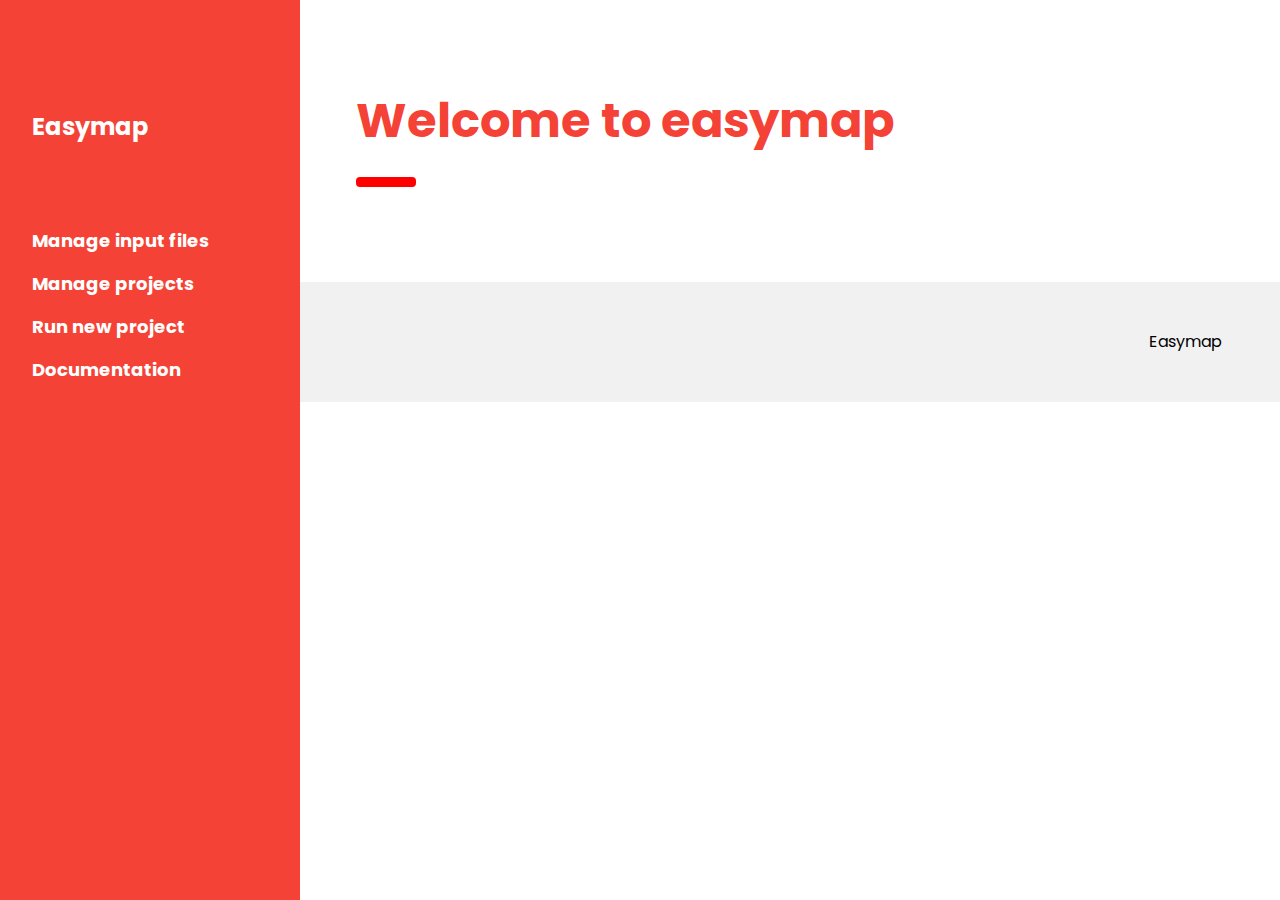
<file: web_interface/index.htm>
<!DOCTYPE html>
<html>
<title>Easymap</title>
<meta charset="UTF-8">
<meta name="viewport" content="width=device-width, initial-scale=1">
<link rel="stylesheet" href="css/w3c.css">
<link rel="stylesheet" href="css/style.css">
<link rel="stylesheet" href="https://fonts.googleapis.com/css?family=Poppins">
<style>
body,h1,h2,h3,h4,h5 {font-family: "Poppins", sans-serif}
body {font-size:16px;}
.w3-half img{margin-bottom:-6px;margin-top:16px;opacity:0.8;cursor:pointer}
.w3-half img:hover{opacity:1}
</style>
<body>

<!-- Sidebar/menu -->
<nav class="w3-sidebar w3-red w3-collapse w3-top w3-large w3-padding" style="z-index:3;width:300px;font-weight:bold;" id="mySidebar"><br>
  <a href="javascript:void(0)" onclick="w3_close()" class="w3-button w3-hide-large w3-display-topleft" style="width:100%;font-size:22px">Close Menu</a>
  <div class="w3-container">
    <h3 class="w3-padding-64"><b>Easymap</b></h3>
  </div>
  <div class="w3-bar-block">
    <a href="manage-input-files.htm" onclick="w3_close()" class="w3-bar-item w3-button w3-hover-white">Manage input files</a> 
    <a href="manage-projects.htm" onclick="w3_close()" class="w3-bar-item w3-button w3-hover-white">Manage projects</a> 
    <a href="run-new-project.htm" onclick="w3_close()" class="w3-bar-item w3-button w3-hover-white">Run new project</a> 
    <a href="documentation.htm" onclick="w3_close()" class="w3-bar-item w3-button w3-hover-white">Documentation</a>
  </div>
</nav>

<!-- Top menu on small screens -->
<header class="w3-container w3-top w3-hide-large w3-red w3-xlarge w3-padding">
  <a href="javascript:void(0)" class="w3-button w3-red w3-margin-right" onclick="w3_open()">☰</a>
  <span>Easymap</span>
</header>

<!-- Overlay effect when opening sidebar on small screens -->
<div class="w3-overlay w3-hide-large" onclick="w3_close()" style="cursor:pointer" title="close side menu" id="myOverlay"></div>

<!-- beginning of page content -->
<div class="w3-main" style="margin-left:340px;margin-right:40px">

  <div class="w3-container" style="margin-top:75px">
    <h1 class="w3-xxxlarge w3-text-red"><b>Welcome to easymap</b></h1>
    <hr style="width:50px;border:5px solid red" class="w3-round">
  </div>
  
<!-- End of page content -->
</div>

<!-- W3.CSS Container -->
<div class="w3-light-grey w3-container w3-padding-32" style="margin-top:75px;padding-right:58px"><p class="w3-right">Easymap</a></p></div>

<script>
// Script to open and close sidebar
function w3_open() {
    document.getElementById("mySidebar").style.display = "block";
    document.getElementById("myOverlay").style.display = "block";
}
 
function w3_close() {
    document.getElementById("mySidebar").style.display = "none";
    document.getElementById("myOverlay").style.display = "none";
}
/*
// Modal Image Gallery
function onClick(element) {
  document.getElementById("img01").src = element.src;
  document.getElementById("modal01").style.display = "block";
  var captionText = document.getElementById("caption");
  captionText.innerHTML = element.alt;
}
*/
</script>

</body>
</html>
</file>
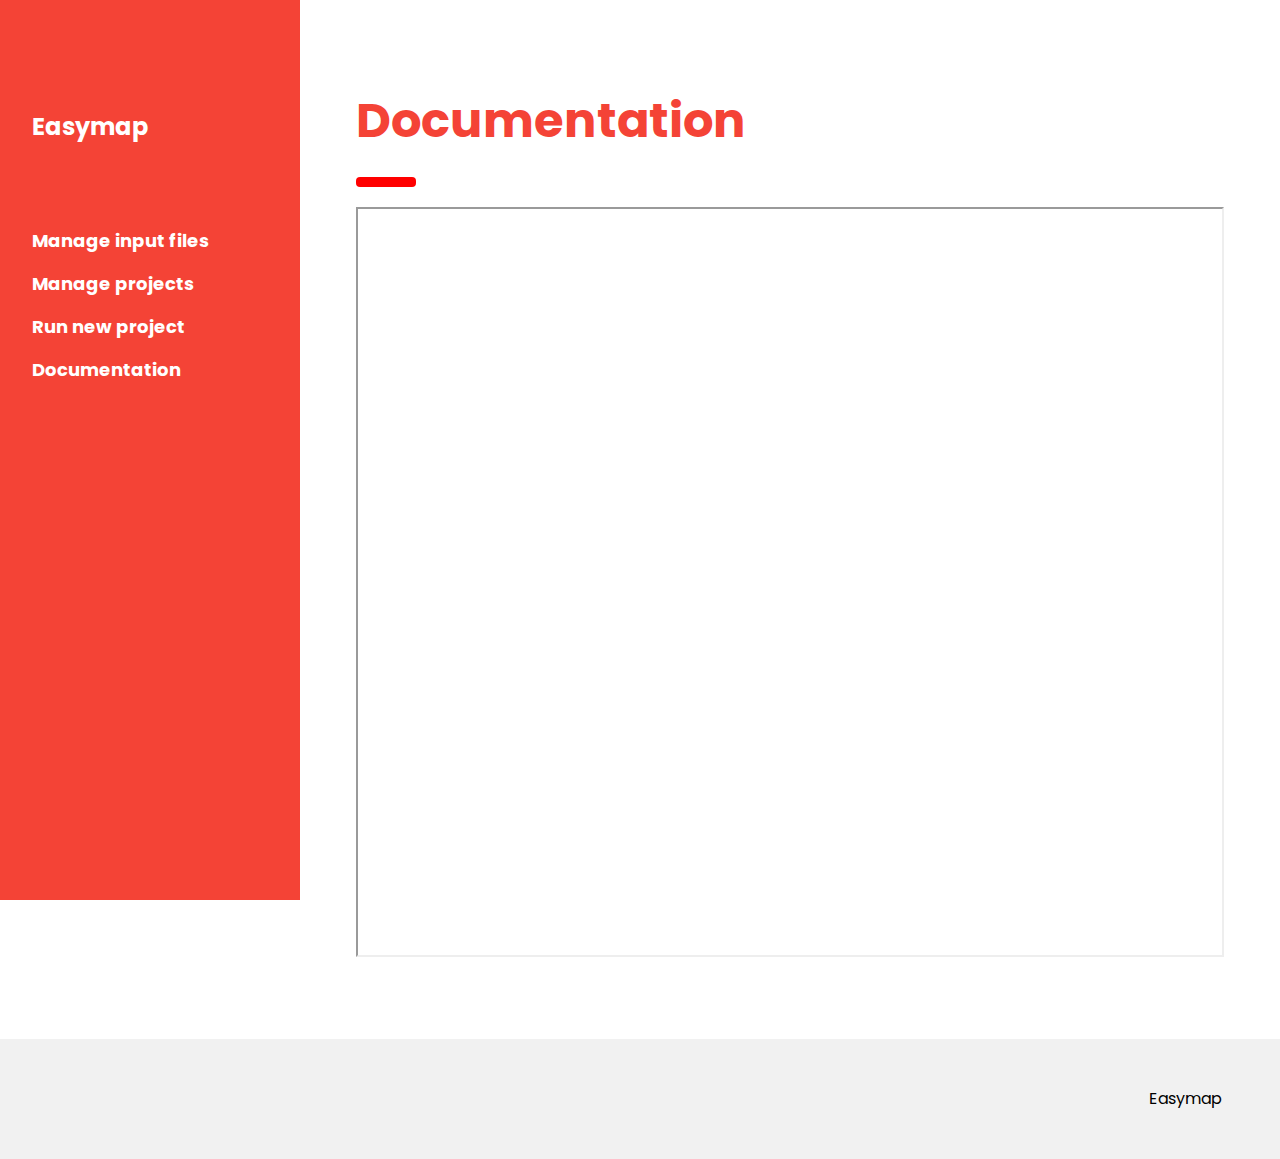
<file: web_interface/documentation.htm>
<!DOCTYPE html>
<html>
<title>Easymap</title>
<meta charset="UTF-8">
<meta name="viewport" content="width=device-width, initial-scale=1">

<link rel="stylesheet" href="css/w3c.css">
<link rel="stylesheet" href="css/style.css">
<link rel="stylesheet" href="https://fonts.googleapis.com/css?family=Poppins">

<style>
body,h1,h2,h3,h4,h5 {font-family: "Poppins", sans-serif}
body {font-size:16px;}
.w3-half img{margin-bottom:-6px;margin-top:16px;opacity:0.8;cursor:pointer}
.w3-half img:hover{opacity:1}
</style>

<body>

<!-- Sidebar/menu -->
<nav class="w3-sidebar w3-red w3-collapse w3-top w3-large w3-padding" style="z-index:3;width:300px;font-weight:bold;" id="mySidebar"><br>
  <a href="javascript:void(0)" onclick="w3_close()" class="w3-button w3-hide-large w3-display-topleft" style="width:100%;font-size:22px">Close Menu</a>
  <div class="w3-container">
    <h3 class="w3-padding-64"><b>Easymap</b></h3>
  </div>
  <div class="w3-bar-block">
    <a href="manage-input-files.htm" onclick="w3_close()" class="w3-bar-item w3-button w3-hover-white">Manage input files</a> 
    <a href="manage-projects.htm" onclick="w3_close()" class="w3-bar-item w3-button w3-hover-white">Manage projects</a> 
    <a href="run-new-project.htm" onclick="w3_close()" class="w3-bar-item w3-button w3-hover-white">Run new project</a> 
    <a href="documentation.htm" onclick="w3_close()" class="w3-bar-item w3-button w3-hover-white">Documentation</a>
  </div>
</nav>

<!-- Top menu on small screens -->
<header class="w3-container w3-top w3-hide-large w3-red w3-xlarge w3-padding">
  <a href="javascript:void(0)" class="w3-button w3-red w3-margin-right" onclick="w3_open()">☰</a>
  <span>Easymap</span>
</header>

<!-- Overlay effect when opening sidebar on small screens -->
<div class="w3-overlay w3-hide-large" onclick="w3_close()" style="cursor:pointer" title="close side menu" id="myOverlay"></div>

<!-- beginning of page content -->
<div class="w3-main" style="margin-left:340px;margin-right:40px">

  <div class="w3-container" style="margin-top:75px">
    <h1 class="w3-xxxlarge w3-text-red"><b>Documentation</b></h1>
    <hr style="width:50px;border:5px solid red" class="w3-round">
    
    <!-- here goes content -->
    <div>
      <iframe src="../documentation/easymap-documentation.pdf" width="100%" height="750px">
        This browser does not support PDFs. Please download the PDF to view it: 
        <a href="../documentation/easymap-documentation.pdf">Download PDF</a>
      </iframe>
    </div>

  </div>
<!-- End of page content -->
</div>

<!-- W3.CSS Container -->
<div class="w3-light-grey w3-container w3-padding-32" style="margin-top:75px;padding-right:58px"><p class="w3-right">Easymap</a></p></div>

<script>
// Script to open and close sidebar
function w3_open() {
    document.getElementById("mySidebar").style.display = "block";
    document.getElementById("myOverlay").style.display = "block";
}
 
function w3_close() {
    document.getElementById("mySidebar").style.display = "none";
    document.getElementById("myOverlay").style.display = "none";
}
/*
// Modal Image Gallery
function onClick(element) {
  document.getElementById("img01").src = element.src;
  document.getElementById("modal01").style.display = "block";
  var captionText = document.getElementById("caption");
  captionText.innerHTML = element.alt;
}
*/
</script>

</body>
</html>
</file>
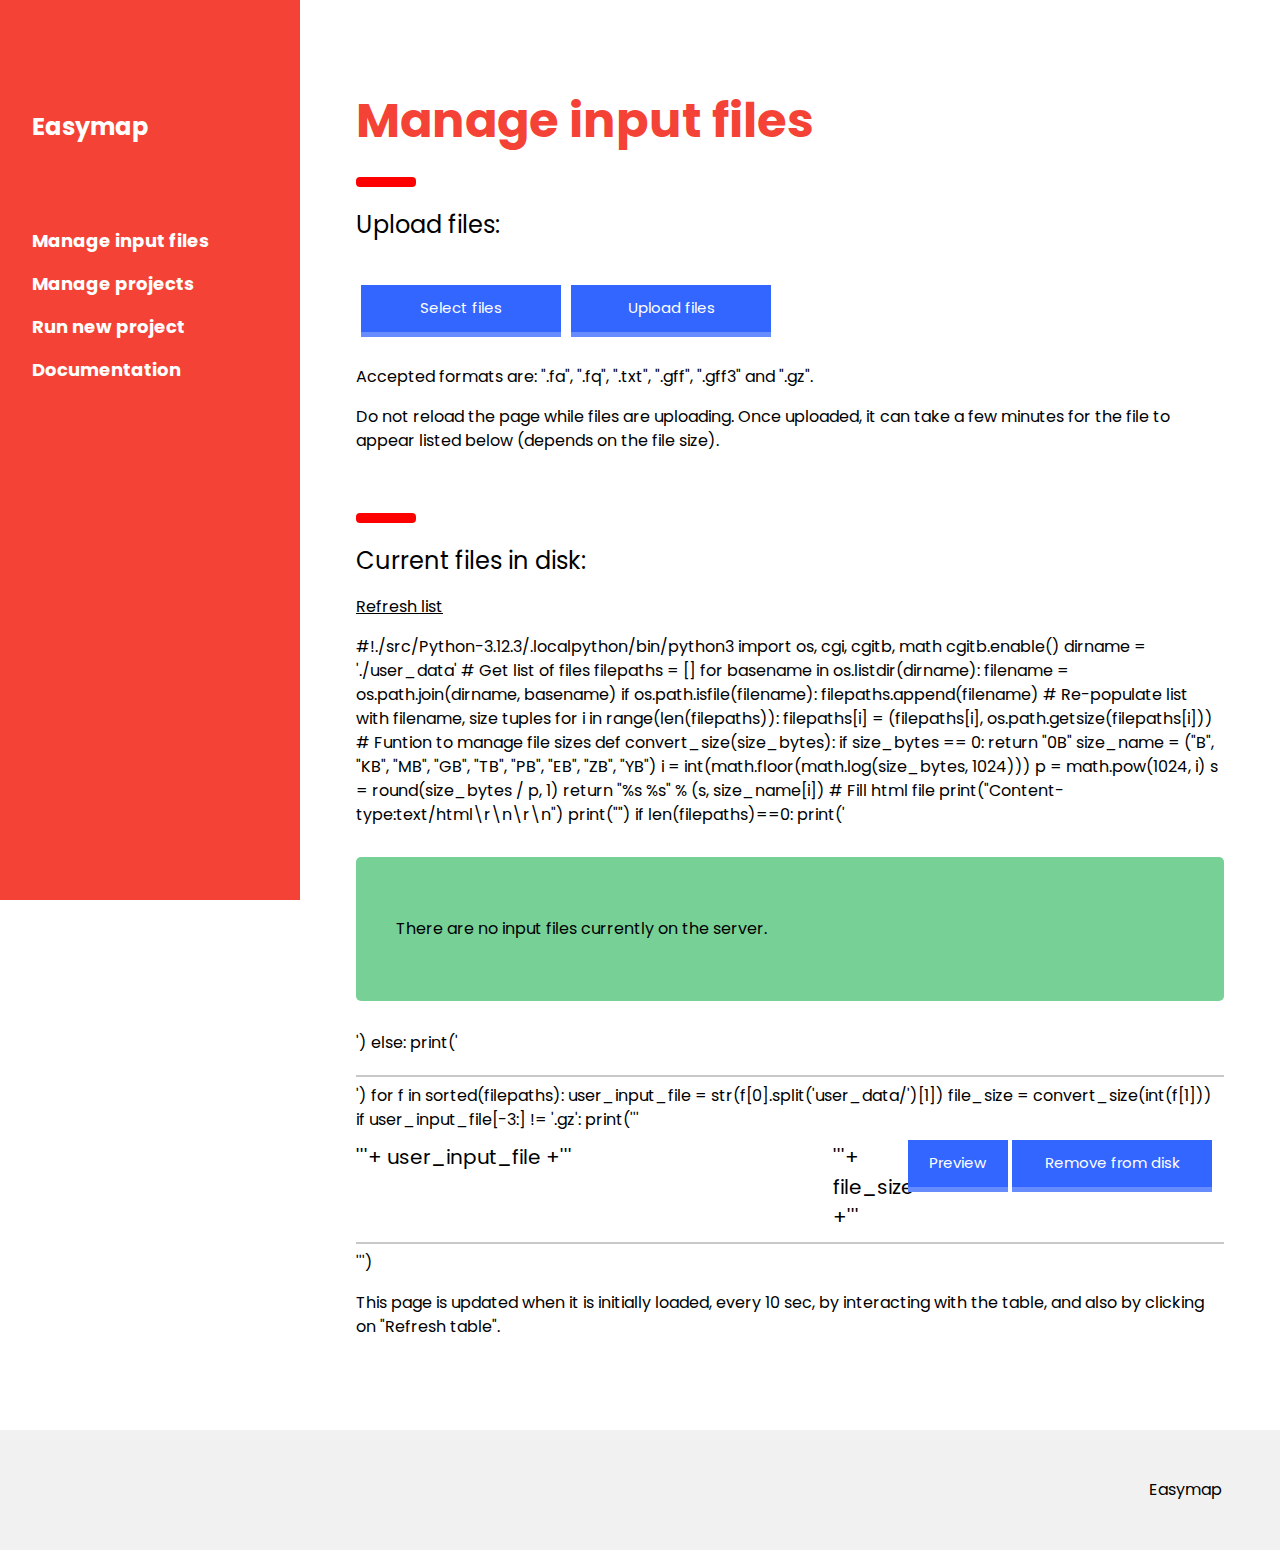
<file: web_interface/manage-input-files.htm>
<!DOCTYPE html>
<html>
<title>Easymap</title>
<meta charset="UTF-8">
<meta name="viewport" content="width=device-width, initial-scale=1">
<link rel="stylesheet" href="css/w3c.css">
<link rel="stylesheet" href="css/style.css">
<link rel="stylesheet" href="https://fonts.googleapis.com/css?family=Poppins">
<script type="text/javascript" src="plupload-2.3.1/js/plupload.full.min.js"></script>
<!-- <script type="text/javascript" src="upload-files.js"></script> -->
<script type="text/javascript" src="js/manage-input-files.js"></script>
<style>
body,h1,h2,h3,h4,h5 {font-family: "Poppins", sans-serif}
body {font-size:16px;}
.w3-half img{margin-bottom:-6px;margin-top:16px;opacity:0.8;cursor:pointer}
.w3-half img:hover{opacity:1}
</style>
<body>

<!-- Sidebar/menu -->
<nav class="w3-sidebar w3-red w3-collapse w3-top w3-large w3-padding" style="z-index:3;width:300px;font-weight:bold;" id="mySidebar"><br>
  <a href="javascript:void(0)" onclick="w3_close()" class="w3-button w3-hide-large w3-display-topleft" style="width:100%;font-size:22px">Close Menu</a>
  <div class="w3-container">
    <h3 class="w3-padding-64"><b>Easymap</b></h3>
  </div>
  <div class="w3-bar-block">
    <a href="manage-input-files.htm" onclick="w3_close()" class="w3-bar-item w3-button w3-hover-white">Manage input files</a> 
    <a href="manage-projects.htm" onclick="w3_close()" class="w3-bar-item w3-button w3-hover-white">Manage projects</a> 
    <a href="run-new-project.htm" onclick="w3_close()" class="w3-bar-item w3-button w3-hover-white">Run new project</a> 
    <a href="documentation.htm" onclick="w3_close()" class="w3-bar-item w3-button w3-hover-white">Documentation</a>
  </div>
</nav>

<!-- Top menu on small screens -->
<header class="w3-container w3-top w3-hide-large w3-red w3-xlarge w3-padding">
  <a href="javascript:void(0)" class="w3-button w3-red w3-margin-right" onclick="w3_open()">☰</a>
  <span>Easymap</span>
</header>

<!-- Overlay effect when opening sidebar on small screens -->
<div class="w3-overlay w3-hide-large" onclick="w3_close()" style="cursor:pointer" title="close side menu" id="myOverlay"></div>

<!-- beginning of page content -->
<div class="w3-main" style="margin-left:340px;margin-right:40px">

  <div class="w3-container" style="margin-top:75px">
    <h1 class="w3-xxxlarge w3-text-red"><b>Manage input files</b></h1>
    <hr style="width:50px;border:5px solid red" class="w3-round">
    
    <h3>Upload files:</h3>
    <div id="filelist">Your browser doesn't have Flash, Silverlight or HTML5 support.</div>
    <br />
    <div id="container">
      <a id="pickfiles" class="button" href="javascript:;">Select files</a> 
      <a id="uploadfiles" class="button" href="javascript:;">Upload files</a>
      <br /><br /><br />
      <p>Accepted formats are: ".fa", ".fq", ".txt", ".gff", ".gff3" and ".gz".</p>
      <p>Do not reload the page while files are uploading. Once uploaded, it can take
      a few minutes for the file to appear listed below (depends on the file size).</p>
    </div>
    <br />
    <pre id="console"></pre>
    
    <hr style="width:50px;border:5px solid red" class="w3-round">
    <h3>Current files in disk:</h3>
    <p><a href="" onclick="filesInfo()">Refresh list</a></p>
    <div id="filesInfo">
    	<!-- Here goes dynamic content with file info and tools to manipulate files -->
    </div>
    <p>This page is updated when it is initially loaded, every 10 sec,
    by interacting with the table, and also by clicking on "Refresh table".</p>
  </div>

<!-- End of page content -->
</div>

<!-- W3.CSS Container -->
<div class="w3-light-grey w3-container w3-padding-32" style="margin-top:75px;padding-right:58px"><p class="w3-right">Easymap</a></p></div>

<script>
// Script to open and close sidebar
function w3_open() {
    document.getElementById("mySidebar").style.display = "block";
    document.getElementById("myOverlay").style.display = "block";
}
 
function w3_close() {
    document.getElementById("mySidebar").style.display = "none";
    document.getElementById("myOverlay").style.display = "none";
}
/*
// Modal Image Gallery
function onClick(element) {
  document.getElementById("img01").src = element.src;
  document.getElementById("modal01").style.display = "block";
  var captionText = document.getElementById("caption");
  captionText.innerHTML = element.alt;
}
*/
</script>

</body>
</html>
</file>
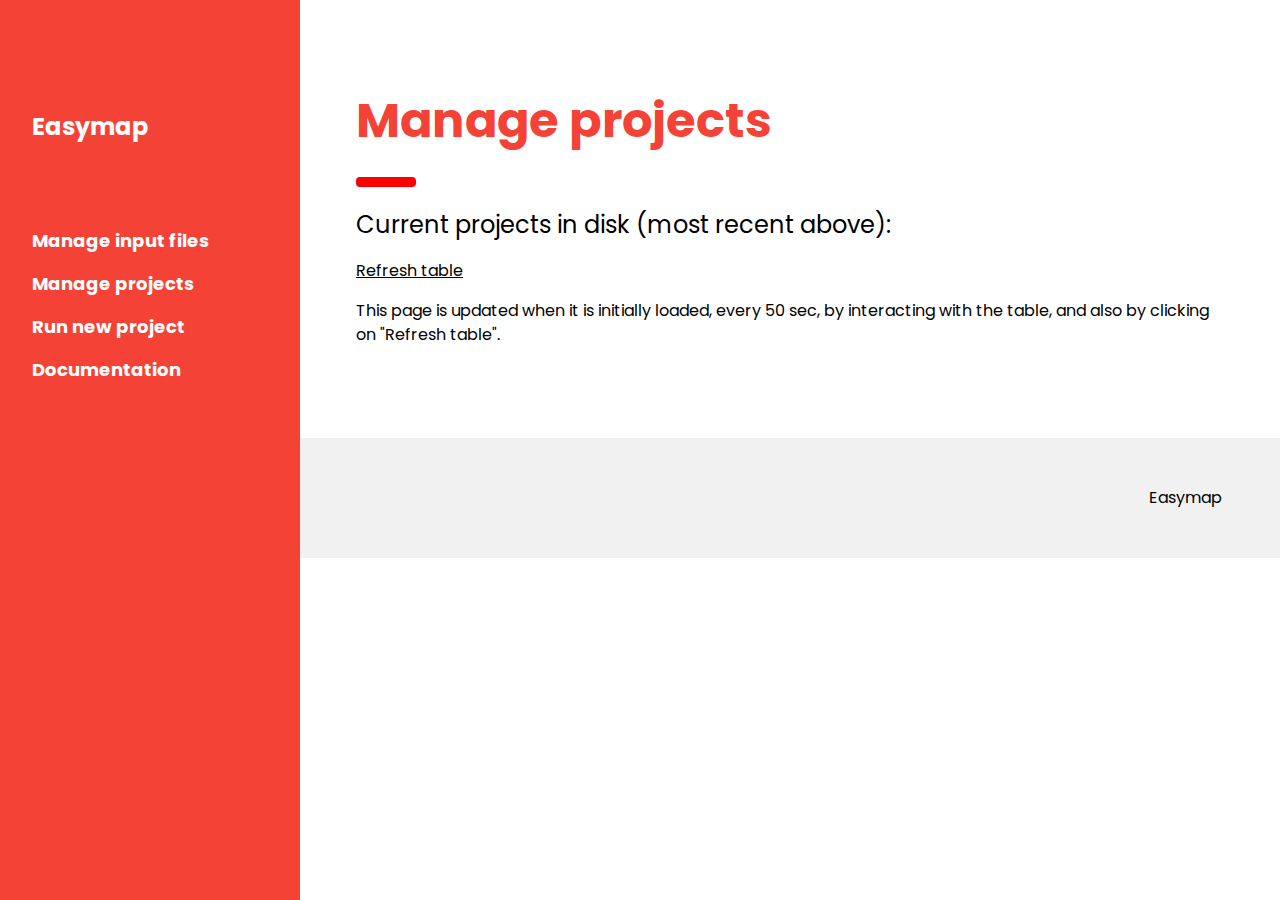
<file: web_interface/manage-projects.htm>
<!DOCTYPE html>
<html>
<title>Easymap</title>
<meta charset="UTF-8">
<meta name="viewport" content="width=device-width, initial-scale=1">
<link rel="stylesheet" href="css/w3c.css">
<link rel="stylesheet" href="css/style.css">
<link rel="stylesheet" href="https://fonts.googleapis.com/css?family=Poppins">
<script type="text/javascript" src="js/manage-projects.js"></script>
<style>
body,h1,h2,h3,h4,h5 {font-family: "Poppins", sans-serif}
body {font-size:16px;}
.w3-half img{margin-bottom:-6px;margin-top:16px;opacity:0.8;cursor:pointer}
.w3-half img:hover{opacity:1}
</style>
<body>

<!-- Sidebar/menu -->
<nav class="w3-sidebar w3-red w3-collapse w3-top w3-large w3-padding" style="z-index:3;width:300px;font-weight:bold;" id="mySidebar"><br>
  <a href="javascript:void(0)" onclick="w3_close()" class="w3-button w3-hide-large w3-display-topleft" style="width:100%;font-size:22px">Close Menu</a>
  <div class="w3-container">
    <h3 class="w3-padding-64"><b>Easymap</b></h3>
  </div>
  <div class="w3-bar-block">
    <a href="manage-input-files.htm" onclick="w3_close()" class="w3-bar-item w3-button w3-hover-white">Manage input files</a> 
    <a href="manage-projects.htm" onclick="w3_close()" class="w3-bar-item w3-button w3-hover-white">Manage projects</a> 
    <a href="run-new-project.htm" onclick="w3_close()" class="w3-bar-item w3-button w3-hover-white">Run new project</a> 
    <a href="documentation.htm" onclick="w3_close()" class="w3-bar-item w3-button w3-hover-white">Documentation</a>
  </div>
</nav>

<!-- Top menu on small screens -->
<header class="w3-container w3-top w3-hide-large w3-red w3-xlarge w3-padding">
  <a href="javascript:void(0)" class="w3-button w3-red w3-margin-right" onclick="w3_open()">☰</a>
  <span>Easymap</span>
</header>

<!-- Overlay effect when opening sidebar on small screens -->
<div class="w3-overlay w3-hide-large" onclick="w3_close()" style="cursor:pointer" title="close side menu" id="myOverlay"></div>

<!-- beginning of page content -->
<div class="w3-main" style="margin-left:340px;margin-right:40px">

  <div class="w3-container" style="margin-top:75px">
    <h1 class="w3-xxxlarge w3-text-red"><b>Manage projects</b></h1>
    <hr style="width:50px;border:5px solid red" class="w3-round">
    <h3>Current projects in disk (most recent above):</h3>
    <p><a href="" onclick="projectsInfo()">Refresh table</a></p>
    <div id="projectsInfo">
    	<!-- Here goes dynamic content with projects info and tools to manipulate projects -->
    </div>
    <p>This page is updated when it is initially loaded, every 50 sec,
    by interacting with the table, and also by clicking on "Refresh table".</p>
  </div>
  
<!-- End of page content -->
</div>

<!-- W3.CSS Container -->
<div class="w3-light-grey w3-container w3-padding-32" style="margin-top:75px;padding-right:58px"><p class="w3-right">Easymap</a></p></div>

<script>
// Script to open and close sidebar
function w3_open() {
    document.getElementById("mySidebar").style.display = "block";
    document.getElementById("myOverlay").style.display = "block";
}
 
function w3_close() {
    document.getElementById("mySidebar").style.display = "none";
    document.getElementById("myOverlay").style.display = "none";
}
/*
// Modal Image Gallery
function onClick(element) {
  document.getElementById("img01").src = element.src;
  document.getElementById("modal01").style.display = "block";
  var captionText = document.getElementById("caption");
  captionText.innerHTML = element.alt;
}
*/
</script>

</body>
</html>
</file>
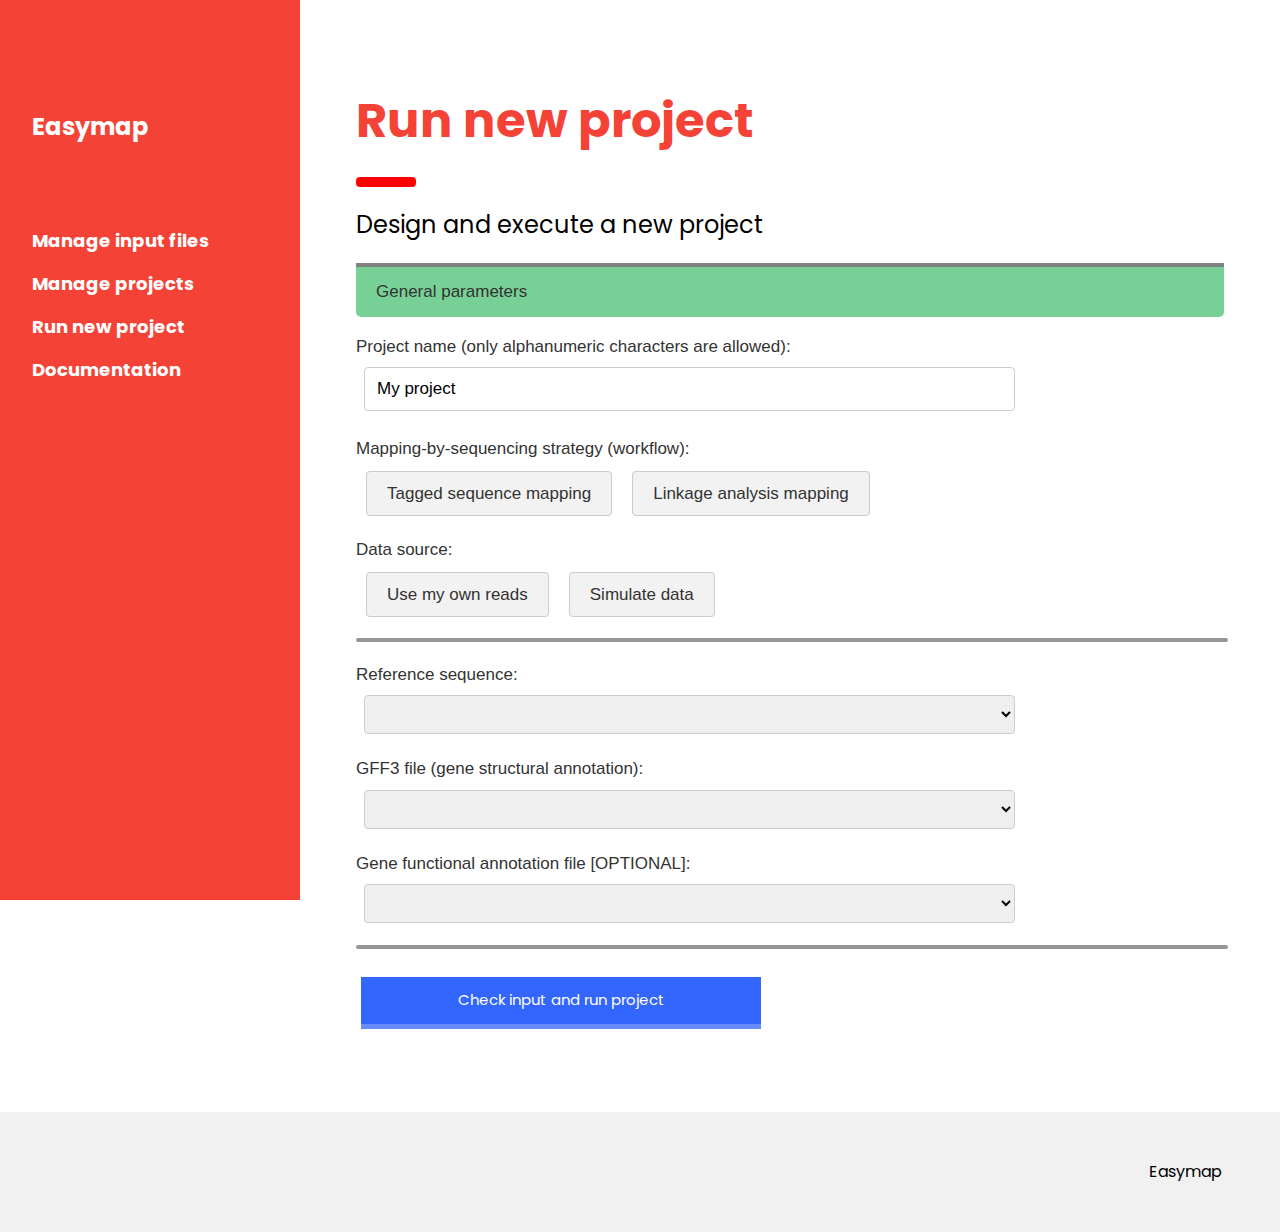
<file: web_interface/run-new-project.htm>
<!DOCTYPE html>
<html>
<title>Easymap</title>
<meta charset="UTF-8">
<meta name="viewport" content="width=device-width, initial-scale=1">

<link rel="stylesheet" href="css/w3c.css">
<link rel="stylesheet" href="css/style.css">
<link rel="stylesheet" href="https://fonts.googleapis.com/css?family=Poppins">

<script type="text/javascript" src="js/run-new-project.js"></script>

<style>
body,h1,h2,h3,h4,h5 {font-family: "Poppins", sans-serif}
body {font-size:16px;}
.w3-half img{margin-bottom:-6px;margin-top:16px;opacity:0.8;cursor:pointer}
.w3-half img:hover{opacity:1}
</style>

<body>

<!-- Sidebar/menu -->
<nav class="w3-sidebar w3-red w3-collapse w3-top w3-large w3-padding" style="z-index:3;width:300px;font-weight:bold;" id="mySidebar"><br>
  <a href="javascript:void(0)" onclick="w3_close()" class="w3-button w3-hide-large w3-display-topleft" style="width:100%;font-size:22px">Close Menu</a>
  <div class="w3-container">
    <h3 class="w3-padding-64"><b>Easymap</b></h3>
  </div>
  <div class="w3-bar-block">
    <a href="manage-input-files.htm" onclick="w3_close()" class="w3-bar-item w3-button w3-hover-white">Manage input files</a> 
    <a href="manage-projects.htm" onclick="w3_close()" class="w3-bar-item w3-button w3-hover-white">Manage projects</a> 
    <a href="run-new-project.htm" onclick="w3_close()" class="w3-bar-item w3-button w3-hover-white">Run new project</a> 
    <a href="documentation.htm" onclick="w3_close()" class="w3-bar-item w3-button w3-hover-white">Documentation</a>
  </div>
</nav>

<!-- Top menu on small screens -->
<header class="w3-container w3-top w3-hide-large w3-red w3-xlarge w3-padding">
  <a href="javascript:void(0)" class="w3-button w3-red w3-margin-right" onclick="w3_open()">☰</a>
  <span>Easymap</span>
</header>

<!-- Overlay effect when opening sidebar on small screens -->
<div class="w3-overlay w3-hide-large" onclick="w3_close()" style="cursor:pointer" title="close side menu" id="myOverlay"></div>

<!-- beginning of page content -->
<div class="w3-main" style="margin-left:340px;margin-right:40px">

  <div class="w3-container" style="margin-top:75px">
    <h1 class="w3-xxxlarge w3-text-red"><b>Run new project</b></h1>
    <hr style="width:50px;border:5px solid red" class="w3-round">
    <h3>Design and execute a new project</h3>
    
    <!-- If the size of data or the number or currently running projects is over the limits established by machine administrator,
    display Warning messages and do not display div with id runNewProject -->
    
    <div id="sizeWarning" class="warningMessage"></div>
    <div id="simultWarning" class="warningMessage"></div>
    
    <div id="runNewProject">

    	<form id="form1">
			
			<div class="formInfo" id="formInfoSim">General parameters</div>
			
			<p>
				Project name (only alphanumeric characters are allowed):<br>
				<input type="text" name="projectName" value="My project" />
				<div id="projectNameValidationInfo" class="warningMessage"></div>
			</p>
			
			Mapping-by-sequencing strategy (workflow):
			<div class="buttons-wrap" id="analysisTypeWrap">
				<div class="mx-button">
					<input type="radio" class="analysisType" name="mx12" id="button1" />
					<label for="button1" unselectable>Tagged sequence mapping</label>
				</div>
				<div class="mx-button">
					<input type="radio" class="analysisType" name="mx12" id="button2" />
					<label for="button2" unselectable>Linkage analysis mapping</label>
				</div>
				<div class="clear-floats"></div>
			</div>

			<div id="analysisTypeValidationInfo" class="warningMessage"></div>
			
			Data source:
			<div class="buttons-wrap">
				<div class="mx-button">
					<input type="radio" class="dataSource" name="mx34" id="button3" />
					<label for="button3" unselectable>Use my own reads</label>
				</div>
				<div class="mx-button">
					<input type="radio" class="dataSource" name="mx34" id="button4" />
					<label for="button4" unselectable>Simulate data</label>
				</div>
				<div class="clear-floats"></div>
			</div>

			<div id="dataSourceValidationInfo" class="warningMessage"></div>

			<hr style="width: 100%; border: 2px solid rgb(150,150,150)" class="w3-round">
			
			Reference sequence:<br>
			<select id="refFileSelector" style="display:block; margin-bottom:22px;"></select>
			<div id="refSeqValidationInfo" class="warningMessage"></div>
			
			<div id="insSeqField"> <!-- Not displayed by default -->
				Insertion sequence file:<br>
				<select id="insFileSelector" style="display:block; margin-bottom:22px;"></select>
				<div id="insFileValidationInfo" class="warningMessage"></div>
			</div>
			
			GFF3 file (gene structural annotation):<br>
			<select id="gffFileSelector" style="display:block; margin-bottom:22px;"></select>
			<div id="gffFileValidationInfo" class="warningMessage"></div>

			Gene functional annotation file [OPTIONAL]:<br>
			<select id="annFileSelector" style="display:block; margin-bottom:22px;"></select>
			<div id="annFileValidationInfo" class="warningMessage"></div>
			
			<div id="backgroundCrossCtype" style="display:none;"> <!-- Not displayed by default -->
				<hr style="width: 100%; border: 2px solid rgb(150,150,150)" class="w3-round">
				
				Mutant background:
				<div class="buttons-wrap">
					<div class="mx-button">
						<input type="radio" class="mutBackground" name="mxMB" id="button11" />
						<label for="button11" unselectable>Reference</label>
					</div>
					<div class="mx-button">
						<input type="radio" class="mutBackground" name="mxMB" id="button12" />
						<label for="button12" unselectable>Non-reference</label>
					</div>
					<div class="clear-floats"></div>
				</div>

				<div id="mutBackgroundValidationInfo" class="warningMessage"></div>

				Mapping cross performed:
				<div class="buttons-wrap">
					<div class="mx-button">
						<input type="radio" class="crossType" name="mxCR" id="button13" />
						<label for="button13" unselectable>Backcross</label>
					</div>
					<div class="mx-button">
						<input type="radio" class="crossType" name="mxCR" id="button14" />
						<label for="button14" unselectable>Outcross</label>
					</div>
					<div class="clear-floats"></div>
				</div>

				<div id="crossTypeValidationInfo" class="warningMessage"></div>

				Origin of the control reads:
				<div class="buttons-wrap">
					<div class="mx-button">
						<input type="radio" class="contType" name="mxCO" id="button15" />
						<label for="button15" unselectable>Mutant parental</label>
					</div>
					<div class="mx-button">
						<input type="radio" class="contType" name="mxCO" id="button16" />
						<label for="button16" unselectable>Polymorphic parental</label>
					</div>
					<div class="mx-button">
						<input type="radio" class="contType" name="mxCO" id="button17" />
						<label for="button17" unselectable>F2 wild-types</label>
					</div>
					<div class="clear-floats"></div>
				</div>

				<div id="contTypeValidationInfo" class="warningMessage"></div>

				<div id="backgroundCrossCtypeWarnMsg" class="warningMessage">Invalid combination. Easymap does not support this experimental design.</div>
			
				<hr style="width: 100%; border: 2px solid rgb(150,150,150)" class="w3-round">

				Use low stringency during SNP analysis?

				<div id="checkBoxStringency">
					<input type="checkbox" class="switch_1" id="stringency">
				</div>

				By default, Easymap only considers SNPs that pass certain quality checks. However, in some read datasets that are not optimal, 
				performing more lenient filtering can help to identify a candidate interval and the causal mutation. If you analyze your reads
				in the default mode and obtain very few SNPs or believe that the causal mutation could have been discarded, turn on this option
				and run the program again.

			</div>

			<div id="expDataInterface">
				<div class="formInfo" id="formInfoSim">Experimental reads</div>

				Test reads (if your reads are paired-end, select both files while holding the Ctrl/Cmd key):<br>
				<select multiple id="readsProblemSelector" style="display:block; margin-bottom:22px;"></select>
				<div id="readsProblemWarnMsg" class="warningMessage">Please select one file for single-end reads and two files for paired-end reads.</div>
				<div id="readsProblemWarnMsg2" class="warningMessage">The test and control read files must be different.</div>
				
				<div id="readsControl">
					Control reads (if your reads are paired-end, select both files while holding the Ctrl/Cmd key):<br>
					<select multiple id="readsControlSelector" style="display:block; margin-bottom:22px;"></select>
					<div id="readsControlWarnMsg" class="warningMessage">Please select one file for single-end reads and two files for paired-end reads.</div>
					<div id="readsControlWarnMsg2" class="warningMessage">The test and control read files must be different.</div>
				</div>
			</div>
		
			<div id="simDataInterface">
				<div class="formInfo" id="formInfoSim">Simulation parameters</div>

				<div id="simMutInterface">
					Mutagenesis parameters:<br>
					<input type="text" name="simMut" class="sim" style="display:block;" value='{"numberMutations":"0"}' />
					<div id="simMutValMsg" class="warningMessage"></div>
				</div>
				
				<div id="simRecselInterface">
					Recombination and selection parameters:<br>
					<input type="text" name="simRecselA" class="sim" style="display:block;" value='{"contigCausalMut":"1", "posCausalMut":"1000000", "numRecChrs":"100"}' />
					<div id="simRecselAValMsg" class="warningMessage"></div>
					Contig recombination frequency distributions:<br>
					<input type="text" name="simRecselB" class="sim" style="display:block;" value='{"1":"0,14-1,31-2,33-3,15-4,5-5,2", "2":"0,24-1,42-2,25-3,6-4,1-5,2"}' />
					<div id="simReqselBValMsg" class="warningMessage"></div>
				</div>
		
				<div id="simSeqInterface">
					Sequencing parameters:<br>
					<input type="text" name="simSeq" class="sim" style="display:block;" value='{"lib":"-", "frSz":"500", "frSd":"100", "rdDepth":"50", "rdSz":"100", "rdSd":"0", "errRt":"1", "gcBias":"50"}' />
					<div id="simSeqValMsg" class="warningMessage"></div>
				</div>		
			</div>
			
			<div id="formButtons">
				<hr style="width: 100%; border: 2px solid rgb(150,150,150)" class="w3-round">

				<input type="button" class="button" id="checkFormButton" value="Check input and run project" style="display:block; width:400px;"/>
				
				<div class="checkout" id="checkout-error">
					Your input contains errors. Please review all the red messages in the form. Then, click on "Check input and run project" again.
					<p>If problems persist, please read the documentation.</p>
				</div>
				
				<div class="checkout" id="checkout-success">
					All inputs seem correct but you can review your project now.
					<p id="annReminderMsg" style="display:none;"></p>
					<p>if you are sure you want to start this project, click on the button below.</p>
					<input type="button" class="button" id="runProjectButton" value="Start project" style="display:block;" />
					<div style="clear:both;"></div>
				</div>
			</div>
		
		</form>
    </div>
  </div>
<!-- End of page content -->
</div>

<!-- W3.CSS Container -->
<div class="w3-light-grey w3-container w3-padding-32" style="margin-top:75px;padding-right:58px"><p class="w3-right">Easymap</a></p></div>

<script>
// Script to open and close sidebar
function w3_open() {
    document.getElementById("mySidebar").style.display = "block";
    document.getElementById("myOverlay").style.display = "block";
}
 
function w3_close() {
    document.getElementById("mySidebar").style.display = "none";
    document.getElementById("myOverlay").style.display = "none";
}
/*
// Modal Image Gallery
function onClick(element) {
  document.getElementById("img01").src = element.src;
  document.getElementById("modal01").style.display = "block";
  var captionText = document.getElementById("caption");
  captionText.innerHTML = element.alt;
}
*/
</script>

</body>
</html>
</file>
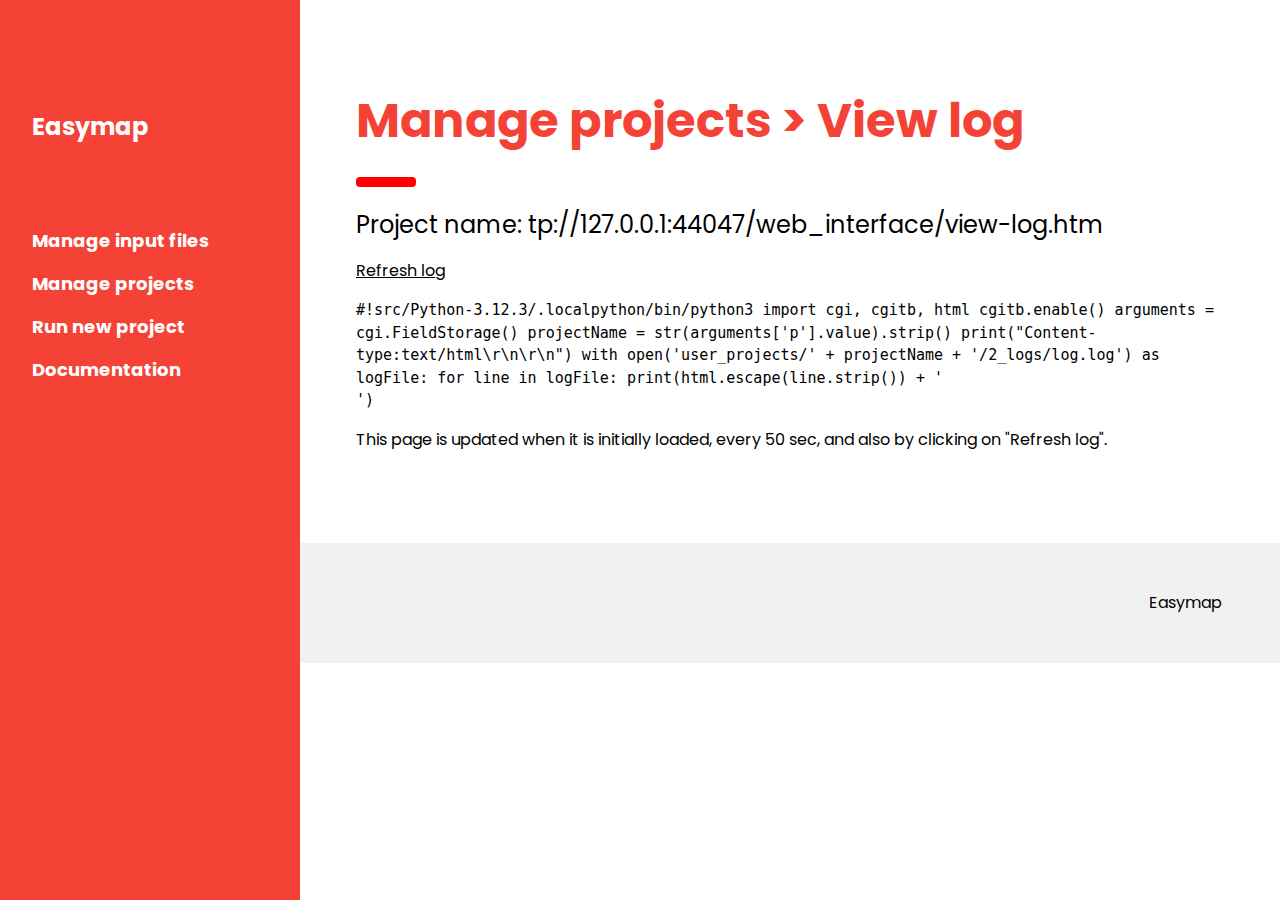
<file: web_interface/view-log.htm>
<!DOCTYPE html>
<html>
<title>Easymap</title>
<meta charset="UTF-8">
<meta name="viewport" content="width=device-width, initial-scale=1">
<link rel="stylesheet" href="css/w3c.css">
<link rel="stylesheet" href="https://fonts.googleapis.com/css?family=Poppins">
<script type="text/javascript" src="js/view-log.js"></script>
<style>
body,h1,h2,h3,h4,h5 {font-family: "Poppins", sans-serif}
body {font-size:16px;}
.w3-half img{margin-bottom:-6px;margin-top:16px;opacity:0.8;cursor:pointer}
.w3-half img:hover{opacity:1}
</style>
<body>

<!-- Sidebar/menu -->
<nav class="w3-sidebar w3-red w3-collapse w3-top w3-large w3-padding" style="z-index:3;width:300px;font-weight:bold;" id="mySidebar"><br>
  <a href="javascript:void(0)" onclick="w3_close()" class="w3-button w3-hide-large w3-display-topleft" style="width:100%;font-size:22px">Close Menu</a>
  <div class="w3-container">
    <h3 class="w3-padding-64"><b>Easymap</b></h3>
  </div>
  <div class="w3-bar-block">
    <a href="manage-input-files.htm" onclick="w3_close()" class="w3-bar-item w3-button w3-hover-white">Manage input files</a> 
    <a href="manage-projects.htm" onclick="w3_close()" class="w3-bar-item w3-button w3-hover-white">Manage projects</a> 
    <a href="run-new-project.htm" onclick="w3_close()" class="w3-bar-item w3-button w3-hover-white">Run new project</a> 
    <a href="documentation.htm" onclick="w3_close()" class="w3-bar-item w3-button w3-hover-white">Documentation</a>
  </div>
</nav>

<!-- Top menu on small screens -->
<header class="w3-container w3-top w3-hide-large w3-red w3-xlarge w3-padding">
  <a href="javascript:void(0)" class="w3-button w3-red w3-margin-right" onclick="w3_open()">☰</a>
  <span>Easymap</span>
</header>

<!-- Overlay effect when opening sidebar on small screens -->
<div class="w3-overlay w3-hide-large" onclick="w3_close()" style="cursor:pointer" title="close side menu" id="myOverlay"></div>

<!-- beginning of page content -->
<div class="w3-main" style="margin-left:340px;margin-right:40px">

  <div class="w3-container" style="margin-top:75px">
    <h1 class="w3-xxxlarge w3-text-red"><b>Manage projects > View log</b></h1>
    <hr style="width:50px;border:5px solid red" class="w3-round">
    <h3>Project name: <span id="projectName">
      <!-- HERE GOES PROJECT NAME RETRIEVED BY JS+PY -->
    </span></h3>
    <p><a href="#" onclick="logInfo()">Refresh log</a></p>
    <div id="logInfo" style="font-family:monospace; font-size:15px;">
      <!-- HERE GOES LOG CONTENT RETRIEVED BY JS+PY -->
    </div>
    <p>This page is updated when it is initially loaded, every 50 sec,
    and also by clicking on "Refresh log".</p>
  </div>

<!-- End of page content -->
</div>

<!-- W3.CSS Container -->
<div class="w3-light-grey w3-container w3-padding-32" style="margin-top:75px;padding-right:58px"><p class="w3-right">Easymap</a></p></div>

<script>
// Script to open and close sidebar
function w3_open() {
    document.getElementById("mySidebar").style.display = "block";
    document.getElementById("myOverlay").style.display = "block";
}
 
function w3_close() {
    document.getElementById("mySidebar").style.display = "none";
    document.getElementById("myOverlay").style.display = "none";
}
/*
// Modal Image Gallery
function onClick(element) {
  document.getElementById("img01").src = element.src;
  document.getElementById("modal01").style.display = "block";
  var captionText = document.getElementById("caption");
  captionText.innerHTML = element.alt;
}
*/
</script>

</body>
</html>
</file>
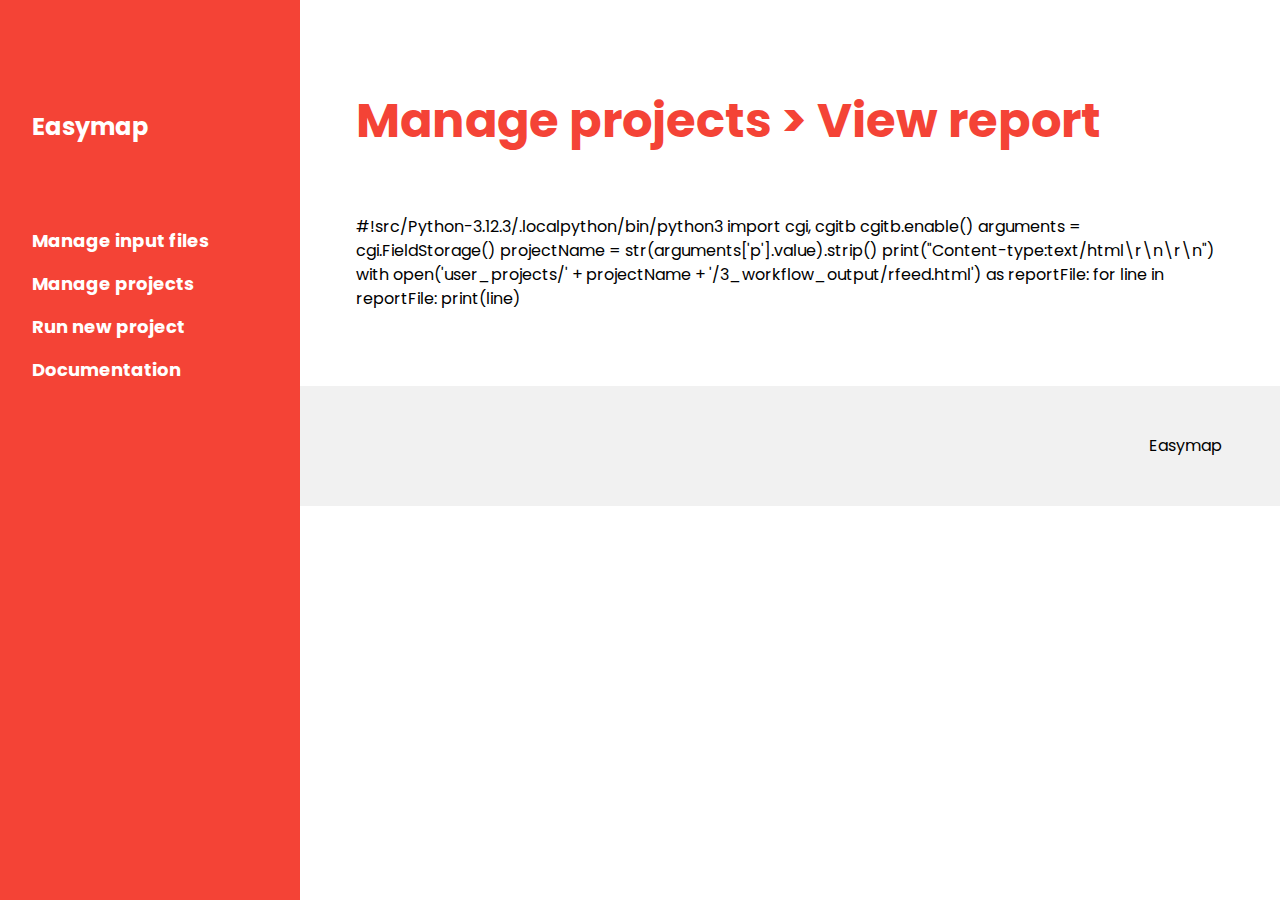
<file: web_interface/view-report.htm>
<!DOCTYPE html>
<html>
<title>Easymap</title>
<meta charset="UTF-8">
<meta name="viewport" content="width=device-width, initial-scale=1">
<link rel="stylesheet" href="css/w3c.css">
<link rel="stylesheet" href="https://fonts.googleapis.com/css?family=Poppins">
<script type="text/javascript" src="js/view-report.js"></script>
<style>
body,h1,h2,h3,h4,h5 {font-family: "Poppins", sans-serif}
body {font-size:16px;}
.w3-half img{margin-bottom:-6px;margin-top:16px;opacity:0.8;cursor:pointer}
.w3-half img:hover{opacity:1}
</style>
<body>

<!-- Sidebar/menu -->
<nav class="w3-sidebar w3-red w3-collapse w3-top w3-large w3-padding" style="z-index:3;width:300px;font-weight:bold;" id="mySidebar"><br>
  <a href="javascript:void(0)" onclick="w3_close()" class="w3-button w3-hide-large w3-display-topleft" style="width:100%;font-size:22px">Close Menu</a>
  <div class="w3-container">
    <h3 class="w3-padding-64"><b>Easymap</b></h3>
  </div>
  <div class="w3-bar-block">
    <a href="manage-input-files.htm" onclick="w3_close()" class="w3-bar-item w3-button w3-hover-white">Manage input files</a> 
    <a href="manage-projects.htm" onclick="w3_close()" class="w3-bar-item w3-button w3-hover-white">Manage projects</a> 
    <a href="run-new-project.htm" onclick="w3_close()" class="w3-bar-item w3-button w3-hover-white">Run new project</a> 
    <a href="documentation.htm" onclick="w3_close()" class="w3-bar-item w3-button w3-hover-white">Documentation</a>
  </div>
</nav>

<!-- Top menu on small screens -->
<header class="w3-container w3-top w3-hide-large w3-red w3-xlarge w3-padding no-print">
  <a href="javascript:void(0)" class="w3-button w3-red w3-margin-right" onclick="w3_open()">☰</a>
  <span>Easymap</span>
</header>

<!-- Overlay effect when opening sidebar on small screens -->
<div class="w3-overlay w3-hide-large" onclick="w3_close()" style="cursor:pointer" title="close side menu" id="myOverlay"></div>

<!-- beginning of page content -->
<div class="w3-main" style="margin-left:340px;margin-right:40px">

  <div class="w3-container" style="margin-top:75px">
    <h1 class="w3-xxxlarge w3-text-red no-print"><b>Manage projects > View report</b></h1>
    <br><br>
        
    <div id="reportInfo">
  		<!-- HERE GOES REPORT INFO RETRIEVED BY JS+PY -->
    </div>
    
  </div>

<!-- End of page content -->
</div>

<!-- W3.CSS Container -->
<div class="w3-light-grey w3-container w3-padding-32" style="margin-top:75px;padding-right:58px"><p class="w3-right">Easymap</a></p></div>

<script>
// Script to open and close sidebar
function w3_open() {
    document.getElementById("mySidebar").style.display = "block";
    document.getElementById("myOverlay").style.display = "block";
}
 
function w3_close() {
    document.getElementById("mySidebar").style.display = "none";
    document.getElementById("myOverlay").style.display = "none";
}
/*
// Modal Image Gallery
function onClick(element) {
  document.getElementById("img01").src = element.src;
  document.getElementById("modal01").style.display = "block";
  var captionText = document.getElementById("caption");
  captionText.innerHTML = element.alt;
}
*/
</script>

</body>
</html>
</file>
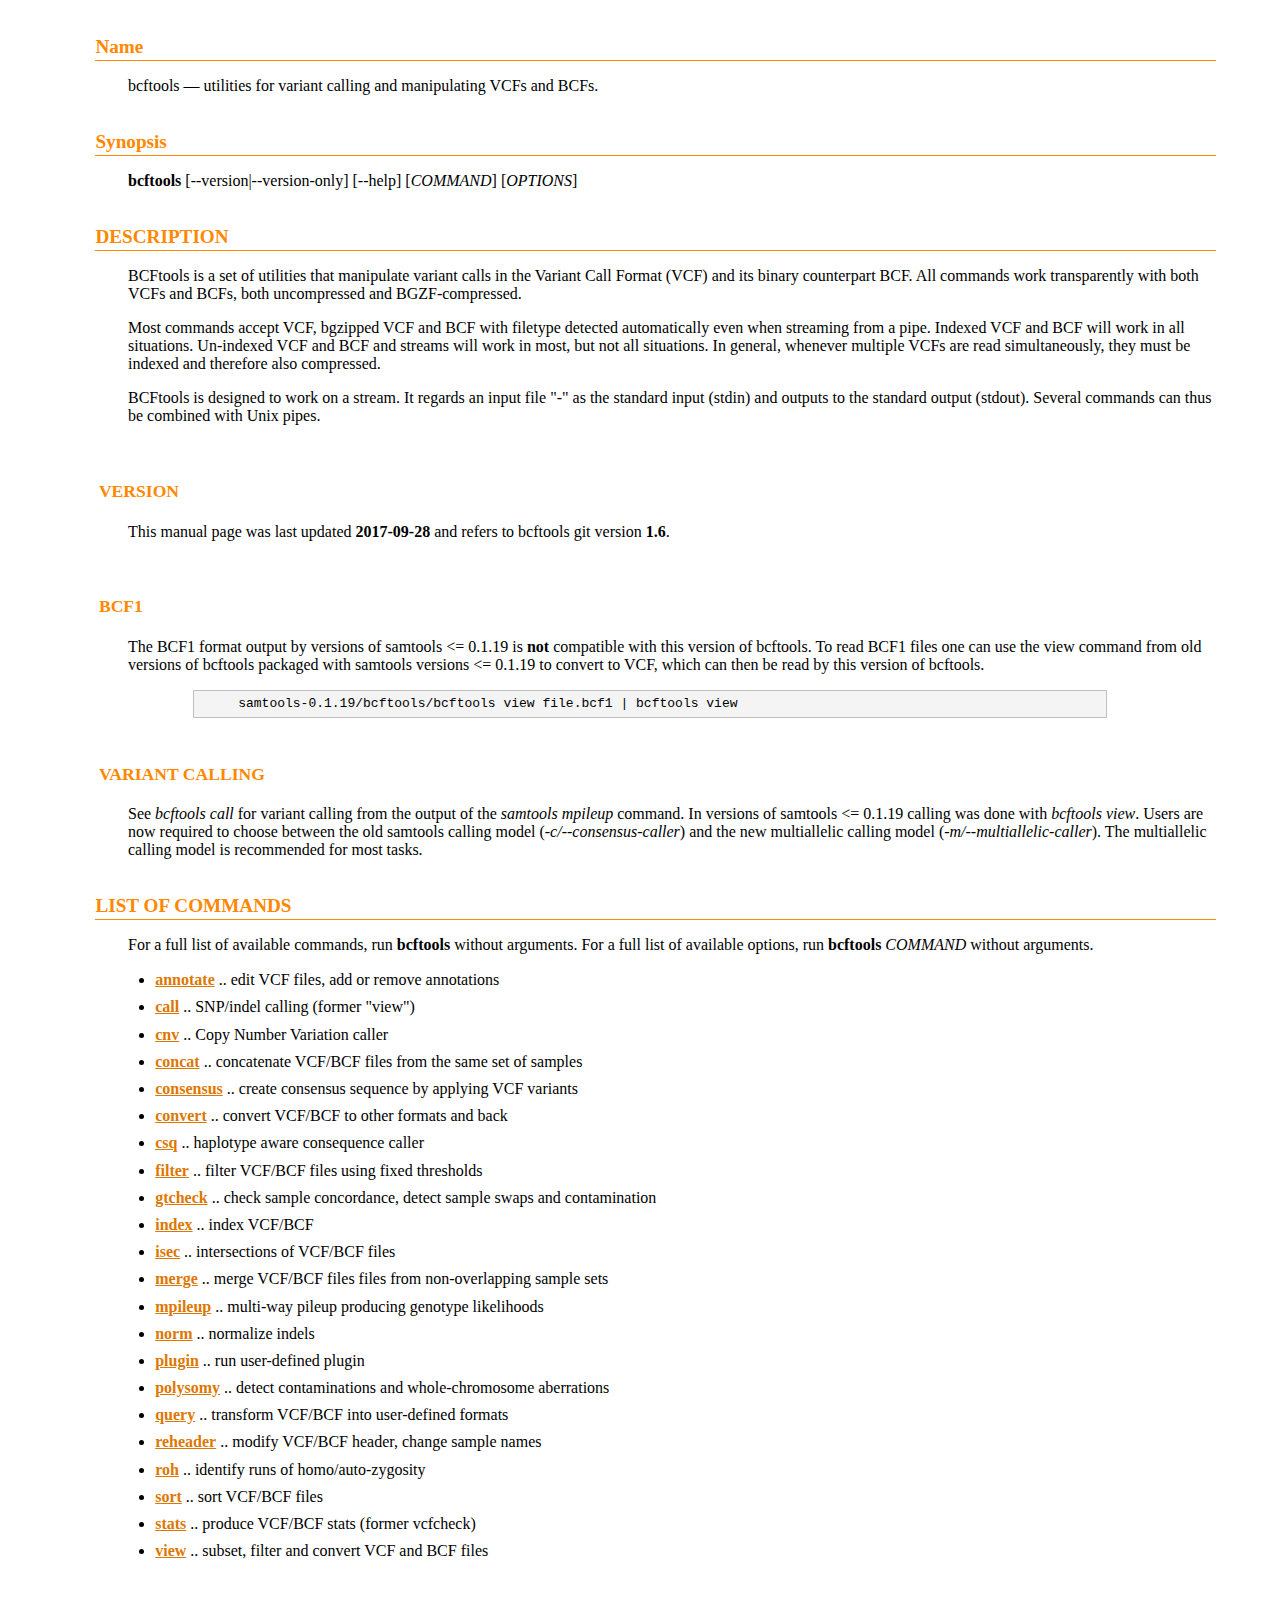
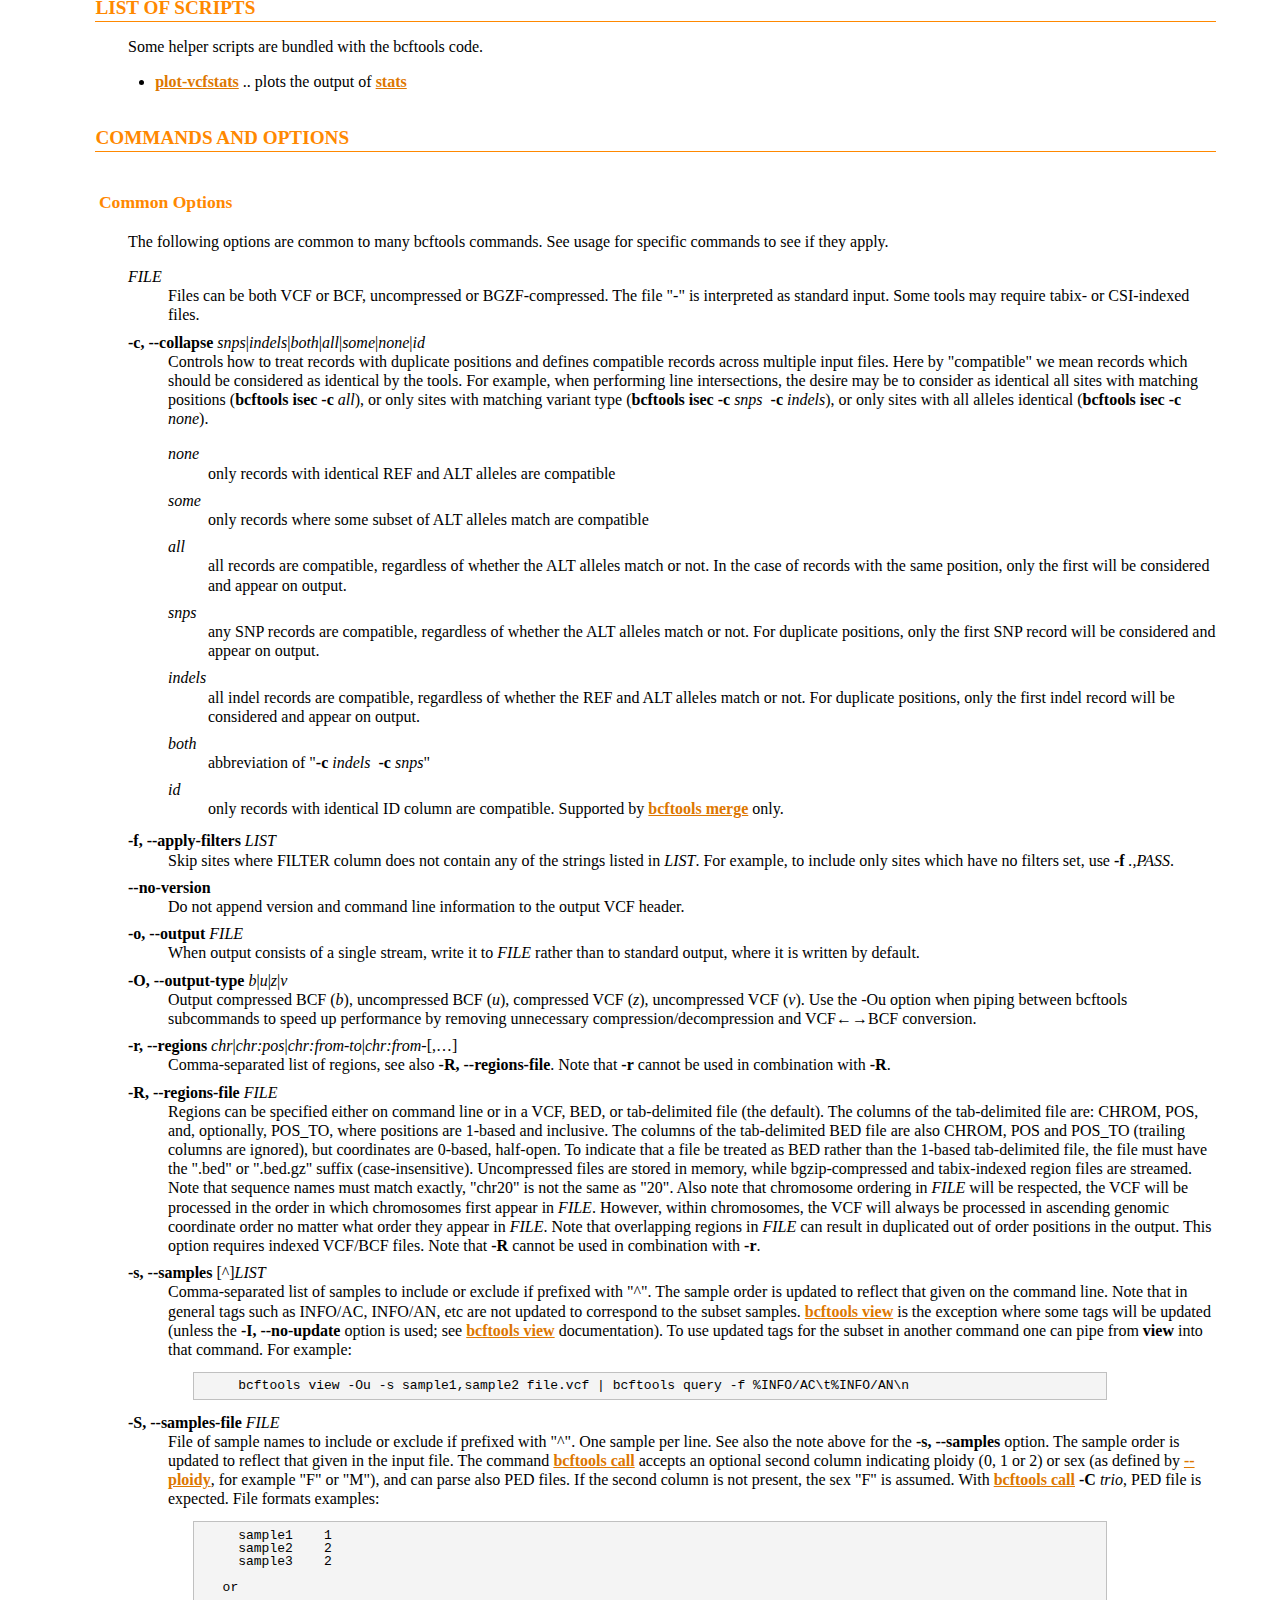
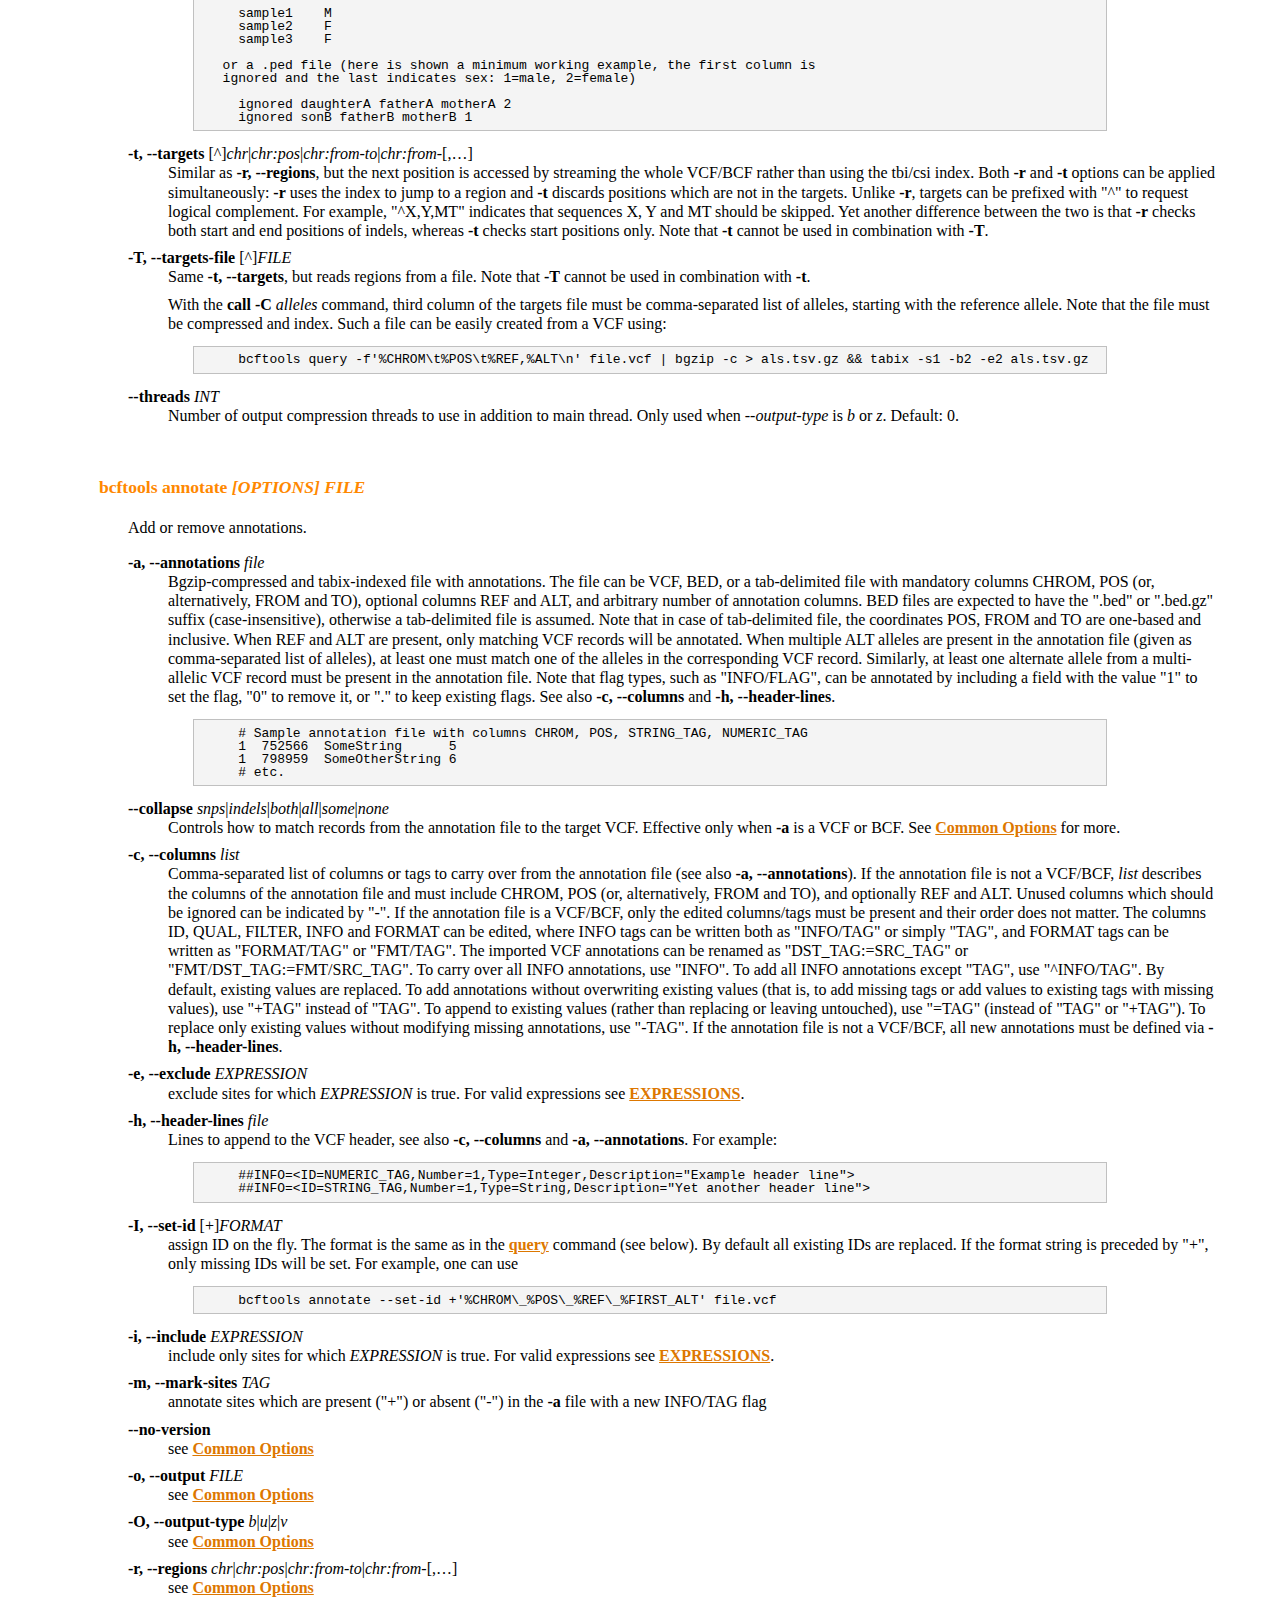
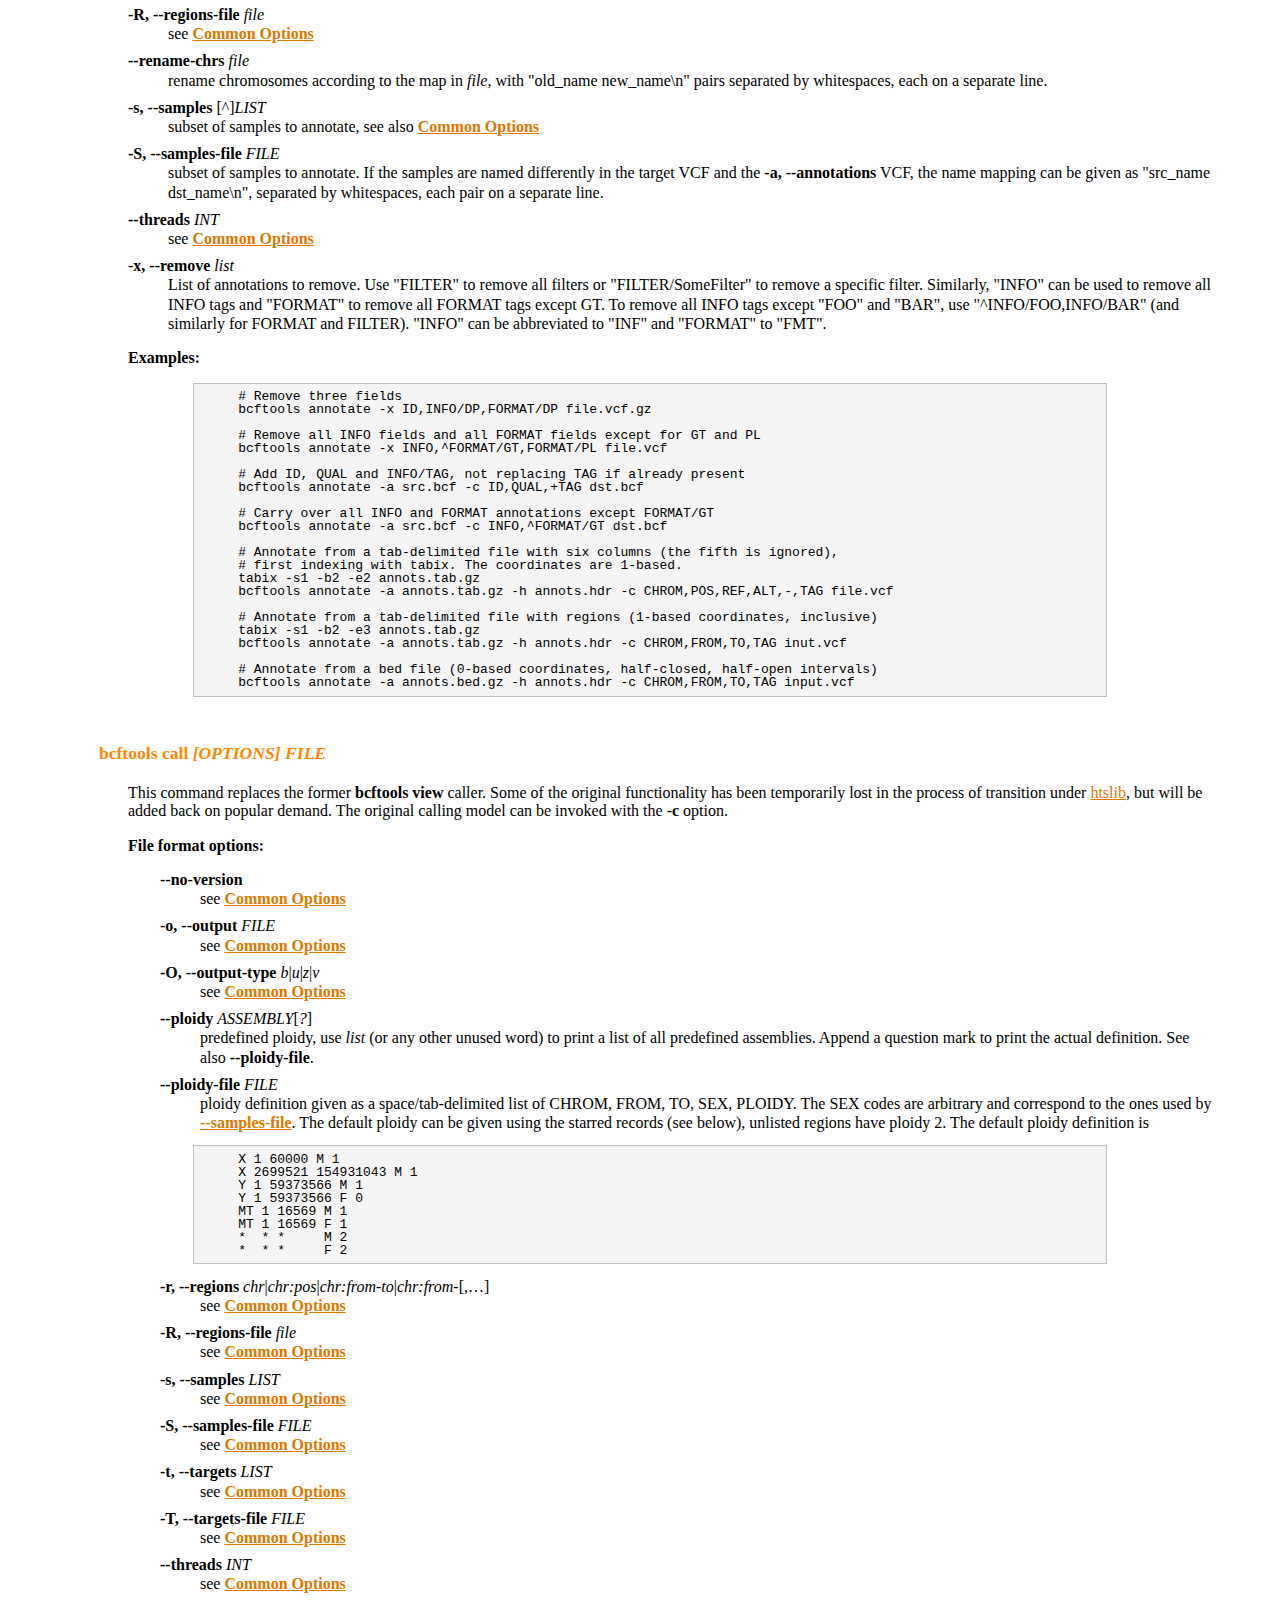
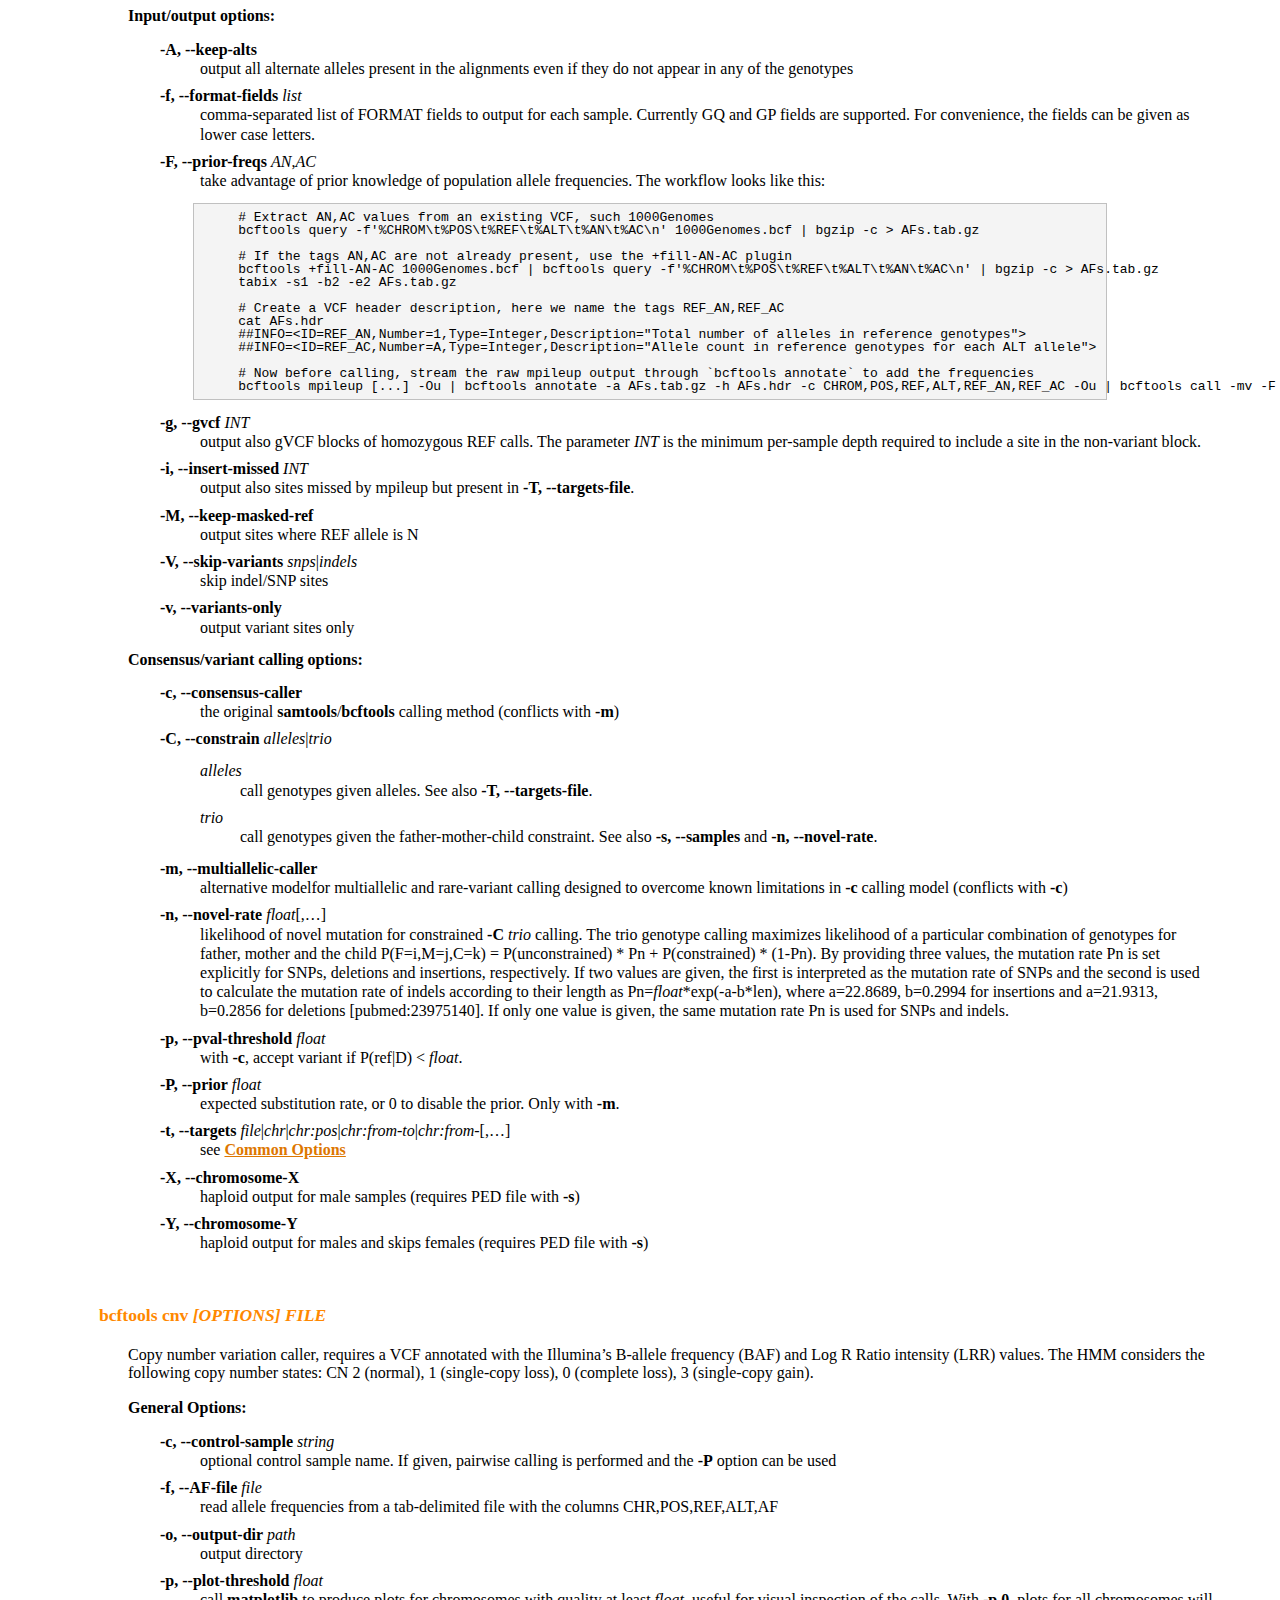
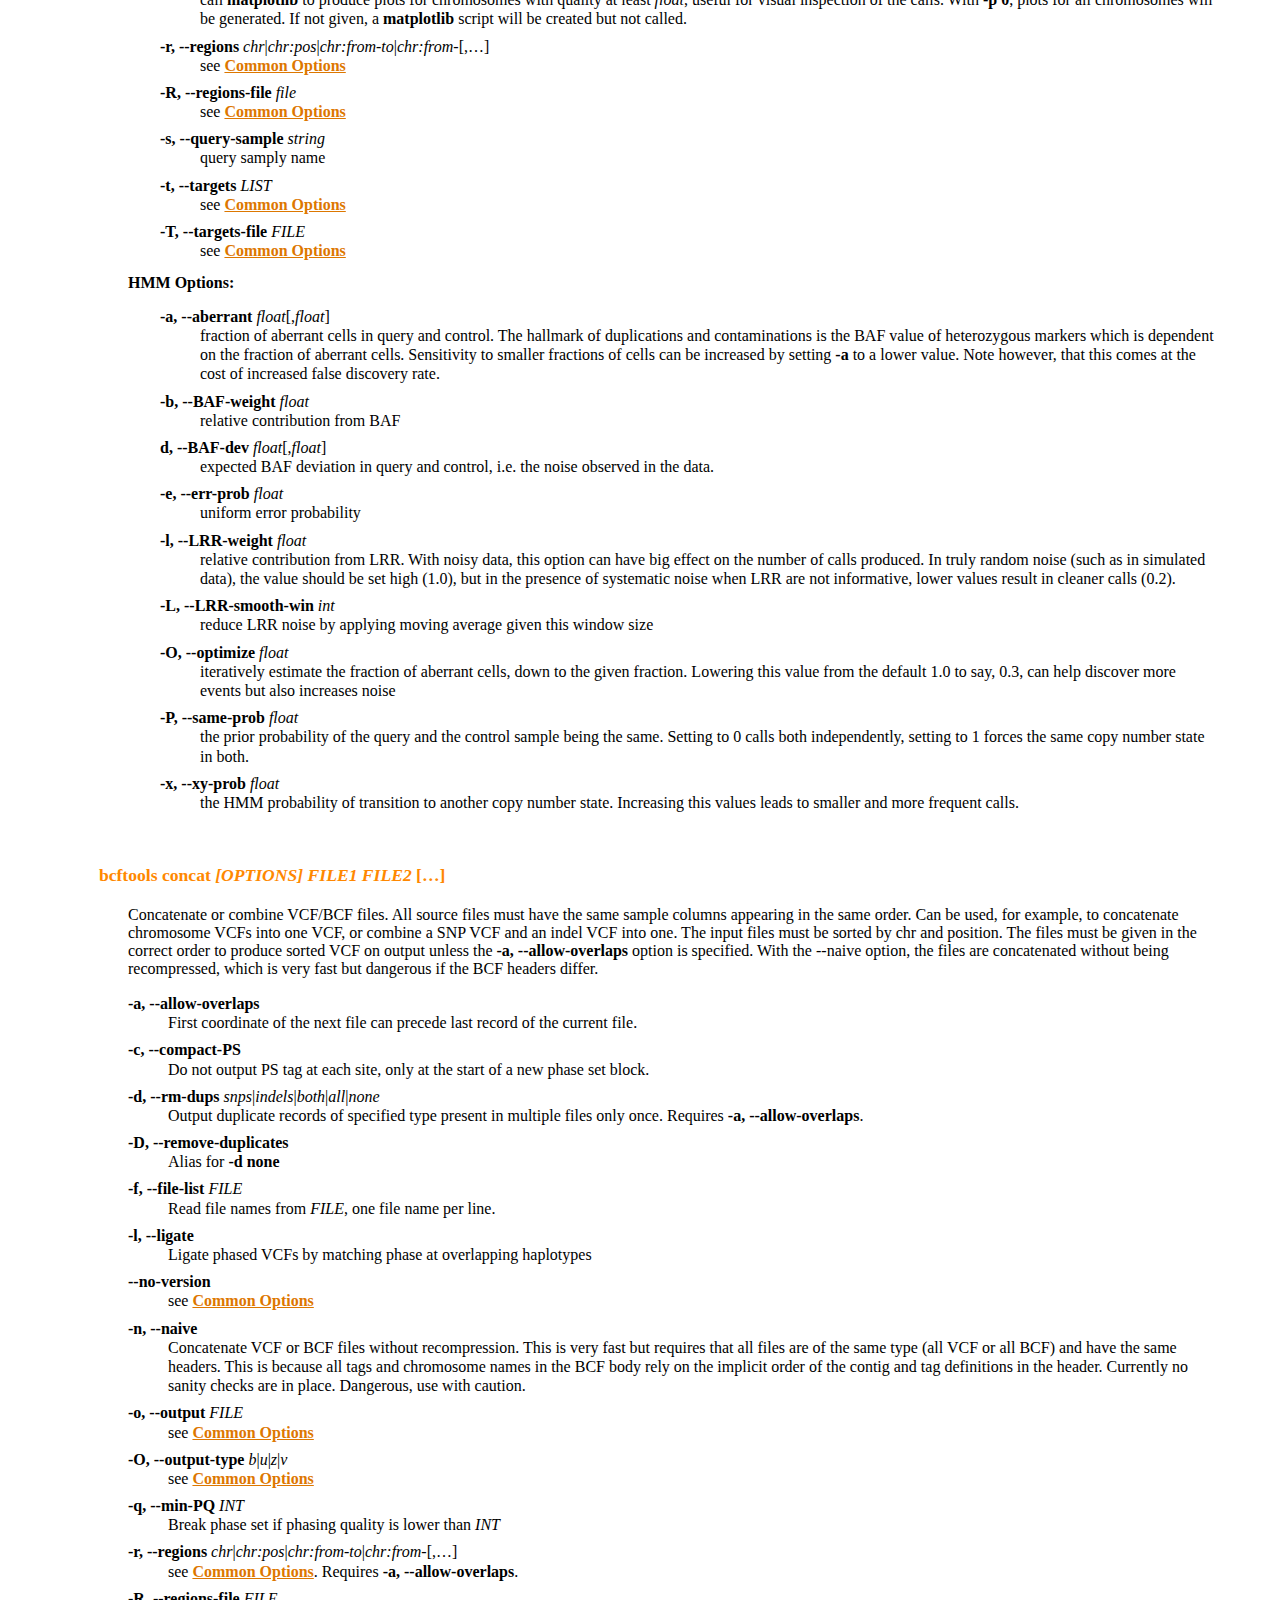
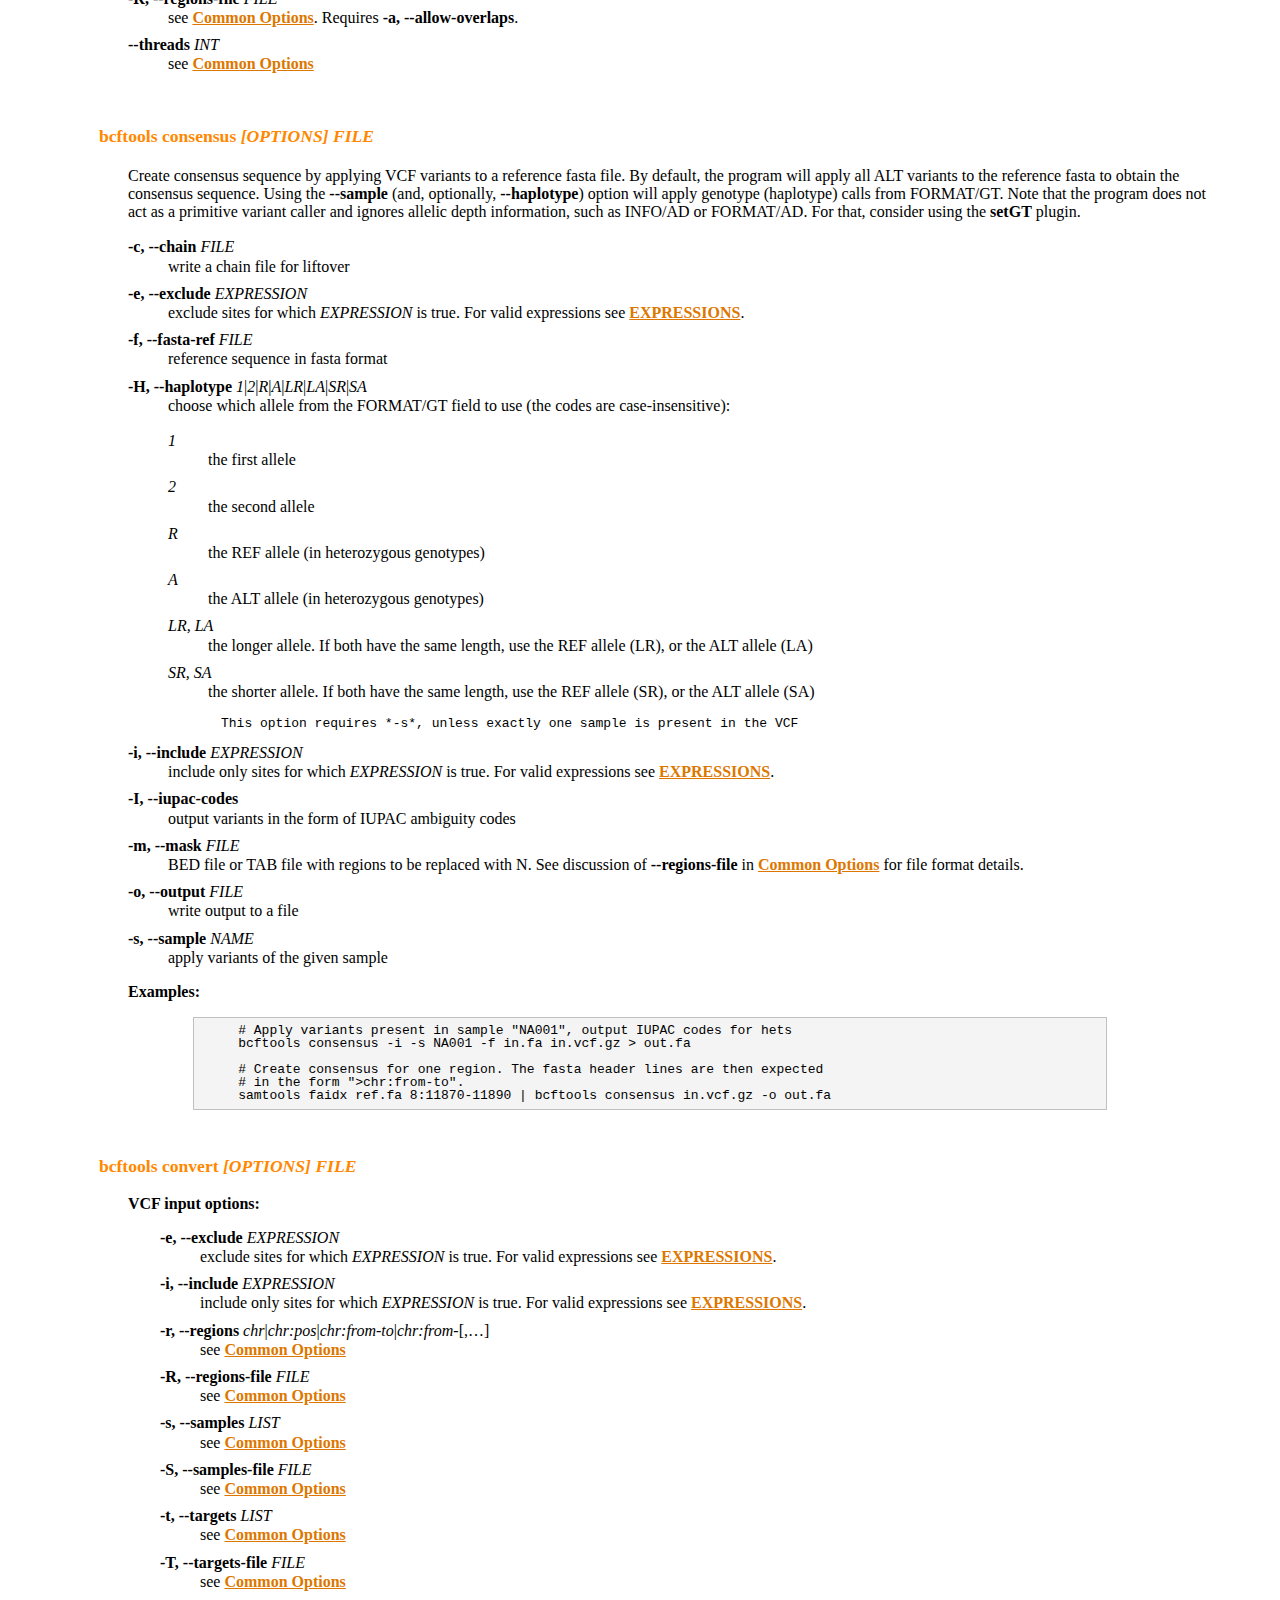
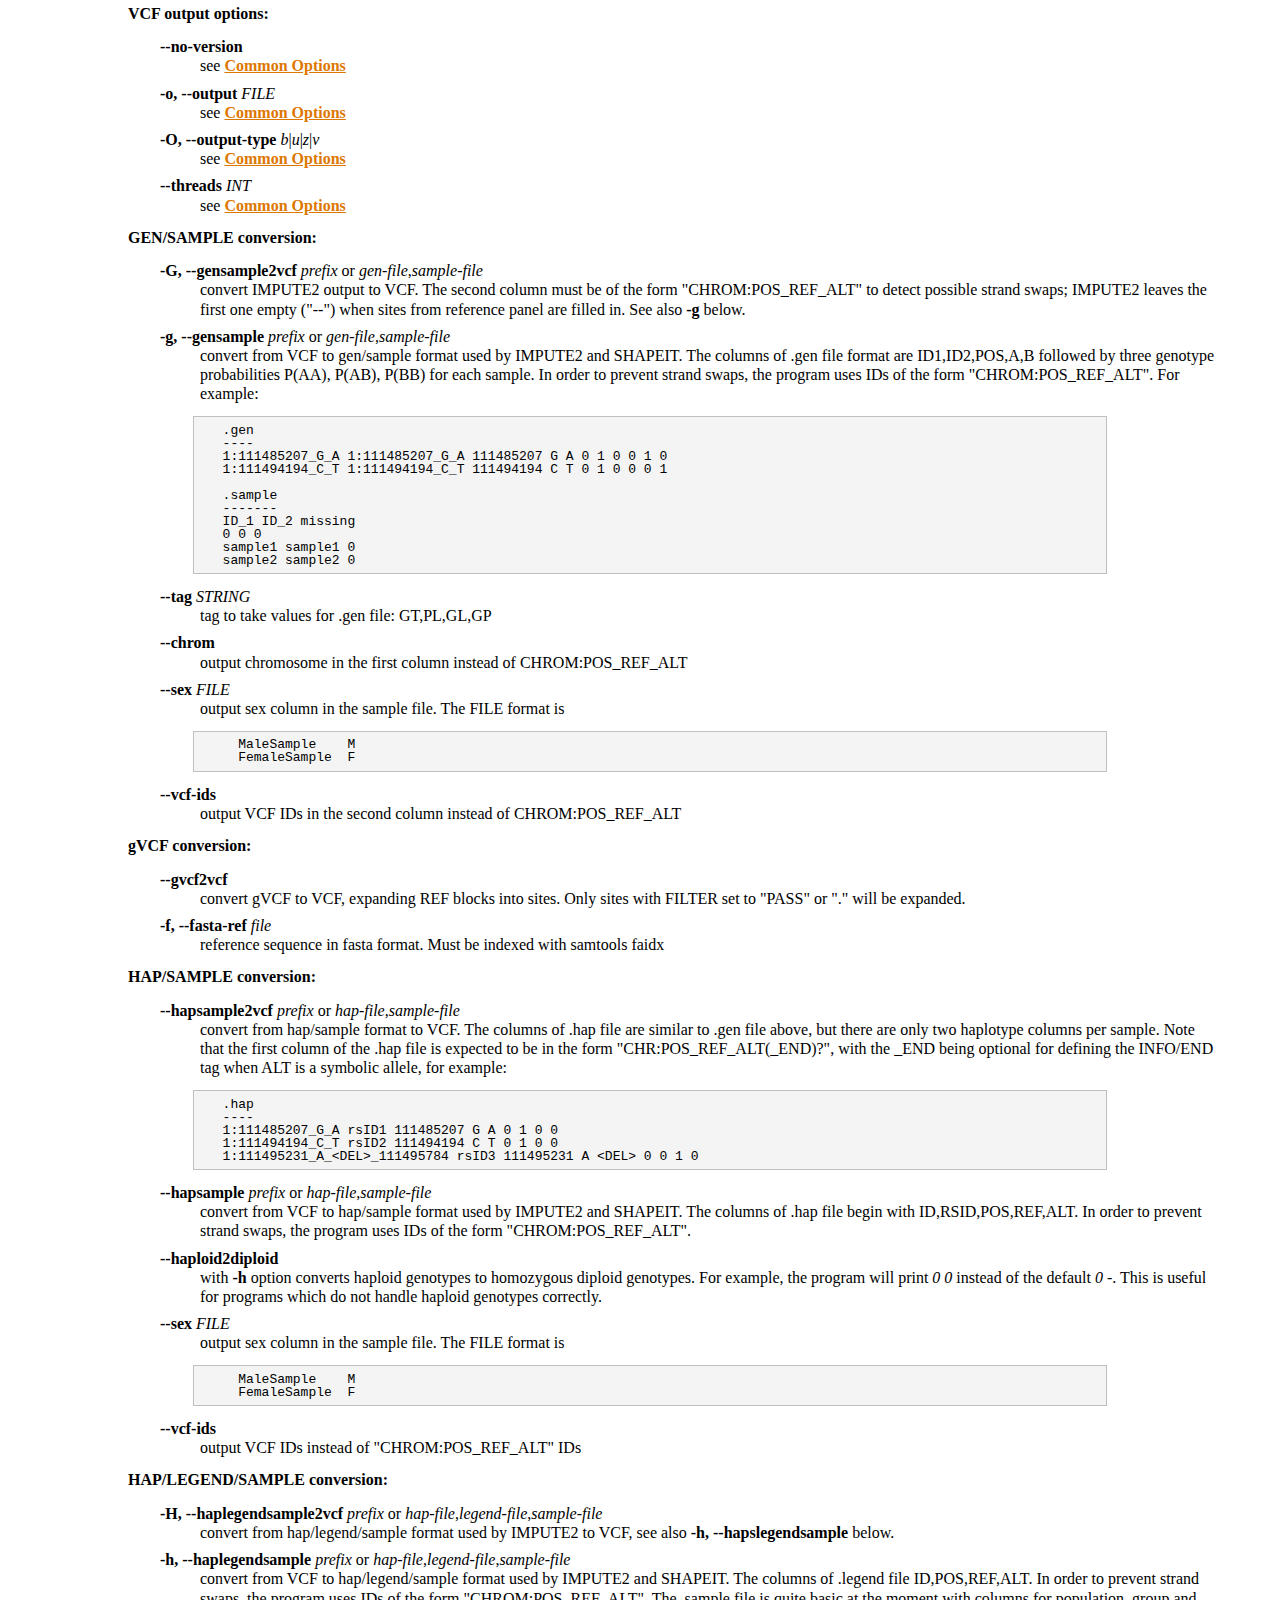
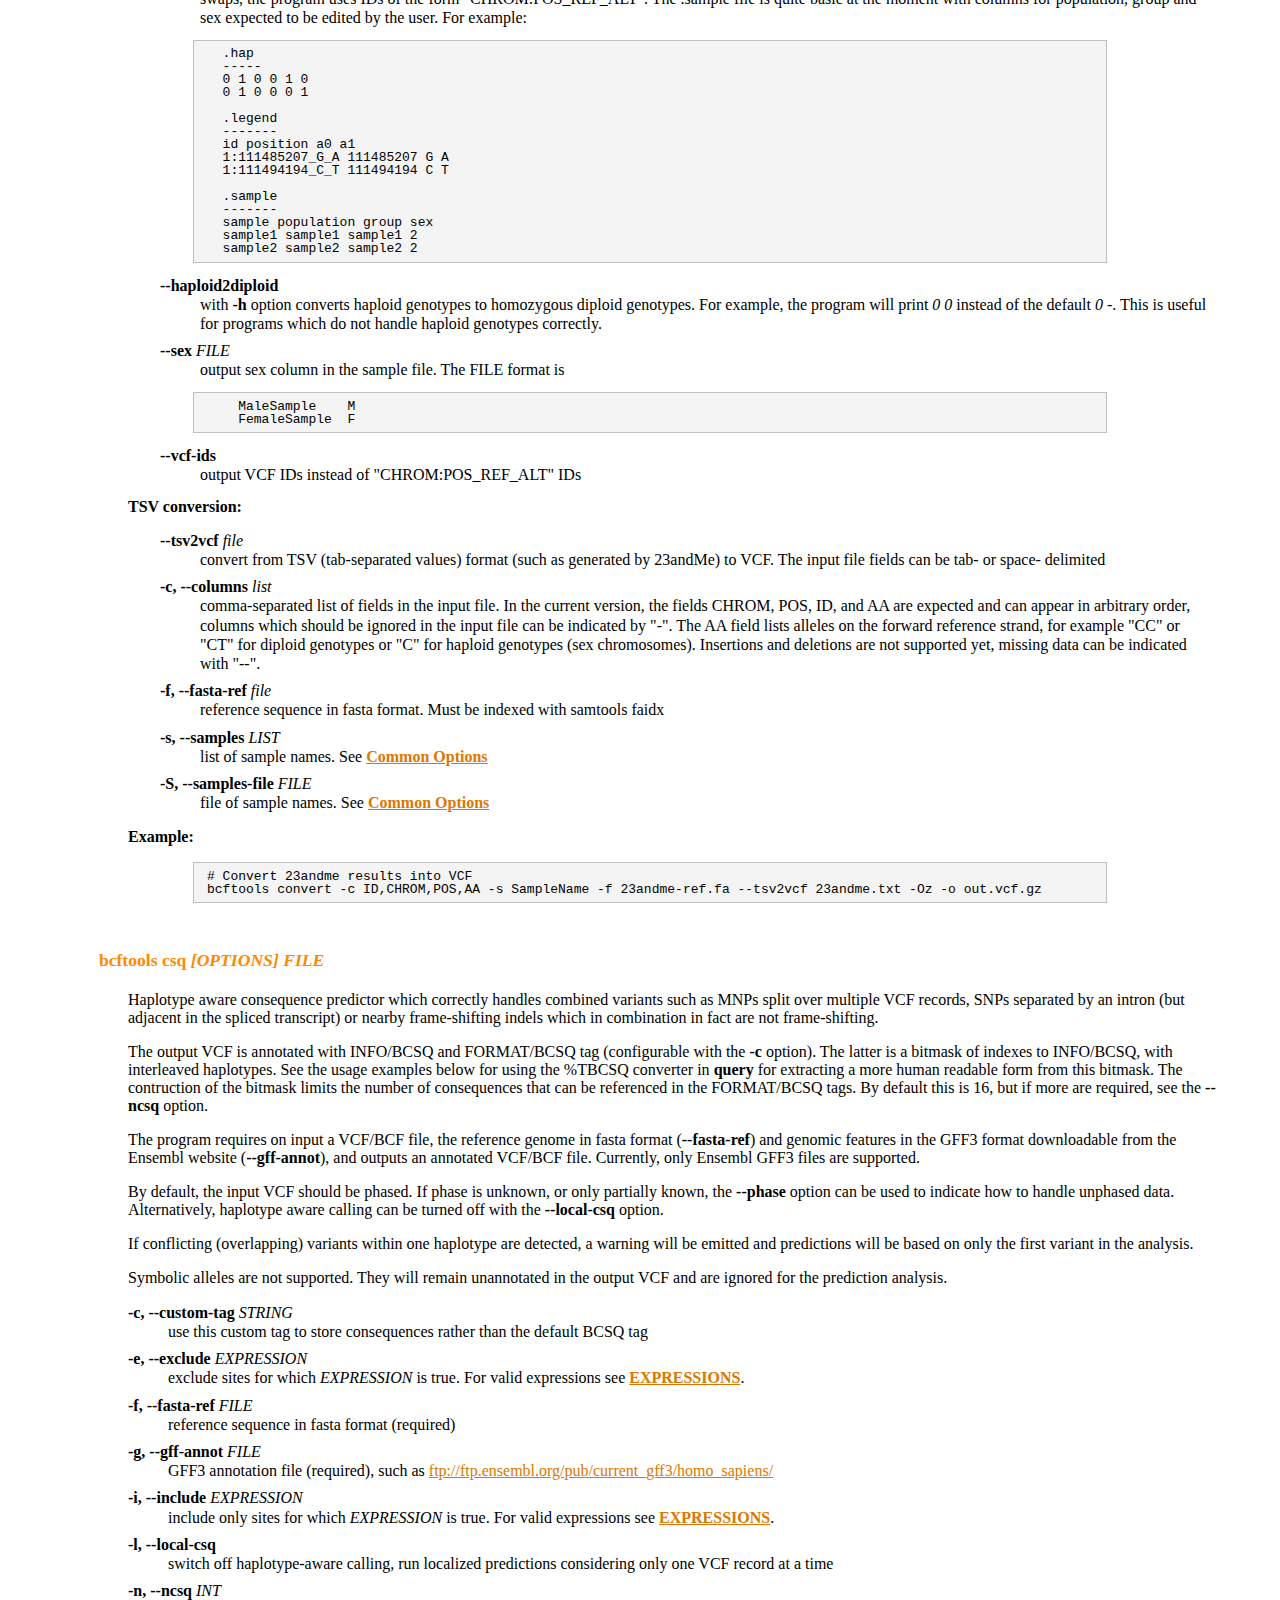
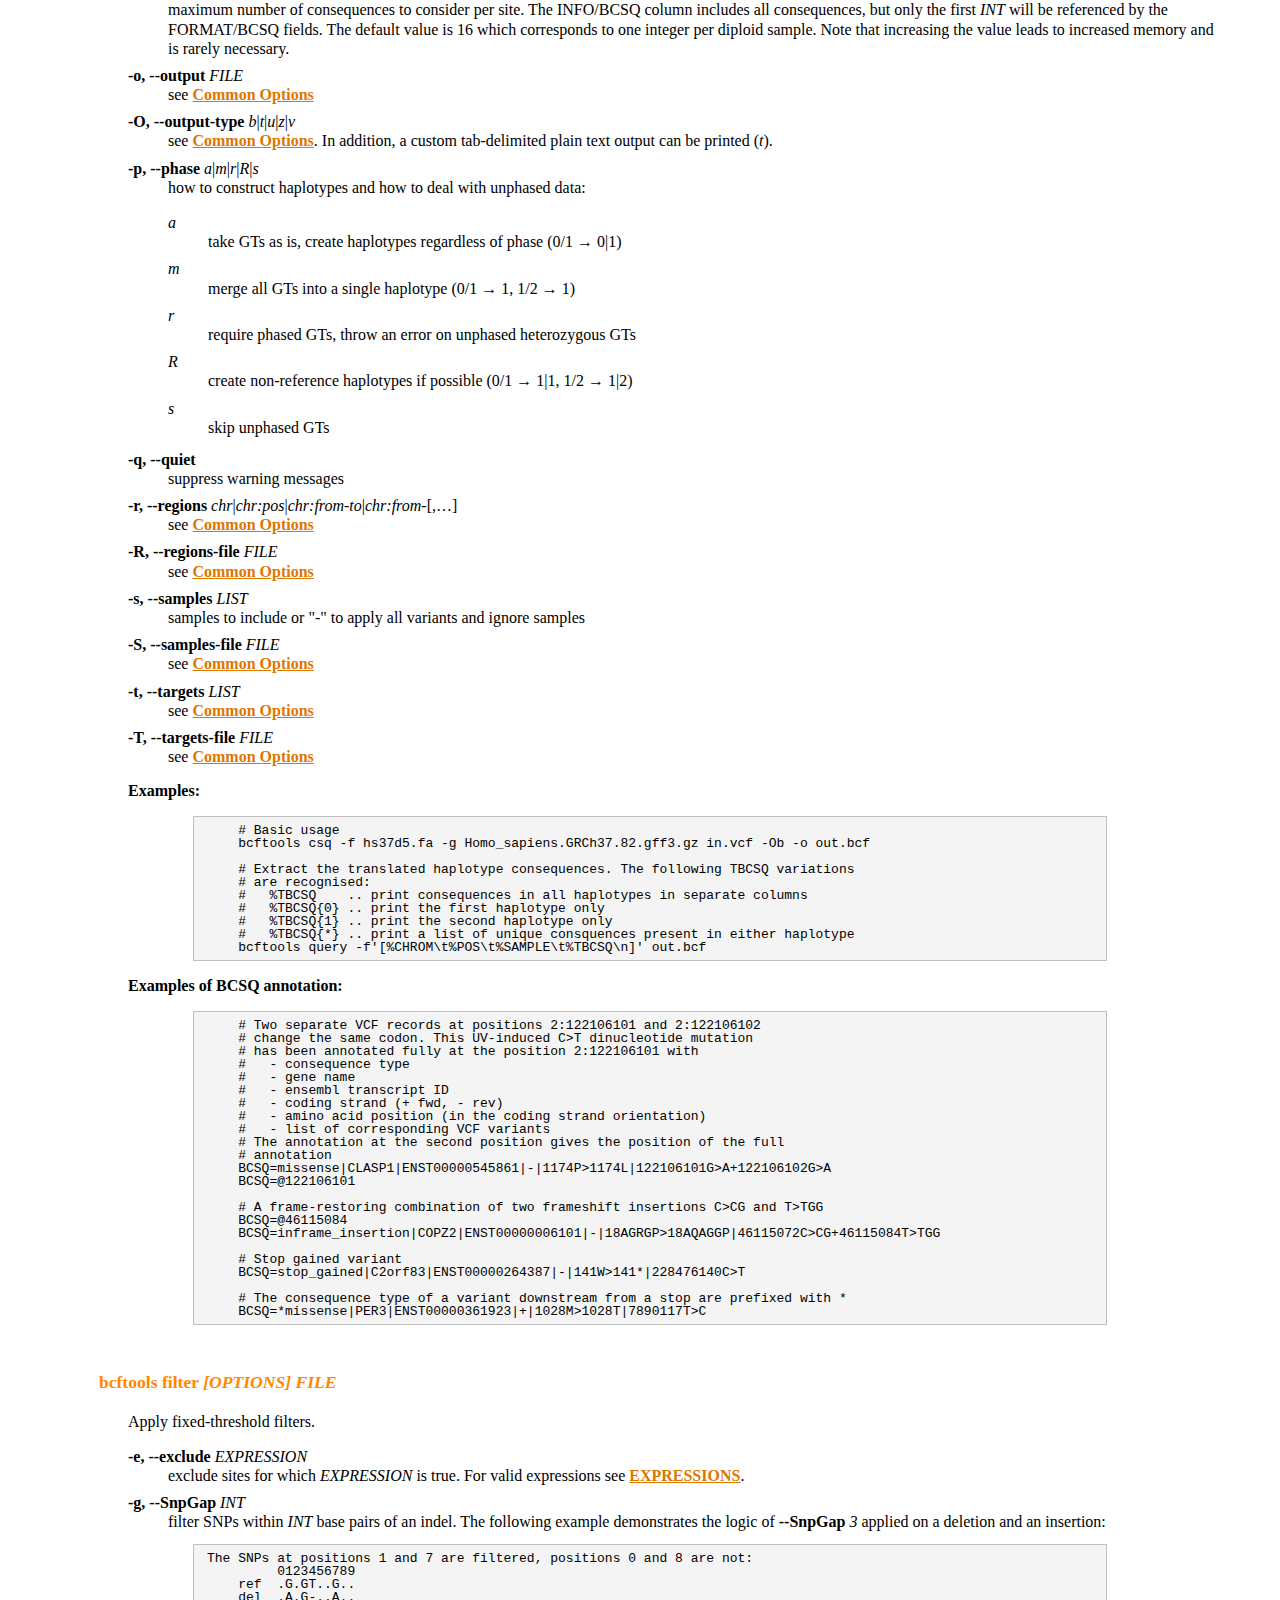
<file: bcftools-1.3.1/doc/bcftools.html>
<?xml version="1.0" encoding="UTF-8"?>
<!DOCTYPE html PUBLIC "-//W3C//DTD XHTML 1.0 Transitional//EN" "http://www.w3.org/TR/xhtml1/DTD/xhtml1-transitional.dtd">
<html xmlns="http://www.w3.org/1999/xhtml"><head><meta http-equiv="Content-Type" content="text/html; charset=UTF-8" /><title>bcftools</title><link rel="stylesheet" type="text/css" href="docbook-xsl.css" /><meta name="generator" content="DocBook XSL Stylesheets V1.76.1" /></head><body><div xml:lang="en" class="refentry" title="bcftools" lang="en"><a id="idp53408"></a><div class="titlepage"></div><div class="refnamediv"><h2>Name</h2><p>bcftools — utilities for variant calling and manipulating VCFs and BCFs.</p></div><div class="refsynopsisdiv" title="Synopsis"><a id="_synopsis"></a><h2>Synopsis</h2><p><span class="strong"><strong>bcftools</strong></span> [--version|--version-only] [--help] [<span class="emphasis"><em>COMMAND</em></span>] [<span class="emphasis"><em>OPTIONS</em></span>]</p></div><div class="refsect1" title="DESCRIPTION"><a id="_description"></a><h2>DESCRIPTION</h2><p>BCFtools  is  a set of utilities that manipulate variant calls in the Variant
Call Format (VCF) and its binary counterpart BCF. All commands work
transparently with both VCFs and BCFs, both uncompressed and BGZF-compressed.</p><p>Most commands accept VCF, bgzipped VCF and BCF with filetype detected
automatically even when streaming from a pipe. Indexed VCF and BCF
will work in all situations. Un-indexed VCF and BCF and streams will
work in most, but not all situations. In general, whenever multiple VCFs are
read simultaneously, they must be indexed and therefore also compressed.</p><p>BCFtools is designed to work on a stream. It regards an input file "-" as the
standard input (stdin) and outputs to the standard output (stdout). Several
commands can thus be  combined  with  Unix pipes.</p><div class="refsect2" title="VERSION"><a id="_version"></a><h3>VERSION</h3><p>This manual page was last updated <span class="strong"><strong>2017-09-28</strong></span> and refers to bcftools git version <span class="strong"><strong>1.6</strong></span>.</p></div><div class="refsect2" title="BCF1"><a id="_bcf1"></a><h3>BCF1</h3><p>The BCF1 format output by versions of samtools &lt;= 0.1.19 is <span class="strong"><strong>not</strong></span>
compatible with this version of bcftools. To read BCF1 files one can use
the view command from old versions of bcftools packaged with samtools
versions &lt;= 0.1.19 to convert to VCF, which can then be read by
this version of bcftools.</p><pre class="screen">    samtools-0.1.19/bcftools/bcftools view file.bcf1 | bcftools view</pre></div><div class="refsect2" title="VARIANT CALLING"><a id="_variant_calling"></a><h3>VARIANT CALLING</h3><p>See <span class="emphasis"><em>bcftools call</em></span> for variant calling from the output of the
<span class="emphasis"><em>samtools mpileup</em></span> command. In versions of samtools &lt;= 0.1.19 calling was
done with <span class="emphasis"><em>bcftools view</em></span>. Users are now required to choose between the old
samtools calling model (<span class="emphasis"><em>-c/--consensus-caller</em></span>) and the new multiallelic
calling model (<span class="emphasis"><em>-m/--multiallelic-caller</em></span>). The multiallelic calling model
is recommended for most tasks.</p></div></div><div class="refsect1" title="LIST OF COMMANDS"><a id="_list_of_commands"></a><h2>LIST OF COMMANDS</h2><p>For a full list of available commands, run <span class="strong"><strong>bcftools</strong></span> without arguments. For a full
list of available options, run <span class="strong"><strong>bcftools</strong></span> <span class="emphasis"><em>COMMAND</em></span> without arguments.</p><div class="itemizedlist"><ul class="itemizedlist" type="disc"><li class="listitem">
<span class="strong"><strong><a class="link" href="#annotate" title="bcftools annotate [OPTIONS] FILE">annotate</a></strong></span>   .. edit VCF files, add or remove annotations
</li><li class="listitem">
<span class="strong"><strong><a class="link" href="#call" title="bcftools call [OPTIONS] FILE">call</a></strong></span>        ..  SNP/indel calling (former "view")
</li><li class="listitem">
<span class="strong"><strong><a class="link" href="#cnv" title="bcftools cnv [OPTIONS] FILE">cnv</a></strong></span>          ..  Copy Number Variation caller
</li><li class="listitem">
<span class="strong"><strong><a class="link" href="#concat" title="bcftools concat [OPTIONS] FILE1 FILE2 […]">concat</a></strong></span>    ..  concatenate VCF/BCF files from the same set of samples
</li><li class="listitem">
<span class="strong"><strong><a class="link" href="#consensus" title="bcftools consensus [OPTIONS] FILE">consensus</a></strong></span>    ..  create consensus sequence by applying VCF variants
</li><li class="listitem">
<span class="strong"><strong><a class="link" href="#convert" title="bcftools convert [OPTIONS] FILE">convert</a></strong></span>  ..  convert VCF/BCF to other formats and back
</li><li class="listitem">
<span class="strong"><strong><a class="link" href="#csq" title="bcftools csq [OPTIONS] FILE">csq</a></strong></span>          ..  haplotype aware consequence caller
</li><li class="listitem">
<span class="strong"><strong><a class="link" href="#filter" title="bcftools filter [OPTIONS] FILE">filter</a></strong></span>    ..  filter VCF/BCF files using fixed thresholds
</li><li class="listitem">
<span class="strong"><strong><a class="link" href="#gtcheck" title="bcftools gtcheck [OPTIONS] [-g genotypes.vcf.gz] query.vcf.gz">gtcheck</a></strong></span>  ..  check sample concordance, detect sample swaps and contamination
</li><li class="listitem">
<span class="strong"><strong><a class="link" href="#index" title="bcftools index [OPTIONS] in.bcf|in.vcf.gz">index</a></strong></span>      ..  index VCF/BCF
</li><li class="listitem">
<span class="strong"><strong><a class="link" href="#isec" title="bcftools isec [OPTIONS] A.vcf.gz B.vcf.gz […]">isec</a></strong></span>        ..  intersections of VCF/BCF files
</li><li class="listitem">
<span class="strong"><strong><a class="link" href="#merge" title="bcftools merge [OPTIONS] A.vcf.gz B.vcf.gz […]">merge</a></strong></span>      ..  merge VCF/BCF files files from non-overlapping sample sets
</li><li class="listitem">
<span class="strong"><strong><a class="link" href="#mpileup" title="bcftools mpileup [OPTIONS] -f ref.fa in.bam [in2.bam […]]">mpileup</a></strong></span>  ..  multi-way pileup producing genotype likelihoods
</li><li class="listitem">
<span class="strong"><strong><a class="link" href="#norm" title="bcftools norm [OPTIONS] file.vcf.gz">norm</a></strong></span>        ..  normalize indels
</li><li class="listitem">
<span class="strong"><strong><a class="link" href="#plugin" title="bcftools [plugin NAME|+NAME] [OPTIONS] FILE — [PLUGIN OPTIONS]">plugin</a></strong></span>    ..  run user-defined plugin
</li><li class="listitem">
<span class="strong"><strong><a class="link" href="#polysomy" title="bcftools polysomy [OPTIONS] file.vcf.gz">polysomy</a></strong></span>   ..  detect contaminations and whole-chromosome aberrations
</li><li class="listitem">
<span class="strong"><strong><a class="link" href="#query" title="bcftools query [OPTIONS] file.vcf.gz [file.vcf.gz […]]">query</a></strong></span>      ..  transform VCF/BCF into user-defined formats
</li><li class="listitem">
<span class="strong"><strong><a class="link" href="#reheader" title="bcftools reheader [OPTIONS] file.vcf.gz">reheader</a></strong></span>   ..  modify VCF/BCF header, change sample names
</li><li class="listitem">
<span class="strong"><strong><a class="link" href="#roh" title="bcftools roh [OPTIONS] file.vcf.gz">roh</a></strong></span>          ..  identify runs of homo/auto-zygosity
</li><li class="listitem">
<span class="strong"><strong><a class="link" href="#sort" title="bcftools sort [OPTIONS] file.bcf">sort</a></strong></span>        ..  sort VCF/BCF files
</li><li class="listitem">
<span class="strong"><strong><a class="link" href="#stats" title="bcftools stats [OPTIONS] A.vcf.gz [B.vcf.gz]">stats</a></strong></span>      ..  produce VCF/BCF stats (former vcfcheck)
</li><li class="listitem">
<span class="strong"><strong><a class="link" href="#view" title="bcftools view [OPTIONS] file.vcf.gz [REGION […]]">view</a></strong></span>        ..  subset, filter and convert VCF and BCF files
</li></ul></div></div><div class="refsect1" title="LIST OF SCRIPTS"><a id="_list_of_scripts"></a><h2>LIST OF SCRIPTS</h2><p>Some helper scripts are bundled with the bcftools code.</p><div class="itemizedlist"><ul class="itemizedlist" type="disc"><li class="listitem">
<span class="strong"><strong><a class="link" href="#plot-vcfstats" title="plot-vcfstats [OPTIONS] file.vchk […]">plot-vcfstats</a></strong></span>  .. plots the output of <span class="strong"><strong><a class="link" href="#stats" title="bcftools stats [OPTIONS] A.vcf.gz [B.vcf.gz]">stats</a></strong></span>
</li></ul></div></div><div class="refsect1" title="COMMANDS AND OPTIONS"><a id="_commands_and_options"></a><h2>COMMANDS AND OPTIONS</h2><div class="refsect2" title="Common Options"><a id="common_options"></a><h3>Common Options</h3><p>The following options are common to many bcftools commands. See usage for
specific commands to see if they apply.</p><div class="variablelist"><dl><dt><span class="term">
<span class="emphasis"><em>FILE</em></span>
</span></dt><dd>
    Files can be both VCF or BCF, uncompressed or BGZF-compressed. The file "-"
    is interpreted as standard input. Some tools may require tabix- or
    CSI-indexed files.
</dd><dt><span class="term">
<span class="strong"><strong>-c, --collapse</strong></span> <span class="emphasis"><em>snps</em></span>|<span class="emphasis"><em>indels</em></span>|<span class="emphasis"><em>both</em></span>|<span class="emphasis"><em>all</em></span>|<span class="emphasis"><em>some</em></span>|<span class="emphasis"><em>none</em></span>|<span class="emphasis"><em>id</em></span>
</span></dt><dd><p class="simpara">
    Controls  how to treat records with duplicate positions and defines compatible
    records across multiple input files. Here by "compatible" we mean records which
    should be considered as identical by the tools. For example, when performing
    line intersections, the desire may be to consider as identical all sites with
    matching positions (<span class="strong"><strong>bcftools isec -c</strong></span> <span class="emphasis"><em>all</em></span>), or only sites with  matching variant
    type (<span class="strong"><strong>bcftools isec -c</strong></span> <span class="emphasis"><em>snps</em></span>  <span class="strong"><strong>-c</strong></span> <span class="emphasis"><em>indels</em></span>), or only sites with all alleles
    identical (<span class="strong"><strong>bcftools isec -c</strong></span> <span class="emphasis"><em>none</em></span>).
</p><div class="variablelist"><dl><dt><span class="term">
<span class="emphasis"><em>none</em></span>
</span></dt><dd>
            only records with identical REF and ALT alleles are compatible
</dd><dt><span class="term">
<span class="emphasis"><em>some</em></span>
</span></dt><dd>
            only records where some subset of ALT alleles match are compatible
</dd><dt><span class="term">
<span class="emphasis"><em>all</em></span>
</span></dt><dd>
            all records are compatible, regardless of whether the ALT alleles
            match or not. In the case of records with the same position, only
            the first will be considered and appear on output.
</dd><dt><span class="term">
<span class="emphasis"><em>snps</em></span>
</span></dt><dd>
            any SNP records are compatible, regardless of whether the ALT
            alleles match or not. For duplicate positions, only the first SNP
            record will be considered and appear on output.
</dd><dt><span class="term">
<span class="emphasis"><em>indels</em></span>
</span></dt><dd>
            all  indel records are compatible, regardless of whether the REF
            and ALT alleles match or not. For duplicate positions, only the
            first indel record will be considered and appear on output.
</dd><dt><span class="term">
<span class="emphasis"><em>both</em></span>
</span></dt><dd>
            abbreviation of "<span class="strong"><strong>-c</strong></span> <span class="emphasis"><em>indels</em></span>  <span class="strong"><strong>-c</strong></span> <span class="emphasis"><em>snps</em></span>"
</dd><dt><span class="term">
<span class="emphasis"><em>id</em></span>
</span></dt><dd>
            only records with identical ID column are compatible.
            Supported by <span class="strong"><strong><a class="link" href="#merge" title="bcftools merge [OPTIONS] A.vcf.gz B.vcf.gz […]">bcftools merge</a></strong></span> only.
</dd></dl></div></dd><dt><span class="term">
<span class="strong"><strong>-f, --apply-filters</strong></span> <span class="emphasis"><em>LIST</em></span>
</span></dt><dd>
    Skip sites where FILTER column does not contain any of the strings listed
    in <span class="emphasis"><em>LIST</em></span>. For example, to include only sites which have no filters set,
    use <span class="strong"><strong>-f</strong></span> <span class="emphasis"><em>.,PASS</em></span>.
</dd><dt><span class="term">
<span class="strong"><strong>--no-version</strong></span>
</span></dt><dd>
    Do not append version and command line information to the output VCF header.
</dd><dt><span class="term">
<span class="strong"><strong>-o, --output</strong></span> <span class="emphasis"><em>FILE</em></span>
</span></dt><dd>
    When output consists of a single stream, write it to <span class="emphasis"><em>FILE</em></span> rather than
    to standard output, where it is written by default.
</dd><dt><span class="term">
<span class="strong"><strong>-O, --output-type</strong></span> <span class="emphasis"><em>b</em></span>|<span class="emphasis"><em>u</em></span>|<span class="emphasis"><em>z</em></span>|<span class="emphasis"><em>v</em></span>
</span></dt><dd>
    Output compressed BCF (<span class="emphasis"><em>b</em></span>), uncompressed BCF (<span class="emphasis"><em>u</em></span>), compressed VCF (<span class="emphasis"><em>z</em></span>), uncompressed VCF (<span class="emphasis"><em>v</em></span>).
    Use the -Ou option when piping between bcftools subcommands to speed up
    performance by removing unnecessary compression/decompression and
    VCF←→BCF conversion.
</dd><dt><span class="term">
<span class="strong"><strong>-r, --regions</strong></span> <span class="emphasis"><em>chr</em></span>|<span class="emphasis"><em>chr:pos</em></span>|<span class="emphasis"><em>chr:from-to</em></span>|<span class="emphasis"><em>chr:from-</em></span>[,…]
</span></dt><dd>
    Comma-separated list of regions, see also <span class="strong"><strong>-R, --regions-file</strong></span>. Note
    that <span class="strong"><strong>-r</strong></span> cannot be used in combination with <span class="strong"><strong>-R</strong></span>.
</dd><dt><span class="term">
<span class="strong"><strong>-R, --regions-file</strong></span> <span class="emphasis"><em>FILE</em></span>
</span></dt><dd>
    Regions can be specified either on command line or in a VCF, BED, or
    tab-delimited file (the default).  The columns of the tab-delimited file
    are: CHROM, POS, and, optionally,  POS_TO,  where positions are 1-based
    and inclusive. The columns of the tab-delimited BED file are also
    CHROM, POS and POS_TO (trailing columns are ignored), but coordinates
    are 0-based, half-open.  To indicate that a file be treated as BED rather
    than the 1-based tab-delimited file, the file must have the ".bed" or
    ".bed.gz" suffix (case-insensitive). Uncompressed files are stored in
    memory, while bgzip-compressed and tabix-indexed region files are streamed.
    Note that sequence names must match exactly, "chr20" is not the same as
    "20".  Also note that chromosome ordering in <span class="emphasis"><em>FILE</em></span> will be respected,
    the VCF will be processed in the order in which chromosomes first appear
    in <span class="emphasis"><em>FILE</em></span>. However, within chromosomes, the VCF will always be
    processed in ascending genomic coordinate order no matter what order they
    appear in <span class="emphasis"><em>FILE</em></span>. Note that overlapping regions in <span class="emphasis"><em>FILE</em></span> can result in
    duplicated out of order positions in the output.
    This option requires indexed VCF/BCF files. Note that <span class="strong"><strong>-R</strong></span> cannot be used
    in combination with <span class="strong"><strong>-r</strong></span>.
</dd><dt><span class="term">
<span class="strong"><strong>-s, --samples</strong></span> [^]<span class="emphasis"><em>LIST</em></span>
</span></dt><dd>
    Comma-separated list of samples to include or exclude if prefixed
    with "^".
    The sample order is updated to reflect that given on the command line.
    Note that in general tags such as INFO/AC, INFO/AN, etc are not updated
    to correspond to the subset samples. <span class="strong"><strong><a class="link" href="#view" title="bcftools view [OPTIONS] file.vcf.gz [REGION […]]">bcftools view</a></strong></span> is the
    exception where some tags will be updated (unless the <span class="strong"><strong>-I, --no-update</strong></span>
    option is used; see <span class="strong"><strong><a class="link" href="#view" title="bcftools view [OPTIONS] file.vcf.gz [REGION […]]">bcftools view</a></strong></span> documentation). To use updated
    tags for the subset in another command one can pipe from <span class="strong"><strong>view</strong></span> into
    that command. For example:
</dd></dl></div><pre class="screen">    bcftools view -Ou -s sample1,sample2 file.vcf | bcftools query -f %INFO/AC\t%INFO/AN\n</pre><div class="variablelist"><dl><dt><span class="term">
<span class="strong"><strong>-S, --samples-file</strong></span> <span class="emphasis"><em><span class="^">FILE</span></em></span><a id="samples_file"></a>
</span></dt><dd>
    File of sample names to include or exclude if prefixed with "^".
    One sample per line. See also the note above for the <span class="strong"><strong>-s, --samples</strong></span>
    option.
    The sample order is updated to reflect that given in the input file.
    The command <span class="strong"><strong><a class="link" href="#call" title="bcftools call [OPTIONS] FILE">bcftools call</a></strong></span> accepts an optional second
    column indicating ploidy (0, 1 or 2) or sex (as defined by
    <span class="strong"><strong><a class="link" href="#ploidy">--ploidy</a></strong></span>, for example "F" or "M"), and can parse also PED
    files. If the second column is not present,
    the sex "F" is assumed.
    With <span class="strong"><strong><a class="link" href="#call" title="bcftools call [OPTIONS] FILE">bcftools call</a> -C</strong></span> <span class="emphasis"><em>trio</em></span>, PED file is expected. File
    formats examples:
</dd></dl></div><pre class="screen">    sample1    1
    sample2    2
    sample3    2

  or

    sample1    M
    sample2    F
    sample3    F

  or a .ped file (here is shown a minimum working example, the first column is
  ignored and the last indicates sex: 1=male, 2=female)

    ignored daughterA fatherA motherA 2
    ignored sonB fatherB motherB 1</pre><div class="variablelist"><dl><dt><span class="term">
<span class="strong"><strong>-t, --targets</strong></span> [^]<span class="emphasis"><em>chr</em></span>|<span class="emphasis"><em>chr:pos</em></span>|<span class="emphasis"><em>chr:from-to</em></span>|<span class="emphasis"><em>chr:from-</em></span>[,…]
</span></dt><dd>
    Similar as <span class="strong"><strong>-r, --regions</strong></span>, but the next position is accessed by streaming the
    whole VCF/BCF rather than using the tbi/csi index. Both <span class="strong"><strong>-r</strong></span> and <span class="strong"><strong>-t</strong></span> options
    can be applied simultaneously: <span class="strong"><strong>-r</strong></span>  uses  the index  to  jump  to  a  region
    and <span class="strong"><strong>-t</strong></span> discards positions which are not in the targets. Unlike <span class="strong"><strong>-r</strong></span>, targets
    can be prefixed with "^" to request logical complement. For example, "^X,Y,MT"
    indicates that sequences X, Y and MT should be skipped.
    Yet another difference between the two is that <span class="strong"><strong>-r</strong></span> checks both start and
    end positions of indels, whereas <span class="strong"><strong>-t</strong></span> checks start positions only. Note
    that <span class="strong"><strong>-t</strong></span> cannot be used in combination with <span class="strong"><strong>-T</strong></span>.
</dd><dt><span class="term">
<span class="strong"><strong>-T, --targets-file</strong></span> [^]<span class="emphasis"><em>FILE</em></span>
</span></dt><dd>
    Same <span class="strong"><strong>-t, --targets</strong></span>, but reads regions from a file. Note that <span class="strong"><strong>-T</strong></span>
    cannot be used in combination with <span class="strong"><strong>-t</strong></span>.
</dd><dt><span class="term">
 
</span></dt><dd>
    With the <span class="strong"><strong>call -C</strong></span> <span class="emphasis"><em>alleles</em></span> command, third column of the targets file must
    be comma-separated list of alleles, starting with the reference allele.
    Note that the file must be compressed and index.
    Such a file can be easily created from a VCF using:
</dd></dl></div><pre class="screen">    bcftools query -f'%CHROM\t%POS\t%REF,%ALT\n' file.vcf | bgzip -c &gt; als.tsv.gz &amp;&amp; tabix -s1 -b2 -e2 als.tsv.gz</pre><div class="variablelist"><dl><dt><span class="term">
<span class="strong"><strong>--threads</strong></span> <span class="emphasis"><em>INT</em></span>
</span></dt><dd>
    Number of output compression threads to use in addition to main thread.
    Only used when <span class="emphasis"><em>--output-type</em></span> is <span class="emphasis"><em>b</em></span> or <span class="emphasis"><em>z</em></span>. Default: 0.
</dd></dl></div></div><div class="refsect2" title="bcftools annotate [OPTIONS] FILE"><a id="annotate"></a><h3>bcftools annotate <span class="emphasis"><em>[OPTIONS]</em></span> <span class="emphasis"><em>FILE</em></span></h3><p>Add or remove annotations.</p><div class="variablelist"><dl><dt><span class="term">
<span class="strong"><strong>-a, --annotations</strong></span> <span class="emphasis"><em>file</em></span>
</span></dt><dd>
    Bgzip-compressed and tabix-indexed file with annotations. The file
    can be VCF, BED, or a tab-delimited file with mandatory columns CHROM, POS
    (or, alternatively, FROM and TO), optional columns REF and ALT, and arbitrary
    number of annotation columns. BED files are expected to have
    the ".bed" or ".bed.gz" suffix (case-insensitive), otherwise a tab-delimited file is assumed.
    Note that in case of tab-delimited file, the coordinates POS, FROM and TO are
    one-based and inclusive.  When REF and ALT are present, only matching VCF
    records will be annotated.
    When multiple ALT alleles are present in the annotation file (given as
    comma-separated list of alleles), at least one must match one of the
    alleles in the corresponding VCF record. Similarly, at least one
    alternate allele from a multi-allelic VCF record must be present in the
    annotation file.
    Note that flag types, such as "INFO/FLAG", can be annotated by including
    a field with the value "1" to set the flag, "0" to remove it, or "." to
    keep existing flags.
    See also <span class="strong"><strong>-c, --columns</strong></span> and <span class="strong"><strong>-h, --header-lines</strong></span>.
</dd></dl></div><pre class="screen">    # Sample annotation file with columns CHROM, POS, STRING_TAG, NUMERIC_TAG
    1  752566  SomeString      5
    1  798959  SomeOtherString 6
    # etc.</pre><div class="variablelist"><dl><dt><span class="term">
<span class="strong"><strong>--collapse</strong></span> <span class="emphasis"><em>snps</em></span>|<span class="emphasis"><em>indels</em></span>|<span class="emphasis"><em>both</em></span>|<span class="emphasis"><em>all</em></span>|<span class="emphasis"><em>some</em></span>|<span class="emphasis"><em>none</em></span>
</span></dt><dd>
    Controls how to match records from the annotation file to the target VCF.
    Effective only when <span class="strong"><strong>-a</strong></span> is a VCF or BCF.
    See <span class="strong"><strong><a class="link" href="#common_options" title="Common Options">Common Options</a></strong></span> for more.
</dd><dt><span class="term">
<span class="strong"><strong>-c, --columns</strong></span> <span class="emphasis"><em>list</em></span>
</span></dt><dd>
    Comma-separated list of columns or tags to carry over from the annotation file
    (see also <span class="strong"><strong>-a, --annotations</strong></span>). If the annotation file is not a VCF/BCF,
    <span class="emphasis"><em>list</em></span> describes the columns of the annotation file and must include CHROM,
    POS (or, alternatively, FROM and TO), and optionally REF and ALT. Unused
    columns which should be ignored can be indicated by "-".
   
    If the annotation file is a VCF/BCF, only the edited columns/tags must be present and their
    order does not matter. The columns ID, QUAL, FILTER, INFO and FORMAT
    can be edited, where INFO tags can be written both as "INFO/TAG" or simply "TAG",
    and FORMAT tags can be written as "FORMAT/TAG" or "FMT/TAG".
    The imported VCF annotations can be renamed as "DST_TAG:=SRC_TAG" or "FMT/DST_TAG:=FMT/SRC_TAG".
   
    To carry over all INFO annotations, use "INFO". To add all INFO annotations except
    "TAG", use "^INFO/TAG". By default, existing values are replaced.
   
    To add annotations without overwriting existing values (that is, to add missing tags or
    add values to existing tags with missing values), use "+TAG" instead of "TAG".
    To append to existing values (rather than replacing or leaving untouched), use "=TAG"
    (instead of "TAG" or "+TAG").
    To replace only existing values without modifying missing annotations, use "-TAG".
   
    If the annotation file is not a VCF/BCF, all new annotations must be
    defined via <span class="strong"><strong>-h, --header-lines</strong></span>.
</dd><dt><span class="term">
<span class="strong"><strong>-e, --exclude</strong></span> <span class="emphasis"><em>EXPRESSION</em></span>
</span></dt><dd>
    exclude sites for which <span class="emphasis"><em>EXPRESSION</em></span> is true. For valid expressions see
    <span class="strong"><strong><a class="link" href="#expressions" title="EXPRESSIONS">EXPRESSIONS</a></strong></span>.
</dd><dt><span class="term">
<span class="strong"><strong>-h, --header-lines</strong></span> <span class="emphasis"><em>file</em></span>
</span></dt><dd>
    Lines to append to the VCF header, see also <span class="strong"><strong>-c, --columns</strong></span> and <span class="strong"><strong>-a, --annotations</strong></span>. For example:
</dd></dl></div><pre class="screen">    ##INFO=&lt;ID=NUMERIC_TAG,Number=1,Type=Integer,Description="Example header line"&gt;
    ##INFO=&lt;ID=STRING_TAG,Number=1,Type=String,Description="Yet another header line"&gt;</pre><div class="variablelist"><dl><dt><span class="term">
<span class="strong"><strong>-I, --set-id</strong></span> [+]<span class="emphasis"><em>FORMAT</em></span>
</span></dt><dd>
    assign ID on the fly. The format is the same as in the <span class="strong"><strong><a class="link" href="#query" title="bcftools query [OPTIONS] file.vcf.gz [file.vcf.gz […]]">query</a></strong></span>
    command (see below).  By default all existing IDs are replaced. If the
    format string is preceded by "+", only missing IDs will be set. For example,
    one can use
</dd></dl></div><pre class="screen">    bcftools annotate --set-id +'%CHROM\_%POS\_%REF\_%FIRST_ALT' file.vcf</pre><div class="variablelist"><dl><dt><span class="term">
<span class="strong"><strong>-i, --include</strong></span> <span class="emphasis"><em>EXPRESSION</em></span>
</span></dt><dd>
    include only sites for which <span class="emphasis"><em>EXPRESSION</em></span> is true. For valid expressions see
    <span class="strong"><strong><a class="link" href="#expressions" title="EXPRESSIONS">EXPRESSIONS</a></strong></span>.
</dd><dt><span class="term">
<span class="strong"><strong>-m, --mark-sites</strong></span> <span class="emphasis"><em><span class="+-">TAG</span></em></span>
</span></dt><dd>
    annotate sites which are present ("+") or absent ("-") in the <span class="strong"><strong>-a</strong></span> file with a new INFO/TAG flag
</dd><dt><span class="term">
<span class="strong"><strong>--no-version</strong></span>
</span></dt><dd>
    see <span class="strong"><strong><a class="link" href="#common_options" title="Common Options">Common Options</a></strong></span>
</dd><dt><span class="term">
<span class="strong"><strong>-o, --output</strong></span> <span class="emphasis"><em>FILE</em></span>
</span></dt><dd>
    see <span class="strong"><strong><a class="link" href="#common_options" title="Common Options">Common Options</a></strong></span>
</dd><dt><span class="term">
<span class="strong"><strong>-O, --output-type</strong></span> <span class="emphasis"><em>b</em></span>|<span class="emphasis"><em>u</em></span>|<span class="emphasis"><em>z</em></span>|<span class="emphasis"><em>v</em></span>
</span></dt><dd>
    see <span class="strong"><strong><a class="link" href="#common_options" title="Common Options">Common Options</a></strong></span>
</dd><dt><span class="term">
<span class="strong"><strong>-r, --regions</strong></span> <span class="emphasis"><em>chr</em></span>|<span class="emphasis"><em>chr:pos</em></span>|<span class="emphasis"><em>chr:from-to</em></span>|<span class="emphasis"><em>chr:from-</em></span>[,…]
</span></dt><dd>
    see <span class="strong"><strong><a class="link" href="#common_options" title="Common Options">Common Options</a></strong></span>
</dd><dt><span class="term">
<span class="strong"><strong>-R, --regions-file</strong></span> <span class="emphasis"><em>file</em></span>
</span></dt><dd>
    see <span class="strong"><strong><a class="link" href="#common_options" title="Common Options">Common Options</a></strong></span>
</dd><dt><span class="term">
<span class="strong"><strong>--rename-chrs</strong></span> <span class="emphasis"><em>file</em></span>
</span></dt><dd>
    rename chromosomes according to the map in <span class="emphasis"><em>file</em></span>, with
    "old_name new_name\n" pairs separated by whitespaces, each on a separate
    line.
</dd><dt><span class="term">
<span class="strong"><strong>-s, --samples</strong></span> [^]<span class="emphasis"><em>LIST</em></span>
</span></dt><dd>
    subset of samples to annotate, see also <span class="strong"><strong><a class="link" href="#common_options" title="Common Options">Common Options</a></strong></span>
</dd><dt><span class="term">
<span class="strong"><strong>-S, --samples-file</strong></span> <span class="emphasis"><em>FILE</em></span>
</span></dt><dd>
    subset of samples to annotate. If the samples are named differently in the
    target VCF and the <span class="strong"><strong>-a, --annotations</strong></span> VCF, the name mapping can be
    given as "src_name dst_name\n", separated by whitespaces, each pair on a
    separate line.
</dd><dt><span class="term">
<span class="strong"><strong>--threads</strong></span> <span class="emphasis"><em>INT</em></span>
</span></dt><dd>
    see <span class="strong"><strong><a class="link" href="#common_options" title="Common Options">Common Options</a></strong></span>
</dd><dt><span class="term">
<span class="strong"><strong>-x, --remove</strong></span> <span class="emphasis"><em>list</em></span>
</span></dt><dd>
    List of annotations to remove. Use "FILTER" to remove all filters or
    "FILTER/SomeFilter" to remove a specific filter. Similarly, "INFO" can
    be used to remove all INFO tags and "FORMAT" to remove all FORMAT tags
    except GT. To remove all INFO tags except "FOO" and "BAR", use
    "^INFO/FOO,INFO/BAR" (and similarly for FORMAT and FILTER).
    "INFO" can be abbreviated to "INF" and "FORMAT" to "FMT".
</dd></dl></div><p><span class="strong"><strong>Examples:</strong></span></p><pre class="screen">    # Remove three fields
    bcftools annotate -x ID,INFO/DP,FORMAT/DP file.vcf.gz

    # Remove all INFO fields and all FORMAT fields except for GT and PL
    bcftools annotate -x INFO,^FORMAT/GT,FORMAT/PL file.vcf

    # Add ID, QUAL and INFO/TAG, not replacing TAG if already present
    bcftools annotate -a src.bcf -c ID,QUAL,+TAG dst.bcf

    # Carry over all INFO and FORMAT annotations except FORMAT/GT
    bcftools annotate -a src.bcf -c INFO,^FORMAT/GT dst.bcf

    # Annotate from a tab-delimited file with six columns (the fifth is ignored),
    # first indexing with tabix. The coordinates are 1-based.
    tabix -s1 -b2 -e2 annots.tab.gz
    bcftools annotate -a annots.tab.gz -h annots.hdr -c CHROM,POS,REF,ALT,-,TAG file.vcf

    # Annotate from a tab-delimited file with regions (1-based coordinates, inclusive)
    tabix -s1 -b2 -e3 annots.tab.gz
    bcftools annotate -a annots.tab.gz -h annots.hdr -c CHROM,FROM,TO,TAG inut.vcf

    # Annotate from a bed file (0-based coordinates, half-closed, half-open intervals)
    bcftools annotate -a annots.bed.gz -h annots.hdr -c CHROM,FROM,TO,TAG input.vcf</pre></div><div class="refsect2" title="bcftools call [OPTIONS] FILE"><a id="call"></a><h3>bcftools call <span class="emphasis"><em>[OPTIONS]</em></span> <span class="emphasis"><em>FILE</em></span></h3><p>This command replaces the former <span class="strong"><strong>bcftools view</strong></span> caller. Some of the original
functionality has been temporarily lost in the process of transition under
<a class="ulink" href="http://github.com/samtools/htslib" target="_top">htslib</a>, but will be added back on popular
demand. The original calling model can be invoked with the <span class="strong"><strong>-c</strong></span> option.</p><div class="refsect3" title="File format options:"><a id="_file_format_options"></a><h4>File format options:</h4><div class="variablelist"><dl><dt><span class="term">
<span class="strong"><strong>--no-version</strong></span>
</span></dt><dd>
    see <span class="strong"><strong><a class="link" href="#common_options" title="Common Options">Common Options</a></strong></span>
</dd><dt><span class="term">
<span class="strong"><strong>-o, --output</strong></span> <span class="emphasis"><em>FILE</em></span>
</span></dt><dd>
    see <span class="strong"><strong><a class="link" href="#common_options" title="Common Options">Common Options</a></strong></span>
</dd><dt><span class="term">
<span class="strong"><strong>-O, --output-type</strong></span> <span class="emphasis"><em>b</em></span>|<span class="emphasis"><em>u</em></span>|<span class="emphasis"><em>z</em></span>|<span class="emphasis"><em>v</em></span>
</span></dt><dd>
    see <span class="strong"><strong><a class="link" href="#common_options" title="Common Options">Common Options</a></strong></span>
</dd><dt><span class="term">
<span class="strong"><strong>--ploidy</strong></span> <span class="emphasis"><em>ASSEMBLY</em></span>[<span class="emphasis"><em>?</em></span>]<a id="ploidy"></a>
</span></dt><dd>
    predefined ploidy, use <span class="emphasis"><em>list</em></span> (or any other unused word) to print a list
    of all predefined assemblies. Append a question mark to print the actual
    definition. See also <span class="strong"><strong>--ploidy-file</strong></span>.
</dd><dt><span class="term">
<span class="strong"><strong>--ploidy-file</strong></span> <span class="emphasis"><em>FILE</em></span>
</span></dt><dd>
    ploidy definition given as a space/tab-delimited list of
    CHROM, FROM, TO, SEX, PLOIDY. The SEX codes are arbitrary and
    correspond to the ones used by <span class="strong"><strong><a class="link" href="#samples_file">--samples-file</a></strong></span>.
    The default ploidy can be given using the starred records (see
    below), unlisted regions have ploidy 2. The default ploidy definition is
</dd></dl></div><pre class="screen">    X 1 60000 M 1
    X 2699521 154931043 M 1
    Y 1 59373566 M 1
    Y 1 59373566 F 0
    MT 1 16569 M 1
    MT 1 16569 F 1
    *  * *     M 2
    *  * *     F 2</pre><div class="variablelist"><dl><dt><span class="term">
<span class="strong"><strong>-r, --regions</strong></span> <span class="emphasis"><em>chr</em></span>|<span class="emphasis"><em>chr:pos</em></span>|<span class="emphasis"><em>chr:from-to</em></span>|<span class="emphasis"><em>chr:from-</em></span>[,…]
</span></dt><dd>
    see <span class="strong"><strong><a class="link" href="#common_options" title="Common Options">Common Options</a></strong></span>
</dd><dt><span class="term">
<span class="strong"><strong>-R, --regions-file</strong></span> <span class="emphasis"><em>file</em></span>
</span></dt><dd>
    see <span class="strong"><strong><a class="link" href="#common_options" title="Common Options">Common Options</a></strong></span>
</dd><dt><span class="term">
<span class="strong"><strong>-s, --samples</strong></span> <span class="emphasis"><em>LIST</em></span>
</span></dt><dd>
    see <span class="strong"><strong><a class="link" href="#common_options" title="Common Options">Common Options</a></strong></span>
</dd><dt><span class="term">
<span class="strong"><strong>-S, --samples-file</strong></span> <span class="emphasis"><em>FILE</em></span>
</span></dt><dd>
    see <span class="strong"><strong><a class="link" href="#common_options" title="Common Options">Common Options</a></strong></span>
</dd><dt><span class="term">
<span class="strong"><strong>-t, --targets</strong></span> <span class="emphasis"><em>LIST</em></span>
</span></dt><dd>
    see <span class="strong"><strong><a class="link" href="#common_options" title="Common Options">Common Options</a></strong></span>
</dd><dt><span class="term">
<span class="strong"><strong>-T, --targets-file</strong></span> <span class="emphasis"><em>FILE</em></span>
</span></dt><dd>
    see <span class="strong"><strong><a class="link" href="#common_options" title="Common Options">Common Options</a></strong></span>
</dd><dt><span class="term">
<span class="strong"><strong>--threads</strong></span> <span class="emphasis"><em>INT</em></span>
</span></dt><dd>
    see <span class="strong"><strong><a class="link" href="#common_options" title="Common Options">Common Options</a></strong></span>
</dd></dl></div></div><div class="refsect3" title="Input/output options:"><a id="_input_output_options"></a><h4>Input/output options:</h4><div class="variablelist"><dl><dt><span class="term">
<span class="strong"><strong>-A, --keep-alts</strong></span>
</span></dt><dd>
    output all alternate alleles present in the alignments even if they do not
    appear in any of the genotypes
</dd><dt><span class="term">
<span class="strong"><strong>-f, --format-fields</strong></span> <span class="emphasis"><em>list</em></span>
</span></dt><dd>
    comma-separated list of FORMAT fields to output for each sample. Currently
    GQ and GP fields are supported. For convenience, the fields can be given
    as lower case letters.
</dd><dt><span class="term">
<span class="strong"><strong>-F, --prior-freqs</strong></span> <span class="emphasis"><em>AN</em></span>,<span class="emphasis"><em>AC</em></span>
</span></dt><dd>
    take advantage of prior knowledge of population allele frequencies. The
    workflow looks like this:
</dd></dl></div><pre class="screen">    # Extract AN,AC values from an existing VCF, such 1000Genomes
    bcftools query -f'%CHROM\t%POS\t%REF\t%ALT\t%AN\t%AC\n' 1000Genomes.bcf | bgzip -c &gt; AFs.tab.gz

    # If the tags AN,AC are not already present, use the +fill-AN-AC plugin
    bcftools +fill-AN-AC 1000Genomes.bcf | bcftools query -f'%CHROM\t%POS\t%REF\t%ALT\t%AN\t%AC\n' | bgzip -c &gt; AFs.tab.gz
    tabix -s1 -b2 -e2 AFs.tab.gz

    # Create a VCF header description, here we name the tags REF_AN,REF_AC
    cat AFs.hdr
    ##INFO=&lt;ID=REF_AN,Number=1,Type=Integer,Description="Total number of alleles in reference genotypes"&gt;
    ##INFO=&lt;ID=REF_AC,Number=A,Type=Integer,Description="Allele count in reference genotypes for each ALT allele"&gt;

    # Now before calling, stream the raw mpileup output through `bcftools annotate` to add the frequencies
    bcftools mpileup [...] -Ou | bcftools annotate -a AFs.tab.gz -h AFs.hdr -c CHROM,POS,REF,ALT,REF_AN,REF_AC -Ou | bcftools call -mv -F REF_AN,REF_AC [...]</pre><div class="variablelist"><dl><dt><span class="term">
<span class="strong"><strong>-g, --gvcf</strong></span> <span class="emphasis"><em>INT</em></span>
</span></dt><dd>
    output also gVCF blocks of homozygous REF calls. The parameter <span class="emphasis"><em>INT</em></span> is the
    minimum per-sample depth required to include a site in the non-variant
    block.
</dd><dt><span class="term">
<span class="strong"><strong>-i, --insert-missed</strong></span> <span class="emphasis"><em>INT</em></span>
</span></dt><dd>
    output also sites missed by mpileup but present in <span class="strong"><strong>-T, --targets-file</strong></span>.
</dd><dt><span class="term">
<span class="strong"><strong>-M, --keep-masked-ref</strong></span>
</span></dt><dd>
    output sites where REF allele is N
</dd><dt><span class="term">
<span class="strong"><strong>-V, --skip-variants</strong></span> <span class="emphasis"><em>snps</em></span>|<span class="emphasis"><em>indels</em></span>
</span></dt><dd>
    skip indel/SNP sites
</dd><dt><span class="term">
<span class="strong"><strong>-v, --variants-only</strong></span>
</span></dt><dd>
    output variant sites only
</dd></dl></div></div><div class="refsect3" title="Consensus/variant calling options:"><a id="_consensus_variant_calling_options"></a><h4>Consensus/variant calling options:</h4><div class="variablelist"><dl><dt><span class="term">
<span class="strong"><strong>-c, --consensus-caller</strong></span>
</span></dt><dd>
    the original <span class="strong"><strong>samtools</strong></span>/<span class="strong"><strong>bcftools</strong></span> calling method (conflicts with <span class="strong"><strong>-m</strong></span>)
</dd><dt><span class="term">
<span class="strong"><strong>-C, --constrain</strong></span> <span class="emphasis"><em>alleles</em></span>|<span class="emphasis"><em>trio</em></span>
</span></dt><dd><div class="variablelist"><dl><dt><span class="term">
<span class="emphasis"><em>alleles</em></span>
</span></dt><dd>
            call genotypes given alleles. See also <span class="strong"><strong>-T, --targets-file</strong></span>.
</dd><dt><span class="term">
<span class="emphasis"><em>trio</em></span>
</span></dt><dd>
            call genotypes given the father-mother-child constraint. See also
            <span class="strong"><strong>-s, --samples</strong></span> and <span class="strong"><strong>-n, --novel-rate</strong></span>.
</dd></dl></div></dd><dt><span class="term">
<span class="strong"><strong>-m, --multiallelic-caller</strong></span>
</span></dt><dd>
    alternative modelfor multiallelic and rare-variant calling designed to
    overcome known limitations in <span class="strong"><strong>-c</strong></span> calling model (conflicts with <span class="strong"><strong>-c</strong></span>)
</dd><dt><span class="term">
<span class="strong"><strong>-n, --novel-rate</strong></span> <span class="emphasis"><em>float</em></span>[,…]
</span></dt><dd>
    likelihood of novel mutation for constrained <span class="strong"><strong>-C</strong></span> <span class="emphasis"><em>trio</em></span> calling. The trio
    genotype calling maximizes likelihood of a particular combination of
    genotypes for father, mother and the child
    P(F=i,M=j,C=k) = P(unconstrained) * Pn + P(constrained) * (1-Pn).
    By providing three values, the mutation rate Pn is set explicitly for SNPs,
    deletions and insertions, respectively.  If two values are given, the first
    is interpreted as the mutation rate of SNPs and the second is used to
    calculate the mutation rate of indels according to their length as
    Pn=<span class="emphasis"><em>float</em></span>*exp(-a-b*len), where a=22.8689, b=0.2994 for insertions and
    a=21.9313, b=0.2856 for deletions [pubmed:23975140].  If only one value is
    given, the same mutation rate Pn is used for SNPs and indels.
</dd><dt><span class="term">
<span class="strong"><strong>-p, --pval-threshold</strong></span> <span class="emphasis"><em>float</em></span>
</span></dt><dd>
    with <span class="strong"><strong>-c</strong></span>, accept variant if P(ref|D) &lt; <span class="emphasis"><em>float</em></span>.
</dd><dt><span class="term">
<span class="strong"><strong>-P, --prior</strong></span> <span class="emphasis"><em>float</em></span>
</span></dt><dd>
    expected substitution rate, or 0 to disable the prior. Only with <span class="strong"><strong>-m</strong></span>.
</dd><dt><span class="term">
<span class="strong"><strong>-t, --targets</strong></span> <span class="emphasis"><em>file</em></span>|<span class="emphasis"><em>chr</em></span>|<span class="emphasis"><em>chr:pos</em></span>|<span class="emphasis"><em>chr:from-to</em></span>|<span class="emphasis"><em>chr:from-</em></span>[,…]
</span></dt><dd>
    see <span class="strong"><strong><a class="link" href="#common_options" title="Common Options">Common Options</a></strong></span>
</dd><dt><span class="term">
<span class="strong"><strong>-X, --chromosome-X</strong></span>
</span></dt><dd>
    haploid output for male samples (requires PED file with <span class="strong"><strong>-s</strong></span>)
</dd><dt><span class="term">
<span class="strong"><strong>-Y, --chromosome-Y</strong></span>
</span></dt><dd>
    haploid output for males and skips females (requires PED file with <span class="strong"><strong>-s</strong></span>)
</dd></dl></div></div></div><div class="refsect2" title="bcftools cnv [OPTIONS] FILE"><a id="cnv"></a><h3>bcftools cnv <span class="emphasis"><em>[OPTIONS]</em></span> <span class="emphasis"><em>FILE</em></span></h3><p>Copy number variation caller, requires a VCF annotated with the Illumina’s
B-allele frequency (BAF) and Log R Ratio intensity (LRR) values. The HMM
considers the following copy number states: CN 2 (normal), 1 (single-copy
loss), 0 (complete loss), 3 (single-copy gain).</p><div class="refsect3" title="General Options:"><a id="_general_options"></a><h4>General Options:</h4><div class="variablelist"><dl><dt><span class="term">
<span class="strong"><strong>-c, --control-sample</strong></span> <span class="emphasis"><em>string</em></span>
</span></dt><dd>
    optional control sample name. If given, pairwise calling is performed
    and the <span class="strong"><strong>-P</strong></span>  option can be used
</dd><dt><span class="term">
<span class="strong"><strong>-f, --AF-file</strong></span> <span class="emphasis"><em>file</em></span>
</span></dt><dd>
    read allele frequencies from  a tab-delimited file with the columns CHR,POS,REF,ALT,AF
</dd><dt><span class="term">
<span class="strong"><strong>-o, --output-dir</strong></span> <span class="emphasis"><em>path</em></span>
</span></dt><dd>
    output directory
</dd><dt><span class="term">
<span class="strong"><strong>-p, --plot-threshold</strong></span> <span class="emphasis"><em>float</em></span>
</span></dt><dd>
    call <span class="strong"><strong>matplotlib</strong></span> to produce plots for chromosomes with quality at least <span class="emphasis"><em>float</em></span>,
    useful for visual inspection of the calls. With <span class="strong"><strong>-p 0</strong></span>, plots for all chromosomes will be
    generated. If not given, a <span class="strong"><strong>matplotlib</strong></span> script will be created but not called.
</dd><dt><span class="term">
<span class="strong"><strong>-r, --regions</strong></span> <span class="emphasis"><em>chr</em></span>|<span class="emphasis"><em>chr:pos</em></span>|<span class="emphasis"><em>chr:from-to</em></span>|<span class="emphasis"><em>chr:from-</em></span>[,…]
</span></dt><dd>
    see <span class="strong"><strong><a class="link" href="#common_options" title="Common Options">Common Options</a></strong></span>
</dd><dt><span class="term">
<span class="strong"><strong>-R, --regions-file</strong></span> <span class="emphasis"><em>file</em></span>
</span></dt><dd>
    see <span class="strong"><strong><a class="link" href="#common_options" title="Common Options">Common Options</a></strong></span>
</dd><dt><span class="term">
<span class="strong"><strong>-s, --query-sample</strong></span> <span class="emphasis"><em>string</em></span>
</span></dt><dd>
    query samply name
</dd><dt><span class="term">
<span class="strong"><strong>-t, --targets</strong></span> <span class="emphasis"><em>LIST</em></span>
</span></dt><dd>
    see <span class="strong"><strong><a class="link" href="#common_options" title="Common Options">Common Options</a></strong></span>
</dd><dt><span class="term">
<span class="strong"><strong>-T, --targets-file</strong></span> <span class="emphasis"><em>FILE</em></span>
</span></dt><dd>
    see <span class="strong"><strong><a class="link" href="#common_options" title="Common Options">Common Options</a></strong></span>
</dd></dl></div></div><div class="refsect3" title="HMM Options:"><a id="_hmm_options"></a><h4>HMM Options:</h4><div class="variablelist"><dl><dt><span class="term">
<span class="strong"><strong>-a, --aberrant</strong></span> <span class="emphasis"><em>float</em></span>[,<span class="emphasis"><em>float</em></span>]
</span></dt><dd>
    fraction of aberrant cells in query and control. The hallmark of
    duplications and contaminations is the BAF value of heterozygous markers
    which is dependent on the fraction of aberrant cells. Sensitivity to
    smaller fractions of cells can be increased by setting <span class="strong"><strong>-a</strong></span> to a lower value. Note
    however, that this comes at the cost of increased false discovery rate.
</dd><dt><span class="term">
<span class="strong"><strong>-b, --BAF-weight</strong></span> <span class="emphasis"><em>float</em></span>
</span></dt><dd>
    relative contribution from BAF
</dd><dt><span class="term">
<span class="strong"><strong>d, --BAF-dev</strong></span> <span class="emphasis"><em>float</em></span>[,<span class="emphasis"><em>float</em></span>]
</span></dt><dd>
    expected BAF deviation in query and control, i.e. the noise observed
    in the data.
</dd><dt><span class="term">
<span class="strong"><strong>-e, --err-prob</strong></span> <span class="emphasis"><em>float</em></span>
</span></dt><dd>
    uniform error probability
</dd><dt><span class="term">
<span class="strong"><strong>-l, --LRR-weight</strong></span> <span class="emphasis"><em>float</em></span>
</span></dt><dd>
    relative contribution from LRR. With noisy data, this option can have big effect
    on the number of calls produced. In truly random noise (such as in simulated data),
    the value should be set high (1.0), but in the presence of systematic noise
    when LRR are not informative, lower values result in cleaner calls (0.2).
</dd><dt><span class="term">
<span class="strong"><strong>-L, --LRR-smooth-win</strong></span> <span class="emphasis"><em>int</em></span>
</span></dt><dd>
    reduce LRR noise by applying moving average given this window size
</dd><dt><span class="term">
<span class="strong"><strong>-O, --optimize</strong></span> <span class="emphasis"><em>float</em></span>
</span></dt><dd>
    iteratively estimate the fraction of aberrant cells, down to the given fraction.
    Lowering this value from the default 1.0 to say, 0.3, can help discover more
    events but also increases noise
</dd><dt><span class="term">
<span class="strong"><strong>-P, --same-prob</strong></span> <span class="emphasis"><em>float</em></span>
</span></dt><dd>
    the prior probability of the query and the control sample being the same.
    Setting to 0 calls both independently, setting to 1 forces the same copy
    number state in both.
</dd><dt><span class="term">
<span class="strong"><strong>-x, --xy-prob</strong></span> <span class="emphasis"><em>float</em></span>
</span></dt><dd>
    the HMM probability of transition to another copy number state. Increasing this
    values leads to smaller and more frequent calls.
</dd></dl></div></div></div><div class="refsect2" title="bcftools concat [OPTIONS] FILE1 FILE2 […]"><a id="concat"></a><h3>bcftools concat <span class="emphasis"><em>[OPTIONS]</em></span> <span class="emphasis"><em>FILE1</em></span> <span class="emphasis"><em>FILE2</em></span> […]</h3><p>Concatenate or combine VCF/BCF files. All source files must have the same sample
columns appearing in the same order. Can be used, for example, to
concatenate chromosome VCFs into one VCF, or combine a SNP VCF and an indel
VCF into one. The input files must be sorted by chr and position. The files
must be given in the correct order to produce sorted VCF on output unless
the <span class="strong"><strong>-a, --allow-overlaps</strong></span> option is specified. With the --naive option, the files
are concatenated without being recompressed, which is very fast but dangerous
if the BCF headers differ.</p><div class="variablelist"><dl><dt><span class="term">
<span class="strong"><strong>-a, --allow-overlaps</strong></span>
</span></dt><dd>
    First coordinate of the next file can precede last record of the current file.
</dd><dt><span class="term">
<span class="strong"><strong>-c, --compact-PS</strong></span>
</span></dt><dd>
    Do not output PS tag at each site, only at the start of a new phase set block.
</dd><dt><span class="term">
<span class="strong"><strong>-d, --rm-dups</strong></span> <span class="emphasis"><em>snps</em></span>|<span class="emphasis"><em>indels</em></span>|<span class="emphasis"><em>both</em></span>|<span class="emphasis"><em>all</em></span>|<span class="emphasis"><em>none</em></span>
</span></dt><dd>
    Output duplicate records of specified type present in multiple files only once.
    Requires <span class="strong"><strong>-a, --allow-overlaps</strong></span>.
</dd><dt><span class="term">
<span class="strong"><strong>-D, --remove-duplicates</strong></span>
</span></dt><dd>
    Alias for <span class="strong"><strong>-d none</strong></span>
</dd><dt><span class="term">
<span class="strong"><strong>-f, --file-list</strong></span> <span class="emphasis"><em>FILE</em></span>
</span></dt><dd>
    Read file names from <span class="emphasis"><em>FILE</em></span>, one file name per line.
</dd><dt><span class="term">
<span class="strong"><strong>-l, --ligate</strong></span>
</span></dt><dd>
    Ligate phased VCFs by matching phase at overlapping haplotypes
</dd><dt><span class="term">
<span class="strong"><strong>--no-version</strong></span>
</span></dt><dd>
    see <span class="strong"><strong><a class="link" href="#common_options" title="Common Options">Common Options</a></strong></span>
</dd><dt><span class="term">
<span class="strong"><strong>-n, --naive</strong></span>
</span></dt><dd>
    Concatenate VCF or BCF files without recompression. This is very fast but requires
    that all files are of the same type (all VCF or all BCF) and have the same headers.
    This is because all tags and chromosome names in the BCF body rely on the implicit
    order of the contig and tag definitions in the header. Currently no sanity checks
    are in place. Dangerous, use with caution.
</dd><dt><span class="term">
<span class="strong"><strong>-o, --output</strong></span> <span class="emphasis"><em>FILE</em></span>
</span></dt><dd>
    see <span class="strong"><strong><a class="link" href="#common_options" title="Common Options">Common Options</a></strong></span>
</dd><dt><span class="term">
<span class="strong"><strong>-O, --output-type</strong></span> <span class="emphasis"><em>b</em></span>|<span class="emphasis"><em>u</em></span>|<span class="emphasis"><em>z</em></span>|<span class="emphasis"><em>v</em></span>
</span></dt><dd>
    see <span class="strong"><strong><a class="link" href="#common_options" title="Common Options">Common Options</a></strong></span>
</dd><dt><span class="term">
<span class="strong"><strong>-q, --min-PQ</strong></span> <span class="emphasis"><em>INT</em></span>
</span></dt><dd>
    Break phase set if phasing quality is lower than <span class="emphasis"><em>INT</em></span>
</dd><dt><span class="term">
<span class="strong"><strong>-r, --regions</strong></span> <span class="emphasis"><em>chr</em></span>|<span class="emphasis"><em>chr:pos</em></span>|<span class="emphasis"><em>chr:from-to</em></span>|<span class="emphasis"><em>chr:from-</em></span>[,…]
</span></dt><dd>
    see <span class="strong"><strong><a class="link" href="#common_options" title="Common Options">Common Options</a></strong></span>. Requires <span class="strong"><strong>-a, --allow-overlaps</strong></span>.
</dd><dt><span class="term">
<span class="strong"><strong>-R, --regions-file</strong></span> <span class="emphasis"><em>FILE</em></span>
</span></dt><dd>
    see <span class="strong"><strong><a class="link" href="#common_options" title="Common Options">Common Options</a></strong></span>. Requires <span class="strong"><strong>-a, --allow-overlaps</strong></span>.
</dd><dt><span class="term">
<span class="strong"><strong>--threads</strong></span> <span class="emphasis"><em>INT</em></span>
</span></dt><dd>
    see <span class="strong"><strong><a class="link" href="#common_options" title="Common Options">Common Options</a></strong></span>
</dd></dl></div></div><div class="refsect2" title="bcftools consensus [OPTIONS] FILE"><a id="consensus"></a><h3>bcftools consensus <span class="emphasis"><em>[OPTIONS]</em></span> <span class="emphasis"><em>FILE</em></span></h3><p>Create consensus sequence by applying VCF variants to a reference fasta file.
By default, the program will apply all ALT variants to the reference fasta to
obtain the consensus sequence. Using the <span class="strong"><strong>--sample</strong></span> (and, optionally,
<span class="strong"><strong>--haplotype</strong></span>) option will apply genotype (haplotype) calls from FORMAT/GT.
Note that the program does not act as a primitive variant caller and ignores allelic
depth information, such as INFO/AD or FORMAT/AD. For that, consider using the
<span class="strong"><strong>setGT</strong></span> plugin.</p><div class="variablelist"><dl><dt><span class="term">
<span class="strong"><strong>-c, --chain</strong></span> <span class="emphasis"><em>FILE</em></span>
</span></dt><dd>
    write a chain file for liftover
</dd><dt><span class="term">
<span class="strong"><strong>-e, --exclude</strong></span> <span class="emphasis"><em>EXPRESSION</em></span>
</span></dt><dd>
    exclude sites for which <span class="emphasis"><em>EXPRESSION</em></span> is true. For valid expressions see
    <span class="strong"><strong><a class="link" href="#expressions" title="EXPRESSIONS">EXPRESSIONS</a></strong></span>.
</dd><dt><span class="term">
<span class="strong"><strong>-f, --fasta-ref</strong></span> <span class="emphasis"><em>FILE</em></span>
</span></dt><dd>
    reference sequence in fasta format
</dd><dt><span class="term">
<span class="strong"><strong>-H, --haplotype</strong></span> <span class="emphasis"><em>1</em></span>|<span class="emphasis"><em>2</em></span>|<span class="emphasis"><em>R</em></span>|<span class="emphasis"><em>A</em></span>|<span class="emphasis"><em>LR</em></span>|<span class="emphasis"><em>LA</em></span>|<span class="emphasis"><em>SR</em></span>|<span class="emphasis"><em>SA</em></span>
</span></dt><dd><p class="simpara">
    choose which allele from the FORMAT/GT field to use (the codes are case-insensitive):
</p><div class="variablelist"><dl><dt><span class="term">
<span class="emphasis"><em>1</em></span>
</span></dt><dd>
            the first allele
</dd><dt><span class="term">
<span class="emphasis"><em>2</em></span>
</span></dt><dd>
            the second allele
</dd><dt><span class="term">
<span class="emphasis"><em>R</em></span>
</span></dt><dd>
            the REF allele (in heterozygous genotypes)
</dd><dt><span class="term">
<span class="emphasis"><em>A</em></span>
</span></dt><dd>
            the ALT allele (in heterozygous genotypes)
</dd><dt><span class="term">
<span class="emphasis"><em>LR, LA</em></span>
</span></dt><dd>
            the longer allele. If both have the same length, use the REF allele (LR), or the ALT allele  (LA)
</dd><dt><span class="term">
<span class="emphasis"><em>SR, SA</em></span>
</span></dt><dd><p class="simpara">
            the shorter allele. If both have the same length, use the REF allele (SR), or the ALT allele  (SA)
</p><pre class="literallayout">This option requires *-s*, unless exactly one sample is present in the VCF</pre></dd></dl></div></dd><dt><span class="term">
<span class="strong"><strong>-i, --include</strong></span> <span class="emphasis"><em>EXPRESSION</em></span>
</span></dt><dd>
    include only sites for which <span class="emphasis"><em>EXPRESSION</em></span> is true. For valid expressions see
    <span class="strong"><strong><a class="link" href="#expressions" title="EXPRESSIONS">EXPRESSIONS</a></strong></span>.
</dd><dt><span class="term">
<span class="strong"><strong>-I, --iupac-codes</strong></span>
</span></dt><dd>
    output variants in the form of IUPAC ambiguity codes
</dd><dt><span class="term">
<span class="strong"><strong>-m, --mask</strong></span> <span class="emphasis"><em>FILE</em></span>
</span></dt><dd>
    BED file or TAB file with regions to be replaced with N. See discussion
    of <span class="strong"><strong>--regions-file</strong></span> in <span class="strong"><strong><a class="link" href="#common_options" title="Common Options">Common Options</a></strong></span> for file
    format details.
</dd><dt><span class="term">
<span class="strong"><strong>-o, --output</strong></span> <span class="emphasis"><em>FILE</em></span>
</span></dt><dd>
    write output to a file
</dd><dt><span class="term">
<span class="strong"><strong>-s, --sample</strong></span> <span class="emphasis"><em>NAME</em></span>
</span></dt><dd>
    apply variants of the given sample
</dd></dl></div><p><span class="strong"><strong>Examples:</strong></span></p><pre class="screen">    # Apply variants present in sample "NA001", output IUPAC codes for hets
    bcftools consensus -i -s NA001 -f in.fa in.vcf.gz &gt; out.fa

    # Create consensus for one region. The fasta header lines are then expected
    # in the form "&gt;chr:from-to".
    samtools faidx ref.fa 8:11870-11890 | bcftools consensus in.vcf.gz -o out.fa</pre></div><div class="refsect2" title="bcftools convert [OPTIONS] FILE"><a id="convert"></a><h3>bcftools convert <span class="emphasis"><em>[OPTIONS]</em></span> <span class="emphasis"><em>FILE</em></span></h3><div class="refsect3" title="VCF input options:"><a id="_vcf_input_options"></a><h4>VCF input options:</h4><div class="variablelist"><dl><dt><span class="term">
<span class="strong"><strong>-e, --exclude</strong></span> <span class="emphasis"><em>EXPRESSION</em></span>
</span></dt><dd>
    exclude sites for which <span class="emphasis"><em>EXPRESSION</em></span> is true. For valid expressions see
    <span class="strong"><strong><a class="link" href="#expressions" title="EXPRESSIONS">EXPRESSIONS</a></strong></span>.
</dd><dt><span class="term">
<span class="strong"><strong>-i, --include</strong></span> <span class="emphasis"><em>EXPRESSION</em></span>
</span></dt><dd>
    include only sites for which <span class="emphasis"><em>EXPRESSION</em></span> is true. For valid expressions see
    <span class="strong"><strong><a class="link" href="#expressions" title="EXPRESSIONS">EXPRESSIONS</a></strong></span>.
</dd><dt><span class="term">
<span class="strong"><strong>-r, --regions</strong></span> <span class="emphasis"><em>chr</em></span>|<span class="emphasis"><em>chr:pos</em></span>|<span class="emphasis"><em>chr:from-to</em></span>|<span class="emphasis"><em>chr:from-</em></span>[,…]
</span></dt><dd>
    see <span class="strong"><strong><a class="link" href="#common_options" title="Common Options">Common Options</a></strong></span>
</dd><dt><span class="term">
<span class="strong"><strong>-R, --regions-file</strong></span> <span class="emphasis"><em>FILE</em></span>
</span></dt><dd>
    see <span class="strong"><strong><a class="link" href="#common_options" title="Common Options">Common Options</a></strong></span>
</dd><dt><span class="term">
<span class="strong"><strong>-s, --samples</strong></span> <span class="emphasis"><em>LIST</em></span>
</span></dt><dd>
    see <span class="strong"><strong><a class="link" href="#common_options" title="Common Options">Common Options</a></strong></span>
</dd><dt><span class="term">
<span class="strong"><strong>-S, --samples-file</strong></span> <span class="emphasis"><em>FILE</em></span>
</span></dt><dd>
    see <span class="strong"><strong><a class="link" href="#common_options" title="Common Options">Common Options</a></strong></span>
</dd><dt><span class="term">
<span class="strong"><strong>-t, --targets</strong></span> <span class="emphasis"><em>LIST</em></span>
</span></dt><dd>
    see <span class="strong"><strong><a class="link" href="#common_options" title="Common Options">Common Options</a></strong></span>
</dd><dt><span class="term">
<span class="strong"><strong>-T, --targets-file</strong></span> <span class="emphasis"><em>FILE</em></span>
</span></dt><dd>
    see <span class="strong"><strong><a class="link" href="#common_options" title="Common Options">Common Options</a></strong></span>
</dd></dl></div></div><div class="refsect3" title="VCF output options:"><a id="_vcf_output_options"></a><h4>VCF output options:</h4><div class="variablelist"><dl><dt><span class="term">
<span class="strong"><strong>--no-version</strong></span>
</span></dt><dd>
    see <span class="strong"><strong><a class="link" href="#common_options" title="Common Options">Common Options</a></strong></span>
</dd><dt><span class="term">
<span class="strong"><strong>-o, --output</strong></span> <span class="emphasis"><em>FILE</em></span>
</span></dt><dd>
    see <span class="strong"><strong><a class="link" href="#common_options" title="Common Options">Common Options</a></strong></span>
</dd><dt><span class="term">
<span class="strong"><strong>-O, --output-type</strong></span> <span class="emphasis"><em>b</em></span>|<span class="emphasis"><em>u</em></span>|<span class="emphasis"><em>z</em></span>|<span class="emphasis"><em>v</em></span>
</span></dt><dd>
    see <span class="strong"><strong><a class="link" href="#common_options" title="Common Options">Common Options</a></strong></span>
</dd><dt><span class="term">
<span class="strong"><strong>--threads</strong></span> <span class="emphasis"><em>INT</em></span>
</span></dt><dd>
    see <span class="strong"><strong><a class="link" href="#common_options" title="Common Options">Common Options</a></strong></span>
</dd></dl></div></div><div class="refsect3" title="GEN/SAMPLE conversion:"><a id="_gen_sample_conversion"></a><h4>GEN/SAMPLE conversion:</h4><div class="variablelist"><dl><dt><span class="term">
<span class="strong"><strong>-G, --gensample2vcf</strong></span> <span class="emphasis"><em>prefix</em></span> or <span class="emphasis"><em>gen-file</em></span>,<span class="emphasis"><em>sample-file</em></span>
</span></dt><dd>
    convert IMPUTE2 output to VCF. The second column must be of the form
    "CHROM:POS_REF_ALT" to detect possible strand swaps; IMPUTE2 leaves the
    first one empty ("--") when sites from reference panel are filled in. See
    also <span class="strong"><strong>-g</strong></span> below.
</dd><dt><span class="term">
<span class="strong"><strong>-g, --gensample</strong></span> <span class="emphasis"><em>prefix</em></span> or <span class="emphasis"><em>gen-file</em></span>,<span class="emphasis"><em>sample-file</em></span>
</span></dt><dd>
    convert from VCF to gen/sample format used by IMPUTE2 and SHAPEIT.
    The columns of .gen file format are ID1,ID2,POS,A,B followed by three
    genotype probabilities P(AA), P(AB), P(BB) for each sample.  In order to
    prevent strand swaps, the program uses IDs of the form "CHROM:POS_REF_ALT".
    For example:
</dd></dl></div><pre class="screen">  .gen
  ----
  1:111485207_G_A 1:111485207_G_A 111485207 G A 0 1 0 0 1 0
  1:111494194_C_T 1:111494194_C_T 111494194 C T 0 1 0 0 0 1

  .sample
  -------
  ID_1 ID_2 missing
  0 0 0
  sample1 sample1 0
  sample2 sample2 0</pre><div class="variablelist"><dl><dt><span class="term">
<span class="strong"><strong>--tag</strong></span> <span class="emphasis"><em>STRING</em></span>
</span></dt><dd>
    tag to take values for .gen file: GT,PL,GL,GP
</dd><dt><span class="term">
<span class="strong"><strong>--chrom</strong></span>
</span></dt><dd>
    output chromosome in the first column instead of CHROM:POS_REF_ALT
</dd><dt><span class="term">
<span class="strong"><strong>--sex</strong></span> <span class="emphasis"><em>FILE</em></span>
</span></dt><dd>
    output sex column in the sample file. The FILE format is
</dd></dl></div><pre class="screen">    MaleSample    M
    FemaleSample  F</pre><div class="variablelist"><dl><dt><span class="term">
<span class="strong"><strong>--vcf-ids</strong></span>
</span></dt><dd>
    output VCF IDs in the second column instead of CHROM:POS_REF_ALT
</dd></dl></div></div><div class="refsect3" title="gVCF conversion:"><a id="_gvcf_conversion"></a><h4>gVCF conversion:</h4><div class="variablelist"><dl><dt><span class="term">
<span class="strong"><strong>--gvcf2vcf</strong></span>
</span></dt><dd>
    convert gVCF to VCF, expanding REF blocks into sites. Only sites
    with FILTER set to "PASS" or "." will be expanded.
</dd><dt><span class="term">
<span class="strong"><strong>-f, --fasta-ref</strong></span> <span class="emphasis"><em>file</em></span>
</span></dt><dd>
    reference sequence in fasta format. Must be indexed with samtools faidx
</dd></dl></div></div><div class="refsect3" title="HAP/SAMPLE conversion:"><a id="_hap_sample_conversion"></a><h4>HAP/SAMPLE conversion:</h4><div class="variablelist"><dl><dt><span class="term">
<span class="strong"><strong>--hapsample2vcf</strong></span> <span class="emphasis"><em>prefix</em></span> or <span class="emphasis"><em>hap-file</em></span>,<span class="emphasis"><em>sample-file</em></span>
</span></dt><dd>
    convert from hap/sample format to VCF. The columns of .hap file are
    similar to .gen file above, but there are only two haplotype columns per
    sample. Note that the first column of the .hap file is expected to be in
    the form "CHR:POS_REF_ALT(_END)?", with the _END being optional for
    defining the INFO/END tag when ALT is a symbolic allele, for example:
</dd></dl></div><pre class="screen">  .hap
  ----
  1:111485207_G_A rsID1 111485207 G A 0 1 0 0
  1:111494194_C_T rsID2 111494194 C T 0 1 0 0
  1:111495231_A_&lt;DEL&gt;_111495784 rsID3 111495231 A &lt;DEL&gt; 0 0 1 0</pre><div class="variablelist"><dl><dt><span class="term">
<span class="strong"><strong>--hapsample</strong></span> <span class="emphasis"><em>prefix</em></span> or <span class="emphasis"><em>hap-file</em></span>,<span class="emphasis"><em>sample-file</em></span>
</span></dt><dd>
    convert from VCF to hap/sample format used by IMPUTE2 and SHAPEIT.
    The columns of .hap file begin with ID,RSID,POS,REF,ALT. In order to
    prevent strand swaps, the program uses IDs of the form
    "CHROM:POS_REF_ALT".
</dd><dt><span class="term">
<span class="strong"><strong>--haploid2diploid</strong></span>
</span></dt><dd>
    with <span class="strong"><strong>-h</strong></span> option converts haploid genotypes to homozygous diploid
    genotypes. For example, the program will print <span class="emphasis"><em>0 0</em></span> instead of the
    default <span class="emphasis"><em>0 -</em></span>. This is useful for programs which do not handle haploid
    genotypes correctly.
</dd><dt><span class="term">
<span class="strong"><strong>--sex</strong></span> <span class="emphasis"><em>FILE</em></span>
</span></dt><dd>
    output sex column in the sample file. The FILE format is
</dd></dl></div><pre class="screen">    MaleSample    M
    FemaleSample  F</pre><div class="variablelist"><dl><dt><span class="term">
<span class="strong"><strong>--vcf-ids</strong></span>
</span></dt><dd>
    output VCF IDs instead of "CHROM:POS_REF_ALT" IDs
</dd></dl></div></div><div class="refsect3" title="HAP/LEGEND/SAMPLE conversion:"><a id="_hap_legend_sample_conversion"></a><h4>HAP/LEGEND/SAMPLE conversion:</h4><div class="variablelist"><dl><dt><span class="term">
<span class="strong"><strong>-H, --haplegendsample2vcf</strong></span> <span class="emphasis"><em>prefix</em></span> or <span class="emphasis"><em>hap-file</em></span>,<span class="emphasis"><em>legend-file</em></span>,<span class="emphasis"><em>sample-file</em></span>
</span></dt><dd>
    convert from hap/legend/sample format used by IMPUTE2 to VCF, see
    also <span class="strong"><strong>-h, --hapslegendsample</strong></span> below.
</dd><dt><span class="term">
<span class="strong"><strong>-h, --haplegendsample</strong></span> <span class="emphasis"><em>prefix</em></span> or <span class="emphasis"><em>hap-file</em></span>,<span class="emphasis"><em>legend-file</em></span>,<span class="emphasis"><em>sample-file</em></span>
</span></dt><dd>
    convert from VCF to hap/legend/sample format used by IMPUTE2 and SHAPEIT.
    The columns of .legend file ID,POS,REF,ALT. In order to prevent strand
    swaps, the program uses IDs of the form "CHROM:POS_REF_ALT". The .sample
    file is quite basic at the moment with columns for population, group and
    sex expected to be edited by the user. For example:
</dd></dl></div><pre class="screen">  .hap
  -----
  0 1 0 0 1 0
  0 1 0 0 0 1

  .legend
  -------
  id position a0 a1
  1:111485207_G_A 111485207 G A
  1:111494194_C_T 111494194 C T

  .sample
  -------
  sample population group sex
  sample1 sample1 sample1 2
  sample2 sample2 sample2 2</pre><div class="variablelist"><dl><dt><span class="term">
<span class="strong"><strong>--haploid2diploid</strong></span>
</span></dt><dd>
    with <span class="strong"><strong>-h</strong></span> option converts haploid genotypes to homozygous diploid
    genotypes. For example, the program will print <span class="emphasis"><em>0 0</em></span> instead of the
    default <span class="emphasis"><em>0 -</em></span>. This is useful for programs which do not handle haploid
    genotypes correctly.
</dd><dt><span class="term">
<span class="strong"><strong>--sex</strong></span> <span class="emphasis"><em>FILE</em></span>
</span></dt><dd>
    output sex column in the sample file. The FILE format is
</dd></dl></div><pre class="screen">    MaleSample    M
    FemaleSample  F</pre><div class="variablelist"><dl><dt><span class="term">
<span class="strong"><strong>--vcf-ids</strong></span>
</span></dt><dd>
    output VCF IDs instead of "CHROM:POS_REF_ALT" IDs
</dd></dl></div></div><div class="refsect3" title="TSV conversion:"><a id="_tsv_conversion"></a><h4>TSV conversion:</h4><div class="variablelist"><dl><dt><span class="term">
<span class="strong"><strong>--tsv2vcf</strong></span> <span class="emphasis"><em>file</em></span>
</span></dt><dd>
    convert from TSV (tab-separated values) format (such as generated by
    23andMe) to VCF. The input file fields can be tab- or space- delimited
</dd><dt><span class="term">
<span class="strong"><strong>-c, --columns</strong></span> <span class="emphasis"><em>list</em></span>
</span></dt><dd>
    comma-separated list of fields in the input file. In the current
    version, the fields CHROM, POS, ID, and AA are expected and
    can appear in arbitrary order, columns which should be ignored in the input
    file can be indicated by "-".
    The AA field lists alleles on the forward reference strand,
    for example "CC" or "CT" for diploid genotypes or "C"
    for haploid genotypes (sex chromosomes). Insertions and deletions
    are not supported yet, missing data can be indicated with "--".
</dd><dt><span class="term">
<span class="strong"><strong>-f, --fasta-ref</strong></span> <span class="emphasis"><em>file</em></span>
</span></dt><dd>
    reference sequence in fasta format. Must be indexed with samtools faidx
</dd><dt><span class="term">
<span class="strong"><strong>-s, --samples</strong></span> <span class="emphasis"><em>LIST</em></span>
</span></dt><dd>
    list of sample names. See <span class="strong"><strong><a class="link" href="#common_options" title="Common Options">Common Options</a></strong></span>
</dd><dt><span class="term">
<span class="strong"><strong>-S, --samples-file</strong></span> <span class="emphasis"><em>FILE</em></span>
</span></dt><dd>
    file of sample names. See <span class="strong"><strong><a class="link" href="#common_options" title="Common Options">Common Options</a></strong></span>
</dd></dl></div><p><span class="strong"><strong>Example:</strong></span></p><pre class="screen"># Convert 23andme results into VCF
bcftools convert -c ID,CHROM,POS,AA -s SampleName -f 23andme-ref.fa --tsv2vcf 23andme.txt -Oz -o out.vcf.gz</pre></div></div><div class="refsect2" title="bcftools csq [OPTIONS] FILE"><a id="csq"></a><h3>bcftools csq <span class="emphasis"><em>[OPTIONS]</em></span> <span class="emphasis"><em>FILE</em></span></h3><p>Haplotype aware consequence predictor which correctly handles combined
variants such as MNPs split over multiple VCF records, SNPs separated by
an intron (but adjacent in the spliced transcript) or nearby frame-shifting
indels which in combination in fact are not frame-shifting.</p><p>The output VCF is annotated with INFO/BCSQ and FORMAT/BCSQ tag (configurable
with the <span class="strong"><strong>-c</strong></span> option). The latter is a bitmask of indexes to INFO/BCSQ, with
interleaved haplotypes. See the usage examples below for using the %TBCSQ
converter in <span class="strong"><strong>query</strong></span> for extracting a more human readable form from this
bitmask. The contruction of the bitmask limits the number of consequences
that can be referenced in the FORMAT/BCSQ tags. By default this is 16, but
if more are required, see the <span class="strong"><strong>--ncsq</strong></span> option.</p><p>The program requires on input a VCF/BCF file, the reference genome in fasta
format (<span class="strong"><strong>--fasta-ref</strong></span>) and genomic features in the GFF3 format downloadable
from the Ensembl website (<span class="strong"><strong>--gff-annot</strong></span>), and outputs an annotated VCF/BCF
file. Currently, only Ensembl GFF3 files are supported.</p><p>By default, the input VCF should be phased. If phase is unknown, or only
partially known, the <span class="strong"><strong>--phase</strong></span> option can be used to indicate how to handle
unphased data. Alternatively, haplotype aware calling can be turned off
with the <span class="strong"><strong>--local-csq</strong></span> option.</p><p>If conflicting (overlapping) variants within one haplotype are detected,
a warning will be emitted and predictions will be based on only the first
variant in the analysis.</p><p>Symbolic alleles are not supported. They will remain unannotated in the
output VCF and are ignored for the prediction analysis.</p><div class="variablelist"><dl><dt><span class="term">
<span class="strong"><strong>-c, --custom-tag</strong></span> <span class="emphasis"><em>STRING</em></span>
</span></dt><dd>
    use this custom tag to store consequences rather than the default BCSQ tag
</dd><dt><span class="term">
<span class="strong"><strong>-e, --exclude</strong></span> <span class="emphasis"><em>EXPRESSION</em></span>
</span></dt><dd>
    exclude sites for which <span class="emphasis"><em>EXPRESSION</em></span> is true. For valid expressions see
    <span class="strong"><strong><a class="link" href="#expressions" title="EXPRESSIONS">EXPRESSIONS</a></strong></span>.
</dd><dt><span class="term">
<span class="strong"><strong>-f, --fasta-ref</strong></span> <span class="emphasis"><em>FILE</em></span>
</span></dt><dd>
    reference sequence in fasta format (required)
</dd><dt><span class="term">
<span class="strong"><strong>-g, --gff-annot</strong></span> <span class="emphasis"><em>FILE</em></span>
</span></dt><dd>
    GFF3 annotation file (required), such as <a class="ulink" href="ftp://ftp.ensembl.org/pub/current_gff3/homo_sapiens/" target="_top">ftp://ftp.ensembl.org/pub/current_gff3/homo_sapiens/</a>
</dd><dt><span class="term">
<span class="strong"><strong>-i, --include</strong></span> <span class="emphasis"><em>EXPRESSION</em></span>
</span></dt><dd>
    include only sites for which <span class="emphasis"><em>EXPRESSION</em></span> is true. For valid expressions see
    <span class="strong"><strong><a class="link" href="#expressions" title="EXPRESSIONS">EXPRESSIONS</a></strong></span>.
</dd><dt><span class="term">
<span class="strong"><strong>-l, --local-csq</strong></span>
</span></dt><dd>
    switch off haplotype-aware calling, run localized predictions considering
    only one VCF record at a time
</dd><dt><span class="term">
<span class="strong"><strong>-n, --ncsq</strong></span> <span class="emphasis"><em>INT</em></span>
</span></dt><dd>
    maximum number of consequences to consider per site. The INFO/BCSQ column includes
    all consequences, but only the first <span class="emphasis"><em>INT</em></span> will be referenced by the FORMAT/BCSQ fields.
    The default value is 16 which corresponds to one integer per diploid
    sample. Note that increasing the value leads to increased memory and is rarely necessary.
</dd><dt><span class="term">
<span class="strong"><strong>-o, --output</strong></span> <span class="emphasis"><em>FILE</em></span>
</span></dt><dd>
    see <span class="strong"><strong><a class="link" href="#common_options" title="Common Options">Common Options</a></strong></span>
</dd><dt><span class="term">
<span class="strong"><strong>-O, --output-type</strong></span> <span class="emphasis"><em>b</em></span>|<span class="emphasis"><em>t</em></span>|<span class="emphasis"><em>u</em></span>|<span class="emphasis"><em>z</em></span>|<span class="emphasis"><em>v</em></span>
</span></dt><dd>
    see <span class="strong"><strong><a class="link" href="#common_options" title="Common Options">Common Options</a></strong></span>. In addition, a custom tab-delimited
    plain text output can be printed (<span class="emphasis"><em>t</em></span>).
</dd><dt><span class="term">
<span class="strong"><strong>-p, --phase</strong></span> <span class="emphasis"><em>a</em></span>|<span class="emphasis"><em>m</em></span>|<span class="emphasis"><em>r</em></span>|<span class="emphasis"><em>R</em></span>|<span class="emphasis"><em>s</em></span>
</span></dt><dd><p class="simpara">
    how to construct haplotypes and how to deal with unphased data:
</p><div class="variablelist"><dl><dt><span class="term">
<span class="emphasis"><em>a</em></span>
</span></dt><dd>
            take GTs as is, create haplotypes regardless of phase (0/1 → 0|1)
</dd><dt><span class="term">
<span class="emphasis"><em>m</em></span>
</span></dt><dd>
            merge all GTs into a single haplotype (0/1 → 1, 1/2 → 1)
</dd><dt><span class="term">
<span class="emphasis"><em>r</em></span>
</span></dt><dd>
            require phased GTs, throw an error on unphased heterozygous GTs
</dd><dt><span class="term">
<span class="emphasis"><em>R</em></span>
</span></dt><dd>
            create non-reference haplotypes if possible (0/1 → 1|1, 1/2 → 1|2)
</dd><dt><span class="term">
<span class="emphasis"><em>s</em></span>
</span></dt><dd>
            skip unphased GTs
</dd></dl></div></dd><dt><span class="term">
<span class="strong"><strong>-q, --quiet</strong></span>
</span></dt><dd>
    suppress warning messages
</dd><dt><span class="term">
<span class="strong"><strong>-r, --regions</strong></span> <span class="emphasis"><em>chr</em></span>|<span class="emphasis"><em>chr:pos</em></span>|<span class="emphasis"><em>chr:from-to</em></span>|<span class="emphasis"><em>chr:from-</em></span>[,…]
</span></dt><dd>
    see <span class="strong"><strong><a class="link" href="#common_options" title="Common Options">Common Options</a></strong></span>
</dd><dt><span class="term">
<span class="strong"><strong>-R, --regions-file</strong></span> <span class="emphasis"><em>FILE</em></span>
</span></dt><dd>
    see <span class="strong"><strong><a class="link" href="#common_options" title="Common Options">Common Options</a></strong></span>
</dd><dt><span class="term">
<span class="strong"><strong>-s, --samples</strong></span> <span class="emphasis"><em>LIST</em></span>
</span></dt><dd>
    samples to include or "-" to apply all variants and ignore samples
</dd><dt><span class="term">
<span class="strong"><strong>-S, --samples-file</strong></span> <span class="emphasis"><em>FILE</em></span>
</span></dt><dd>
    see <span class="strong"><strong><a class="link" href="#common_options" title="Common Options">Common Options</a></strong></span>
</dd><dt><span class="term">
<span class="strong"><strong>-t, --targets</strong></span> <span class="emphasis"><em>LIST</em></span>
</span></dt><dd>
    see <span class="strong"><strong><a class="link" href="#common_options" title="Common Options">Common Options</a></strong></span>
</dd><dt><span class="term">
<span class="strong"><strong>-T, --targets-file</strong></span> <span class="emphasis"><em>FILE</em></span>
</span></dt><dd>
    see <span class="strong"><strong><a class="link" href="#common_options" title="Common Options">Common Options</a></strong></span>
</dd></dl></div><p><span class="strong"><strong>Examples:</strong></span></p><pre class="screen">    # Basic usage
    bcftools csq -f hs37d5.fa -g Homo_sapiens.GRCh37.82.gff3.gz in.vcf -Ob -o out.bcf

    # Extract the translated haplotype consequences. The following TBCSQ variations
    # are recognised:
    #   %TBCSQ    .. print consequences in all haplotypes in separate columns
    #   %TBCSQ{0} .. print the first haplotype only
    #   %TBCSQ{1} .. print the second haplotype only
    #   %TBCSQ{*} .. print a list of unique consquences present in either haplotype
    bcftools query -f'[%CHROM\t%POS\t%SAMPLE\t%TBCSQ\n]' out.bcf</pre><p><span class="strong"><strong>Examples of BCSQ annotation:</strong></span></p><pre class="screen">    # Two separate VCF records at positions 2:122106101 and 2:122106102
    # change the same codon. This UV-induced C&gt;T dinucleotide mutation
    # has been annotated fully at the position 2:122106101 with
    #   - consequence type
    #   - gene name
    #   - ensembl transcript ID
    #   - coding strand (+ fwd, - rev)
    #   - amino acid position (in the coding strand orientation)
    #   - list of corresponding VCF variants
    # The annotation at the second position gives the position of the full
    # annotation
    BCSQ=missense|CLASP1|ENST00000545861|-|1174P&gt;1174L|122106101G&gt;A+122106102G&gt;A
    BCSQ=@122106101

    # A frame-restoring combination of two frameshift insertions C&gt;CG and T&gt;TGG
    BCSQ=@46115084
    BCSQ=inframe_insertion|COPZ2|ENST00000006101|-|18AGRGP&gt;18AQAGGP|46115072C&gt;CG+46115084T&gt;TGG

    # Stop gained variant
    BCSQ=stop_gained|C2orf83|ENST00000264387|-|141W&gt;141*|228476140C&gt;T

    # The consequence type of a variant downstream from a stop are prefixed with *
    BCSQ=*missense|PER3|ENST00000361923|+|1028M&gt;1028T|7890117T&gt;C</pre></div><div class="refsect2" title="bcftools filter [OPTIONS] FILE"><a id="filter"></a><h3>bcftools filter <span class="emphasis"><em>[OPTIONS]</em></span> <span class="emphasis"><em>FILE</em></span></h3><p>Apply fixed-threshold filters.</p><div class="variablelist"><dl><dt><span class="term">
<span class="strong"><strong>-e, --exclude</strong></span> <span class="emphasis"><em>EXPRESSION</em></span>
</span></dt><dd>
    exclude sites for which <span class="emphasis"><em>EXPRESSION</em></span> is true. For valid expressions see
    <span class="strong"><strong><a class="link" href="#expressions" title="EXPRESSIONS">EXPRESSIONS</a></strong></span>.
</dd><dt><span class="term">
<span class="strong"><strong>-g, --SnpGap</strong></span> <span class="emphasis"><em>INT</em></span>
</span></dt><dd>
    filter SNPs within <span class="emphasis"><em>INT</em></span> base pairs of an indel. The following example
    demonstrates the logic of <span class="strong"><strong>--SnpGap</strong></span> <span class="emphasis"><em>3</em></span> applied on a deletion and
    an insertion:
</dd></dl></div><pre class="screen">The SNPs at positions 1 and 7 are filtered, positions 0 and 8 are not:
         0123456789
    ref  .G.GT..G..
    del  .A.G-..A..
Here the positions 1 and 6 are filtered, 0 and 7 are not:
         0123-456789
    ref  .G.G-..G..
    ins  .A.GT..A..</pre><div class="variablelist"><dl><dt><span class="term">
<span class="strong"><strong>-G, --IndelGap</strong></span> <span class="emphasis"><em>INT</em></span>
</span></dt><dd>
    filter clusters of indels separated by <span class="emphasis"><em>INT</em></span> or fewer base pairs allowing
    only one to pass. The following example demonstrates the logic of
    <span class="strong"><strong>--IndelGap</strong></span> <span class="emphasis"><em>2</em></span> applied on a deletion and an insertion:
</dd></dl></div><pre class="screen">The second indel is filtered:
         012345678901
    ref  .GT.GT..GT..
    del  .G-.G-..G-..
And similarly here, the second is filtered:
         01 23 456 78
    ref  .A-.A-..A-..
    ins  .AT.AT..AT..</pre><div class="variablelist"><dl><dt><span class="term">
<span class="strong"><strong>-i, --include</strong></span> <span class="emphasis"><em>EXPRESSION</em></span>
</span></dt><dd>
    include only sites for which <span class="emphasis"><em>EXPRESSION</em></span> is true. For valid expressions see
    <span class="strong"><strong><a class="link" href="#expressions" title="EXPRESSIONS">EXPRESSIONS</a></strong></span>.
</dd><dt><span class="term">
<span class="strong"><strong>-m, --mode</strong></span> [<span class="emphasis"><em>+x</em></span>]
</span></dt><dd>
    define behaviour at sites with existing FILTER annotations. The default
    mode replaces existing filters of failed sites with a new FILTER string
    while leaving sites which pass untouched when non-empty and setting to
    "PASS" when the FILTER string is absent. The "+" mode appends new FILTER
    strings of failed sites instead of replacing them. The "x" mode resets
    filters of sites which pass to "PASS". Modes "+" and "x" can both be set.
</dd><dt><span class="term">
<span class="strong"><strong>--no-version</strong></span>
</span></dt><dd>
    see <span class="strong"><strong><a class="link" href="#common_options" title="Common Options">Common Options</a></strong></span>
</dd><dt><span class="term">
<span class="strong"><strong>-o, --output</strong></span> <span class="emphasis"><em>FILE</em></span>
</span></dt><dd>
    see <span class="strong"><strong><a class="link" href="#common_options" title="Common Options">Common Options</a></strong></span>
</dd><dt><span class="term">
<span class="strong"><strong>-O, --output-type</strong></span> <span class="emphasis"><em>b</em></span>|<span class="emphasis"><em>u</em></span>|<span class="emphasis"><em>z</em></span>|<span class="emphasis"><em>v</em></span>
</span></dt><dd>
    see <span class="strong"><strong><a class="link" href="#common_options" title="Common Options">Common Options</a></strong></span>
</dd><dt><span class="term">
<span class="strong"><strong>-r, --regions</strong></span> <span class="emphasis"><em>chr</em></span>|<span class="emphasis"><em>chr:pos</em></span>|<span class="emphasis"><em>chr:from-to</em></span>|<span class="emphasis"><em>chr:from-</em></span>[,…]
</span></dt><dd>
    see <span class="strong"><strong><a class="link" href="#common_options" title="Common Options">Common Options</a></strong></span>
</dd><dt><span class="term">
<span class="strong"><strong>-R, --regions-file</strong></span> <span class="emphasis"><em>file</em></span>
</span></dt><dd>
    see <span class="strong"><strong><a class="link" href="#common_options" title="Common Options">Common Options</a></strong></span>
</dd><dt><span class="term">
<span class="strong"><strong>-s, --soft-filter</strong></span> <span class="emphasis"><em>STRING</em></span>|<span class="emphasis"><em>+</em></span>
</span></dt><dd>
    annotate FILTER column with <span class="emphasis"><em>STRING</em></span> or, with <span class="emphasis"><em>+</em></span>, a unique filter name generated
    by the program ("Filter%d").
</dd><dt><span class="term">
<span class="strong"><strong>-S, --set-GTs</strong></span> <span class="emphasis"><em>.</em></span>|<span class="emphasis"><em>0</em></span>
</span></dt><dd>
    set genotypes of failed samples to missing value (<span class="emphasis"><em>.</em></span>) or reference allele (<span class="emphasis"><em>0</em></span>)
</dd><dt><span class="term">
<span class="strong"><strong>-t, --targets</strong></span> <span class="emphasis"><em>chr</em></span>|<span class="emphasis"><em>chr:pos</em></span>|<span class="emphasis"><em>chr:from-to</em></span>|<span class="emphasis"><em>chr:from-</em></span>[,…]
</span></dt><dd>
    see <span class="strong"><strong><a class="link" href="#common_options" title="Common Options">Common Options</a></strong></span>
</dd><dt><span class="term">
<span class="strong"><strong>-T, --targets-file</strong></span> <span class="emphasis"><em>file</em></span>
</span></dt><dd>
    see <span class="strong"><strong><a class="link" href="#common_options" title="Common Options">Common Options</a></strong></span>
</dd><dt><span class="term">
<span class="strong"><strong>--threads</strong></span> <span class="emphasis"><em>INT</em></span>
</span></dt><dd>
    see <span class="strong"><strong><a class="link" href="#common_options" title="Common Options">Common Options</a></strong></span>
</dd></dl></div></div><div class="refsect2" title="bcftools gtcheck [OPTIONS] [-g genotypes.vcf.gz] query.vcf.gz"><a id="gtcheck"></a><h3>bcftools gtcheck [<span class="emphasis"><em>OPTIONS</em></span>] [<span class="strong"><strong>-g</strong></span> <span class="emphasis"><em>genotypes.vcf.gz</em></span>] <span class="emphasis"><em>query.vcf.gz</em></span></h3><p>Checks sample identity or, without <span class="strong"><strong>-g</strong></span>, multi-sample cross-check is performed.</p><div class="variablelist"><dl><dt><span class="term">
<span class="strong"><strong>-a, --all-sites</strong></span>
</span></dt><dd>
    output for all sites
</dd><dt><span class="term">
<span class="strong"><strong>-c, --cluster</strong></span> <span class="emphasis"><em>FLOAT</em></span>,<span class="emphasis"><em>FLOAT</em></span>
</span></dt><dd><p class="simpara">
    min inter- and max intra-sample error [0.23,-0.3]
</p><pre class="literallayout">The first "min" argument controls the typical error rate in multiplexed
runs ("lanelets") from the same sample. Lanelets with error rate less
than this will always be considered as coming from the same sample.
The second "max" argument is the reverse: lanelets with error rate
greater than the absolute value of this parameter will always be
considered as different samples. When the value is negative, the cutoff
may be heuristically lowered by the clustering engine. If positive, the
value is interpreted as a fixed cutoff.</pre></dd><dt><span class="term">
<span class="strong"><strong>-g, --genotypes</strong></span> <span class="emphasis"><em>genotypes.vcf.gz</em></span>
</span></dt><dd>
    reference genotypes to compare against
</dd><dt><span class="term">
<span class="strong"><strong>-G, --GTs-only</strong></span> <span class="emphasis"><em>INT</em></span>
</span></dt><dd>
    use genotypes (GT) instead of genotype likelihoods (PL). When set to 1,
    reported discordance is the number of non-matching GTs, otherwise the
    number <span class="emphasis"><em>INT</em></span> is interpreted as phred-scaled likelihood of unobserved
    genotypes.
</dd><dt><span class="term">
<span class="strong"><strong>-H, --homs-only</strong></span>
</span></dt><dd>
    consider only genotypes which are homozygous in both <span class="emphasis"><em>genotypes</em></span> and
    <span class="emphasis"><em>query</em></span> VCF. This may be useful with low coverage data.
</dd><dt><span class="term">
<span class="strong"><strong>-p, --plot</strong></span> <span class="emphasis"><em>PREFIX</em></span>
</span></dt><dd>
    produce plots
</dd><dt><span class="term">
<span class="strong"><strong>-r, --regions</strong></span> <span class="emphasis"><em>chr</em></span>|<span class="emphasis"><em>chr:pos</em></span>|<span class="emphasis"><em>chr:from-to</em></span>|<span class="emphasis"><em>chr:from-</em></span>[,…]
</span></dt><dd>
    see <span class="strong"><strong><a class="link" href="#common_options" title="Common Options">Common Options</a></strong></span>
</dd><dt><span class="term">
<span class="strong"><strong>-R, --regions-file</strong></span> <span class="emphasis"><em>file</em></span>
</span></dt><dd>
    see <span class="strong"><strong><a class="link" href="#common_options" title="Common Options">Common Options</a></strong></span>
</dd><dt><span class="term">
<span class="strong"><strong>-s, --query-sample</strong></span> <span class="emphasis"><em>STRING</em></span>
</span></dt><dd>
    query sample in <span class="emphasis"><em>query.vcf.gz</em></span>. By default, the first sample is checked.
</dd><dt><span class="term">
<span class="strong"><strong>-S, --target-sample</strong></span> <span class="emphasis"><em>STRING</em></span>
</span></dt><dd>
    target sample in the <span class="strong"><strong>-g</strong></span> file, used only for plotting, not for analysis
</dd><dt><span class="term">
<span class="strong"><strong>-t, --targets</strong></span> <span class="emphasis"><em>file</em></span>
</span></dt><dd>
    see <span class="strong"><strong><a class="link" href="#common_options" title="Common Options">Common Options</a></strong></span>
</dd><dt><span class="term">
<span class="strong"><strong>-T, --targets-file</strong></span> <span class="emphasis"><em>file</em></span>
</span></dt><dd>
    see <span class="strong"><strong><a class="link" href="#common_options" title="Common Options">Common Options</a></strong></span>
</dd></dl></div><div class="refsect3" title="Output files format:"><a id="_output_files_format"></a><h4>Output files format:</h4><div class="variablelist"><dl><dt><span class="term">
CN, Discordance
</span></dt><dd>
        Pairwise discordance for all sample pairs is calculated as
</dd></dl></div><pre class="screen">        \sum_s { min_G { PL_a(G) + PL_b(G) } },</pre><div class="variablelist"><dl><dt><span class="term">
 
</span></dt><dd>
        where the sum runs over all sites <span class="emphasis"><em>s</em></span> and <span class="emphasis"><em>G</em></span> is the the most likely
        genotype shared by both samples <span class="emphasis"><em>a</em></span> and <span class="emphasis"><em>b</em></span>.  When PL field is not
        present, a constant value <span class="emphasis"><em>99</em></span> is used for the unseen genotypes.  With
        <span class="strong"><strong>-G</strong></span>, the value <span class="emphasis"><em>1</em></span> can be used instead; the discordance value then
        gives exactly the number of differing genotypes.
</dd><dt><span class="term">
SM, Average Discordance
</span></dt><dd>
        Average discordance between sample <span class="emphasis"><em>a</em></span> and all other samples.
</dd><dt><span class="term">
SM, Average Depth
</span></dt><dd>
        Average depth at evaluated sites, or 1 if FORMAT/DP field is not
        present.
</dd><dt><span class="term">
SM, Average Number of sites
</span></dt><dd>
        The average number of sites used to calculate the discordance.  In
        other words, the average number of non-missing PLs/genotypes seen
        both samples.
</dd></dl></div></div></div><div class="refsect2" title="bcftools index [OPTIONS] in.bcf|in.vcf.gz"><a id="index"></a><h3>bcftools index [<span class="emphasis"><em>OPTIONS</em></span>]  <span class="emphasis"><em>in.bcf</em></span>|<span class="emphasis"><em>in.vcf.gz</em></span></h3><p>Creates index for bgzip compressed VCF/BCF files for random access. CSI
(coordinate-sorted index) is created by default. The CSI format
supports indexing of chromosomes up to length 2^31. TBI (tabix index)
index files, which support chromosome lengths up to 2^29, can be
created by using the <span class="emphasis"><em>-t/--tbi</em></span> option or using the <span class="emphasis"><em>tabix</em></span> program
packaged with htslib. When loading an index file, bcftools will try
the CSI first and then the TBI.</p><div class="refsect3" title="Indexing options:"><a id="_indexing_options"></a><h4>Indexing options:</h4><div class="variablelist"><dl><dt><span class="term">
<span class="strong"><strong>-c, --csi</strong></span>
</span></dt><dd>
    generate CSI-format index for VCF/BCF files [default]
</dd><dt><span class="term">
<span class="strong"><strong>-f, --force</strong></span>
</span></dt><dd>
    overwrite index if it already exists
</dd><dt><span class="term">
<span class="strong"><strong>-m, --min-shift <span class="emphasis"><em>INT</em></span></strong></span>
</span></dt><dd>
    set minimal interval size for CSI indices to 2^INT; default: 14
</dd><dt><span class="term">
<span class="strong"><strong>-o, --output-file <span class="emphasis"><em>FILE</em></span></strong></span>
</span></dt><dd>
    output file name. If not set, then the index will be created
    using the input file name plus a <span class="emphasis"><em>.csi</em></span> or <span class="emphasis"><em>.tbi</em></span> extension
</dd><dt><span class="term">
<span class="strong"><strong>-t, --tbi</strong></span>
</span></dt><dd>
    generate TBI-format index for VCF files
</dd><dt><span class="term">
<span class="strong"><strong>--threads</strong></span> <span class="emphasis"><em>INT</em></span>
</span></dt><dd>
    see <span class="strong"><strong><a class="link" href="#common_options" title="Common Options">Common Options</a></strong></span>
</dd></dl></div></div><div class="refsect3" title="Stats options:"><a id="_stats_options"></a><h4>Stats options:</h4><div class="variablelist"><dl><dt><span class="term">
<span class="strong"><strong>-n, --nrecords</strong></span>
</span></dt><dd>
    print the number of records based on the CSI or TBI index files
</dd><dt><span class="term">
<span class="strong"><strong>-s, --stats</strong></span>
</span></dt><dd>
    Print per contig stats based on the CSI or TBI index files.
    Output format is three tab-delimited columns listing the contig
    name, contig length (<span class="emphasis"><em>.</em></span> if unknown) and number of records for
    the contig. Contigs with zero records are not printed.
</dd></dl></div></div></div><div class="refsect2" title="bcftools isec [OPTIONS] A.vcf.gz B.vcf.gz […]"><a id="isec"></a><h3>bcftools isec [<span class="emphasis"><em>OPTIONS</em></span>]  <span class="emphasis"><em>A.vcf.gz</em></span> <span class="emphasis"><em>B.vcf.gz</em></span> […]</h3><p>Creates intersections, unions and complements of VCF files. Depending
on the options, the program can output records from one (or more) files
which have (or do not have) corresponding records with the same position
in the other files.</p><div class="variablelist"><dl><dt><span class="term">
<span class="strong"><strong>-c, --collapse</strong></span> <span class="emphasis"><em>snps</em></span>|<span class="emphasis"><em>indels</em></span>|<span class="emphasis"><em>both</em></span>|<span class="emphasis"><em>all</em></span>|<span class="emphasis"><em>some</em></span>|<span class="emphasis"><em>none</em></span>
</span></dt><dd>
    see <span class="strong"><strong><a class="link" href="#common_options" title="Common Options">Common Options</a></strong></span>
</dd><dt><span class="term">
<span class="strong"><strong>-C, --complement</strong></span>
</span></dt><dd>
    output positions present only in the first file but missing in the others
</dd><dt><span class="term">
<span class="strong"><strong>-e, --exclude</strong></span> <span class="emphasis"><em>-</em></span>|<span class="emphasis"><em>EXPRESSION</em></span>
</span></dt><dd>
    exclude sites for which <span class="emphasis"><em>EXPRESSION</em></span> is true. If <span class="strong"><strong>-e</strong></span> (or <span class="strong"><strong>-i</strong></span>)
    appears only once, the same filtering expression will be applied to all
    input files.  Otherwise, <span class="strong"><strong>-e</strong></span> or <span class="strong"><strong>-i</strong></span> must be given for each input file.
    To indicate that no filtering should be performed on a file, use "-" in
    place of <span class="emphasis"><em>EXPRESSION</em></span>, as shown in the example below.
    For valid expressions see <span class="strong"><strong><a class="link" href="#expressions" title="EXPRESSIONS">EXPRESSIONS</a></strong></span>.
</dd><dt><span class="term">
<span class="strong"><strong>-f, --apply-filters</strong></span> <span class="emphasis"><em>LIST</em></span>
</span></dt><dd>
    see <span class="strong"><strong><a class="link" href="#common_options" title="Common Options">Common Options</a></strong></span>
</dd><dt><span class="term">
<span class="strong"><strong>-i, --include</strong></span> <span class="emphasis"><em>EXPRESSION</em></span>
</span></dt><dd>
    include only sites for which <span class="emphasis"><em>EXPRESSION</em></span> is true. See discussion
    of <span class="strong"><strong>-e, --exclude</strong></span> above.
</dd><dt><span class="term">
<span class="strong"><strong>-n, --nfiles</strong></span> [+-=]<span class="emphasis"><em>INT</em></span>|~<span class="emphasis"><em>BITMAP</em></span>
</span></dt><dd>
    output positions present in this many (=), this many or more (+), this
    many or fewer (-), or the exact same (~) files
</dd><dt><span class="term">
<span class="strong"><strong>-o, --output</strong></span> <span class="emphasis"><em>FILE</em></span>
</span></dt><dd>
    see <span class="strong"><strong><a class="link" href="#common_options" title="Common Options">Common Options</a></strong></span>.  When several files are being
    output, their names are controlled via <span class="strong"><strong>-p</strong></span> instead.
</dd><dt><span class="term">
<span class="strong"><strong>-O, --output-type</strong></span> <span class="emphasis"><em>b</em></span>|<span class="emphasis"><em>u</em></span>|<span class="emphasis"><em>z</em></span>|<span class="emphasis"><em>v</em></span>
</span></dt><dd>
    see <span class="strong"><strong><a class="link" href="#common_options" title="Common Options">Common Options</a></strong></span>
</dd><dt><span class="term">
<span class="strong"><strong>-p, --prefix</strong></span> <span class="emphasis"><em>DIR</em></span>
</span></dt><dd>
    if given, subset each of the input files accordingly. See also <span class="strong"><strong>-w</strong></span>.
</dd><dt><span class="term">
<span class="strong"><strong>-r, --regions</strong></span> <span class="emphasis"><em>chr</em></span>|<span class="emphasis"><em>chr:pos</em></span>|<span class="emphasis"><em>chr:from-to</em></span>|<span class="emphasis"><em>chr:from-</em></span>[,…]
</span></dt><dd>
    see <span class="strong"><strong><a class="link" href="#common_options" title="Common Options">Common Options</a></strong></span>
</dd><dt><span class="term">
<span class="strong"><strong>-R, --regions-file</strong></span> <span class="emphasis"><em>file</em></span>
</span></dt><dd>
    see <span class="strong"><strong><a class="link" href="#common_options" title="Common Options">Common Options</a></strong></span>
</dd><dt><span class="term">
<span class="strong"><strong>-t, --targets</strong></span> <span class="emphasis"><em>chr</em></span>|<span class="emphasis"><em>chr:pos</em></span>|<span class="emphasis"><em>chr:from-to</em></span>|<span class="emphasis"><em>chr:from-</em></span>[,…]
</span></dt><dd>
    see <span class="strong"><strong><a class="link" href="#common_options" title="Common Options">Common Options</a></strong></span>
</dd><dt><span class="term">
<span class="strong"><strong>-T, --targets-file</strong></span> <span class="emphasis"><em>file</em></span>
</span></dt><dd>
    see <span class="strong"><strong><a class="link" href="#common_options" title="Common Options">Common Options</a></strong></span>
</dd><dt><span class="term">
<span class="strong"><strong>-w, --write</strong></span> <span class="emphasis"><em>LIST</em></span>
</span></dt><dd>
    list of input files to output given as 1-based indices. With <span class="strong"><strong>-p</strong></span> and no
    <span class="strong"><strong>-w</strong></span>, all files are written.
</dd></dl></div><div class="refsect3" title="Examples:"><a id="_examples"></a><h4>Examples:</h4><p>Create intersection and complements of two sets saving the output in dir/*</p><pre class="screen">    bcftools isec -p dir A.vcf.gz B.vcf.gz</pre><p>Filter sites in A and B (but not in C) and create intersection</p><pre class="screen">    bcftools isec -e'MAF&lt;0.01' -i'dbSNP=1' -e- A.vcf.gz B.vcf.gz C.vcf.gz -p dir</pre><p>Extract and write records from A shared by both A and B using exact allele match</p><pre class="screen">    bcftools isec -p dir -n=2 -w1 A.vcf.gz B.vcf.gz</pre><p>Extract records private to A or B comparing by position only</p><pre class="screen">    bcftools isec -p dir -n-1 -c all A.vcf.gz B.vcf.gz</pre><p>Print a list of records which are present in A and B but not in C and D</p><pre class="screen">    bcftools isec -n~1100 -c all A.vcf.gz B.vcf.gz C.vcf.gz D.vcf.gz</pre></div></div><div class="refsect2" title="bcftools merge [OPTIONS] A.vcf.gz B.vcf.gz […]"><a id="merge"></a><h3>bcftools merge [<span class="emphasis"><em>OPTIONS</em></span>] <span class="emphasis"><em>A.vcf.gz</em></span> <span class="emphasis"><em>B.vcf.gz</em></span> […]</h3><p>Merge multiple VCF/BCF files from non-overlapping sample sets to create one
multi-sample file.  For example, when merging file <span class="emphasis"><em>A.vcf.gz</em></span> containing
samples <span class="emphasis"><em>S1</em></span>, <span class="emphasis"><em>S2</em></span> and <span class="emphasis"><em>S3</em></span> and file <span class="emphasis"><em>B.vcf.gz</em></span> containing samples <span class="emphasis"><em>S3</em></span> and
<span class="emphasis"><em>S4</em></span>, the output file will contain four samples named <span class="emphasis"><em>S1</em></span>, <span class="emphasis"><em>S2</em></span>, <span class="emphasis"><em>S3</em></span>, <span class="emphasis"><em>2:S3</em></span>
and <span class="emphasis"><em>S4</em></span>.</p><p>Note that it is responsibility of the user to ensure that the sample names are
unique across all files. If they are not, the program will exit with an error
unless the option <span class="strong"><strong>--force-samples</strong></span> is given.  The sample names can be
also given explicitly using the <span class="strong"><strong>--print-header</strong></span> and <span class="strong"><strong>--use-header</strong></span> options.</p><p>Note that only records from different files can be merged, never from the same file.
For "vertical" merge take a look at <span class="strong"><strong><a class="link" href="#norm" title="bcftools norm [OPTIONS] file.vcf.gz">bcftools norm</a></strong></span> instead.</p><div class="variablelist"><dl><dt><span class="term">
<span class="strong"><strong>--force-samples</strong></span>
</span></dt><dd>
    if the merged files contain duplicate samples names, proceed anyway.
    Duplicate sample names will be resolved by prepending index of the file
    as it appeared on the command line to the conflicting sample name (see
    <span class="emphasis"><em>2:S3</em></span> in the above example).
</dd><dt><span class="term">
<span class="strong"><strong>--print-header</strong></span>
</span></dt><dd>
    print only merged header and exit
</dd><dt><span class="term">
<span class="strong"><strong>--use-header</strong></span> <span class="emphasis"><em>FILE</em></span>
</span></dt><dd>
    use the VCF header in the provided text <span class="emphasis"><em>FILE</em></span>
</dd><dt><span class="term">
<span class="strong"><strong>-0  --missing-to-ref</strong></span>
</span></dt><dd>
    assume genotypes at missing sites are 0/0
</dd><dt><span class="term">
<span class="strong"><strong>-f, --apply-filters</strong></span> <span class="emphasis"><em>LIST</em></span>
</span></dt><dd>
    see <span class="strong"><strong><a class="link" href="#common_options" title="Common Options">Common Options</a></strong></span>
</dd><dt><span class="term">
<span class="strong"><strong>-F, --filter-logic</strong></span> <span class="emphasis"><em>x</em></span>|<span class="emphasis"><em>+</em></span>
</span></dt><dd>
    Set the output record to PASS if any of the inputs is PASS (<span class="emphasis"><em>x</em></span>),
    or apply all filters (<span class="emphasis"><em>+</em></span>), which is the default.
</dd><dt><span class="term">
<span class="strong"><strong>-g, --gvcf</strong></span> <span class="emphasis"><em>-</em></span>|<span class="emphasis"><em>FILE</em></span>
</span></dt><dd>
    merge gVCF blocks, INFO/END tag is expected. If the reference fasta
    file <span class="emphasis"><em>FILE</em></span> is not given and the dash (<span class="emphasis"><em>-</em></span>) is given, unknown reference
    bases generated at gVCF block splits will be substituted with N’s.
    The <span class="strong"><strong>--gvcf</strong></span> option uses the following default INFO rules:
    <span class="strong"><strong>-i QS:sum,MinDP:min,I16:sum,IDV:max,IMF:max</strong></span>.
</dd><dt><span class="term">
<span class="strong"><strong>-i, --info-rules</strong></span> <span class="emphasis"><em>-</em></span>|<span class="emphasis"><em>TAG:METHOD</em></span>[,…]
</span></dt><dd>
    Rules for merging INFO fields (scalars or vectors) or <span class="emphasis"><em>-</em></span> to disable the
    default rules. <span class="emphasis"><em>METHOD</em></span> is one of <span class="emphasis"><em>sum</em></span>, <span class="emphasis"><em>avg</em></span>, <span class="emphasis"><em>min</em></span>, <span class="emphasis"><em>max</em></span>, <span class="emphasis"><em>join</em></span>.
    Default is <span class="emphasis"><em>DP:sum,DP4:sum</em></span> if these fields exist in the input files.
    Fields with no specified rule will take the value from the first input file.
    The merged QUAL value is currently set to the maximum. This behaviour is
    not user controllable at the moment.
</dd><dt><span class="term">
<span class="strong"><strong>-l, --file-list</strong></span> <span class="emphasis"><em>FILE</em></span>
</span></dt><dd>
    Read file names from <span class="emphasis"><em>FILE</em></span>, one file name per line.
</dd><dt><span class="term">
<span class="strong"><strong>-m, --merge</strong></span> <span class="emphasis"><em>snps</em></span>|<span class="emphasis"><em>indels</em></span>|<span class="emphasis"><em>both</em></span>|<span class="emphasis"><em>all</em></span>|<span class="emphasis"><em>none</em></span>|<span class="emphasis"><em>id</em></span>
</span></dt><dd>
    The option controls what types of multiallelic records can be created:
</dd></dl></div><pre class="screen">-m none   ..  no new multiallelics, output multiple records instead
-m snps   ..  allow multiallelic SNP records
-m indels ..  allow multiallelic indel records
-m both   ..  both SNP and indel records can be multiallelic
-m all    ..  SNP records can be merged with indel records
-m id     ..  merge by ID</pre><div class="variablelist"><dl><dt><span class="term">
<span class="strong"><strong>--no-version</strong></span>
</span></dt><dd>
    see <span class="strong"><strong><a class="link" href="#common_options" title="Common Options">Common Options</a></strong></span>
</dd><dt><span class="term">
<span class="strong"><strong>-o, --output</strong></span> <span class="emphasis"><em>FILE</em></span>
</span></dt><dd>
    see <span class="strong"><strong><a class="link" href="#common_options" title="Common Options">Common Options</a></strong></span>
</dd><dt><span class="term">
<span class="strong"><strong>-O, --output-type</strong></span> <span class="emphasis"><em>b</em></span>|<span class="emphasis"><em>u</em></span>|<span class="emphasis"><em>z</em></span>|<span class="emphasis"><em>v</em></span>
</span></dt><dd>
    see <span class="strong"><strong><a class="link" href="#common_options" title="Common Options">Common Options</a></strong></span>
</dd><dt><span class="term">
<span class="strong"><strong>-r, --regions</strong></span> <span class="emphasis"><em>chr</em></span>|<span class="emphasis"><em>chr:pos</em></span>|<span class="emphasis"><em>chr:from-to</em></span>|<span class="emphasis"><em>chr:from-</em></span>[,…]
</span></dt><dd>
    see <span class="strong"><strong><a class="link" href="#common_options" title="Common Options">Common Options</a></strong></span>
</dd><dt><span class="term">
<span class="strong"><strong>-R, --regions-file</strong></span> <span class="emphasis"><em>file</em></span>
</span></dt><dd>
    see <span class="strong"><strong><a class="link" href="#common_options" title="Common Options">Common Options</a></strong></span>
</dd><dt><span class="term">
<span class="strong"><strong>--threads</strong></span> <span class="emphasis"><em>INT</em></span>
</span></dt><dd>
    see <span class="strong"><strong><a class="link" href="#common_options" title="Common Options">Common Options</a></strong></span>
</dd></dl></div></div><div class="refsect2" title="bcftools mpileup [OPTIONS] -f ref.fa in.bam [in2.bam […]]"><a id="mpileup"></a><h3>bcftools mpileup [<span class="emphasis"><em>OPTIONS</em></span>] <span class="strong"><strong>-f</strong></span> <span class="emphasis"><em>ref.fa</em></span> <span class="emphasis"><em>in.bam</em></span> [<span class="emphasis"><em>in2.bam</em></span> […]]</h3><p>Generate VCF or BCF containing genotype likelihoods for one or multiple
alignment (BAM or CRAM) files. This is based on the original
<span class="strong"><strong>samtools mpileup</strong></span> command (with the <span class="strong"><strong>-v</strong></span> or <span class="strong"><strong>-g</strong></span> options) producing
genotype likelihoods in VCF or BCF format, but not the textual pileup
output. The <span class="strong"><strong>mpileup</strong></span> command was transferred to bcftools in order to
avoid errors resulting from use of incompatible versions of samtools
and bcftools when using in the mpileup+bcftools call pipeline.</p><p>Individuals are identified from the SM tags in the @RG header lines.  Multiple
individuals can be pooled in one alignment file, also one individual can be
separated into multiple files.  If sample identifiers are absent, each input
file is regarded as one sample.</p><p>Note that there are two orthogonal ways to specify locations in the
input file; via <span class="strong"><strong>-r</strong></span> <span class="emphasis"><em>region</em></span> and <span class="strong"><strong>-t</strong></span> <span class="emphasis"><em>positions</em></span>.  The
former uses (and requires) an index to do random access while the
latter streams through the file contents filtering out the specified
regions, requiring no index.  The two may be used in conjunction.  For
example a BED file containing locations of genes in chromosome 20
could be specified using <span class="strong"><strong>-r 20 -t chr20.bed</strong></span>, meaning that the
index is used to find chromosome 20 and then it is filtered for the
regions listed in the BED file. Also note that the <span class="strong"><strong>-r</strong></span> option can be much
slower than <span class="strong"><strong>-t</strong></span> with many regions and can require more memory when
multiple regions and many alignment files are processed.</p><div class="refsect3" title="Input options"><a id="_input_options"></a><h4>Input options</h4><div class="variablelist"><dl><dt><span class="term">
<span class="strong"><strong>-6, --illumina1.3+</strong></span>
</span></dt><dd>
    Assume the quality is in the Illumina 1.3+ encoding.
</dd><dt><span class="term">
<span class="strong"><strong>-A, --count-orphans</strong></span>
</span></dt><dd>
    Do not skip anomalous read pairs in variant calling.
</dd><dt><span class="term">
<span class="strong"><strong>-b, --bam-list</strong></span> <span class="emphasis"><em>FILE</em></span>
</span></dt><dd>
    List of input alignment files, one file per line [null]
</dd><dt><span class="term">
<span class="strong"><strong>-B, --no-BAQ</strong></span>
</span></dt><dd>
    Disable probabilistic realignment for the computation of base alignment
    quality (BAQ). BAQ is the Phred-scaled probability of a read base being
    misaligned. Applying this option greatly helps to reduce false SNPs caused
    by misalignments.
</dd><dt><span class="term">
<span class="strong"><strong>-C, --adjust-MQ</strong></span> <span class="emphasis"><em>INT</em></span>
</span></dt><dd>
    Coefficient  for  downgrading mapping quality for reads containing
    excessive mismatches. Given a read with a phred-scaled probability q of
    being generated from the mapped posi- tion, the new mapping quality is
    about sqrt((INT-q)/INT)*INT. A zero value disables this functionality; if
    enabled, the recommended value for BWA is 50. [0]
</dd><dt><span class="term">
<span class="strong"><strong>-d, --max-depth</strong></span> <span class="emphasis"><em>INT</em></span>
</span></dt><dd>
    At a position, read maximally <span class="emphasis"><em>INT</em></span> reads per input file. Note that bcftools
    has a minimum value of <span class="emphasis"><em>8000/n</em></span> where <span class="emphasis"><em>n</em></span> is the number of input files given
    to mpileup.  This means the default is highly likely to be increased. Once
    above the cross-sample minimum of 8000 the -d parameter will have an effect.
    [250]
</dd><dt><span class="term">
<span class="strong"><strong>-E, --redo-BAQ</strong></span>
</span></dt><dd>
    Recalculate BAQ on the fly, ignore existing BQ tags
</dd><dt><span class="term">
<span class="strong"><strong>-f, --fasta-ref</strong></span> <span class="emphasis"><em>FILE</em></span>
</span></dt><dd>
    The <span class="strong"><strong>faidx</strong></span>-indexed reference file in the FASTA format. The file can be
    optionally compressed by <span class="strong"><strong>bgzip</strong></span>. Reference is required by default
    unless the <span class="strong"><strong>--no-reference</strong></span> option is set [null]
</dd><dt><span class="term">
<span class="strong"><strong>--no-reference</strong></span>
</span></dt><dd>
    Do not require the <span class="strong"><strong>--fasta-ref</strong></span> option.
</dd><dt><span class="term">
<span class="strong"><strong>-G, --read-groups</strong></span> <span class="emphasis"><em><span class="^">FILE</span></em></span>
</span></dt><dd>
    list of read groups to include or exclude if prefixed with "^".
    One read group per line.  This file can also be used to assign new sample
    names to read groups by giving the new sample name as a second
    white-space-separated field, like this: "read_group_id new_sample_name".
    If the read group name is not unique, also the bam file name can
    be included: "read_group_id file_name sample_name".  If all
    reads from the alignment file should be treated as a single sample, the
    asterisk symbol can be used: "* file_name sample_name". Alignments without
    a read group ID can be matched with "?".
</dd></dl></div><pre class="screen">    RG_ID_1
    RG_ID_2  SAMPLE_A
    RG_ID_3  SAMPLE_A
    RG_ID_4  SAMPLE_B
    RG_ID_5  FILE_1.bam  SAMPLE_A
    RG_ID_6  FILE_2.bam  SAMPLE_A
    *        FILE_3.bam  SAMPLE_C
    ?        FILE_3.bam  SAMPLE_D</pre><div class="variablelist"><dl><dt><span class="term">
<span class="strong"><strong>-q, -min-MQ</strong></span> <span class="emphasis"><em>INT</em></span>
</span></dt><dd>
    Minimum mapping quality for an alignment to be used [0]
</dd><dt><span class="term">
<span class="strong"><strong>-Q, --min-BQ</strong></span> <span class="emphasis"><em>INT</em></span>
</span></dt><dd>
    Minimum base quality for a base to be considered [13]
</dd><dt><span class="term">
<span class="strong"><strong>-r, --regions</strong></span> <span class="emphasis"><em>CHR</em></span>|<span class="emphasis"><em>CHR:POS</em></span>|<span class="emphasis"><em>CHR:FROM-TO</em></span>|<span class="emphasis"><em>CHR:FROM-</em></span>[,…]
</span></dt><dd>
    Only generate mpileup output in given regions. Requires the alignment files
    to be indexed.  If used in conjunction with -l then considers the intersection;
    see <span class="strong"><strong><a class="link" href="#common_options" title="Common Options">Common Options</a></strong></span>
</dd><dt><span class="term">
<span class="strong"><strong>-R, --regions-file</strong></span> <span class="emphasis"><em>FILE</em></span>
</span></dt><dd>
    As for <span class="strong"><strong>-r, --regions</strong></span>, but regions read from FILE;
    see <span class="strong"><strong><a class="link" href="#common_options" title="Common Options">Common Options</a></strong></span>
</dd><dt><span class="term">
<span class="strong"><strong>--ignore-RG</strong></span>
</span></dt><dd>
    Ignore RG tags. Treat all reads in one alignment file as one sample.
</dd><dt><span class="term">
<span class="strong"><strong>--rf, --incl-flags</strong></span> <span class="emphasis"><em>STR</em></span>|<span class="emphasis"><em>INT</em></span>
</span></dt><dd>
    Required flags: skip reads with mask bits unset  [null]
</dd><dt><span class="term">
<span class="strong"><strong>--ff, --excl-flags</strong></span> <span class="emphasis"><em>STR</em></span>|<span class="emphasis"><em>INT</em></span>
</span></dt><dd>
    Filter flags: skip reads with mask bits set [UNMAP,SECONDARY,QCFAIL,DUP]
</dd><dt><span class="term">
<span class="strong"><strong>-s, --samples</strong></span> <span class="emphasis"><em><span class="^">LIST</span></em></span>
</span></dt><dd>
    list of sample names. See <span class="strong"><strong><a class="link" href="#common_options" title="Common Options">Common Options</a></strong></span>
</dd><dt><span class="term">
<span class="strong"><strong>-S, --samples-file</strong></span> <span class="emphasis"><em><span class="^">FILE</span></em></span>
</span></dt><dd>
    file of sample names to include or exclude if prefixed with "^".
    One sample per line. This file can also be used to rename samples by giving
    the new sample name as a second white-space-separated column, like this:
    "old_name new_name".  If a sample name contains spaces, the spaces can be
    escaped using the backslash character, for example "Not\ a\ good\ sample\
    name".
</dd><dt><span class="term">
<span class="strong"><strong>-t, --targets</strong></span> <span class="emphasis"><em>LIST</em></span>
</span></dt><dd>
    see <span class="strong"><strong><a class="link" href="#common_options" title="Common Options">Common Options</a></strong></span>
</dd><dt><span class="term">
<span class="strong"><strong>-T, --targets-file</strong></span> <span class="emphasis"><em>FILE</em></span>
</span></dt><dd>
    see <span class="strong"><strong><a class="link" href="#common_options" title="Common Options">Common Options</a></strong></span>
</dd><dt><span class="term">
<span class="strong"><strong>-x, --ignore-overlaps</strong></span>
</span></dt><dd>
    Disable read-pair overlap detection.
</dd></dl></div></div><div class="refsect3" title="Output options"><a id="_output_options"></a><h4>Output options</h4><div class="variablelist"><dl><dt><span class="term">
<span class="strong"><strong>-a, --annotate</strong></span> <span class="emphasis"><em>LIST</em></span>
</span></dt><dd><p class="simpara">
    Comma-separated list of FORMAT and INFO tags to output. (case-insensitive,
    the "FORMAT/" prefix is optional, and use "?" to list available annotations
    on the command line) [null]:
</p><pre class="literallayout">*FORMAT/AD* .. Allelic depth (Number=R,Type=Integer)
*FORMAT/ADF* .. Allelic depths on the forward strand (Number=R,Type=Integer)
*FORMAT/ADR* .. Allelic depths on the reverse strand (Number=R,Type=Integer)
*FORMAT/DP* .. Number of high-quality bases (Number=1,Type=Integer)
*FORMAT/SP* .. Phred-scaled strand bias P-value (Number=1,Type=Integer)</pre><pre class="literallayout">*INFO/AD* .. Total allelic depth (Number=R,Type=Integer)
*INFO/ADF* .. Total allelic depths on the forward strand (Number=R,Type=Integer)
*INFO/ADR* .. Total allelic depths on the reverse strand (Number=R,Type=Integer)</pre><pre class="literallayout">*FORMAT/DV* .. Deprecated in favor of FORMAT/AD;
        Number of high-quality non-reference bases, (Number=1,Type=Integer)
*FORMAT/DP4* .. Deprecated in favor of FORMAT/ADF and FORMAT/ADR;
        Number of high-quality ref-forward, ref-reverse,
        alt-forward and alt-reverse bases (Number=4,Type=Integer)
*FORMAT/DPR* .. Deprecated in favor of FORMAT/AD;
        Number of high-quality bases for each observed allele (Number=R,Type=Integer)
*INFO/DPR* .. Deprecated in favor of INFO/AD;
        Number of high-quality bases for each observed allele (Number=R,Type=Integer)</pre></dd><dt><span class="term">
<span class="strong"><strong>-g, --gvcf</strong></span> <span class="emphasis"><em>INT</em></span>[,…]
</span></dt><dd>
    output gVCF blocks of homozygous REF calls, with depth (DP) ranges
    specified by the list of integers. For example, passing <span class="emphasis"><em>5,15</em></span> will
    group sites into two types of gVCF blocks, the first with minimum
    per-sample DP from the interval [5,15) and the latter with minimum
    depth 15 or more. In this example, sites with minimum per-sample
    depth less than 5 will be printed as separate records, outside of
    gVCF blocks.
</dd><dt><span class="term">
<span class="strong"><strong>--no-version</strong></span>
</span></dt><dd>
    see <span class="strong"><strong><a class="link" href="#common_options" title="Common Options">Common Options</a></strong></span>
</dd><dt><span class="term">
<span class="strong"><strong>-o, --output</strong></span> <span class="emphasis"><em>FILE</em></span>
</span></dt><dd>
    Write output to <span class="emphasis"><em>FILE</em></span>, rather than the default of standard output.
    (The same short option is used for both <span class="strong"><strong>--open-prob</strong></span> and <span class="strong"><strong>--output</strong></span>.  If <span class="strong"><strong>-o</strong></span>'s
    argument contains any non-digit characters other than a leading + or -
    sign,  it  is  interpreted  as <span class="strong"><strong>--output</strong></span>.  Usually the filename extension
    will take care of this, but to write to an entirely numeric filename use <span class="strong"><strong>-o
    ./123</strong></span> or <span class="strong"><strong>--output 123</strong></span>.)
</dd><dt><span class="term">
<span class="strong"><strong>-O, --output-type</strong></span> <span class="emphasis"><em>b</em></span>|<span class="emphasis"><em>u</em></span>|<span class="emphasis"><em>z</em></span>|<span class="emphasis"><em>v</em></span>
</span></dt><dd>
    see <span class="strong"><strong><a class="link" href="#common_options" title="Common Options">Common Options</a></strong></span>
</dd><dt><span class="term">
<span class="strong"><strong>--threads</strong></span> <span class="emphasis"><em>INT</em></span>
</span></dt><dd>
    see <span class="strong"><strong><a class="link" href="#common_options" title="Common Options">Common Options</a></strong></span>
</dd></dl></div></div><div class="refsect3" title="Options for SNP/INDEL genotype likelihood computation"><a id="_options_for_snp_indel_genotype_likelihood_computation"></a><h4>Options for SNP/INDEL genotype likelihood computation</h4><div class="variablelist"><dl><dt><span class="term">
<span class="strong"><strong>-e, --ext-prob</strong></span> <span class="emphasis"><em>INT</em></span>
</span></dt><dd>
    Phred-scaled gap extension sequencing error probability. Reducing <span class="emphasis"><em>INT</em></span>
    leads to longer indels [20]
</dd><dt><span class="term">
<span class="strong"><strong>-F, --gap-frac</strong></span> <span class="emphasis"><em>FLOAT</em></span>
</span></dt><dd>
    Minimum fraction of gapped reads [0.002]
</dd><dt><span class="term">
<span class="strong"><strong>-h, --tandem-qual</strong></span> <span class="emphasis"><em>INT</em></span>
</span></dt><dd>
    Coefficient for modeling homopolymer errors. Given an <span class="emphasis"><em>l</em></span>-long homopolymer
    run, the sequencing error of an indel of size s is modeled as <span class="emphasis"><em>INT</em></span>*s/l [100]
</dd><dt><span class="term">
<span class="strong"><strong>-I, --skip-indels</strong></span>
</span></dt><dd>
    Do not perform INDEL calling
</dd><dt><span class="term">
<span class="strong"><strong>-L, --max-idepth</strong></span> <span class="emphasis"><em>INT</em></span>
</span></dt><dd>
    Skip INDEL calling if the average per-sample depth is above <span class="emphasis"><em>INT</em></span> [250]
</dd><dt><span class="term">
<span class="strong"><strong>-m, --min-ireads</strong></span> <span class="emphasis"><em>INT</em></span>
</span></dt><dd>
    Minimum number gapped reads for indel candidates <span class="emphasis"><em>INT</em></span> [1]
</dd><dt><span class="term">
<span class="strong"><strong>-o, --open-prob</strong></span> <span class="emphasis"><em>INT</em></span>
</span></dt><dd>
    Phred-scaled gap open sequencing error probability. Reducing <span class="emphasis"><em>INT</em></span> leads
    to more indel calls. (The same short option is used for both <span class="strong"><strong>--open-prob</strong></span>
    and <span class="strong"><strong>--output</strong></span>.  When -o’s argument contains only an optional + or - sign
    followed by the digits 0 to 9, it is interpreted  as <span class="strong"><strong>--open-prob</strong></span>.) [40]
</dd><dt><span class="term">
<span class="strong"><strong>-p, --per-sample-mF</strong></span>
</span></dt><dd>
    Apply <span class="strong"><strong>-m</strong></span> and <span class="strong"><strong>-F</strong></span> thresholds per sample to increase sensitivity of calling.
    By default both options are applied to reads pooled from all samples.
</dd><dt><span class="term">
<span class="strong"><strong>-P, --platforms</strong></span> <span class="emphasis"><em>STR</em></span>
</span></dt><dd>
    Comma-delimited  list  of  platforms (determined by <span class="strong"><strong>@RG-PL</strong></span>) from which
    indel candidates are obtained. It is recommended to collect indel
    candidates from sequencing technologies that have low indel error rate
    such as ILLUMINA [all]
</dd></dl></div></div><div class="refsect3" title="Examples:"><a id="_examples_2"></a><h4>Examples:</h4><p>Call SNPs and short INDELs, then mark low quality sites and sites with the read
depth exceeding a limit. (The read depth should be adjusted to about twice the
average read depth as higher read depths usually indicate problematic regions
which are often enriched for artefacts.) One may consider to add <span class="strong"><strong>-C50</strong></span> to
mpileup if mapping quality is overestimated  for reads containing  excessive
mismatches.  Applying this option usually helps for BWA-backtrack alignments,
but may not other aligners.</p><pre class="screen">    bcftools mpileup -Ou -f ref.fa aln.bam | \
    bcftools call -Ou -mv | \
    bcftools filter -s LowQual -e '%QUAL&lt;20 || DP&gt;100' &gt; var.flt.vcf</pre></div></div><div class="refsect2" title="bcftools norm [OPTIONS] file.vcf.gz"><a id="norm"></a><h3>bcftools norm [<span class="emphasis"><em>OPTIONS</em></span>] <span class="emphasis"><em>file.vcf.gz</em></span></h3><p>Left-align and normalize indels, check if REF alleles match the reference,
split multiallelic sites into multiple rows; recover multiallelics from
multiple rows. Left-alignment and normalization will only be applied if
the <span class="strong"><strong><a class="link" href="#fasta_ref">--fasta-ref</a></strong></span> option is supplied.</p><div class="variablelist"><dl><dt><span class="term">
<span class="strong"><strong>-c, --check-ref</strong></span> <span class="emphasis"><em>e</em></span>|<span class="emphasis"><em>w</em></span>|<span class="emphasis"><em>x</em></span>|<span class="emphasis"><em>s</em></span>
</span></dt><dd>
    what to do when incorrect or missing REF allele is encountered:
    exit (<span class="emphasis"><em>e</em></span>), warn (<span class="emphasis"><em>w</em></span>), exclude (<span class="emphasis"><em>x</em></span>), or set/fix (<span class="emphasis"><em>s</em></span>) bad sites.
    The <span class="emphasis"><em>w</em></span> option can be combined with <span class="emphasis"><em>x</em></span> and <span class="emphasis"><em>s</em></span>. Note that <span class="emphasis"><em>s</em></span>
    can swap alleles and will update genotypes (GT) and AC counts,
    but will not attempt to fix PL or other fields.
</dd><dt><span class="term">
<span class="strong"><strong>-d, --rm-dup</strong></span> <span class="emphasis"><em>snps</em></span>|<span class="emphasis"><em>indels</em></span>|<span class="emphasis"><em>both</em></span>|<span class="emphasis"><em>any</em></span>
</span></dt><dd>
    If a record is present multiple times, output only the first instance,
    see <span class="strong"><strong>--collapse</strong></span> in <span class="strong"><strong><a class="link" href="#common_options" title="Common Options">Common Options</a></strong></span>.
</dd><dt><span class="term">
<span class="strong"><strong>-D, --remove-duplicates</strong></span>
</span></dt><dd>
    If a record is present in multiple files, output only the first instance.
    Alias for <span class="strong"><strong>-d none</strong></span>.  Requires <span class="strong"><strong>-a, --allow-overlaps</strong></span>.
</dd><dt><span class="term">
<span class="strong"><strong>-f, --fasta-ref</strong></span> <span class="emphasis"><em>FILE</em></span><a id="fasta_ref"></a>
</span></dt><dd>
    reference sequence. Supplying this option will turn on left-alignment
    and normalization, however, see also the <span class="strong"><strong><a class="link" href="#do_not_normalize">--do-not-normalize</a></strong></span>
    option below.
</dd><dt><span class="term">
<span class="strong"><strong>-m, --multiallelics</strong></span> <span class="strong"><strong>-</strong></span>|<span class="strong"><strong>+</strong></span>[<span class="emphasis"><em>snps</em></span>|<span class="emphasis"><em>indels</em></span>|<span class="emphasis"><em>both</em></span>|<span class="emphasis"><em>any</em></span>]
</span></dt><dd>
    split multiallelic sites into biallelic records (<span class="strong"><strong>-</strong></span>) or join
    biallelic sites into multiallelic records (<span class="strong"><strong>+</strong></span>). An optional type string
    can follow which controls variant types which should be split or merged
    together: If only SNP records should be split or merged, specify <span class="emphasis"><em>snps</em></span>; if
    both SNPs and indels should be merged separately into two records, specify
    <span class="emphasis"><em>both</em></span>; if SNPs and indels should be merged into a single record, specify
    <span class="emphasis"><em>any</em></span>.
</dd><dt><span class="term">
<span class="strong"><strong>--no-version</strong></span>
</span></dt><dd>
    see <span class="strong"><strong><a class="link" href="#common_options" title="Common Options">Common Options</a></strong></span>
</dd><dt><span class="term">
<span class="strong"><strong>-N, --do-not-normalize</strong></span><a id="do_not_normalize"></a>
</span></dt><dd>
    the <span class="emphasis"><em>-c s</em></span> option can be used to fix or set the REF allele from the
    reference <span class="emphasis"><em>-f</em></span>. The <span class="emphasis"><em>-N</em></span> option will not turn on indel normalisation
    as the <span class="emphasis"><em>-f</em></span> option normally implies
</dd><dt><span class="term">
<span class="strong"><strong>-o, --output</strong></span> <span class="emphasis"><em>FILE</em></span>
</span></dt><dd>
    see <span class="strong"><strong><a class="link" href="#common_options" title="Common Options">Common Options</a></strong></span>
</dd><dt><span class="term">
<span class="strong"><strong>-O, --output-type</strong></span> <span class="emphasis"><em>b</em></span>|<span class="emphasis"><em>u</em></span>|<span class="emphasis"><em>z</em></span>|<span class="emphasis"><em>v</em></span>
</span></dt><dd>
    see <span class="strong"><strong><a class="link" href="#common_options" title="Common Options">Common Options</a></strong></span>
</dd><dt><span class="term">
<span class="strong"><strong>-r, --regions</strong></span> <span class="emphasis"><em>chr</em></span>|<span class="emphasis"><em>chr:pos</em></span>|<span class="emphasis"><em>chr:from-to</em></span>|<span class="emphasis"><em>chr:from-</em></span>[,…]
</span></dt><dd>
    see <span class="strong"><strong><a class="link" href="#common_options" title="Common Options">Common Options</a></strong></span>
</dd><dt><span class="term">
<span class="strong"><strong>-R, --regions-file</strong></span> <span class="emphasis"><em>file</em></span>
</span></dt><dd>
    see <span class="strong"><strong><a class="link" href="#common_options" title="Common Options">Common Options</a></strong></span>
</dd><dt><span class="term">
<span class="strong"><strong>-s, --strict-filter</strong></span>
</span></dt><dd>
    when merging (<span class="emphasis"><em>-m+</em></span>), merged site is PASS only if all sites being merged PASS
</dd><dt><span class="term">
<span class="strong"><strong>-t, --targets</strong></span> <span class="emphasis"><em>LIST</em></span>
</span></dt><dd>
    see <span class="strong"><strong><a class="link" href="#common_options" title="Common Options">Common Options</a></strong></span>
</dd><dt><span class="term">
<span class="strong"><strong>-T, --targets-file</strong></span> <span class="emphasis"><em>FILE</em></span>
</span></dt><dd>
    see <span class="strong"><strong><a class="link" href="#common_options" title="Common Options">Common Options</a></strong></span>
</dd><dt><span class="term">
<span class="strong"><strong>--threads</strong></span> <span class="emphasis"><em>INT</em></span>
</span></dt><dd>
    see <span class="strong"><strong><a class="link" href="#common_options" title="Common Options">Common Options</a></strong></span>
</dd><dt><span class="term">
<span class="strong"><strong>-w, --site-win</strong></span> <span class="emphasis"><em>INT</em></span>
</span></dt><dd>
    maximum distance between two records to consider when locally
    sorting variants which changed position during the realignment
</dd></dl></div></div><div class="refsect2" title="bcftools [plugin NAME|+NAME] [OPTIONS] FILE — [PLUGIN OPTIONS]"><a id="plugin"></a><h3>bcftools [plugin <span class="emphasis"><em>NAME</em></span>|+<span class="emphasis"><em>NAME</em></span>] <span class="emphasis"><em>[OPTIONS]</em></span> <span class="emphasis"><em>FILE</em></span> — <span class="emphasis"><em>[PLUGIN OPTIONS]</em></span></h3><p>A common framework for various utilities. The plugins can be used
the same way as normal commands only their name is prefixed with "+".
Most plugins accept two types of parameters: general options shared by all
plugins followed by a separator, and a list of plugin-specific options.  There
are some exceptions to this rule, some plugins do not accept the common
options and implement their own parameters. Therefore please pay attention to
the usage examples that each plugin comes with.</p><div class="refsect3" title="VCF input options:"><a id="_vcf_input_options_2"></a><h4>VCF input options:</h4><div class="variablelist"><dl><dt><span class="term">
<span class="strong"><strong>-e, --exclude</strong></span> <span class="emphasis"><em>EXPRESSION</em></span>
</span></dt><dd>
    exclude sites for which <span class="emphasis"><em>EXPRESSION</em></span> is true. For valid expressions see
    <span class="strong"><strong><a class="link" href="#expressions" title="EXPRESSIONS">EXPRESSIONS</a></strong></span>.
</dd><dt><span class="term">
<span class="strong"><strong>-i, --include</strong></span> <span class="emphasis"><em>EXPRESSION</em></span>
</span></dt><dd>
    include only sites for which <span class="emphasis"><em>EXPRESSION</em></span> is true. For valid expressions see
    <span class="strong"><strong><a class="link" href="#expressions" title="EXPRESSIONS">EXPRESSIONS</a></strong></span>.
</dd><dt><span class="term">
<span class="strong"><strong>-r, --regions</strong></span> <span class="emphasis"><em>chr</em></span>|<span class="emphasis"><em>chr:pos</em></span>|<span class="emphasis"><em>chr:from-to</em></span>|<span class="emphasis"><em>chr:from-</em></span>[,…]
</span></dt><dd>
    see <span class="strong"><strong><a class="link" href="#common_options" title="Common Options">Common Options</a></strong></span>
</dd><dt><span class="term">
<span class="strong"><strong>-R, --regions-file</strong></span> <span class="emphasis"><em>file</em></span>
</span></dt><dd>
    see <span class="strong"><strong><a class="link" href="#common_options" title="Common Options">Common Options</a></strong></span>
</dd><dt><span class="term">
<span class="strong"><strong>-t, --targets</strong></span> <span class="emphasis"><em>chr</em></span>|<span class="emphasis"><em>chr:pos</em></span>|<span class="emphasis"><em>chr:from-to</em></span>|<span class="emphasis"><em>chr:from-</em></span>[,…]
</span></dt><dd>
    see <span class="strong"><strong><a class="link" href="#common_options" title="Common Options">Common Options</a></strong></span>
</dd><dt><span class="term">
<span class="strong"><strong>-T, --targets-file</strong></span> <span class="emphasis"><em>file</em></span>
</span></dt><dd>
    see <span class="strong"><strong><a class="link" href="#common_options" title="Common Options">Common Options</a></strong></span>
</dd></dl></div></div><div class="refsect3" title="VCF output options:"><a id="_vcf_output_options_2"></a><h4>VCF output options:</h4><div class="variablelist"><dl><dt><span class="term">
<span class="strong"><strong>--no-version</strong></span>
</span></dt><dd>
    see <span class="strong"><strong><a class="link" href="#common_options" title="Common Options">Common Options</a></strong></span>
</dd><dt><span class="term">
<span class="strong"><strong>-o, --output</strong></span> <span class="emphasis"><em>FILE</em></span>
</span></dt><dd>
    see <span class="strong"><strong><a class="link" href="#common_options" title="Common Options">Common Options</a></strong></span>
</dd><dt><span class="term">
<span class="strong"><strong>-O, --output-type</strong></span> <span class="emphasis"><em>b</em></span>|<span class="emphasis"><em>u</em></span>|<span class="emphasis"><em>z</em></span>|<span class="emphasis"><em>v</em></span>
</span></dt><dd>
    see <span class="strong"><strong><a class="link" href="#common_options" title="Common Options">Common Options</a></strong></span>
</dd><dt><span class="term">
<span class="strong"><strong>--threads</strong></span> <span class="emphasis"><em>INT</em></span>
</span></dt><dd>
    see <span class="strong"><strong><a class="link" href="#common_options" title="Common Options">Common Options</a></strong></span>
</dd></dl></div></div><div class="refsect3" title="Plugin options:"><a id="_plugin_options"></a><h4>Plugin options:</h4><div class="variablelist"><dl><dt><span class="term">
<span class="strong"><strong>-h, --help</strong></span>
</span></dt><dd>
    list plugin’s options
</dd><dt><span class="term">
<span class="strong"><strong>-l, --list-plugins</strong></span>
</span></dt><dd><p class="simpara">
    List all available plugins.
</p><p class="simpara">By default, appropriate system directories are searched for installed plugins.
    You can override this by setting the BCFTOOLS_PLUGINS environment variable
    to a colon-separated list of directories to search.
    If BCFTOOLS_PLUGINS begins with a colon, ends with a colon, or contains
    adjacent colons, the system directories are also searched at that position
    in the list of directories.</p></dd><dt><span class="term">
<span class="strong"><strong>-v, --verbose</strong></span>
</span></dt><dd>
    print debugging information to debug plugin failure
</dd><dt><span class="term">
<span class="strong"><strong>-V, --version</strong></span>
</span></dt><dd>
    print version string and exit
</dd></dl></div></div><div class="refsect3" title="List of plugins coming with the distribution:"><a id="_list_of_plugins_coming_with_the_distribution"></a><h4>List of plugins coming with the distribution:</h4><div class="variablelist"><dl><dt><span class="term">
<span class="strong"><strong>GTisec</strong></span>
</span></dt><dd>
    count genotype intersections across all possible sample subsets in a vcf file
</dd><dt><span class="term">
<span class="strong"><strong>GTsubset</strong></span>
</span></dt><dd>
    output only sites where the requested samples all exclusively share a genotype
</dd><dt><span class="term">
<span class="strong"><strong>ad-bias</strong></span>
</span></dt><dd>
    find positions with wildly varying ALT allele frequency (Fisher test on FMT/AD)
</dd><dt><span class="term">
<span class="strong"><strong>af-dist</strong></span>
</span></dt><dd>
    collect AF deviation stats and GT probability distribution given AF and assuming HWE
</dd><dt><span class="term">
<span class="strong"><strong>check-ploidy</strong></span>
</span></dt><dd>
    check if ploidy of samples is consistent for all sites
</dd><dt><span class="term">
<span class="strong"><strong>check-sparsity</strong></span>
</span></dt><dd>
    print samples without genotypes in a region or chromosome
</dd><dt><span class="term">
<span class="strong"><strong>color-chrs</strong></span>
</span></dt><dd>
    color shared chromosomal segments, requires trio VCF with phased GTs
</dd><dt><span class="term">
<span class="strong"><strong>counts</strong></span>
</span></dt><dd>
    a minimal plugin which counts number of SNPs, Indels, and total number of sites.
</dd><dt><span class="term">
<span class="strong"><strong>dosage</strong></span>
</span></dt><dd>
    print genotype dosage. By default the plugin searches for PL, GL and GT, in
    that order.
</dd><dt><span class="term">
<span class="strong"><strong>fill-AN-AC</strong></span>
</span></dt><dd>
    fill INFO fields AN and AC.
</dd><dt><span class="term">
<span class="strong"><strong>fill-from-fasta</strong></span>
</span></dt><dd>
    fill INFO or REF field based on values in a fasta file
</dd><dt><span class="term">
<span class="strong"><strong>fill-tags</strong></span>
</span></dt><dd>
    set INFO tags AF, AC, AC_Hemi, AC_Hom, AC_Het, AN, HWE, MAF, NS
</dd><dt><span class="term">
<span class="strong"><strong>fix-ploidy</strong></span>
</span></dt><dd>
    sets correct ploidy
</dd><dt><span class="term">
<span class="strong"><strong>fixref</strong></span>
</span></dt><dd>
    determine and fix strand orientation
</dd><dt><span class="term">
<span class="strong"><strong>frameshifts</strong></span>
</span></dt><dd>
    annotate frameshift indels
</dd><dt><span class="term">
<span class="strong"><strong>guess-ploidy</strong></span>
</span></dt><dd>
    determine sample sex by checking genotype likelihoods (GL,PL) or genotypes (GT)
    in the non-PAR region of chrX.
</dd><dt><span class="term">
<span class="strong"><strong>impute-info</strong></span>
</span></dt><dd>
    add imputation information metrics to the INFO field based on selected FORMAT tags
</dd><dt><span class="term">
<span class="strong"><strong>isecGT</strong></span>
</span></dt><dd>
    compare two files and set non-identical genotypes to missing
</dd><dt><span class="term">
<span class="strong"><strong>mendelian</strong></span>
</span></dt><dd>
    count Mendelian consistent / inconsistent genotypes.
</dd><dt><span class="term">
<span class="strong"><strong>missing2ref</strong></span>
</span></dt><dd>
    sets missing genotypes ("./.") to ref allele ("0/0" or "0|0")
</dd><dt><span class="term">
<span class="strong"><strong>prune</strong></span>
</span></dt><dd>
    prune sites by missingness or linkage disequilibrium
</dd><dt><span class="term">
<span class="strong"><strong>setGT</strong></span>
</span></dt><dd>
    general tool to set genotypes according to rules requested by the user
</dd><dt><span class="term">
<span class="strong"><strong>tag2tag</strong></span>
</span></dt><dd>
    convert between similar tags, such as GL and GP
</dd><dt><span class="term">
<span class="strong"><strong>trio-switch-rate</strong></span>
</span></dt><dd>
    calculate phase switch rate in trio samples, children samples must have phased GTs.
</dd></dl></div></div><div class="refsect3" title="Examples:"><a id="_examples_3"></a><h4>Examples:</h4><pre class="screen"># List options common to all plugins
bcftools plugin

# List available plugins
bcftools plugin -l

# Run a plugin
bcftools plugin counts in.vcf

# Run a plugin using the abbreviated "+" notation
bcftools +counts in.vcf

# The input VCF can be streamed just like in other commands
cat in.vcf | bcftools +counts

# Print usage information of plugin "dosage"
bcftools +dosage -h

# Replace missing genotypes with 0/0
bcftools +missing2ref in.vcf

# Replace missing genotypes with 0|0
bcftools +missing2ref in.vcf -- -p</pre></div><div class="refsect3" title="Plugins troubleshooting:"><a id="_plugins_troubleshooting"></a><h4>Plugins troubleshooting:</h4><p>Things to check if your plugin does not show up in the <span class="strong"><strong>bcftools plugin -l</strong></span> output:</p><div class="itemizedlist"><ul class="itemizedlist" type="disc"><li class="listitem">
Run with the <span class="strong"><strong>-v</strong></span> option for verbose output: <span class="strong"><strong>bcftools plugin -lv</strong></span>
</li><li class="listitem">
Does the environment variable BCFTOOLS_PLUGINS include the correct path?
</li></ul></div></div><div class="refsect3" title="Plugins API:"><a id="_plugins_api"></a><h4>Plugins API:</h4><pre class="screen">// Short description used by 'bcftools plugin -l'
const char *about(void);

// Longer description used by 'bcftools +name -h'
const char *usage(void);

// Called once at startup, allows initialization of local variables.
// Return 1 to suppress normal VCF/BCF header output, -1 on critical
// errors, 0 otherwise.
int init(int argc, char **argv, bcf_hdr_t *in_hdr, bcf_hdr_t *out_hdr);

// Called for each VCF record, return NULL to suppress the output
bcf1_t *process(bcf1_t *rec);

// Called after all lines have been processed to clean up
void destroy(void);</pre></div></div><div class="refsect2" title="bcftools polysomy [OPTIONS] file.vcf.gz"><a id="polysomy"></a><h3>bcftools polysomy [<span class="emphasis"><em>OPTIONS</em></span>] <span class="emphasis"><em>file.vcf.gz</em></span></h3><p>Detect number of chromosomal copies in VCFs annotates with the Illumina’s
B-allele frequency (BAF) values. Note that this command is not compiled
in by default, see the section <span class="strong"><strong>Optional Compilation with GSL</strong></span> in the INSTALL
file for help.</p><div class="refsect3" title="General options:"><a id="_general_options_2"></a><h4>General options:</h4><div class="variablelist"><dl><dt><span class="term">
<span class="strong"><strong>-o, --output-dir</strong></span> <span class="emphasis"><em>path</em></span>
</span></dt><dd>
    output directory
</dd><dt><span class="term">
<span class="strong"><strong>-r, --regions</strong></span> <span class="emphasis"><em>chr</em></span>|<span class="emphasis"><em>chr:pos</em></span>|<span class="emphasis"><em>chr:from-to</em></span>|<span class="emphasis"><em>chr:from-</em></span>[,…]
</span></dt><dd>
    see <span class="strong"><strong><a class="link" href="#common_options" title="Common Options">Common Options</a></strong></span>
</dd><dt><span class="term">
<span class="strong"><strong>-R, --regions-file</strong></span> <span class="emphasis"><em>file</em></span>
</span></dt><dd>
    see <span class="strong"><strong><a class="link" href="#common_options" title="Common Options">Common Options</a></strong></span>
</dd><dt><span class="term">
<span class="strong"><strong>-s, --sample</strong></span> <span class="emphasis"><em>string</em></span>
</span></dt><dd>
    sample name
</dd><dt><span class="term">
<span class="strong"><strong>-t, --targets</strong></span> <span class="emphasis"><em>LIST</em></span>
</span></dt><dd>
    see <span class="strong"><strong><a class="link" href="#common_options" title="Common Options">Common Options</a></strong></span>
</dd><dt><span class="term">
<span class="strong"><strong>-T, --targets-file</strong></span> <span class="emphasis"><em>FILE</em></span>
</span></dt><dd>
    see <span class="strong"><strong><a class="link" href="#common_options" title="Common Options">Common Options</a></strong></span>
</dd><dt><span class="term">
<span class="strong"><strong>-v, --verbose</strong></span>
</span></dt><dd>
    verbose debugging output which gives hints about the thresholds and decisions made
    by the program. Note that the exact output can change between versions.
</dd></dl></div></div><div class="refsect3" title="Algorithm options:"><a id="_algorithm_options"></a><h4>Algorithm options:</h4><div class="variablelist"><dl><dt><span class="term">
<span class="strong"><strong>-b, --peak-size</strong></span> <span class="emphasis"><em>float</em></span>
</span></dt><dd>
    the minimum peak size considered as a good match can be from the interval [0,1]
    where larger is stricter
</dd><dt><span class="term">
<span class="strong"><strong>-c, --cn-penalty</strong></span> <span class="emphasis"><em>float</em></span>
</span></dt><dd>
    a penalty for increasing copy number state. How this works: multiple peaks
    are always a better fit than a single peak, therefore the program prefers
    a single peak (normal copy number) unless the absolute deviation of the
    multiple peaks fit is significantly smaller. Here the meaning of
    "significant" is given by the <span class="emphasis"><em>float</em></span> from the interval [0,1] where
    larger is stricter.
</dd><dt><span class="term">
<span class="strong"><strong>-f, --fit-th</strong></span> <span class="emphasis"><em>float</em></span>
</span></dt><dd>
    threshold for goodness of fit (normalized absolute deviation), smaller is stricter
</dd><dt><span class="term">
<span class="strong"><strong>-i, --include-aa</strong></span>
</span></dt><dd>
    include also the AA peak in CN2 and CN3 evaluation. This usually requires increasing <span class="strong"><strong>-f</strong></span>.
</dd><dt><span class="term">
<span class="strong"><strong>-m, --min-fraction</strong></span> <span class="emphasis"><em>float</em></span>
</span></dt><dd>
    minimum distinguishable fraction of aberrant cells. The experience shows that trustworthy
    are estimates of 20% and more.
</dd><dt><span class="term">
<span class="strong"><strong>-p, --peak-symmetry</strong></span> <span class="emphasis"><em>float</em></span>
</span></dt><dd>
    a heuristics to filter failed fits where the expected peak symmetry is violated.
    The <span class="emphasis"><em>float</em></span> is from the interval [0,1] and larger is stricter
</dd></dl></div></div></div><div class="refsect2" title="bcftools query [OPTIONS] file.vcf.gz [file.vcf.gz […]]"><a id="query"></a><h3>bcftools query [<span class="emphasis"><em>OPTIONS</em></span>] <span class="emphasis"><em>file.vcf.gz</em></span> [<span class="emphasis"><em>file.vcf.gz</em></span> […]]</h3><p>Extracts fields from VCF or BCF files and outputs them in user-defined format.</p><div class="variablelist"><dl><dt><span class="term">
<span class="strong"><strong>-c, --collapse</strong></span> <span class="emphasis"><em>snps</em></span>|<span class="emphasis"><em>indels</em></span>|<span class="emphasis"><em>both</em></span>|<span class="emphasis"><em>all</em></span>|<span class="emphasis"><em>some</em></span>|<span class="emphasis"><em>none</em></span>
</span></dt><dd>
    see <span class="strong"><strong><a class="link" href="#common_options" title="Common Options">Common Options</a></strong></span>
</dd><dt><span class="term">
<span class="strong"><strong>-e, --exclude</strong></span> <span class="emphasis"><em>EXPRESSION</em></span>
</span></dt><dd>
    exclude sites for which <span class="emphasis"><em>EXPRESSION</em></span> is true. For valid expressions see
    <span class="strong"><strong><a class="link" href="#expressions" title="EXPRESSIONS">EXPRESSIONS</a></strong></span>.
</dd><dt><span class="term">
<span class="strong"><strong>-f, --format</strong></span> <span class="emphasis"><em>FORMAT</em></span>
</span></dt><dd>
    learn by example, see below
</dd><dt><span class="term">
<span class="strong"><strong>-H, --print-header</strong></span>
</span></dt><dd>
    print header
</dd><dt><span class="term">
<span class="strong"><strong>-i, --include</strong></span> <span class="emphasis"><em>EXPRESSION</em></span>
</span></dt><dd>
    include only sites for which <span class="emphasis"><em>EXPRESSION</em></span> is true. For valid expressions see
    <span class="strong"><strong><a class="link" href="#expressions" title="EXPRESSIONS">EXPRESSIONS</a></strong></span>.
</dd><dt><span class="term">
<span class="strong"><strong>-l, --list-samples</strong></span>
</span></dt><dd>
    list sample names and exit
</dd><dt><span class="term">
<span class="strong"><strong>-o, --output</strong></span> <span class="emphasis"><em>FILE</em></span>
</span></dt><dd>
    see <span class="strong"><strong><a class="link" href="#common_options" title="Common Options">Common Options</a></strong></span>
</dd><dt><span class="term">
<span class="strong"><strong>-r, --regions</strong></span> <span class="emphasis"><em>chr</em></span>|<span class="emphasis"><em>chr:pos</em></span>|<span class="emphasis"><em>chr:from-to</em></span>|<span class="emphasis"><em>chr:from-</em></span>[,…]
</span></dt><dd>
    see <span class="strong"><strong><a class="link" href="#common_options" title="Common Options">Common Options</a></strong></span>
</dd><dt><span class="term">
<span class="strong"><strong>-R, --regions-file</strong></span> <span class="emphasis"><em>file</em></span>
</span></dt><dd>
    see <span class="strong"><strong><a class="link" href="#common_options" title="Common Options">Common Options</a></strong></span>
</dd><dt><span class="term">
<span class="strong"><strong>-s, --samples</strong></span> <span class="emphasis"><em>LIST</em></span>
</span></dt><dd>
    see <span class="strong"><strong><a class="link" href="#common_options" title="Common Options">Common Options</a></strong></span>
</dd><dt><span class="term">
<span class="strong"><strong>-S, --samples-file</strong></span> <span class="emphasis"><em>FILE</em></span>
</span></dt><dd>
    see <span class="strong"><strong><a class="link" href="#common_options" title="Common Options">Common Options</a></strong></span>
</dd><dt><span class="term">
<span class="strong"><strong>-t, --targets</strong></span> <span class="emphasis"><em>chr</em></span>|<span class="emphasis"><em>chr:pos</em></span>|<span class="emphasis"><em>chr:from-to</em></span>|<span class="emphasis"><em>chr:from-</em></span>[,…]
</span></dt><dd>
    see <span class="strong"><strong><a class="link" href="#common_options" title="Common Options">Common Options</a></strong></span>
</dd><dt><span class="term">
<span class="strong"><strong>-T, --targets-file</strong></span> <span class="emphasis"><em>file</em></span>
</span></dt><dd>
    see <span class="strong"><strong><a class="link" href="#common_options" title="Common Options">Common Options</a></strong></span>
</dd><dt><span class="term">
<span class="strong"><strong>-u, --allow-undef-tags</strong></span>
</span></dt><dd>
    do not throw an error if there are undefined tags in the format string,
    print "." instead
</dd><dt><span class="term">
<span class="strong"><strong>-v, --vcf-list</strong></span> <span class="emphasis"><em>FILE</em></span>
</span></dt><dd>
    process multiple VCFs listed in the file
</dd></dl></div><div class="refsect3" title="Format:"><a id="_format"></a><h4>Format:</h4><pre class="literallayout">%CHROM          The CHROM column (similarly also other columns: POS, ID, REF, ALT, QUAL, FILTER)
%INFO/TAG       Any tag in the INFO column
%TYPE           Variant type (REF, SNP, MNP, INDEL, BND, OTHER)
%MASK           Indicates presence of the site in other files (with multiple files)
%TAG{INT}       Curly brackets to subscript vectors (0-based)
%FIRST_ALT      Alias for %ALT{0}
[]              Format fields must be enclosed in brackets to loop over all samples
%GT             Genotype (e.g. 0/1)
%TBCSQ          Translated FORMAT/BCSQ. See the csq command above for explanation and examples.
%TGT            Translated genotype (e.g. C/A)
%IUPACGT        Genotype translated to IUPAC ambiguity codes (e.g. M instead of C/A)
%LINE           Prints the whole line
%SAMPLE         Sample name
%POS0           POS in 0-based coordinates
%END            End position of the REF allele
%END0           End position of the REF allele in 0-based cordinates
\n              new line
\t              tab character</pre><pre class="literallayout">Everything else is printed verbatim.</pre></div><div class="refsect3" title="Examples:"><a id="_examples_4"></a><h4>Examples:</h4><pre class="literallayout"># Print chromosome, position, ref allele and the first alternate allele
bcftools query -f '%CHROM  %POS  %REF  %ALT{0}\n' file.vcf.gz</pre><pre class="literallayout"># Similar to above, but use tabs instead of spaces, add sample name and genotype
bcftools query -f '%CHROM\t%POS\t%REF\t%ALT[\t%SAMPLE=%GT]\n' file.vcf.gz</pre><pre class="literallayout"># Print FORMAT/GT fields followed by FORMAT/GT fields
bcftools query -f 'GQ:[ %GQ] \t GT:[ %GT]\n' file.vcf</pre><pre class="literallayout"># Make a BED file: chr, pos (0-based), end pos (1-based), id
bcftools query -f'%CHROM\t%POS0\t%END\t%ID\n' file.bcf</pre></div></div><div class="refsect2" title="bcftools reheader [OPTIONS] file.vcf.gz"><a id="reheader"></a><h3>bcftools reheader [<span class="emphasis"><em>OPTIONS</em></span>] <span class="emphasis"><em>file.vcf.gz</em></span></h3><p>Modify header of VCF/BCF files, change sample names.</p><div class="variablelist"><dl><dt><span class="term">
<span class="strong"><strong>-h, --header</strong></span> <span class="emphasis"><em>FILE</em></span>
</span></dt><dd>
    new VCF header
</dd><dt><span class="term">
<span class="strong"><strong>-o, --output</strong></span> <span class="emphasis"><em>FILE</em></span>
</span></dt><dd>
    see <span class="strong"><strong><a class="link" href="#common_options" title="Common Options">Common Options</a></strong></span>
</dd><dt><span class="term">
<span class="strong"><strong>-s, --samples</strong></span> <span class="emphasis"><em>FILE</em></span>
</span></dt><dd>
    new sample names, one name per line, in the same order as they appear
    in the VCF file. Alternatively, only samples which need to be renamed
    can be listed as "old_name new_name\n" pairs separated by whitespaces,
    each on a separate line. If a sample name contains spaces, the
    spaces can be escaped using the backslash character, for example
    "Not\ a\ good\ sample\ name".
</dd></dl></div></div><div class="refsect2" title="bcftools roh [OPTIONS] file.vcf.gz"><a id="roh"></a><h3>bcftools roh [<span class="emphasis"><em>OPTIONS</em></span>] <span class="emphasis"><em>file.vcf.gz</em></span></h3><p>A program for detecting runs of homo/autozygosity. Only bi-allelic sites
are considered.</p><div class="refsect3" title="The HMM model:"><a id="_the_hmm_model"></a><h4>The HMM model:</h4><pre class="screen">Notation:
  D  = Data, AZ = autozygosity, HW = Hardy-Weinberg (non-autozygosity),
  f  = non-ref allele frequency

Emission probabilities:
  oAZ = P_i(D|AZ) = (1-f)*P(D|RR) + f*P(D|AA)
  oHW = P_i(D|HW) = (1-f)^2 * P(D|RR) + f^2 * P(D|AA) + 2*f*(1-f)*P(D|RA)

Transition probabilities:
  tAZ = P(AZ|HW)  .. from HW to AZ, the -a parameter
  tHW = P(HW|AZ)  .. from AZ to HW, the -H parameter

  ci  = P_i(C)  .. probability of cross-over at site i, from genetic map
  AZi = P_i(AZ) .. probability of site i being AZ/non-AZ, scaled so that AZi+HWi = 1
  HWi = P_i(HW)

  P_{i+1}(AZ) = oAZ * max[(1 - tAZ * ci) * AZ{i-1} , tAZ * ci * (1-AZ{i-1})]
  P_{i+1}(HW) = oHW * max[(1 - tHW * ci) * (1-AZ{i-1}) , tHW * ci * AZ{i-1}]</pre></div><div class="refsect3" title="General Options:"><a id="_general_options_3"></a><h4>General Options:</h4><div class="variablelist"><dl><dt><span class="term">
<span class="strong"><strong>--AF-dflt</strong></span> <span class="emphasis"><em>FLOAT</em></span>
</span></dt><dd>
    in case allele frequency is not known, use the <span class="emphasis"><em>FLOAT</em></span>. By default, sites where
    allele frequency cannot be determined, or is 0, are skipped.
</dd><dt><span class="term">
<span class="strong"><strong>--AF-tag</strong></span> <span class="emphasis"><em>TAG</em></span>
</span></dt><dd>
    use the specified INFO tag <span class="emphasis"><em>TAG</em></span> as an allele frequency estimate
    instead of the default AC and AN tags. Sites which do not have <span class="emphasis"><em>TAG</em></span>
    will be skipped.
</dd><dt><span class="term">
<span class="strong"><strong>--AF-file</strong></span> <span class="emphasis"><em>FILE</em></span>
</span></dt><dd>
    Read allele frequencies from a tab-delimited file containing
    the columns: CHROM\tPOS\tREF,ALT\tAF. The file can be compressed with
    <span class="strong"><strong>bgzip</strong></span> and indexed with tabix -s1 -b2 -e2.  Sites which are not present in
    the <span class="emphasis"><em>FILE</em></span> or have different reference or alternate allele will be skipped.
    Note that such a file can be easily created from a VCF using:
</dd></dl></div><pre class="screen">    bcftools query -f'%CHROM\t%POS\t%REF,%ALT\t%INFO/TAG\n' file.vcf | bgzip -c &gt; freqs.tab.gz</pre><div class="variablelist"><dl><dt><span class="term">
<span class="strong"><strong>-b, --buffer-size</strong></span> <span class="emphasis"><em>INT</em></span>[,<span class="emphasis"><em>INT</em></span>]
</span></dt><dd>
    when the entire many-sample file cannot fit into memory, a sliding
    buffer approach can be used. The first value is the number of sites
    to keep in memory. If negative, it is interpreted as the maximum
    memory to use, in MB. The second, optional, value sets the number
    of overlapping sites. The default overlap is set to roughly 1% of
    the buffer size.
</dd><dt><span class="term">
<span class="strong"><strong>-e, --estimate-AF</strong></span> <span class="emphasis"><em><span class="TAG">FILE</span></em></span>
</span></dt><dd>
    estimate the allele frequency by recalculating INFO/AC and INFO/AN on
    the fly, using the specified <span class="emphasis"><em>TAG</em></span> which can be either FORMAT/GT ("GT")
    or FORMAT/PL ("PL"). If <span class="emphasis"><em>TAG</em></span> is not given, "GT" is assumed.  Either all
    samples ("-") or samples listed in <span class="emphasis"><em>FILE</em></span> will be included. For example,
    use "PL,-" to estimate AF from FORMAT/PL of all samples.
    If neither <span class="strong"><strong>-e</strong></span> nor the other <span class="strong"><strong>--AF-…</strong></span> options are given, the allele frequency is
    estimated from AC and AN counts which are already present in the INFO field.
</dd><dt><span class="term">
<span class="strong"><strong>-G, --GTs-only</strong></span> <span class="emphasis"><em>FLOAT</em></span>
</span></dt><dd>
    use genotypes (FORMAT/GT fields) ignoring genotype likelihoods (FORMAT/PL),
    setting PL of unseen genotypes to <span class="emphasis"><em>FLOAT</em></span>. Safe value to use is 30 to
    account for GT errors.
</dd><dt><span class="term">
<span class="strong"><strong>-I, --skip-indels</strong></span>
</span></dt><dd>
    skip indels as their genotypes are usually enriched for errors
</dd><dt><span class="term">
<span class="strong"><strong>-m, --genetic-map</strong></span> <span class="emphasis"><em>FILE</em></span>
</span></dt><dd>
    genetic map in the format required also by IMPUTE2. Only the first and
    third column are used (position and Genetic_Map(cM)). The <span class="emphasis"><em>FILE</em></span> can
    chromosome name.
</dd><dt><span class="term">
<span class="strong"><strong>-M, --rec-rate</strong></span> <span class="emphasis"><em>FLOAT</em></span>
</span></dt><dd>
    constant recombination rate per bp. In combination with <span class="strong"><strong>--genetic-map</strong></span>,
    the <span class="strong"><strong>--rec-rate</strong></span> parameter is interpreted differently, as <span class="emphasis"><em>FLOAT</em></span>-fold increase of
    transition probabilities, which allows the model to become more sensitive
    yet still account for recombination hotspots. Note that also the range
    of the values is therefore different in both cases: normally the
    parameter will be in the range (1e-3,1e-9) but with <span class="strong"><strong>--genetic-map</strong></span>
    it will be in the range (10,1000).
</dd><dt><span class="term">
<span class="strong"><strong>-o, --output</strong></span> <span class="emphasis"><em>FILE</em></span>
</span></dt><dd>
    Write output to the <span class="emphasis"><em>FILE</em></span>, by default the output is printed on stdout
</dd><dt><span class="term">
<span class="strong"><strong>-O, --output-type</strong></span> <span class="emphasis"><em>s</em></span>|<span class="emphasis"><em>r</em></span>[<span class="emphasis"><em>z</em></span>]
</span></dt><dd>
    Generate per-site output (<span class="emphasis"><em>s</em></span>) or per-region output (<span class="emphasis"><em>r</em></span>). By default
    both types are printed and the output is uncompressed. Add <span class="emphasis"><em>z</em></span> for
    a compressed output.
</dd><dt><span class="term">
<span class="strong"><strong>-r, --regions</strong></span> <span class="emphasis"><em>chr</em></span>|<span class="emphasis"><em>chr:pos</em></span>|<span class="emphasis"><em>chr:from-to</em></span>|<span class="emphasis"><em>chr:from-</em></span>[,…]
</span></dt><dd>
    see <span class="strong"><strong><a class="link" href="#common_options" title="Common Options">Common Options</a></strong></span>
</dd><dt><span class="term">
<span class="strong"><strong>-R, --regions-file</strong></span> <span class="emphasis"><em>file</em></span>
</span></dt><dd>
    see <span class="strong"><strong><a class="link" href="#common_options" title="Common Options">Common Options</a></strong></span>
</dd><dt><span class="term">
<span class="strong"><strong>-s, --samples</strong></span> <span class="emphasis"><em>LIST</em></span>
</span></dt><dd>
    see <span class="strong"><strong><a class="link" href="#common_options" title="Common Options">Common Options</a></strong></span>
</dd><dt><span class="term">
<span class="strong"><strong>-S, --samples-file</strong></span> <span class="emphasis"><em>FILE</em></span>
</span></dt><dd>
    see <span class="strong"><strong><a class="link" href="#common_options" title="Common Options">Common Options</a></strong></span>
</dd><dt><span class="term">
<span class="strong"><strong>-t, --targets</strong></span> <span class="emphasis"><em>chr</em></span>|<span class="emphasis"><em>chr:pos</em></span>|<span class="emphasis"><em>chr:from-to</em></span>|<span class="emphasis"><em>chr:from-</em></span>[,…]
</span></dt><dd>
    see <span class="strong"><strong><a class="link" href="#common_options" title="Common Options">Common Options</a></strong></span>
</dd><dt><span class="term">
<span class="strong"><strong>-T, --targets-file</strong></span> <span class="emphasis"><em>file</em></span>
</span></dt><dd>
    see <span class="strong"><strong><a class="link" href="#common_options" title="Common Options">Common Options</a></strong></span>
</dd></dl></div></div><div class="refsect3" title="HMM Options:"><a id="_hmm_options_2"></a><h4>HMM Options:</h4><div class="variablelist"><dl><dt><span class="term">
<span class="strong"><strong>-a, --hw-to-az</strong></span> <span class="emphasis"><em>FLOAT</em></span>
</span></dt><dd>
    P(AZ|HW) transition probability from AZ (autozygous) to HW (Hardy-Weinberg) state
</dd><dt><span class="term">
<span class="strong"><strong>-H, --az-to-hw</strong></span> <span class="emphasis"><em>FLOAT</em></span>
</span></dt><dd>
    P(HW|AZ) transition probability from HW to AZ state
</dd><dt><span class="term">
<span class="strong"><strong>-V, --viterbi-training</strong></span> <span class="emphasis"><em>FLOAT</em></span>
</span></dt><dd>
    estimate HMM parameters using Baum-Welch algorithm, using the convergence threshold
    <span class="emphasis"><em>FLOAT</em></span>, e.g. 1e-10 (experimental)
</dd></dl></div></div></div><div class="refsect2" title="bcftools sort [OPTIONS] file.bcf"><a id="sort"></a><h3>bcftools sort [<span class="emphasis"><em>OPTIONS</em></span>] file.bcf</h3><div class="variablelist"><dl><dt><span class="term">
<span class="strong"><strong>-m, --max-mem</strong></span> <span class="emphasis"><em>FLOAT</em></span>[<span class="emphasis"><em>kMG</em></span>]
</span></dt><dd>
    Maximum memory to use. Approximate, affects the number of temporary files written
    to the disk. Note that if the command fails at this step because of too many open files,
    your system limit on the number of open files ("ulimit") may need to be increased.
</dd><dt><span class="term">
<span class="strong"><strong>-o, --output</strong></span> <span class="emphasis"><em>FILE</em></span>
</span></dt><dd>
    see <span class="strong"><strong><a class="link" href="#common_options" title="Common Options">Common Options</a></strong></span>
</dd><dt><span class="term">
<span class="strong"><strong>-O, --output-type</strong></span> <span class="emphasis"><em>b</em></span>|<span class="emphasis"><em>u</em></span>|<span class="emphasis"><em>z</em></span>|<span class="emphasis"><em>v</em></span>
</span></dt><dd>
    see <span class="strong"><strong><a class="link" href="#common_options" title="Common Options">Common Options</a></strong></span>
</dd><dt><span class="term">
<span class="strong"><strong>-T, --temp-dir</strong></span> <span class="emphasis"><em>DIR</em></span>
</span></dt><dd>
    Use this directory to store temporary files
</dd></dl></div></div><div class="refsect2" title="bcftools stats [OPTIONS] A.vcf.gz [B.vcf.gz]"><a id="stats"></a><h3>bcftools stats [<span class="emphasis"><em>OPTIONS</em></span>] <span class="emphasis"><em>A.vcf.gz</em></span> [<span class="emphasis"><em>B.vcf.gz</em></span>]</h3><p>Parses VCF or BCF and produces text file stats which is suitable for machine
processing and can be plotted using <span class="strong"><strong><a class="link" href="#plot-vcfstats" title="plot-vcfstats [OPTIONS] file.vchk […]">plot-vcfstats</a></strong></span>.  When two files are given,
the program generates separate stats for intersection and the complements. By
default only sites are compared, <span class="strong"><strong>-s</strong></span>/<span class="strong"><strong>-S</strong></span> must given to include also sample
columns.
When one VCF file is specified on the command line, then stats by non-reference allele
frequency, depth distribution, stats by quality and per-sample counts, singleton stats,
etc. are printed.
When two VCF files are given, then stats such as concordance (Genotype concordance by
non-reference allele frequency, Genotype concordance by sample, Non-Reference Discordance)
and correlation are also printed. Per-site discordance (PSD) is also printed in <span class="strong"><strong>--verbose</strong></span> mode.</p><div class="variablelist"><dl><dt><span class="term">
<span class="strong"><strong>--af-bins</strong></span> <span class="emphasis"><em>LIST</em></span>|<span class="emphasis"><em>FILE</em></span>
</span></dt><dd>
    comma separated list of allele frequency bins (e.g. 0.1,0.5,1)
    or a file listing the allele frequency bins one per line (e.g. 0.1\n0.5\n1)
</dd><dt><span class="term">
<span class="strong"><strong>--af-tag</strong></span> <span class="emphasis"><em>TAG</em></span>
</span></dt><dd>
    allele frequency INFO tag to use for binning. By default the allele frequency is
    estimated from AC/AN, if available, or directly from the genotypes (GT) if not.
</dd><dt><span class="term">
<span class="strong"><strong>-1, --1st-allele-only</strong></span>
</span></dt><dd>
    consider only the 1st alternate allele at multiallelic sites
</dd><dt><span class="term">
<span class="strong"><strong>-c, --collapse</strong></span> <span class="emphasis"><em>snps</em></span>|<span class="emphasis"><em>indels</em></span>|<span class="emphasis"><em>both</em></span>|<span class="emphasis"><em>all</em></span>|<span class="emphasis"><em>some</em></span>|<span class="emphasis"><em>none</em></span>
</span></dt><dd>
    see <span class="strong"><strong><a class="link" href="#common_options" title="Common Options">Common Options</a></strong></span>
</dd><dt><span class="term">
<span class="strong"><strong>-d, --depth</strong></span> <span class="emphasis"><em>INT</em></span>,<span class="emphasis"><em>INT</em></span>,<span class="emphasis"><em>INT</em></span>
</span></dt><dd>
    ranges of depth distribution: min, max, and size of the bin
</dd><dt><span class="term">
<span class="strong"><strong>--debug</strong></span>
</span></dt><dd>
    produce verbose per-site and per-sample output
</dd><dt><span class="term">
<span class="strong"><strong>-e, --exclude</strong></span> <span class="emphasis"><em>EXPRESSION</em></span>
</span></dt><dd>
    exclude sites for which <span class="emphasis"><em>EXPRESSION</em></span> is true. For valid expressions see
    <span class="strong"><strong><a class="link" href="#expressions" title="EXPRESSIONS">EXPRESSIONS</a></strong></span>.
</dd><dt><span class="term">
<span class="strong"><strong>-E, --exons</strong></span> <span class="emphasis"><em>file.gz</em></span>
</span></dt><dd>
    tab-delimited file with exons for indel frameshifts statistics. The columns
    of the file are CHR, FROM, TO, with 1-based, inclusive, positions. The file
    is BGZF-compressed and indexed with tabix
</dd></dl></div><pre class="screen">    tabix -s1 -b2 -e3 file.gz</pre><div class="variablelist"><dl><dt><span class="term">
<span class="strong"><strong>-f, --apply-filters</strong></span> <span class="emphasis"><em>LIST</em></span>
</span></dt><dd>
    see <span class="strong"><strong><a class="link" href="#common_options" title="Common Options">Common Options</a></strong></span>
</dd><dt><span class="term">
<span class="strong"><strong>-F, --fasta-ref</strong></span> <span class="emphasis"><em>ref.fa</em></span>
</span></dt><dd>
    faidx indexed reference sequence file to determine INDEL context
</dd><dt><span class="term">
<span class="strong"><strong>-i, --include</strong></span> <span class="emphasis"><em>EXPRESSION</em></span>
</span></dt><dd>
    include only sites for which <span class="emphasis"><em>EXPRESSION</em></span> is true. For valid expressions see
    <span class="strong"><strong><a class="link" href="#expressions" title="EXPRESSIONS">EXPRESSIONS</a></strong></span>.
</dd><dt><span class="term">
<span class="strong"><strong>-I, --split-by-ID</strong></span>
</span></dt><dd>
    collect stats separately for sites which have the ID column set ("known
    sites") or which do not have the ID column set ("novel sites").
</dd><dt><span class="term">
<span class="strong"><strong>-r, --regions</strong></span> <span class="emphasis"><em>chr</em></span>|<span class="emphasis"><em>chr:pos</em></span>|<span class="emphasis"><em>chr:from-to</em></span>|<span class="emphasis"><em>chr:from-</em></span>[,…]
</span></dt><dd>
    see <span class="strong"><strong><a class="link" href="#common_options" title="Common Options">Common Options</a></strong></span>
</dd><dt><span class="term">
<span class="strong"><strong>-R, --regions-file</strong></span> <span class="emphasis"><em>file</em></span>
</span></dt><dd>
    see <span class="strong"><strong><a class="link" href="#common_options" title="Common Options">Common Options</a></strong></span>
</dd><dt><span class="term">
<span class="strong"><strong>-s, --samples</strong></span> <span class="emphasis"><em>LIST</em></span>
</span></dt><dd>
    see <span class="strong"><strong><a class="link" href="#common_options" title="Common Options">Common Options</a></strong></span>
</dd><dt><span class="term">
<span class="strong"><strong>-S, --samples-file</strong></span> <span class="emphasis"><em>FILE</em></span>
</span></dt><dd>
    see <span class="strong"><strong><a class="link" href="#common_options" title="Common Options">Common Options</a></strong></span>
</dd><dt><span class="term">
<span class="strong"><strong>-t, --targets</strong></span> <span class="emphasis"><em>chr</em></span>|<span class="emphasis"><em>chr:pos</em></span>|<span class="emphasis"><em>chr:from-to</em></span>|<span class="emphasis"><em>chr:from-</em></span>[,…]
</span></dt><dd>
    see <span class="strong"><strong><a class="link" href="#common_options" title="Common Options">Common Options</a></strong></span>
</dd><dt><span class="term">
<span class="strong"><strong>-T, --targets-file</strong></span> <span class="emphasis"><em>file</em></span>
</span></dt><dd>
    see <span class="strong"><strong><a class="link" href="#common_options" title="Common Options">Common Options</a></strong></span>
</dd><dt><span class="term">
<span class="strong"><strong>-u, --user-tstv</strong></span> <span class="emphasis"><em>&lt;TAG[:min:max:n]&gt;</em></span>
</span></dt><dd>
    collect Ts/Tv stats for any tag using the given binning [0:1:100]
</dd><dt><span class="term">
<span class="strong"><strong>-v, --verbose</strong></span>
</span></dt><dd>
    produce verbose per-site and per-sample output
</dd></dl></div></div><div class="refsect2" title="bcftools view [OPTIONS] file.vcf.gz [REGION […]]"><a id="view"></a><h3>bcftools view [<span class="emphasis"><em>OPTIONS</em></span>] <span class="emphasis"><em>file.vcf.gz</em></span> [<span class="emphasis"><em>REGION</em></span> […]]</h3><p>View, subset and filter VCF or BCF files by position and filtering expression.
Convert between VCF and BCF. Former <span class="strong"><strong>bcftools subset</strong></span>.</p><div class="refsect3" title="Output options"><a id="_output_options_2"></a><h4>Output options</h4><div class="variablelist"><dl><dt><span class="term">
<span class="strong"><strong>-G, --drop-genotypes</strong></span>
</span></dt><dd>
    drop individual genotype information (after subsetting if <span class="strong"><strong>-s</strong></span> option is set)
</dd><dt><span class="term">
<span class="strong"><strong>-h, --header-only</strong></span>
</span></dt><dd>
    output the VCF header only
</dd><dt><span class="term">
<span class="strong"><strong>-H, --no-header</strong></span>
</span></dt><dd>
    suppress the header in VCF output
</dd><dt><span class="term">
<span class="strong"><strong>-l, --compression-level</strong></span> [<span class="emphasis"><em>0-9</em></span>]
</span></dt><dd>
    compression level. 0 stands for uncompressed, 1 for best speed and 9 for
    best compression.
</dd><dt><span class="term">
<span class="strong"><strong>--no-version</strong></span>
</span></dt><dd>
    see <span class="strong"><strong><a class="link" href="#common_options" title="Common Options">Common Options</a></strong></span>
</dd><dt><span class="term">
<span class="strong"><strong>-O, --output-type</strong></span> <span class="emphasis"><em>b</em></span>|<span class="emphasis"><em>u</em></span>|<span class="emphasis"><em>z</em></span>|<span class="emphasis"><em>v</em></span>
</span></dt><dd>
    see <span class="strong"><strong><a class="link" href="#common_options" title="Common Options">Common Options</a></strong></span>
</dd></dl></div><p><span class="strong"><strong>-o, --output-file</strong></span> <span class="emphasis"><em>FILE</em></span>:
    output file name. If not present, the default is to print to standard output (stdout).</p><div class="variablelist"><dl><dt><span class="term">
<span class="strong"><strong>-r, --regions</strong></span> <span class="emphasis"><em>chr</em></span>|<span class="emphasis"><em>chr:pos</em></span>|<span class="emphasis"><em>chr:from-to</em></span>|<span class="emphasis"><em>chr:from-</em></span>[,…]
</span></dt><dd>
    see <span class="strong"><strong><a class="link" href="#common_options" title="Common Options">Common Options</a></strong></span>
</dd><dt><span class="term">
<span class="strong"><strong>-R, --regions-file</strong></span> <span class="emphasis"><em>file</em></span>
</span></dt><dd>
    see <span class="strong"><strong><a class="link" href="#common_options" title="Common Options">Common Options</a></strong></span>
</dd><dt><span class="term">
<span class="strong"><strong>-t, --targets</strong></span> <span class="emphasis"><em>chr</em></span>|<span class="emphasis"><em>chr:pos</em></span>|<span class="emphasis"><em>chr:from-to</em></span>|<span class="emphasis"><em>chr:from-</em></span>[,…]
</span></dt><dd>
    see <span class="strong"><strong><a class="link" href="#common_options" title="Common Options">Common Options</a></strong></span>
</dd><dt><span class="term">
<span class="strong"><strong>-T, --targets-file</strong></span> <span class="emphasis"><em>file</em></span>
</span></dt><dd>
    see <span class="strong"><strong><a class="link" href="#common_options" title="Common Options">Common Options</a></strong></span>
</dd><dt><span class="term">
<span class="strong"><strong>--threads</strong></span> <span class="emphasis"><em>INT</em></span>
</span></dt><dd>
    see <span class="strong"><strong><a class="link" href="#common_options" title="Common Options">Common Options</a></strong></span>
</dd></dl></div></div><div class="refsect3" title="Subset options:"><a id="_subset_options"></a><h4>Subset options:</h4><div class="variablelist"><dl><dt><span class="term">
<span class="strong"><strong>-a, --trim-alt-alleles</strong></span>
</span></dt><dd>
    trim alternate alleles not seen in subset. Type A, G and R INFO and FORMAT
    fields will also be trimmed
</dd><dt><span class="term">
<span class="strong"><strong>--force-samples</strong></span>
</span></dt><dd>
    only warn about unknown subset samples
</dd><dt><span class="term">
<span class="strong"><strong>-I, --no-update</strong></span>
</span></dt><dd>
    do not (re)calculate INFO fields for the subset (currently INFO/AC and INFO/AN)
</dd><dt><span class="term">
<span class="strong"><strong>-s, --samples</strong></span> <span class="emphasis"><em>LIST</em></span>
</span></dt><dd>
    see <span class="strong"><strong><a class="link" href="#common_options" title="Common Options">Common Options</a></strong></span>
</dd><dt><span class="term">
<span class="strong"><strong>-S, --samples-file</strong></span> <span class="emphasis"><em>FILE</em></span>
</span></dt><dd>
    see <span class="strong"><strong><a class="link" href="#common_options" title="Common Options">Common Options</a></strong></span>
</dd></dl></div></div><div class="refsect3" title="Filter options:"><a id="_filter_options"></a><h4>Filter options:</h4><p>Note that filter options below dealing with counting the number of alleles
will, for speed, first check for the values of AC and AN in the INFO column to
avoid parsing all the genotype (FORMAT/GT) fields in the VCF. This means
that a filter like <span class="emphasis"><em>--min-af 0.1</em></span> will be based ‘AC/AN’ where AC and AN come
from either INFO/AC and INFO/AN if available or FORMAT/GT if not. It will not
filter on another field like INFO/AF. The <span class="emphasis"><em>--include</em></span> and <span class="emphasis"><em>--exclude</em></span> filter
expressions should instead be used to explicitly filter based on fields in
the INFO column, e.g. <span class="emphasis"><em>--exclude AF&lt;0.1</em></span>.</p><div class="variablelist"><dl><dt><span class="term">
<span class="strong"><strong>-c, --min-ac</strong></span> <span class="emphasis"><em>INT</em></span>[<span class="emphasis"><em>:nref</em></span>|<span class="emphasis"><em>:alt1</em></span>|<span class="emphasis"><em>:minor</em></span>|<span class="emphasis"><em>:major</em></span>|:'nonmajor']
</span></dt><dd>
    minimum allele count (INFO/AC) of sites to be printed.
    Specifying the type of allele is optional and can be set to
    non-reference (<span class="emphasis"><em>nref</em></span>, the default), 1st alternate  (<span class="emphasis"><em>alt1</em></span>), the least
    frequent (<span class="emphasis"><em>minor</em></span>), the most frequent (<span class="emphasis"><em>major</em></span>) or sum of all but the
    most frequent (<span class="emphasis"><em>nonmajor</em></span>) alleles.
</dd><dt><span class="term">
<span class="strong"><strong>-C, --max-ac</strong></span> <span class="emphasis"><em>INT</em></span>[<span class="emphasis"><em>:nref</em></span>|<span class="emphasis"><em>:alt1</em></span>|<span class="emphasis"><em>:minor</em></span>|:'major'|:'nonmajor']
</span></dt><dd>
    maximum allele count (INFO/AC) of sites to be printed.
    Specifying the type of allele is optional and can be set to
    non-reference (<span class="emphasis"><em>nref</em></span>, the default), 1st alternate  (<span class="emphasis"><em>alt1</em></span>), the least
    frequent (<span class="emphasis"><em>minor</em></span>), the most frequent (<span class="emphasis"><em>major</em></span>) or sum of all but the
    most frequent (<span class="emphasis"><em>nonmajor</em></span>) alleles.
</dd><dt><span class="term">
<span class="strong"><strong>-e, --exclude</strong></span> <span class="emphasis"><em>EXPRESSION</em></span>
</span></dt><dd>
    exclude sites for which <span class="emphasis"><em>EXPRESSION</em></span> is true. For valid expressions see
    <span class="strong"><strong><a class="link" href="#expressions" title="EXPRESSIONS">EXPRESSIONS</a></strong></span>.
</dd><dt><span class="term">
<span class="strong"><strong>-f, --apply-filters</strong></span> <span class="emphasis"><em>LIST</em></span>
</span></dt><dd>
    see <span class="strong"><strong><a class="link" href="#common_options" title="Common Options">Common Options</a></strong></span>
</dd><dt><span class="term">
<span class="strong"><strong>-g, --genotype</strong></span> [^][<span class="emphasis"><em>hom</em></span>|<span class="emphasis"><em>het</em></span>|<span class="emphasis"><em>miss</em></span>]
</span></dt><dd>
    include only sites with one or more homozygous (<span class="emphasis"><em>hom</em></span>), heterozygous
    (<span class="emphasis"><em>het</em></span>) or missing (<span class="emphasis"><em>miss</em></span>) genotypes. When prefixed with <span class="emphasis"><em>^</em></span>, the logic
    is reversed; thus <span class="emphasis"><em>^het</em></span> excludes sites with heterozygous genotypes.
</dd><dt><span class="term">
<span class="strong"><strong>-i, --include</strong></span> <span class="emphasis"><em>EXPRESSION</em></span>
</span></dt><dd>
    include sites for which <span class="emphasis"><em>EXPRESSION</em></span> is true. For valid expressions see
    <span class="strong"><strong><a class="link" href="#expressions" title="EXPRESSIONS">EXPRESSIONS</a></strong></span>.
</dd><dt><span class="term">
<span class="strong"><strong>-k, --known</strong></span>
</span></dt><dd>
    print known sites only (ID column is not ".")
</dd><dt><span class="term">
<span class="strong"><strong>-m, --min-alleles</strong></span> <span class="emphasis"><em>INT</em></span>
</span></dt><dd>
    print sites with at least <span class="emphasis"><em>INT</em></span> alleles listed in REF and ALT columns
</dd><dt><span class="term">
<span class="strong"><strong>-M, --max-alleles</strong></span> <span class="emphasis"><em>INT</em></span>
</span></dt><dd>
    print sites with at most <span class="emphasis"><em>INT</em></span> alleles listed in REF and ALT columns.
    Use <span class="strong"><strong>-m2 -M2 -v snps</strong></span> to only view biallelic SNPs.
</dd><dt><span class="term">
<span class="strong"><strong>-n, --novel</strong></span>
</span></dt><dd>
    print novel sites only (ID column is ".")
</dd><dt><span class="term">
<span class="strong"><strong>-p, --phased</strong></span>
</span></dt><dd>
    print sites where all samples are phased. Haploid genotypes are
    considered phased. Missing genotypes considered unphased unless the
    phased bit is set.
</dd><dt><span class="term">
<span class="strong"><strong>-P, --exclude-phased</strong></span>
</span></dt><dd>
    exclude sites where all samples are phased
</dd><dt><span class="term">
<span class="strong"><strong>-q, --min-af</strong></span> <span class="emphasis"><em>FLOAT</em></span>[<span class="emphasis"><em>:nref</em></span>|<span class="emphasis"><em>:alt1</em></span>|<span class="emphasis"><em>:minor</em></span>|<span class="emphasis"><em>:major</em></span>|<span class="emphasis"><em>:nonmajor</em></span>]
</span></dt><dd>
    minimum allele frequency (INFO/AC / INFO/AN) of sites to be printed.
    Specifying the type of allele is optional and can be set to
    non-reference (<span class="emphasis"><em>nref</em></span>, the default), 1st alternate  (<span class="emphasis"><em>alt1</em></span>), the least
    frequent (<span class="emphasis"><em>minor</em></span>), the most frequent (<span class="emphasis"><em>major</em></span>) or sum of all but the
    most frequent (<span class="emphasis"><em>nonmajor</em></span>) alleles.
</dd><dt><span class="term">
<span class="strong"><strong>-Q, --max-af</strong></span> <span class="emphasis"><em>FLOAT</em></span>[<span class="emphasis"><em>:nref</em></span>|<span class="emphasis"><em>:alt1</em></span>|<span class="emphasis"><em>:minor</em></span>|<span class="emphasis"><em>:major</em></span>|<span class="emphasis"><em>:nonmajor</em></span>]
</span></dt><dd>
    maximum allele frequency (INFO/AC / INFO/AN) of sites to be printed.
    Specifying the type of allele is optional and can be set to
    non-reference (<span class="emphasis"><em>nref</em></span>, the default), 1st alternate  (<span class="emphasis"><em>alt1</em></span>), the least
    frequent (<span class="emphasis"><em>minor</em></span>), the most frequent (<span class="emphasis"><em>major</em></span>) or sum of all but the
    most frequent (<span class="emphasis"><em>nonmajor</em></span>) alleles.
</dd><dt><span class="term">
<span class="strong"><strong>-u, --uncalled</strong></span>
</span></dt><dd>
    print sites without a called genotype
</dd><dt><span class="term">
<span class="strong"><strong>-U, --exclude-uncalled</strong></span>
</span></dt><dd>
    exclude sites without a called genotype
</dd><dt><span class="term">
<span class="strong"><strong>-v, --types</strong></span> <span class="emphasis"><em>snps</em></span>|<span class="emphasis"><em>indels</em></span>|<span class="emphasis"><em>mnps</em></span>|<span class="emphasis"><em>other</em></span>
</span></dt><dd>
    comma-separated list of variant types to select. Site is selected if
    any of the ALT alleles is of the type requested. Types are determined
    by comparing the REF and ALT alleles in the VCF record not INFO tags
    like INFO/INDEL or INFO/VT. Use <span class="strong"><strong>--include</strong></span> to select based on INFO
    tags.
</dd><dt><span class="term">
<span class="strong"><strong>-V, --exclude-types</strong></span> <span class="emphasis"><em>snps</em></span>|<span class="emphasis"><em>indels</em></span>|<span class="emphasis"><em>mnps</em></span>|<span class="emphasis"><em>ref</em></span>|<span class="emphasis"><em>bnd</em></span>|<span class="emphasis"><em>other</em></span>
</span></dt><dd>
    comma-separated list of variant types to exclude. Site is excluded if
    any of the ALT alleles is of the type requested. Types are determined
    by comparing the REF and ALT alleles in the VCF record not INFO tags
    like INFO/INDEL or INFO/VT. Use <span class="strong"><strong>--exclude</strong></span> to exclude based on INFO tags.
</dd><dt><span class="term">
<span class="strong"><strong>-x, --private</strong></span>
</span></dt><dd>
    print sites where only the subset samples carry an non-reference allele.
    Requires <span class="strong"><strong>--samples</strong></span> or <span class="strong"><strong>--samples-file</strong></span>.
</dd><dt><span class="term">
<span class="strong"><strong>-X, --exclude-private</strong></span>
</span></dt><dd>
    exclude sites where only the subset samples carry an non-reference allele
</dd></dl></div></div></div><div class="refsect2" title="bcftools help [COMMAND] | bcftools --help [COMMAND]"><a id="help"></a><h3>bcftools help [<span class="emphasis"><em>COMMAND</em></span>] | bcftools --help [<span class="emphasis"><em>COMMAND</em></span>]</h3><p>Display  a  brief usage message listing the bcftools commands available.
If the name of a command is also given, e.g., bcftools help view, the detailed
usage message for that particular command is displayed.</p></div><div class="refsect2" title="bcftools [--version|-v]"><a id="version"></a><h3>bcftools [<span class="emphasis"><em>--version</em></span>|<span class="emphasis"><em>-v</em></span>]</h3><p>Display the version numbers and copyright information for bcftools and the
important libraries used by bcftools.</p></div><div class="refsect2" title="bcftools [--version-only]"><a id="version-only"></a><h3>bcftools [<span class="emphasis"><em>--version-only</em></span>]</h3><p>Display the full bcftools version number in a machine-readable format.</p></div></div><div class="refsect1" title="EXPRESSIONS"><a id="expressions"></a><h2>EXPRESSIONS</h2><p>These filtering expressions are accepted by most of the commands.</p><div class="itemizedlist" title="Valid expressions may contain:"><p class="title"><strong>Valid expressions may contain:</strong></p><ul class="itemizedlist" type="disc"><li class="listitem"><p class="simpara">
numerical constants, string constants, file names
</p><pre class="literallayout">1, 1.0, 1e-4
"String"
@file_name</pre></li><li class="listitem"><p class="simpara">
arithmetic operators
</p><pre class="literallayout">+,*,-,/</pre></li><li class="listitem"><p class="simpara">
comparison operators
</p><pre class="literallayout">== (same as =), &gt;, &gt;=, &lt;=, &lt;, !=</pre></li><li class="listitem"><p class="simpara">
regex operators "~" and its negation "!~". The expressions are case sensitive unless "/i" is added.
</p><pre class="literallayout">INFO/HAYSTACK ~ "needle"
INFO/HAYSTACK ~ "NEEDless/i"</pre></li><li class="listitem"><p class="simpara">
parentheses
</p><pre class="literallayout">(, )</pre></li><li class="listitem"><p class="simpara">
logical operators
</p><pre class="literallayout">&amp;&amp; (same as &amp;), ||,  |</pre></li><li class="listitem"><p class="simpara">
INFO tags, FORMAT tags, column names
</p><pre class="literallayout">INFO/DP or DP
FORMAT/DV, FMT/DV, or DV
FILTER, QUAL, ID, POS, REF, ALT[0]</pre></li><li class="listitem"><p class="simpara">
1 (or 0) to test the presence (or absence) of a flag
</p><pre class="literallayout">FlagA=1 &amp;&amp; FlagB=0</pre></li><li class="listitem"><p class="simpara">
"." to test missing values
</p><pre class="literallayout">DP=".", DP!=".", ALT="."</pre></li><li class="listitem"><p class="simpara">
missing genotypes can be matched regardless of phase and ploidy (".|.", "./.", ".")
using these expressions
</p><pre class="literallayout">GT~"\.", GT!~"\."</pre></li><li class="listitem"><p class="simpara">
missing genotypes can be matched including the phase and ploidy (".|.", "./.", ".")
using these expressions
</p><pre class="literallayout">GT=".|.", GT="./.", GT="."</pre></li><li class="listitem"><p class="simpara">
sample genotype: homozygous, heterozygous, haploid, ref-ref hom, alt-alt hom,
ref-alt het, alt-alt het, haploid ref, haploid alt (case-insensitive)
</p><pre class="literallayout">GT="hom"
GT="het"
GT="hap"
GT="RR"
GT="AA"
GT="RA" or GT="AR"
GT="Aa" or GT="aA"
GT="R"
GT="A"</pre></li><li class="listitem"><p class="simpara">
TYPE for variant type in REF,ALT columns (indel,snp,mnp,ref,bnd,other). Use the regex
operator "\~" to require at least one allele of the given type or the equal sign "="
to require that all alleles are of the given type. Compare
</p><pre class="literallayout">TYPE="snp"
TYPE~"snp"
TYPE!="snp"
TYPE!~"snp"</pre></li><li class="listitem"><p class="simpara">
array subscripts (0-based), "*" for any field, "-" to indicate a range
</p><pre class="literallayout">(DP4[0]+DP4[1])/(DP4[2]+DP4[3]) &gt; 0.3
DP4[*] == 0
CSQ[*] ~ "missense_variant.*deleterious"
FORMAT/DP[1-3] &gt; 10
FORMAT/DP[1-]  &lt; 7
FORMAT/DP[0,2-4] &gt; 20</pre></li><li class="listitem"><p class="simpara">
function on FORMAT tags (over samples) and INFO tags (over vector fields)
</p><pre class="literallayout">MAX, MIN, AVG, SUM, STRLEN, ABS</pre></li><li class="listitem"><p class="simpara">
variables calculated on the fly if not present: number of alternate alleles;
number of samples; count of alternate alleles; minor allele count (similar to
AC but is always smaller than 0.5); frequency of alternate alleles (AF=AC/AN);
frequency of minor alleles (MAF=MAC/AN); number of alleles in called genotypes;
number of samples with missing genotype; fraction of samples with missing genotype
</p><pre class="literallayout">N_ALT, N_SAMPLES, AC, MAC, AF, MAF, AN, N_MISSING, F_MISSING</pre></li></ul></div><div class="itemizedlist" title="Notes:"><p class="title"><strong>Notes:</strong></p><ul class="itemizedlist" type="disc"><li class="listitem">
String comparisons and regular expressions are case-insensitive
</li><li class="listitem">
If the subscript "*" is used in regular expression search, the
whole field is treated as one string. For example, the regex STR[*]~"B,C" will be
true for the string vector INFO/STR=AB,CD.
</li><li class="listitem">
Variables and function names are case-insensitive, but not tag names. For example,
"qual" can be used instead of "QUAL", "strlen()" instead of "STRLEN()" , but
not "dp" instead of "DP".
</li></ul></div><p><span class="strong"><strong>Examples:</strong></span></p><pre class="literallayout">MIN(DV)&gt;5</pre><pre class="literallayout">MIN(DV/DP)&gt;0.3</pre><pre class="literallayout">MIN(DP)&gt;10 &amp; MIN(DV)&gt;3</pre><pre class="literallayout">FMT/DP&gt;10  &amp; FMT/GQ&gt;10 .. both conditions must be satisfied within one sample</pre><pre class="literallayout">FMT/DP&gt;10 &amp;&amp; FMT/GQ&gt;10 .. the conditions can be satisfied in different samples</pre><pre class="literallayout">QUAL&gt;10 |  FMT/GQ&gt;10   .. selects only GQ&gt;10 samples</pre><pre class="literallayout">QUAL&gt;10 || FMT/GQ&gt;10   .. selects all samples at QUAL&gt;10 sites</pre><pre class="literallayout">TYPE="snp" &amp;&amp; QUAL&gt;=10 &amp;&amp; (DP4[2]+DP4[3] &gt; 2)</pre><pre class="literallayout">MIN(DP)&gt;35 &amp;&amp; AVG(GQ)&gt;50</pre><pre class="literallayout">ID=@file       .. selects lines with ID present in the file</pre><pre class="literallayout">ID!=@~/file    .. skip lines with ID present in the ~/file</pre><pre class="literallayout">MAF[0]&lt;0.05    .. select rare variants at 5% cutoff</pre><pre class="literallayout">POS&gt;=100   .. restrict your range query, e.g. 20:100-200 to strictly sites with POS in that range.</pre><p><span class="strong"><strong>Shell expansion:</strong></span></p><p>Note that expressions must often be quoted because some characters
have special meaning in the shell.
An example of expression enclosed in single quotes which cause
that the whole expression is passed to the program as intended:</p><pre class="literallayout">bcftools view -i '%ID!="." &amp; MAF[0]&lt;0.01'</pre><p>Please refer to the documentation of your shell for details.</p></div><div class="refsect1" title="SCRIPTS AND OPTIONS"><a id="_scripts_and_options"></a><h2>SCRIPTS AND OPTIONS</h2><div class="refsect2" title="plot-vcfstats [OPTIONS] file.vchk […]"><a id="plot-vcfstats"></a><h3>plot-vcfstats [<span class="emphasis"><em>OPTIONS</em></span>] <span class="emphasis"><em>file.vchk</em></span> […]</h3><p>Script for processing output of <span class="strong"><strong><a class="link" href="#stats" title="bcftools stats [OPTIONS] A.vcf.gz [B.vcf.gz]">bcftools stats</a></strong></span>. It can merge
results from multiple outputs (useful when running the stats for each
chromosome separately), plots graphs and creates a PDF presentation.</p><div class="variablelist"><dl><dt><span class="term">
<span class="strong"><strong>-m, --merge</strong></span>
</span></dt><dd>
    Merge vcfstats files to STDOUT, skip plotting.
</dd><dt><span class="term">
<span class="strong"><strong>-p, --prefix</strong></span> <span class="emphasis"><em>DIR</em></span>
</span></dt><dd>
    The output directory. This directory will be created if it does not exist.
</dd><dt><span class="term">
<span class="strong"><strong>-P, --no-PDF</strong></span>
</span></dt><dd>
    Skip the PDF creation step.
</dd><dt><span class="term">
<span class="strong"><strong>-r, --rasterize</strong></span>
</span></dt><dd>
    Rasterize PDF images for faster rendering.
</dd><dt><span class="term">
<span class="strong"><strong>-s, --sample-names</strong></span>
</span></dt><dd>
    Use sample names for xticks rather than numeric IDs.
</dd><dt><span class="term">
<span class="strong"><strong>-t, --title</strong></span> <span class="emphasis"><em>STRING</em></span>
</span></dt><dd>
    Identify files by these titles in plots. The option can be given multiple
    times, for each ID in the <span class="strong"><strong><a class="link" href="#stats" title="bcftools stats [OPTIONS] A.vcf.gz [B.vcf.gz]">bcftools stats</a></strong></span> output. If not
    present, the script will use abbreviated source file names for the titles.
</dd><dt><span class="term">
<span class="strong"><strong>-T, --main-title</strong></span> <span class="emphasis"><em>STRING</em></span>
</span></dt><dd>
    Main title for the PDF.
</dd></dl></div></div></div><div class="refsect1" title="PERFORMANCE"><a id="_performance"></a><h2>PERFORMANCE</h2><p>HTSlib was designed with BCF format in mind. When parsing VCF files, all records
are internally converted into BCF representation. Simple operations, like removing
a single column from a VCF file, can be therefore done much faster with standard
UNIX commands, such as <span class="strong"><strong>awk</strong></span> or <span class="strong"><strong>cut</strong></span>.
Therefore it is recommended to use BCF as input/output format whenever possible to avoid
large overhead of the VCF → BCF → VCF conversion.</p></div><div class="refsect1" title="BUGS"><a id="_bugs"></a><h2>BUGS</h2><p>Please report any bugs you encounter on the github website: <a class="ulink" href="http://github.com/samtools/bcftools" target="_top">http://github.com/samtools/bcftools</a></p></div><div class="refsect1" title="AUTHORS"><a id="_authors"></a><h2>AUTHORS</h2><p>Heng Li from the Sanger Institute wrote the original C version of htslib,
samtools and bcftools. Bob Handsaker from the Broad Institute implemented the
BGZF library. Petr Danecek, Shane McCarthy and John Marshall are  maintaining
and further developing bcftools.  Many other people contributed to the program
and to the file format specifications, both directly and indirectly by
providing patches, testing and reporting bugs. We thank them all.</p></div><div class="refsect1" title="RESOURCES"><a id="_resources"></a><h2>RESOURCES</h2><p>BCFtools GitHub website: <a class="ulink" href="http://github.com/samtools/bcftools" target="_top">http://github.com/samtools/bcftools</a></p><p>Samtools GitHub website: <a class="ulink" href="http://github.com/samtools/samtools" target="_top">http://github.com/samtools/samtools</a></p><p>HTSlib GitHub website: <a class="ulink" href="http://github.com/samtools/htslib" target="_top">http://github.com/samtools/htslib</a></p><p>File format specifications: <a class="ulink" href="http://samtools.github.io/hts-specs" target="_top">http://samtools.github.io/hts-specs</a></p><p>BCFtools documentation: <a class="ulink" href="http://samtools.github.io/bcftools" target="_top">http://samtools.github.io/bcftools</a></p><p>BCFtools wiki page: <a class="ulink" href="https://github.com/samtools/bcftools/wiki" target="_top">https://github.com/samtools/bcftools/wiki</a></p></div><div class="refsect1" title="COPYING"><a id="_copying"></a><h2>COPYING</h2><p>The MIT/Expat License or GPL License, see the LICENSE document for details.
Copyright (c) Genome Research Ltd.</p></div></div></body></html>
</file>
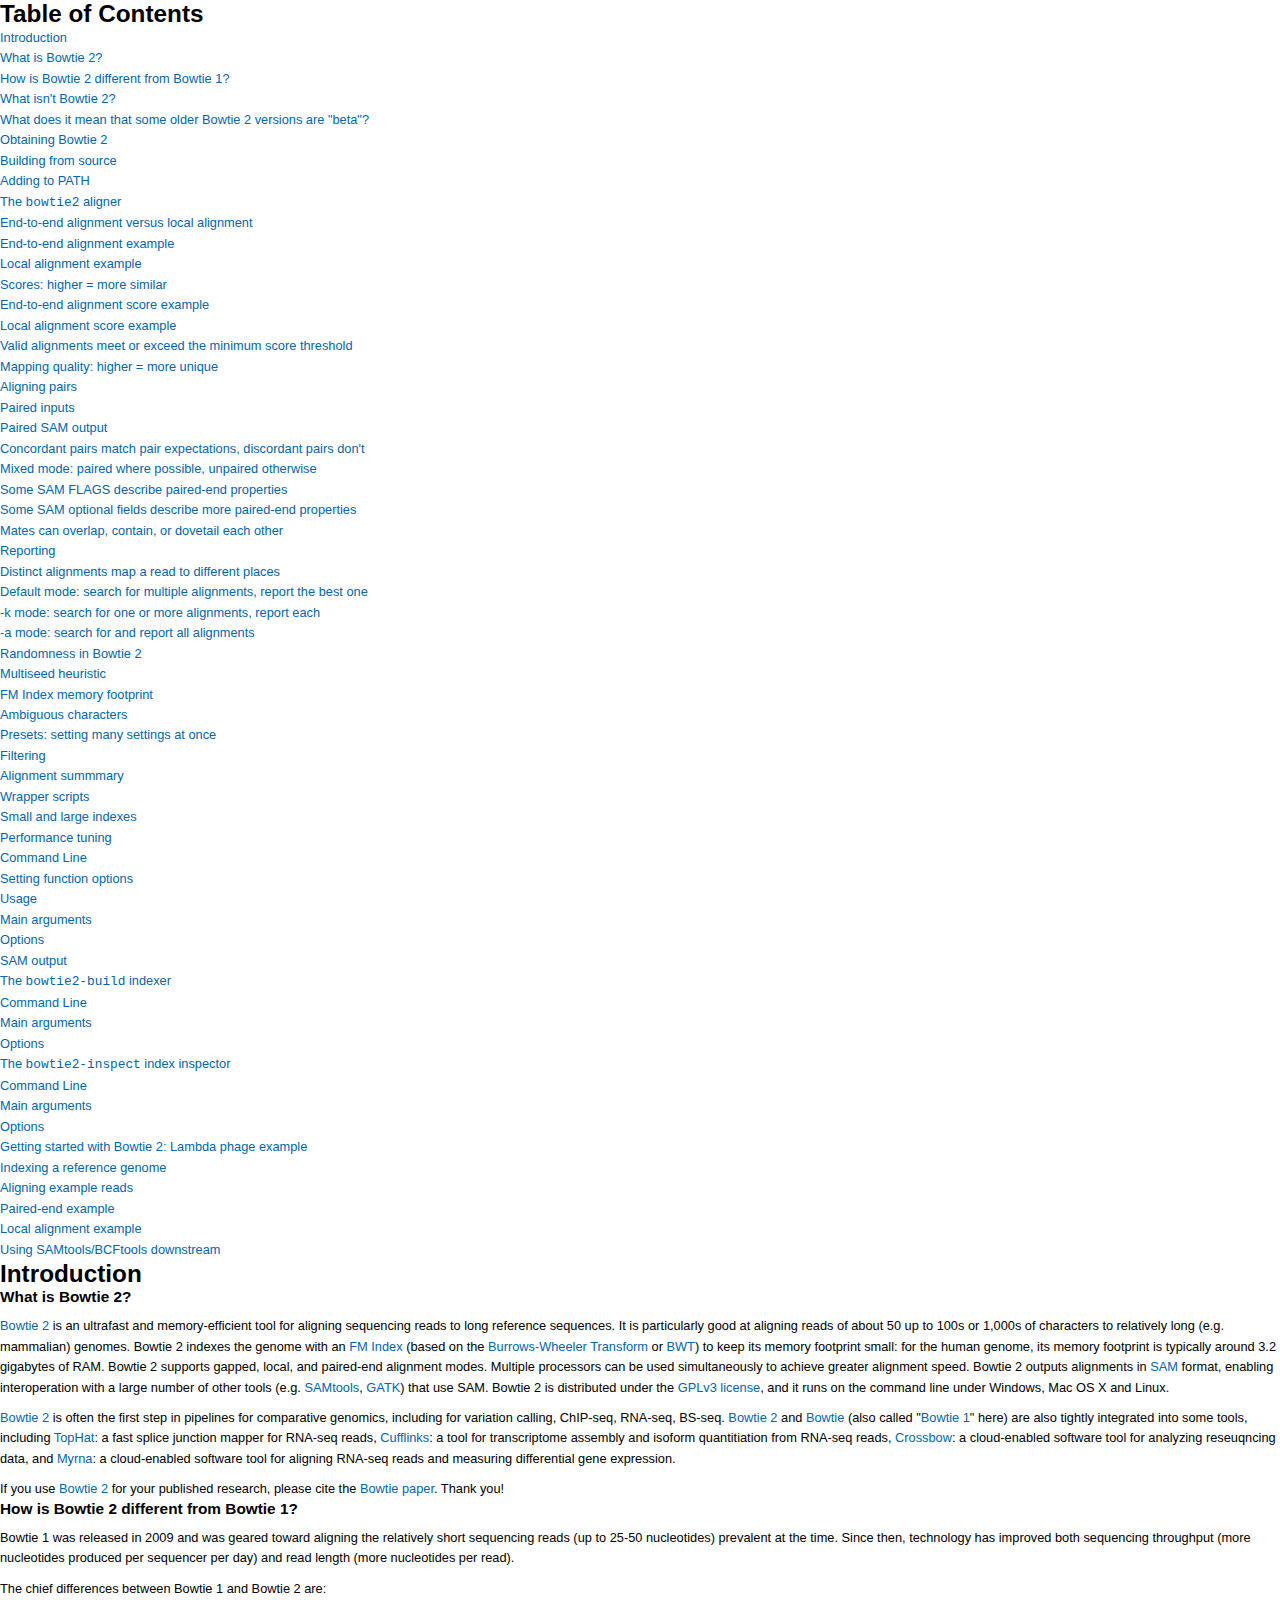
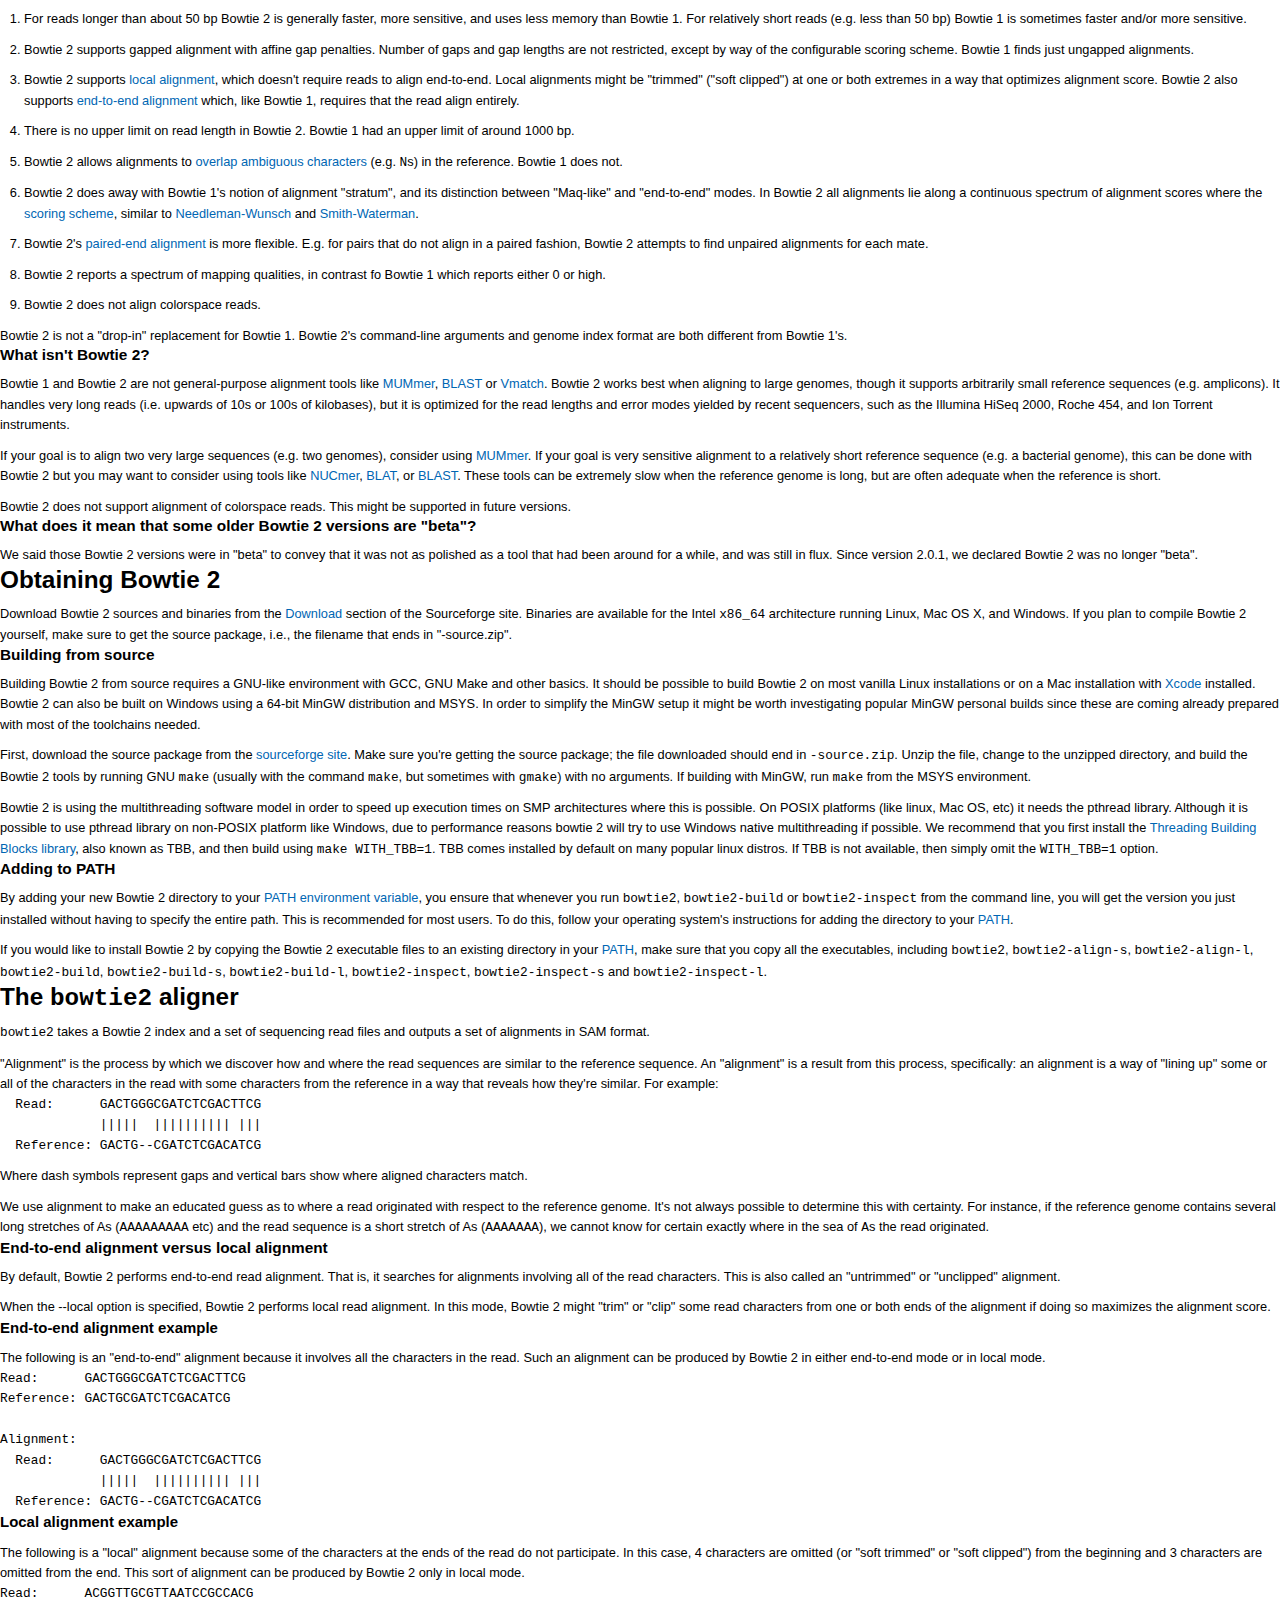
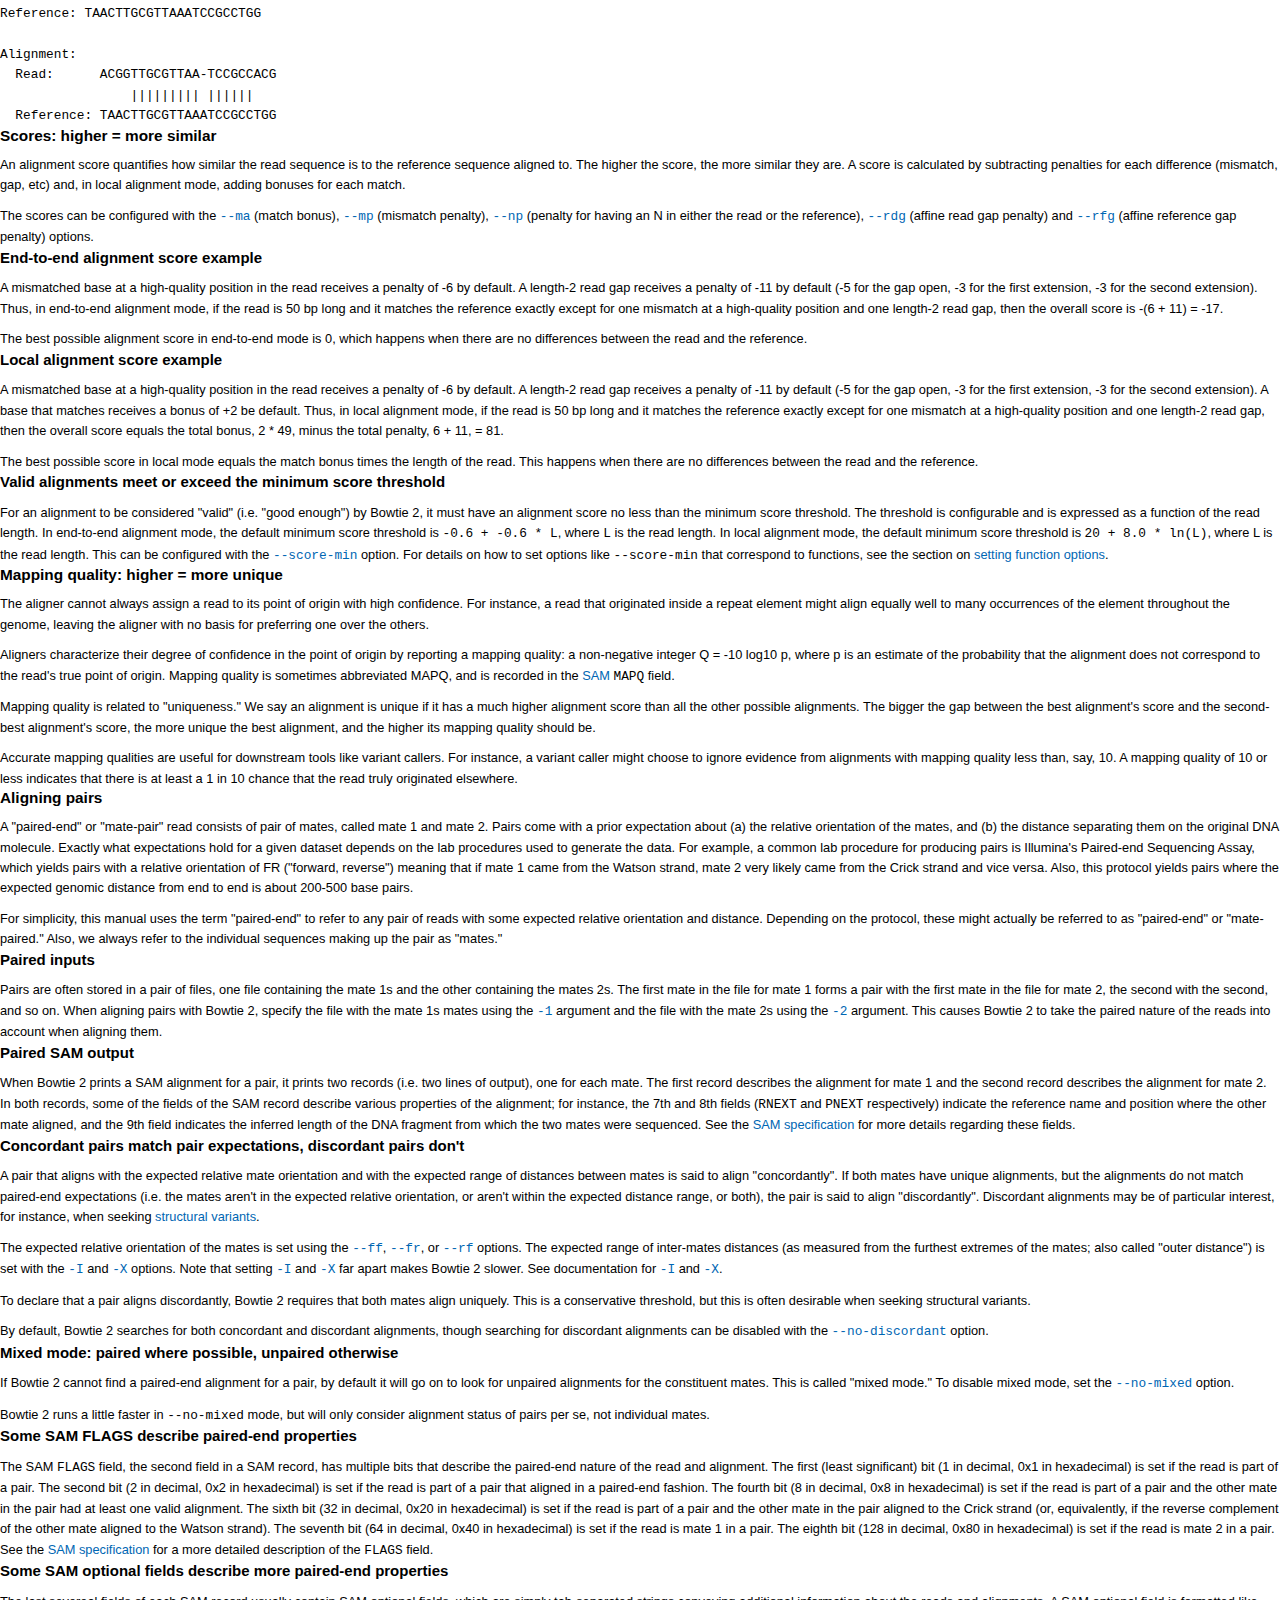
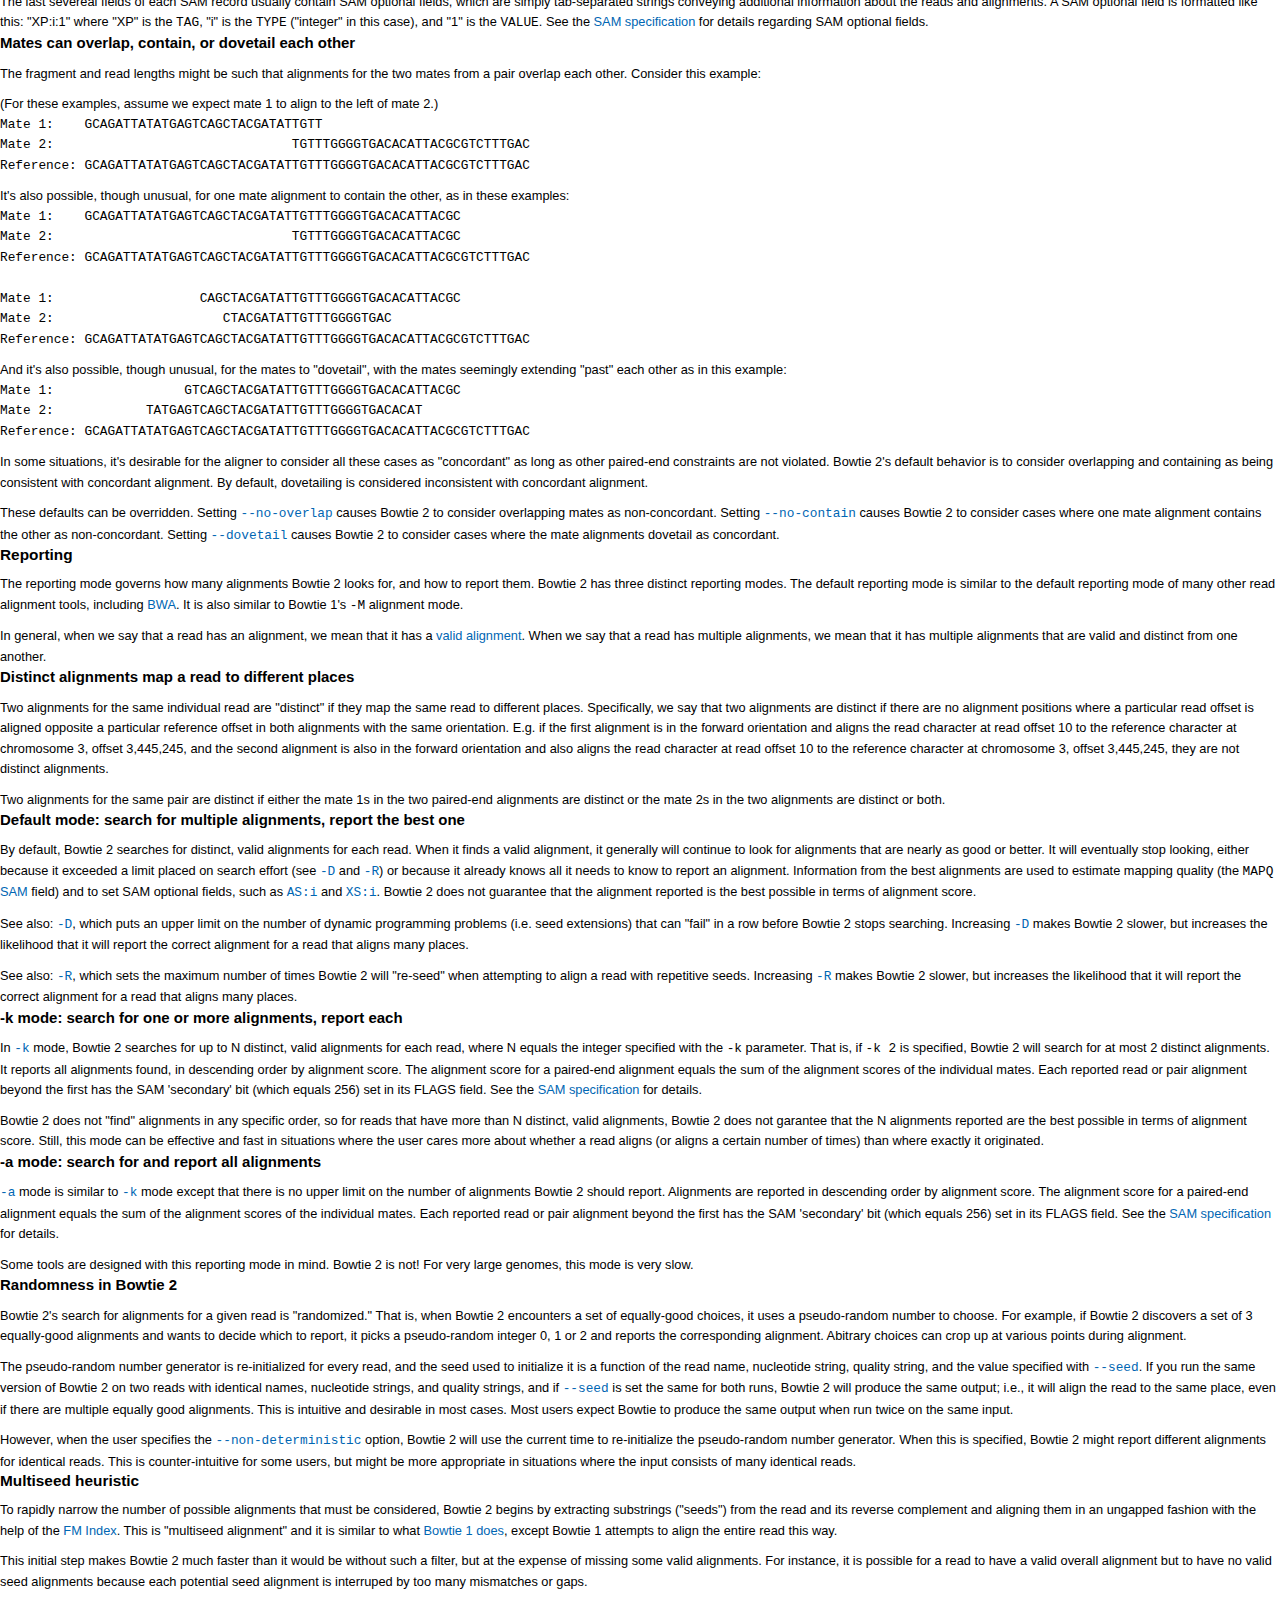
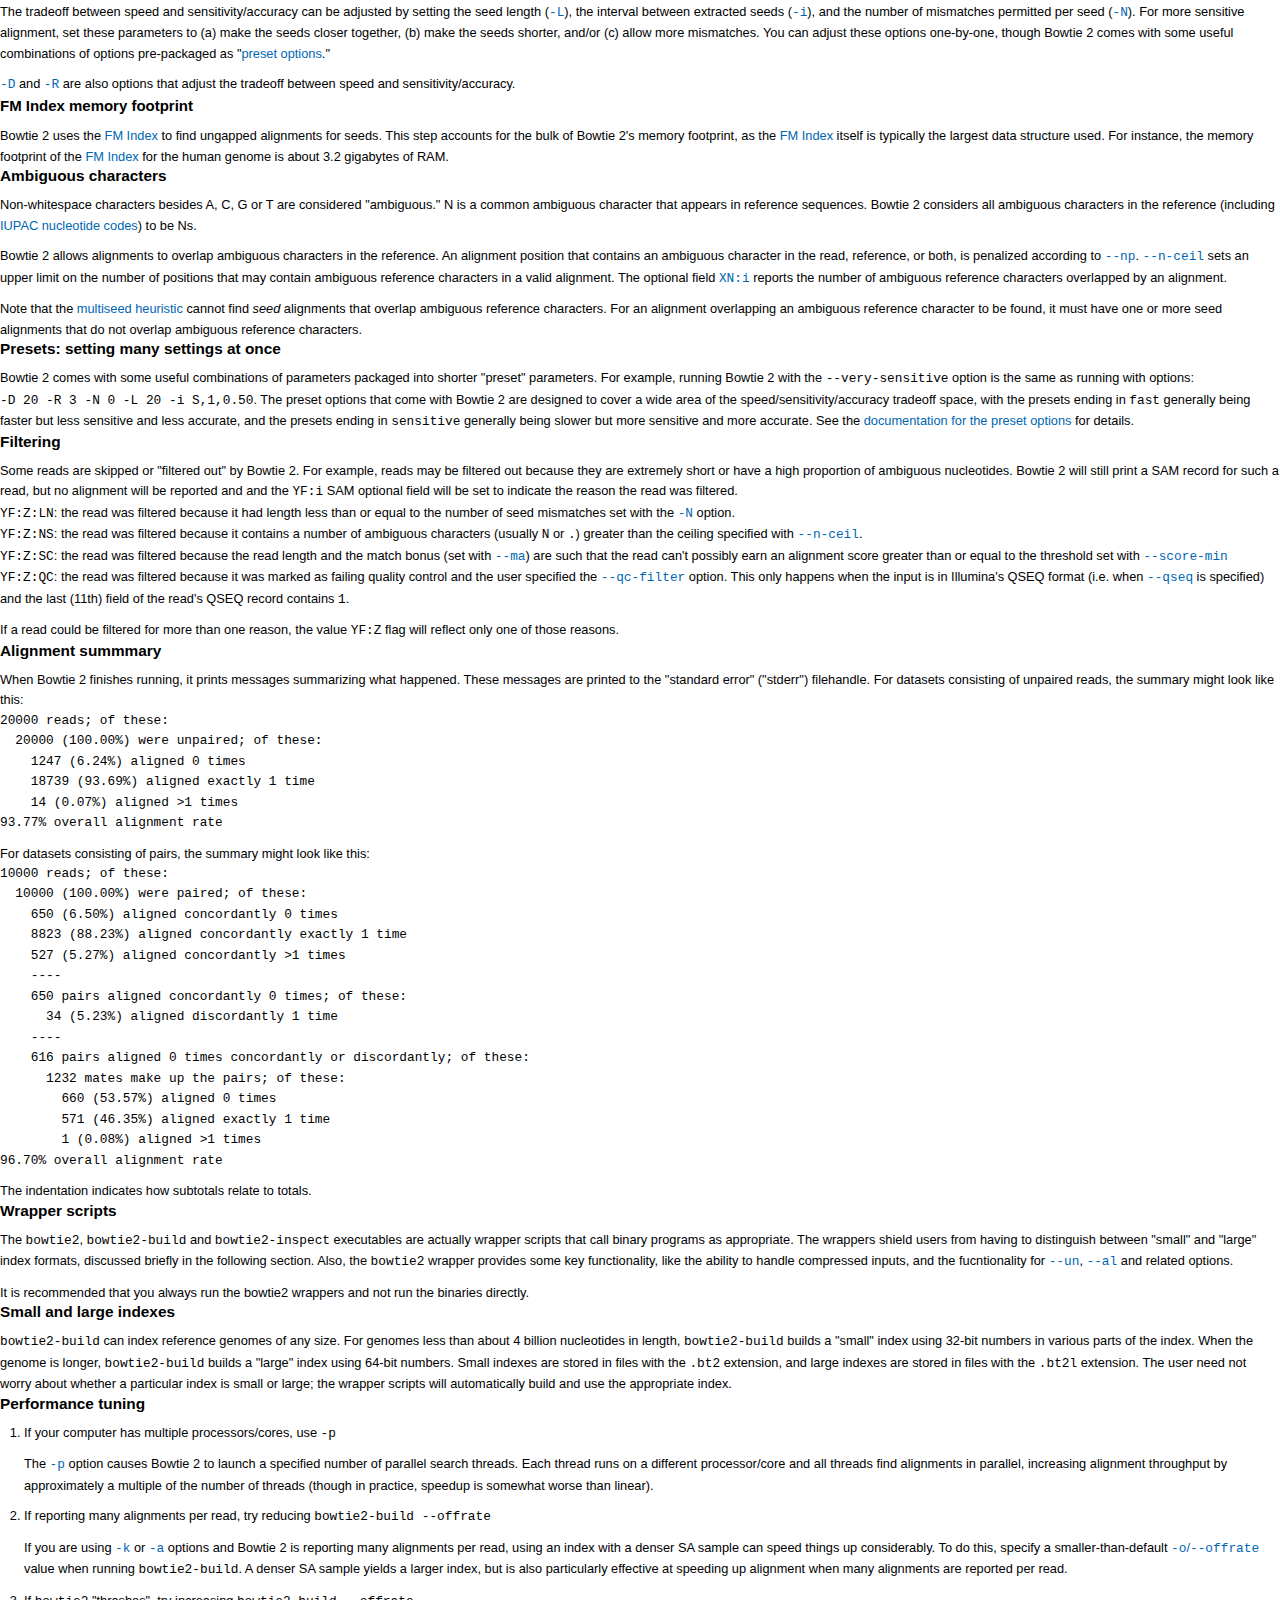
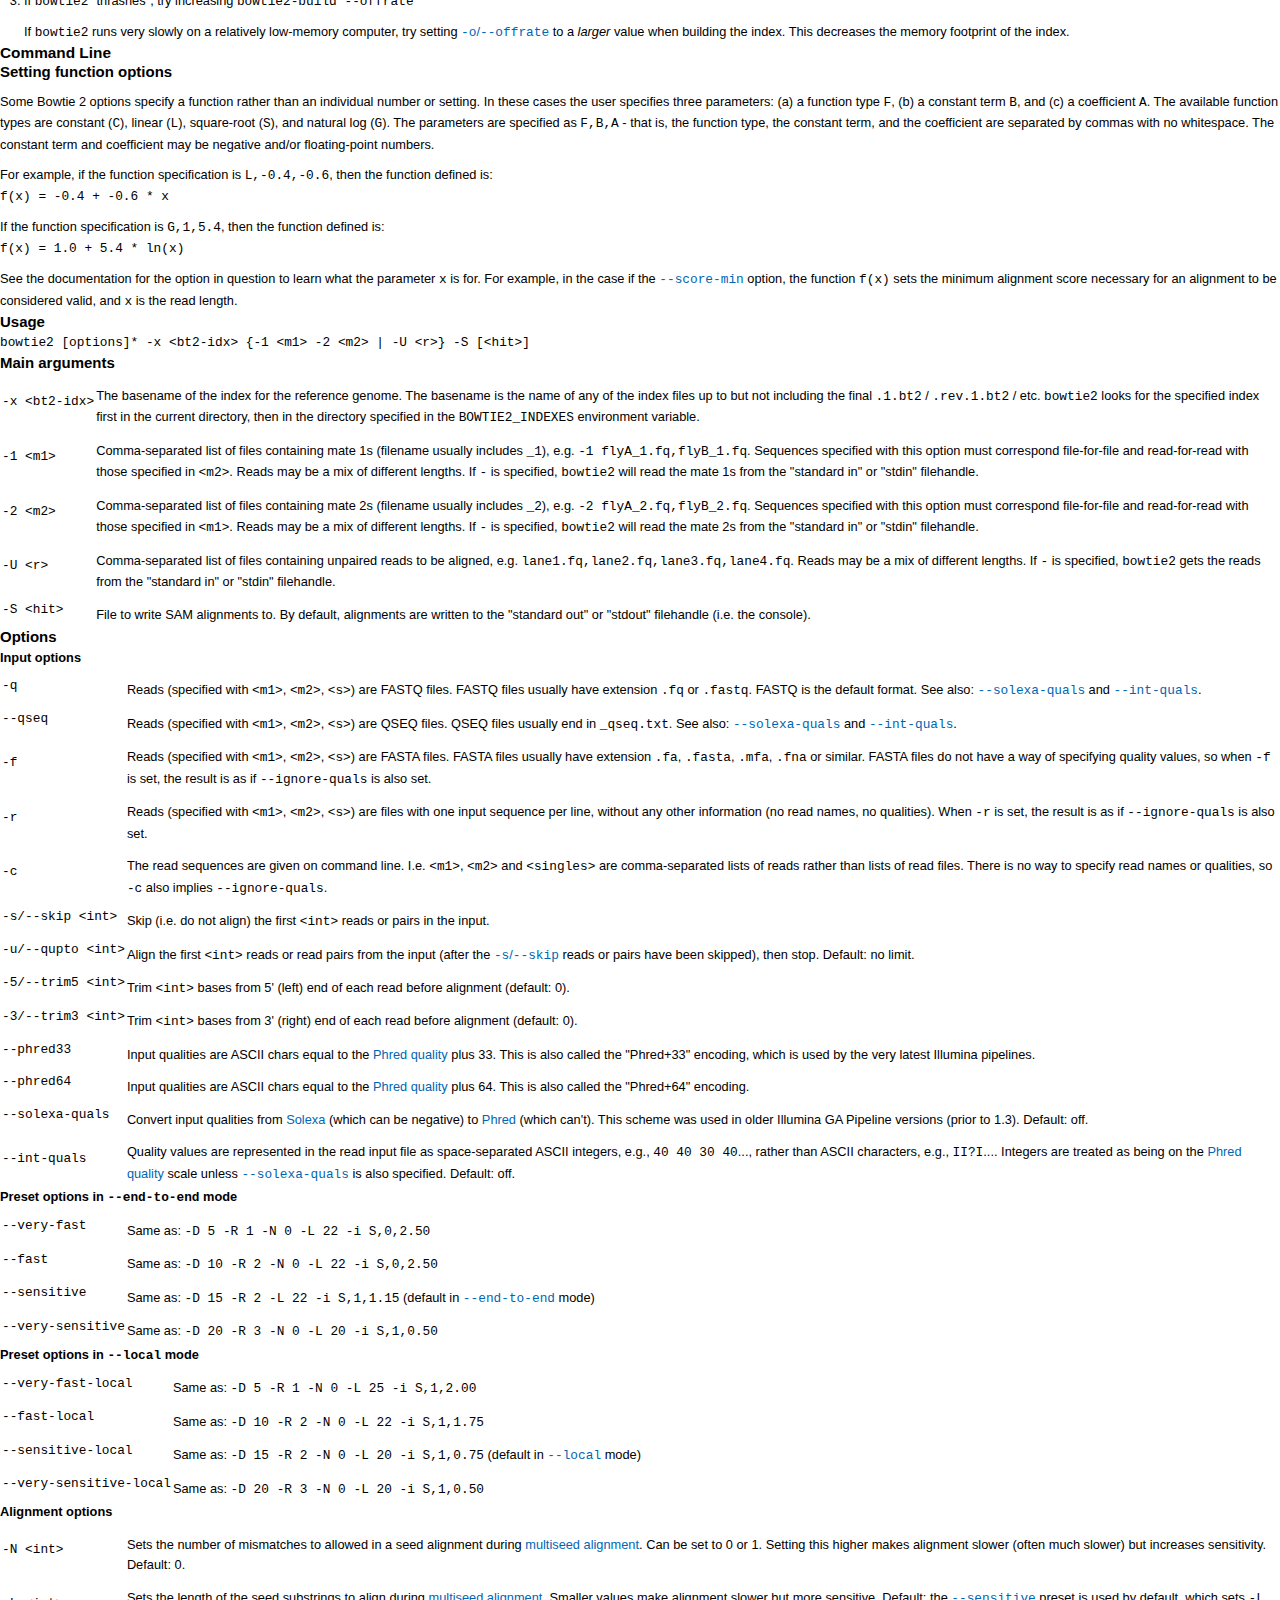
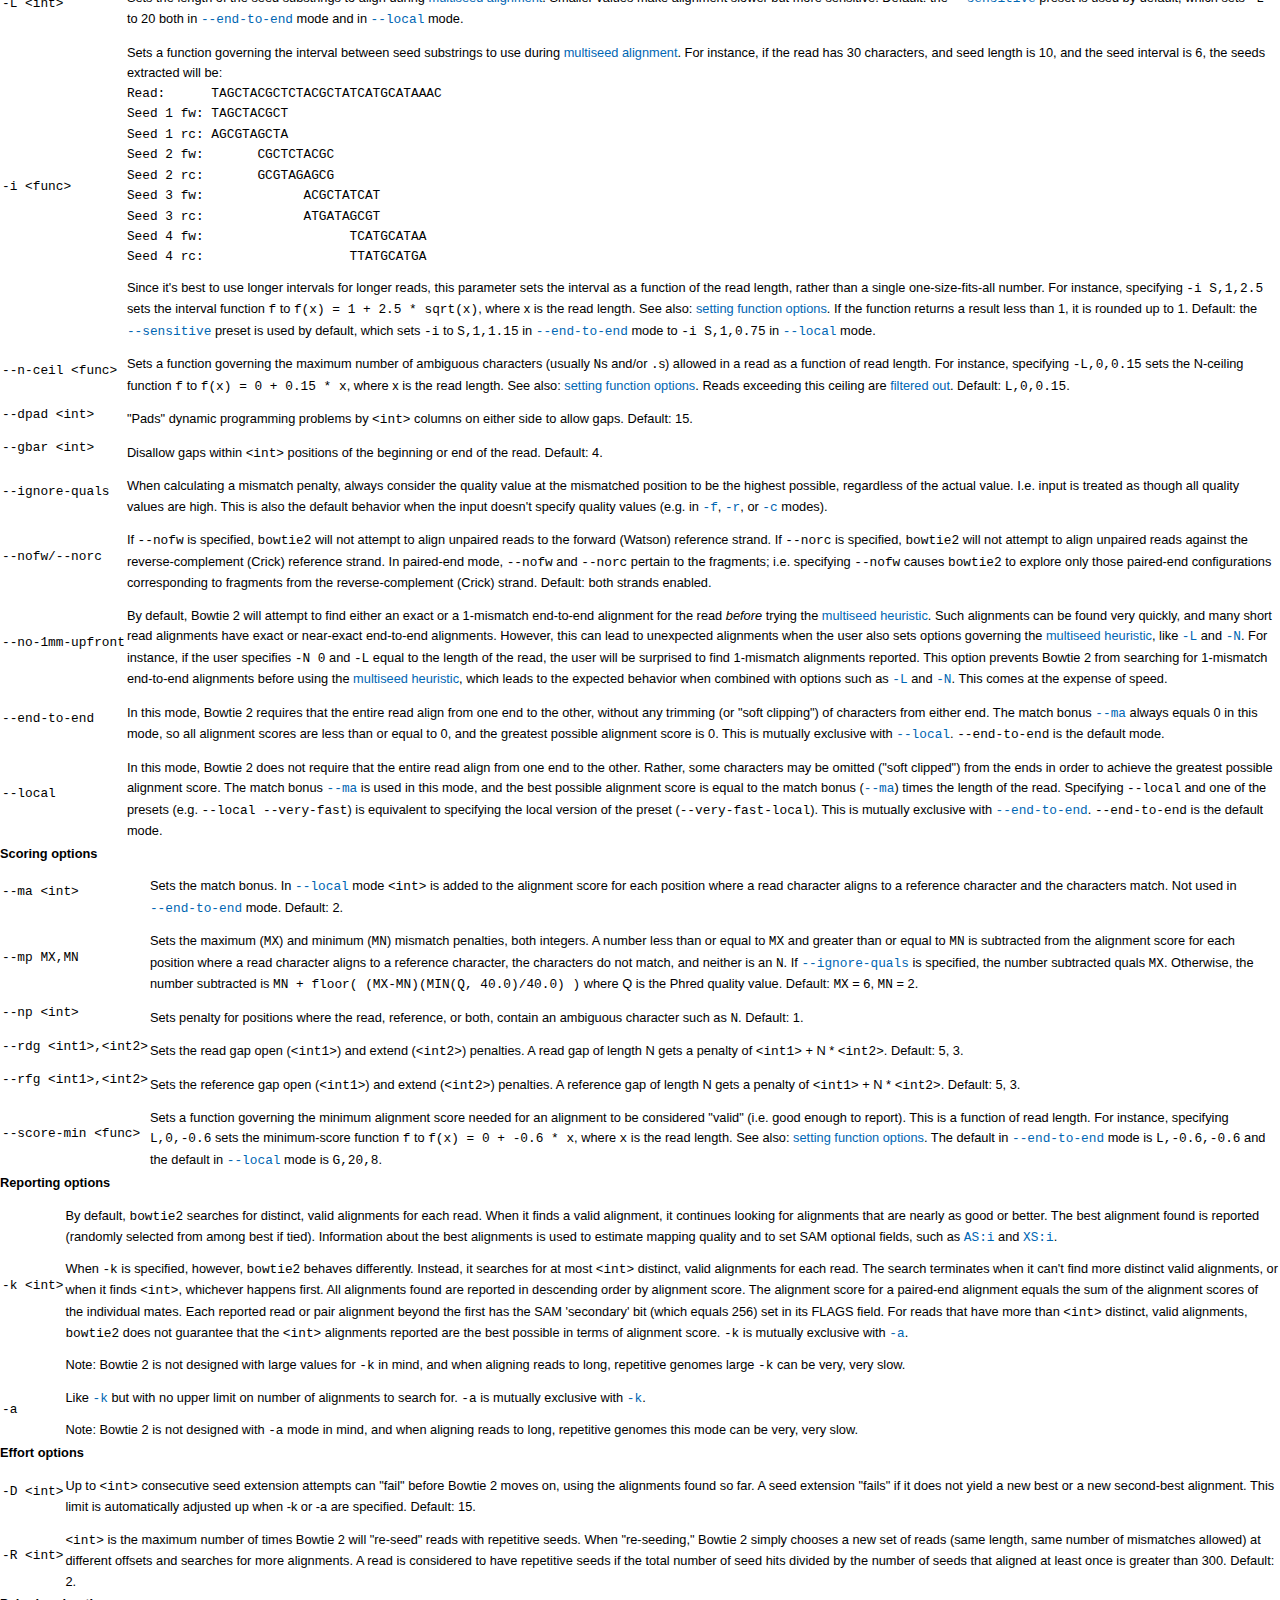
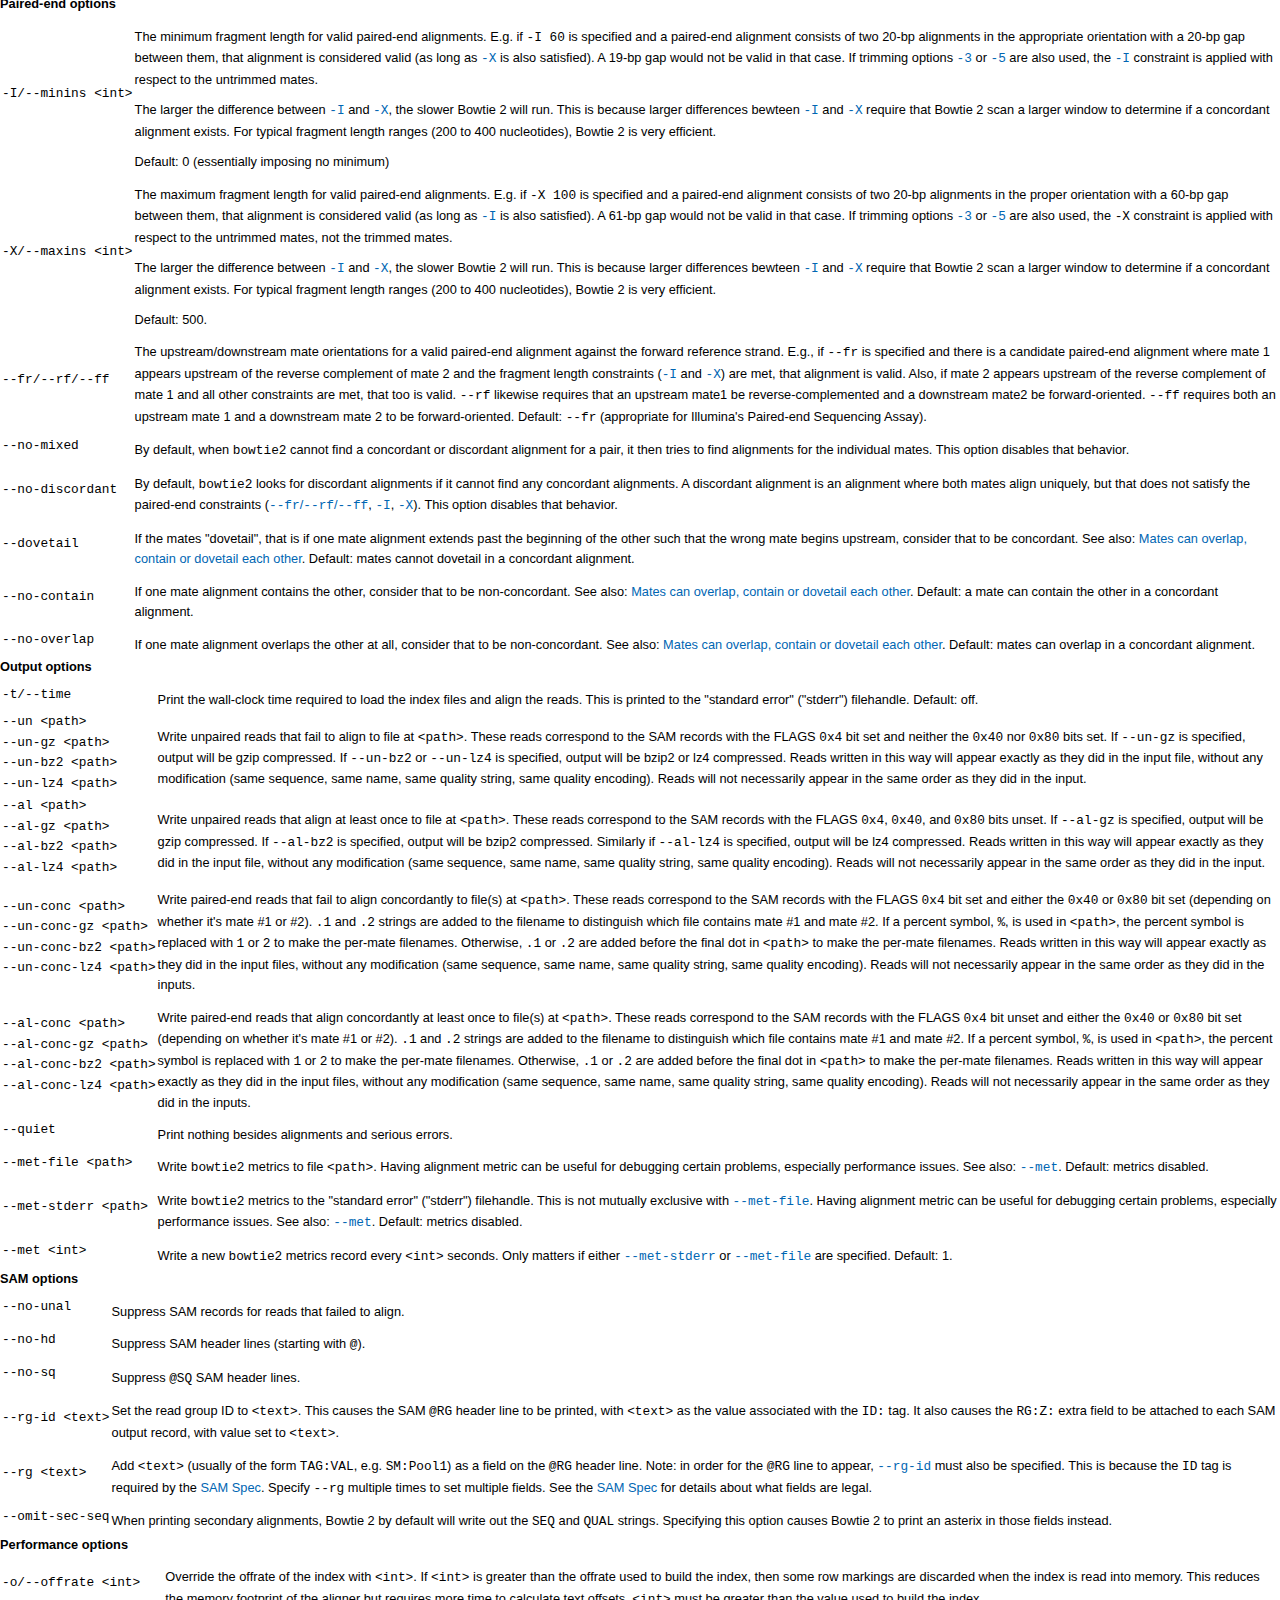
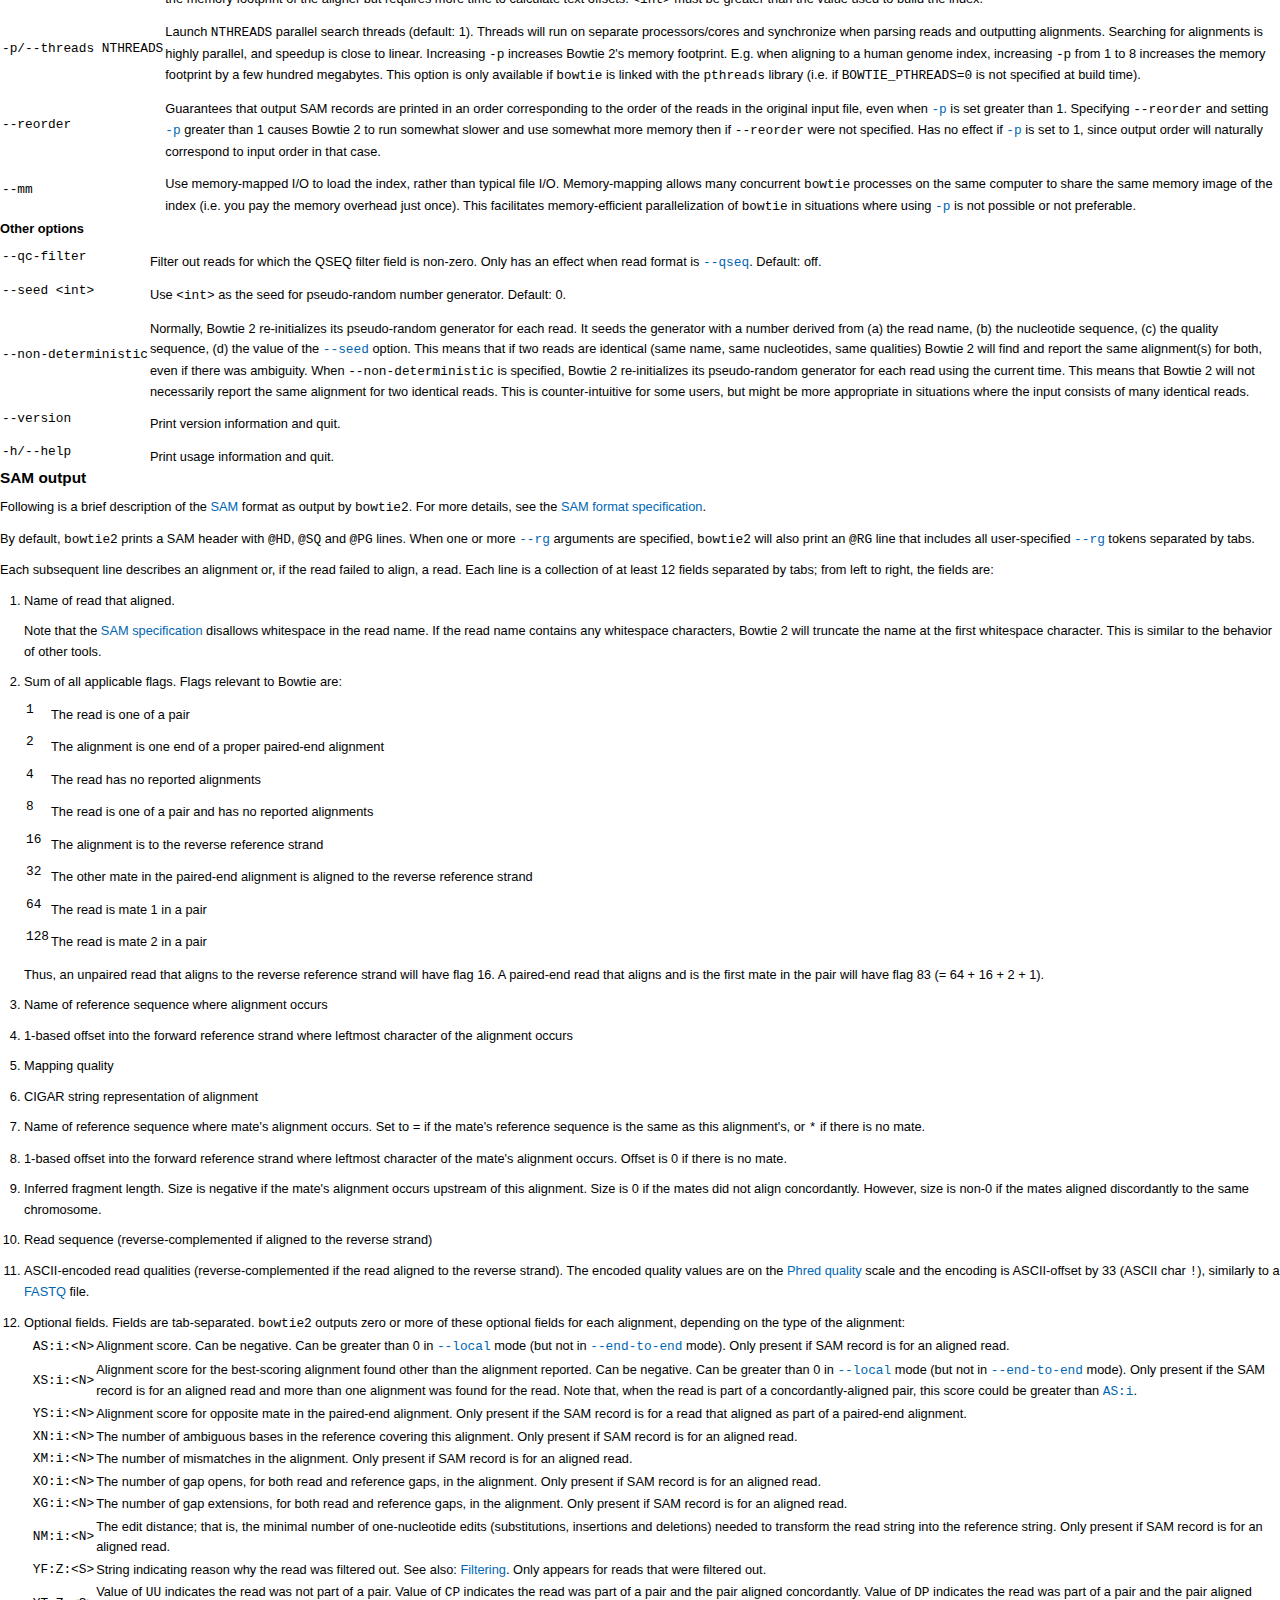
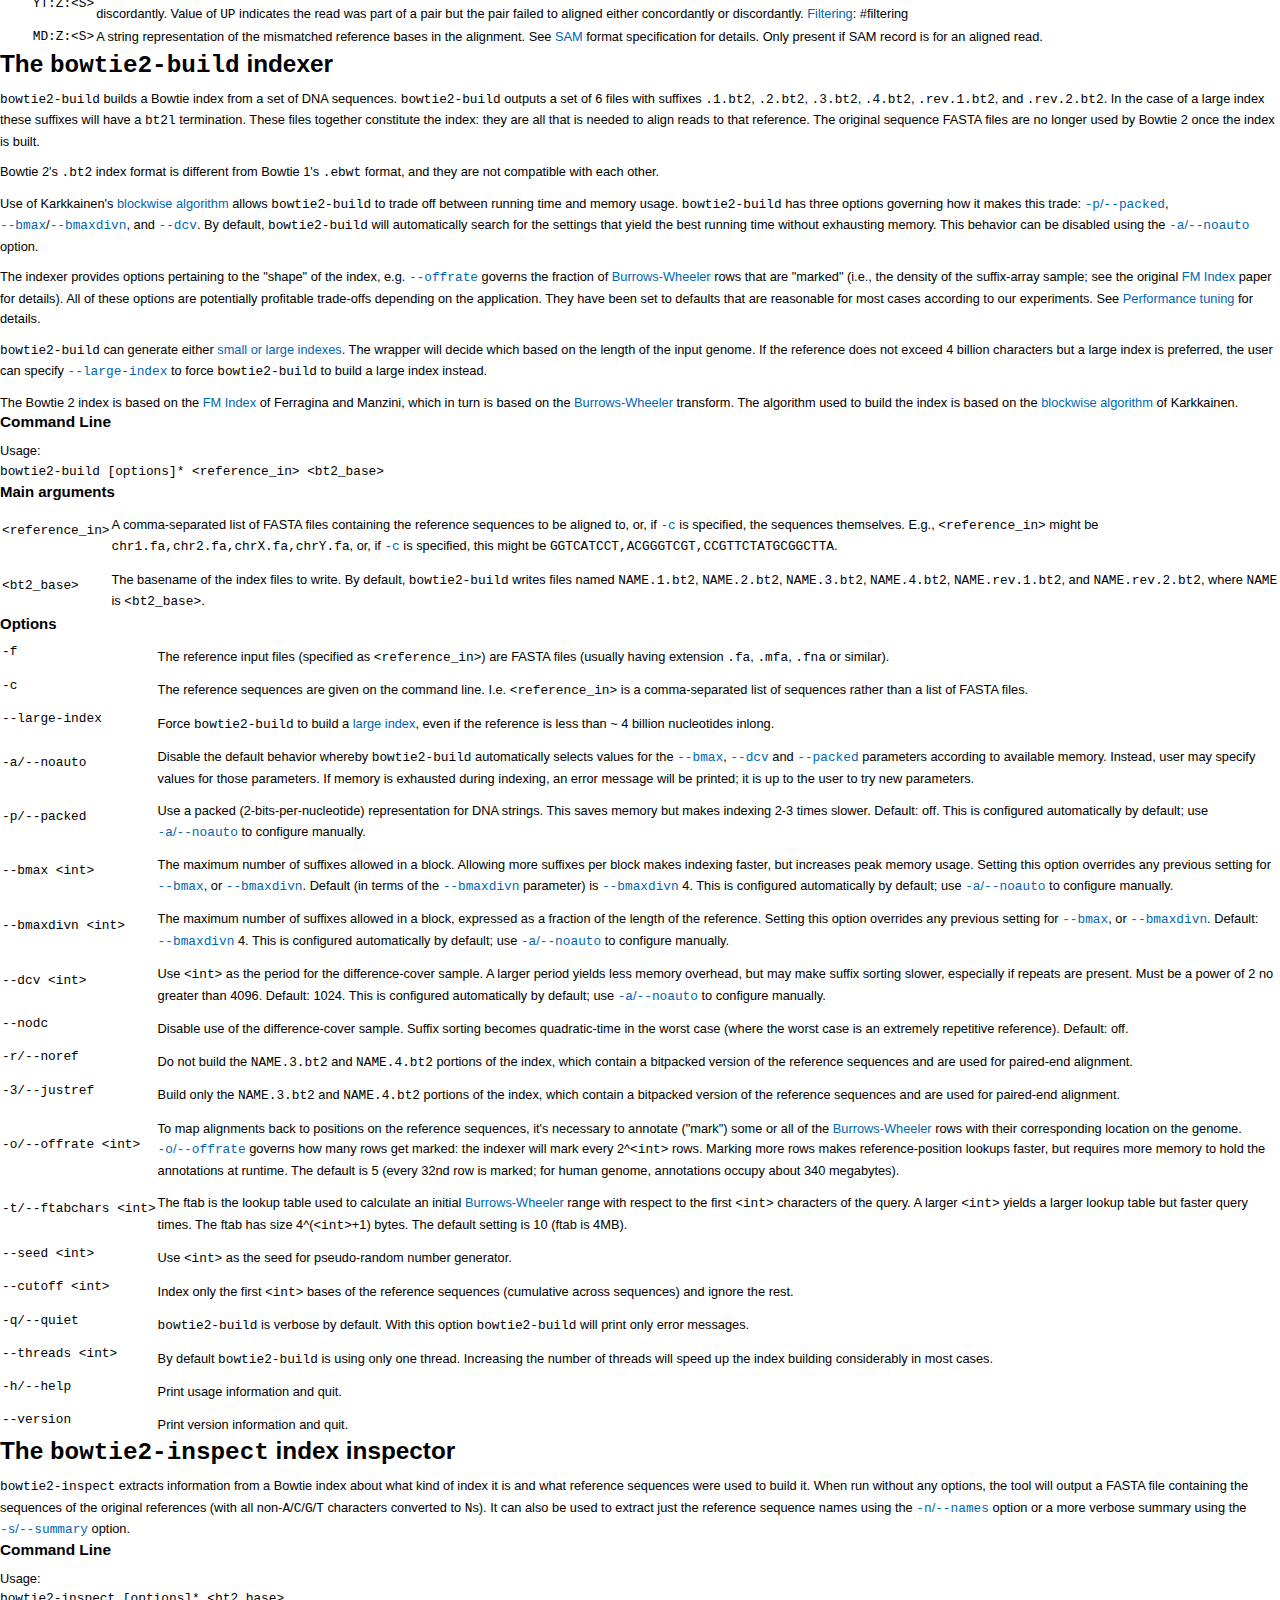
<file: bowtie2/doc/manual.html>
<!DOCTYPE html PUBLIC "-//W3C//DTD XHTML 1.0 Transitional//EN" "http://www.w3.org/TR/xhtml1/DTD/xhtml1-transitional.dtd">
<html xmlns="http://www.w3.org/1999/xhtml">
<head>
  <meta http-equiv="Content-Type" content="text/html; charset=utf-8" />
  <meta http-equiv="Content-Style-Type" content="text/css" />
  <meta name="generator" content="pandoc" />
  <title>Bowtie 2 Manual - </title>
  <style type="text/css">code{white-space: pre;}</style>
  <link rel="stylesheet" href="style.css" type="text/css" />
</head>
<body>
<h1>Table of Contents</h1>
<div id="TOC">
<ul>
<li><a href="#introduction">Introduction</a><ul>
<li><a href="#what-is-bowtie-2">What is Bowtie 2?</a></li>
<li><a href="#how-is-bowtie-2-different-from-bowtie-1">How is Bowtie 2 different from Bowtie 1?</a></li>
<li><a href="#what-isnt-bowtie-2">What isn't Bowtie 2?</a></li>
<li><a href="#what-does-it-mean-that-some-older-bowtie-2-versions-are-beta">What does it mean that some older Bowtie 2 versions are &quot;beta&quot;?</a></li>
</ul></li>
<li><a href="#obtaining-bowtie-2">Obtaining Bowtie 2</a><ul>
<li><a href="#building-from-source">Building from source</a></li>
<li><a href="#adding-to-path">Adding to PATH</a></li>
</ul></li>
<li><a href="#the-bowtie2-aligner">The <code>bowtie2</code> aligner</a><ul>
<li><a href="#end-to-end-alignment-versus-local-alignment">End-to-end alignment versus local alignment</a><ul>
<li><a href="#end-to-end-alignment-example">End-to-end alignment example</a></li>
<li><a href="#local-alignment-example">Local alignment example</a></li>
</ul></li>
<li><a href="#scores-higher-more-similar">Scores: higher = more similar</a><ul>
<li><a href="#end-to-end-alignment-score-example">End-to-end alignment score example</a></li>
<li><a href="#local-alignment-score-example">Local alignment score example</a></li>
<li><a href="#valid-alignments-meet-or-exceed-the-minimum-score-threshold">Valid alignments meet or exceed the minimum score threshold</a></li>
</ul></li>
<li><a href="#mapping-quality-higher-more-unique">Mapping quality: higher = more unique</a></li>
<li><a href="#aligning-pairs">Aligning pairs</a><ul>
<li><a href="#paired-inputs">Paired inputs</a></li>
<li><a href="#paired-sam-output">Paired SAM output</a></li>
<li><a href="#concordant-pairs-match-pair-expectations-discordant-pairs-dont">Concordant pairs match pair expectations, discordant pairs don't</a></li>
<li><a href="#mixed-mode-paired-where-possible-unpaired-otherwise">Mixed mode: paired where possible, unpaired otherwise</a></li>
<li><a href="#some-sam-flags-describe-paired-end-properties">Some SAM FLAGS describe paired-end properties</a></li>
<li><a href="#some-sam-optional-fields-describe-more-paired-end-properties">Some SAM optional fields describe more paired-end properties</a></li>
<li><a href="#mates-can-overlap-contain-or-dovetail-each-other">Mates can overlap, contain, or dovetail each other</a></li>
</ul></li>
<li><a href="#reporting">Reporting</a><ul>
<li><a href="#distinct-alignments-map-a-read-to-different-places">Distinct alignments map a read to different places</a></li>
<li><a href="#default-mode-search-for-multiple-alignments-report-the-best-one">Default mode: search for multiple alignments, report the best one</a></li>
<li><a href="#k-mode-search-for-one-or-more-alignments-report-each">-k mode: search for one or more alignments, report each</a></li>
<li><a href="#a-mode-search-for-and-report-all-alignments">-a mode: search for and report all alignments</a></li>
<li><a href="#randomness-in-bowtie-2">Randomness in Bowtie 2</a></li>
</ul></li>
<li><a href="#multiseed-heuristic">Multiseed heuristic</a><ul>
<li><a href="#fm-index-memory-footprint">FM Index memory footprint</a></li>
</ul></li>
<li><a href="#ambiguous-characters">Ambiguous characters</a></li>
<li><a href="#presets-setting-many-settings-at-once">Presets: setting many settings at once</a></li>
<li><a href="#filtering">Filtering</a></li>
<li><a href="#alignment-summmary">Alignment summmary</a></li>
<li><a href="#wrapper-scripts">Wrapper scripts</a></li>
<li><a href="#small-and-large-indexes">Small and large indexes</a></li>
<li><a href="#performance-tuning">Performance tuning</a></li>
<li><a href="#command-line">Command Line</a><ul>
<li><a href="#setting-function-options">Setting function options</a></li>
<li><a href="#usage">Usage</a></li>
<li><a href="#main-arguments">Main arguments</a></li>
<li><a href="#options">Options</a></li>
</ul></li>
<li><a href="#sam-output">SAM output</a></li>
</ul></li>
<li><a href="#the-bowtie2-build-indexer">The <code>bowtie2-build</code> indexer</a><ul>
<li><a href="#command-line-1">Command Line</a><ul>
<li><a href="#main-arguments-1">Main arguments</a></li>
<li><a href="#options-1">Options</a></li>
</ul></li>
</ul></li>
<li><a href="#the-bowtie2-inspect-index-inspector">The <code>bowtie2-inspect</code> index inspector</a><ul>
<li><a href="#command-line-2">Command Line</a><ul>
<li><a href="#main-arguments-2">Main arguments</a></li>
<li><a href="#options-2">Options</a></li>
</ul></li>
</ul></li>
<li><a href="#getting-started-with-bowtie-2-lambda-phage-example">Getting started with Bowtie 2: Lambda phage example</a><ul>
<li><a href="#indexing-a-reference-genome">Indexing a reference genome</a></li>
<li><a href="#aligning-example-reads">Aligning example reads</a></li>
<li><a href="#paired-end-example">Paired-end example</a></li>
<li><a href="#local-alignment-example-1">Local alignment example</a></li>
<li><a href="#using-samtoolsbcftools-downstream">Using SAMtools/BCFtools downstream</a></li>
</ul></li>
</ul>
</div>
<!--
 ! This manual is written in "markdown" format and thus contains some
 ! distracting formatting clutter.  See 'MANUAL' for an easier-to-read version
 ! of this text document, or see the HTML manual online.
 ! -->

<h1 id="introduction">Introduction</h1>
<h2 id="what-is-bowtie-2">What is Bowtie 2?</h2>
<p><a href="http://bowtie-bio.sf.net/bowtie2">Bowtie 2</a> is an ultrafast and memory-efficient tool for aligning sequencing reads to long reference sequences. It is particularly good at aligning reads of about 50 up to 100s or 1,000s of characters to relatively long (e.g. mammalian) genomes. Bowtie 2 indexes the genome with an <a href="http://portal.acm.org/citation.cfm?id=796543">FM Index</a> (based on the <a href="http://en.wikipedia.org/wiki/Burrows-Wheeler_transform">Burrows-Wheeler Transform</a> or <a href="http://en.wikipedia.org/wiki/Burrows-Wheeler_transform">BWT</a>) to keep its memory footprint small: for the human genome, its memory footprint is typically around 3.2 gigabytes of RAM. Bowtie 2 supports gapped, local, and paired-end alignment modes. Multiple processors can be used simultaneously to achieve greater alignment speed. Bowtie 2 outputs alignments in <a href="http://samtools.sourceforge.net/SAM1.pdf">SAM</a> format, enabling interoperation with a large number of other tools (e.g. <a href="http://samtools.sourceforge.net/">SAMtools</a>, <a href="http://www.broadinstitute.org/gsa/wiki/index.php/The_Genome_Analysis_Toolkit">GATK</a>) that use SAM. Bowtie 2 is distributed under the <a href="http://www.gnu.org/licenses/gpl-3.0.html">GPLv3 license</a>, and it runs on the command line under Windows, Mac OS X and Linux.</p>
<p><a href="http://bowtie-bio.sf.net/bowtie2">Bowtie 2</a> is often the first step in pipelines for comparative genomics, including for variation calling, ChIP-seq, RNA-seq, BS-seq. <a href="http://bowtie-bio.sf.net/bowtie2">Bowtie 2</a> and <a href="http://bowtie-bio.sf.net">Bowtie</a> (also called &quot;<a href="http://bowtie-bio.sf.net">Bowtie 1</a>&quot; here) are also tightly integrated into some tools, including <a href="http://tophat.cbcb.umd.edu/">TopHat</a>: a fast splice junction mapper for RNA-seq reads, <a href="http://cufflinks.cbcb.umd.edu/">Cufflinks</a>: a tool for transcriptome assembly and isoform quantitiation from RNA-seq reads, <a href="http://bowtie-bio.sf.net/crossbow">Crossbow</a>: a cloud-enabled software tool for analyzing reseuqncing data, and <a href="http://bowtie-bio.sf.net/myrna">Myrna</a>: a cloud-enabled software tool for aligning RNA-seq reads and measuring differential gene expression.</p>
<p>If you use <a href="http://bowtie-bio.sf.net/bowtie2">Bowtie 2</a> for your published research, please cite the <a href="http://genomebiology.com/2009/10/3/R25">Bowtie paper</a>. Thank you!</p>
<h2 id="how-is-bowtie-2-different-from-bowtie-1">How is Bowtie 2 different from Bowtie 1?</h2>
<p>Bowtie 1 was released in 2009 and was geared toward aligning the relatively short sequencing reads (up to 25-50 nucleotides) prevalent at the time. Since then, technology has improved both sequencing throughput (more nucleotides produced per sequencer per day) and read length (more nucleotides per read).</p>
<p>The chief differences between Bowtie 1 and Bowtie 2 are:</p>
<ol style="list-style-type: decimal">
<li><p>For reads longer than about 50 bp Bowtie 2 is generally faster, more sensitive, and uses less memory than Bowtie 1. For relatively short reads (e.g. less than 50 bp) Bowtie 1 is sometimes faster and/or more sensitive.</p></li>
<li><p>Bowtie 2 supports gapped alignment with affine gap penalties. Number of gaps and gap lengths are not restricted, except by way of the configurable scoring scheme. Bowtie 1 finds just ungapped alignments.</p></li>
<li><p>Bowtie 2 supports <a href="#end-to-end-alignment-versus-local-alignment">local alignment</a>, which doesn't require reads to align end-to-end. Local alignments might be &quot;trimmed&quot; (&quot;soft clipped&quot;) at one or both extremes in a way that optimizes alignment score. Bowtie 2 also supports <a href="#end-to-end-alignment-versus-local-alignment">end-to-end alignment</a> which, like Bowtie 1, requires that the read align entirely.</p></li>
<li><p>There is no upper limit on read length in Bowtie 2. Bowtie 1 had an upper limit of around 1000 bp.</p></li>
<li><p>Bowtie 2 allows alignments to <a href="#ambiguous-characters">overlap ambiguous characters</a> (e.g. <code>N</code>s) in the reference. Bowtie 1 does not.</p></li>
<li><p>Bowtie 2 does away with Bowtie 1's notion of alignment &quot;stratum&quot;, and its distinction between &quot;Maq-like&quot; and &quot;end-to-end&quot; modes. In Bowtie 2 all alignments lie along a continuous spectrum of alignment scores where the <a href="#scores-higher-more-similar">scoring scheme</a>, similar to <a href="http://en.wikipedia.org/wiki/Needleman-Wunsch_algorithm">Needleman-Wunsch</a> and <a href="http://en.wikipedia.org/wiki/Smith_waterman">Smith-Waterman</a>.</p></li>
<li><p>Bowtie 2's <a href="#aligning-pairs">paired-end alignment</a> is more flexible. E.g. for pairs that do not align in a paired fashion, Bowtie 2 attempts to find unpaired alignments for each mate.</p></li>
<li><p>Bowtie 2 reports a spectrum of mapping qualities, in contrast fo Bowtie 1 which reports either 0 or high.</p></li>
<li><p>Bowtie 2 does not align colorspace reads.</p></li>
</ol>
<p>Bowtie 2 is not a &quot;drop-in&quot; replacement for Bowtie 1. Bowtie 2's command-line arguments and genome index format are both different from Bowtie 1's.</p>
<h2 id="what-isnt-bowtie-2">What isn't Bowtie 2?</h2>
<p>Bowtie 1 and Bowtie 2 are not general-purpose alignment tools like <a href="http://mummer.sourceforge.net/">MUMmer</a>, <a href="http://blast.ncbi.nlm.nih.gov/Blast.cgi">BLAST</a> or <a href="http://www.vmatch.de/">Vmatch</a>. Bowtie 2 works best when aligning to large genomes, though it supports arbitrarily small reference sequences (e.g. amplicons). It handles very long reads (i.e. upwards of 10s or 100s of kilobases), but it is optimized for the read lengths and error modes yielded by recent sequencers, such as the Illumina HiSeq 2000, Roche 454, and Ion Torrent instruments.</p>
<p>If your goal is to align two very large sequences (e.g. two genomes), consider using <a href="http://mummer.sourceforge.net/">MUMmer</a>. If your goal is very sensitive alignment to a relatively short reference sequence (e.g. a bacterial genome), this can be done with Bowtie 2 but you may want to consider using tools like <a href="http://mummer.sourceforge.net/manual/#nucmer">NUCmer</a>, <a href="http://genome.ucsc.edu/cgi-bin/hgBlat?command=start">BLAT</a>, or <a href="http://blast.ncbi.nlm.nih.gov/Blast.cgi">BLAST</a>. These tools can be extremely slow when the reference genome is long, but are often adequate when the reference is short.</p>
<p>Bowtie 2 does not support alignment of colorspace reads. This might be supported in future versions.</p>
<h2 id="what-does-it-mean-that-some-older-bowtie-2-versions-are-beta">What does it mean that some older Bowtie 2 versions are &quot;beta&quot;?</h2>
<p>We said those Bowtie 2 versions were in &quot;beta&quot; to convey that it was not as polished as a tool that had been around for a while, and was still in flux. Since version 2.0.1, we declared Bowtie 2 was no longer &quot;beta&quot;.</p>
<h1 id="obtaining-bowtie-2">Obtaining Bowtie 2</h1>
<p>Download Bowtie 2 sources and binaries from the <a href="https://sourceforge.net/projects/bowtie-bio/files/bowtie2/">Download</a> section of the Sourceforge site. Binaries are available for the Intel <code>x86_64</code> architecture running Linux, Mac OS X, and Windows. If you plan to compile Bowtie 2 yourself, make sure to get the source package, i.e., the filename that ends in &quot;-source.zip&quot;.</p>
<h2 id="building-from-source">Building from source</h2>
<p>Building Bowtie 2 from source requires a GNU-like environment with GCC, GNU Make and other basics. It should be possible to build Bowtie 2 on most vanilla Linux installations or on a Mac installation with <a href="http://developer.apple.com/xcode/">Xcode</a> installed. Bowtie 2 can also be built on Windows using a 64-bit MinGW distribution and MSYS. In order to simplify the MinGW setup it might be worth investigating popular MinGW personal builds since these are coming already prepared with most of the toolchains needed.</p>
<p>First, download the source package from the <a href="https://sourceforge.net/projects/bowtie-bio/files/bowtie2/">sourceforge site</a>. Make sure you're getting the source package; the file downloaded should end in <code>-source.zip</code>. Unzip the file, change to the unzipped directory, and build the Bowtie 2 tools by running GNU <code>make</code> (usually with the command <code>make</code>, but sometimes with <code>gmake</code>) with no arguments. If building with MinGW, run <code>make</code> from the MSYS environment.</p>
<p>Bowtie 2 is using the multithreading software model in order to speed up execution times on SMP architectures where this is possible. On POSIX platforms (like linux, Mac OS, etc) it needs the pthread library. Although it is possible to use pthread library on non-POSIX platform like Windows, due to performance reasons bowtie 2 will try to use Windows native multithreading if possible. We recommend that you first install the <a href="https://www.threadingbuildingblocks.org">Threading Building Blocks library</a>, also known as TBB, and then build using <code>make WITH_TBB=1</code>. TBB comes installed by default on many popular linux distros. If TBB is not available, then simply omit the <code>WITH_TBB=1</code> option.</p>
<h2 id="adding-to-path">Adding to PATH</h2>
<p>By adding your new Bowtie 2 directory to your <a href="http://en.wikipedia.org/wiki/PATH_(variable)">PATH environment variable</a>, you ensure that whenever you run <code>bowtie2</code>, <code>bowtie2-build</code> or <code>bowtie2-inspect</code> from the command line, you will get the version you just installed without having to specify the entire path. This is recommended for most users. To do this, follow your operating system's instructions for adding the directory to your <a href="http://en.wikipedia.org/wiki/PATH_(variable)">PATH</a>.</p>
<p>If you would like to install Bowtie 2 by copying the Bowtie 2 executable files to an existing directory in your <a href="http://en.wikipedia.org/wiki/PATH_(variable)">PATH</a>, make sure that you copy all the executables, including <code>bowtie2</code>, <code>bowtie2-align-s</code>, <code>bowtie2-align-l</code>, <code>bowtie2-build</code>, <code>bowtie2-build-s</code>, <code>bowtie2-build-l</code>, <code>bowtie2-inspect</code>, <code>bowtie2-inspect-s</code> and <code>bowtie2-inspect-l</code>.</p>
<h1 id="the-bowtie2-aligner">The <code>bowtie2</code> aligner</h1>
<p><code>bowtie2</code> takes a Bowtie 2 index and a set of sequencing read files and outputs a set of alignments in SAM format.</p>
<p>&quot;Alignment&quot; is the process by which we discover how and where the read sequences are similar to the reference sequence. An &quot;alignment&quot; is a result from this process, specifically: an alignment is a way of &quot;lining up&quot; some or all of the characters in the read with some characters from the reference in a way that reveals how they're similar. For example:</p>
<pre><code>  Read:      GACTGGGCGATCTCGACTTCG
             |||||  |||||||||| |||
  Reference: GACTG--CGATCTCGACATCG</code></pre>
<p>Where dash symbols represent gaps and vertical bars show where aligned characters match.</p>
<p>We use alignment to make an educated guess as to where a read originated with respect to the reference genome. It's not always possible to determine this with certainty. For instance, if the reference genome contains several long stretches of As (<code>AAAAAAAAA</code> etc) and the read sequence is a short stretch of As (<code>AAAAAAA</code>), we cannot know for certain exactly where in the sea of <code>A</code>s the read originated.</p>
<h2 id="end-to-end-alignment-versus-local-alignment">End-to-end alignment versus local alignment</h2>
<p>By default, Bowtie 2 performs end-to-end read alignment. That is, it searches for alignments involving all of the read characters. This is also called an &quot;untrimmed&quot; or &quot;unclipped&quot; alignment.</p>
<p>When the --local option is specified, Bowtie 2 performs local read alignment. In this mode, Bowtie 2 might &quot;trim&quot; or &quot;clip&quot; some read characters from one or both ends of the alignment if doing so maximizes the alignment score.</p>
<h3 id="end-to-end-alignment-example">End-to-end alignment example</h3>
<p>The following is an &quot;end-to-end&quot; alignment because it involves all the characters in the read. Such an alignment can be produced by Bowtie 2 in either end-to-end mode or in local mode.</p>
<pre><code>Read:      GACTGGGCGATCTCGACTTCG
Reference: GACTGCGATCTCGACATCG

Alignment:
  Read:      GACTGGGCGATCTCGACTTCG
             |||||  |||||||||| |||
  Reference: GACTG--CGATCTCGACATCG</code></pre>
<h3 id="local-alignment-example">Local alignment example</h3>
<p>The following is a &quot;local&quot; alignment because some of the characters at the ends of the read do not participate. In this case, 4 characters are omitted (or &quot;soft trimmed&quot; or &quot;soft clipped&quot;) from the beginning and 3 characters are omitted from the end. This sort of alignment can be produced by Bowtie 2 only in local mode.</p>
<pre><code>Read:      ACGGTTGCGTTAATCCGCCACG
Reference: TAACTTGCGTTAAATCCGCCTGG

Alignment:
  Read:      ACGGTTGCGTTAA-TCCGCCACG
                 ||||||||| ||||||
  Reference: TAACTTGCGTTAAATCCGCCTGG</code></pre>
<h2 id="scores-higher-more-similar">Scores: higher = more similar</h2>
<p>An alignment score quantifies how similar the read sequence is to the reference sequence aligned to. The higher the score, the more similar they are. A score is calculated by subtracting penalties for each difference (mismatch, gap, etc) and, in local alignment mode, adding bonuses for each match.</p>
<p>The scores can be configured with the <a href="#bowtie2-options-ma"><code>--ma</code></a> (match bonus), <a href="#bowtie2-options-mp"><code>--mp</code></a> (mismatch penalty), <a href="#bowtie2-options-np"><code>--np</code></a> (penalty for having an N in either the read or the reference), <a href="#bowtie2-options-rdg"><code>--rdg</code></a> (affine read gap penalty) and <a href="#bowtie2-options-rfg"><code>--rfg</code></a> (affine reference gap penalty) options.</p>
<h3 id="end-to-end-alignment-score-example">End-to-end alignment score example</h3>
<p>A mismatched base at a high-quality position in the read receives a penalty of -6 by default. A length-2 read gap receives a penalty of -11 by default (-5 for the gap open, -3 for the first extension, -3 for the second extension). Thus, in end-to-end alignment mode, if the read is 50 bp long and it matches the reference exactly except for one mismatch at a high-quality position and one length-2 read gap, then the overall score is -(6 + 11) = -17.</p>
<p>The best possible alignment score in end-to-end mode is 0, which happens when there are no differences between the read and the reference.</p>
<h3 id="local-alignment-score-example">Local alignment score example</h3>
<p>A mismatched base at a high-quality position in the read receives a penalty of -6 by default. A length-2 read gap receives a penalty of -11 by default (-5 for the gap open, -3 for the first extension, -3 for the second extension). A base that matches receives a bonus of +2 be default. Thus, in local alignment mode, if the read is 50 bp long and it matches the reference exactly except for one mismatch at a high-quality position and one length-2 read gap, then the overall score equals the total bonus, 2 * 49, minus the total penalty, 6 + 11, = 81.</p>
<p>The best possible score in local mode equals the match bonus times the length of the read. This happens when there are no differences between the read and the reference.</p>
<h3 id="valid-alignments-meet-or-exceed-the-minimum-score-threshold">Valid alignments meet or exceed the minimum score threshold</h3>
<p>For an alignment to be considered &quot;valid&quot; (i.e. &quot;good enough&quot;) by Bowtie 2, it must have an alignment score no less than the minimum score threshold. The threshold is configurable and is expressed as a function of the read length. In end-to-end alignment mode, the default minimum score threshold is <code>-0.6 + -0.6 * L</code>, where <code>L</code> is the read length. In local alignment mode, the default minimum score threshold is <code>20 + 8.0 * ln(L)</code>, where L is the read length. This can be configured with the <a href="#bowtie2-options-score-min"><code>--score-min</code></a> option. For details on how to set options like <code>--score-min</code> that correspond to functions, see the section on <a href="#setting-function-options">setting function options</a>.</p>
<h2 id="mapping-quality-higher-more-unique">Mapping quality: higher = more unique</h2>
<p>The aligner cannot always assign a read to its point of origin with high confidence. For instance, a read that originated inside a repeat element might align equally well to many occurrences of the element throughout the genome, leaving the aligner with no basis for preferring one over the others.</p>
<p>Aligners characterize their degree of confidence in the point of origin by reporting a mapping quality: a non-negative integer Q = -10 log10 p, where p is an estimate of the probability that the alignment does not correspond to the read's true point of origin. Mapping quality is sometimes abbreviated MAPQ, and is recorded in the <a href="http://samtools.sourceforge.net/SAM1.pdf">SAM</a> <code>MAPQ</code> field.</p>
<p>Mapping quality is related to &quot;uniqueness.&quot; We say an alignment is unique if it has a much higher alignment score than all the other possible alignments. The bigger the gap between the best alignment's score and the second-best alignment's score, the more unique the best alignment, and the higher its mapping quality should be.</p>
<p>Accurate mapping qualities are useful for downstream tools like variant callers. For instance, a variant caller might choose to ignore evidence from alignments with mapping quality less than, say, 10. A mapping quality of 10 or less indicates that there is at least a 1 in 10 chance that the read truly originated elsewhere.</p>
<h2 id="aligning-pairs">Aligning pairs</h2>
<p>A &quot;paired-end&quot; or &quot;mate-pair&quot; read consists of pair of mates, called mate 1 and mate 2. Pairs come with a prior expectation about (a) the relative orientation of the mates, and (b) the distance separating them on the original DNA molecule. Exactly what expectations hold for a given dataset depends on the lab procedures used to generate the data. For example, a common lab procedure for producing pairs is Illumina's Paired-end Sequencing Assay, which yields pairs with a relative orientation of FR (&quot;forward, reverse&quot;) meaning that if mate 1 came from the Watson strand, mate 2 very likely came from the Crick strand and vice versa. Also, this protocol yields pairs where the expected genomic distance from end to end is about 200-500 base pairs.</p>
<p>For simplicity, this manual uses the term &quot;paired-end&quot; to refer to any pair of reads with some expected relative orientation and distance. Depending on the protocol, these might actually be referred to as &quot;paired-end&quot; or &quot;mate-paired.&quot; Also, we always refer to the individual sequences making up the pair as &quot;mates.&quot;</p>
<h3 id="paired-inputs">Paired inputs</h3>
<p>Pairs are often stored in a pair of files, one file containing the mate 1s and the other containing the mates 2s. The first mate in the file for mate 1 forms a pair with the first mate in the file for mate 2, the second with the second, and so on. When aligning pairs with Bowtie 2, specify the file with the mate 1s mates using the <a href="#bowtie2-options-1"><code>-1</code></a> argument and the file with the mate 2s using the <a href="#bowtie2-options-2"><code>-2</code></a> argument. This causes Bowtie 2 to take the paired nature of the reads into account when aligning them.</p>
<h3 id="paired-sam-output">Paired SAM output</h3>
<p>When Bowtie 2 prints a SAM alignment for a pair, it prints two records (i.e. two lines of output), one for each mate. The first record describes the alignment for mate 1 and the second record describes the alignment for mate 2. In both records, some of the fields of the SAM record describe various properties of the alignment; for instance, the 7th and 8th fields (<code>RNEXT</code> and <code>PNEXT</code> respectively) indicate the reference name and position where the other mate aligned, and the 9th field indicates the inferred length of the DNA fragment from which the two mates were sequenced. See the <a href="http://samtools.sourceforge.net/SAM1.pdf">SAM specification</a> for more details regarding these fields.</p>
<h3 id="concordant-pairs-match-pair-expectations-discordant-pairs-dont">Concordant pairs match pair expectations, discordant pairs don't</h3>
<p>A pair that aligns with the expected relative mate orientation and with the expected range of distances between mates is said to align &quot;concordantly&quot;. If both mates have unique alignments, but the alignments do not match paired-end expectations (i.e. the mates aren't in the expected relative orientation, or aren't within the expected distance range, or both), the pair is said to align &quot;discordantly&quot;. Discordant alignments may be of particular interest, for instance, when seeking <a href="http://www.ncbi.nlm.nih.gov/dbvar/content/overview/">structural variants</a>.</p>
<p>The expected relative orientation of the mates is set using the <a href="#bowtie2-options-fr"><code>--ff</code></a>, <a href="#bowtie2-options-fr"><code>--fr</code></a>, or <a href="#bowtie2-options-fr"><code>--rf</code></a> options. The expected range of inter-mates distances (as measured from the furthest extremes of the mates; also called &quot;outer distance&quot;) is set with the <a href="#bowtie2-options-I"><code>-I</code></a> and <a href="#bowtie2-options-X"><code>-X</code></a> options. Note that setting <a href="#bowtie2-options-I"><code>-I</code></a> and <a href="#bowtie2-options-X"><code>-X</code></a> far apart makes Bowtie 2 slower. See documentation for <a href="#bowtie2-options-I"><code>-I</code></a> and <a href="#bowtie2-options-X"><code>-X</code></a>.</p>
<p>To declare that a pair aligns discordantly, Bowtie 2 requires that both mates align uniquely. This is a conservative threshold, but this is often desirable when seeking structural variants.</p>
<p>By default, Bowtie 2 searches for both concordant and discordant alignments, though searching for discordant alignments can be disabled with the <a href="#bowtie2-options-no-discordant"><code>--no-discordant</code></a> option.</p>
<h3 id="mixed-mode-paired-where-possible-unpaired-otherwise">Mixed mode: paired where possible, unpaired otherwise</h3>
<p>If Bowtie 2 cannot find a paired-end alignment for a pair, by default it will go on to look for unpaired alignments for the constituent mates. This is called &quot;mixed mode.&quot; To disable mixed mode, set the <a href="#bowtie2-options-no-mixed"><code>--no-mixed</code></a> option.</p>
<p>Bowtie 2 runs a little faster in <code>--no-mixed</code> mode, but will only consider alignment status of pairs per se, not individual mates.</p>
<h3 id="some-sam-flags-describe-paired-end-properties">Some SAM FLAGS describe paired-end properties</h3>
<p>The SAM <code>FLAGS</code> field, the second field in a SAM record, has multiple bits that describe the paired-end nature of the read and alignment. The first (least significant) bit (1 in decimal, 0x1 in hexadecimal) is set if the read is part of a pair. The second bit (2 in decimal, 0x2 in hexadecimal) is set if the read is part of a pair that aligned in a paired-end fashion. The fourth bit (8 in decimal, 0x8 in hexadecimal) is set if the read is part of a pair and the other mate in the pair had at least one valid alignment. The sixth bit (32 in decimal, 0x20 in hexadecimal) is set if the read is part of a pair and the other mate in the pair aligned to the Crick strand (or, equivalently, if the reverse complement of the other mate aligned to the Watson strand). The seventh bit (64 in decimal, 0x40 in hexadecimal) is set if the read is mate 1 in a pair. The eighth bit (128 in decimal, 0x80 in hexadecimal) is set if the read is mate 2 in a pair. See the <a href="http://samtools.sourceforge.net/SAM1.pdf">SAM specification</a> for a more detailed description of the <code>FLAGS</code> field.</p>
<h3 id="some-sam-optional-fields-describe-more-paired-end-properties">Some SAM optional fields describe more paired-end properties</h3>
<p>The last severeal fields of each SAM record usually contain SAM optional fields, which are simply tab-separated strings conveying additional information about the reads and alignments. A SAM optional field is formatted like this: &quot;XP:i:1&quot; where &quot;XP&quot; is the <code>TAG</code>, &quot;i&quot; is the <code>TYPE</code> (&quot;integer&quot; in this case), and &quot;1&quot; is the <code>VALUE</code>. See the <a href="http://samtools.sourceforge.net/SAM1.pdf">SAM specification</a> for details regarding SAM optional fields.</p>
<h3 id="mates-can-overlap-contain-or-dovetail-each-other">Mates can overlap, contain, or dovetail each other</h3>
<p>The fragment and read lengths might be such that alignments for the two mates from a pair overlap each other. Consider this example:</p>
<p>(For these examples, assume we expect mate 1 to align to the left of mate 2.)</p>
<pre><code>Mate 1:    GCAGATTATATGAGTCAGCTACGATATTGTT
Mate 2:                               TGTTTGGGGTGACACATTACGCGTCTTTGAC
Reference: GCAGATTATATGAGTCAGCTACGATATTGTTTGGGGTGACACATTACGCGTCTTTGAC</code></pre>
<p>It's also possible, though unusual, for one mate alignment to contain the other, as in these examples:</p>
<pre><code>Mate 1:    GCAGATTATATGAGTCAGCTACGATATTGTTTGGGGTGACACATTACGC
Mate 2:                               TGTTTGGGGTGACACATTACGC
Reference: GCAGATTATATGAGTCAGCTACGATATTGTTTGGGGTGACACATTACGCGTCTTTGAC

Mate 1:                   CAGCTACGATATTGTTTGGGGTGACACATTACGC
Mate 2:                      CTACGATATTGTTTGGGGTGAC
Reference: GCAGATTATATGAGTCAGCTACGATATTGTTTGGGGTGACACATTACGCGTCTTTGAC</code></pre>
<p>And it's also possible, though unusual, for the mates to &quot;dovetail&quot;, with the mates seemingly extending &quot;past&quot; each other as in this example:</p>
<pre><code>Mate 1:                 GTCAGCTACGATATTGTTTGGGGTGACACATTACGC
Mate 2:            TATGAGTCAGCTACGATATTGTTTGGGGTGACACAT                   
Reference: GCAGATTATATGAGTCAGCTACGATATTGTTTGGGGTGACACATTACGCGTCTTTGAC</code></pre>
<p>In some situations, it's desirable for the aligner to consider all these cases as &quot;concordant&quot; as long as other paired-end constraints are not violated. Bowtie 2's default behavior is to consider overlapping and containing as being consistent with concordant alignment. By default, dovetailing is considered inconsistent with concordant alignment.</p>
<p>These defaults can be overridden. Setting <a href="#bowtie2-options-no-overlap"><code>--no-overlap</code></a> causes Bowtie 2 to consider overlapping mates as non-concordant. Setting <a href="#bowtie2-options-no-contain"><code>--no-contain</code></a> causes Bowtie 2 to consider cases where one mate alignment contains the other as non-concordant. Setting <a href="#bowtie2-options-dovetail"><code>--dovetail</code></a> causes Bowtie 2 to consider cases where the mate alignments dovetail as concordant.</p>
<h2 id="reporting">Reporting</h2>
<p>The reporting mode governs how many alignments Bowtie 2 looks for, and how to report them. Bowtie 2 has three distinct reporting modes. The default reporting mode is similar to the default reporting mode of many other read alignment tools, including <a href="http://bio-bwa.sourceforge.net/">BWA</a>. It is also similar to Bowtie 1's <code>-M</code> alignment mode.</p>
<p>In general, when we say that a read has an alignment, we mean that it has a <a href="#valid-alignments-meet-or-exceed-the-minimum-score-threshold">valid alignment</a>. When we say that a read has multiple alignments, we mean that it has multiple alignments that are valid and distinct from one another.</p>
<h3 id="distinct-alignments-map-a-read-to-different-places">Distinct alignments map a read to different places</h3>
<p>Two alignments for the same individual read are &quot;distinct&quot; if they map the same read to different places. Specifically, we say that two alignments are distinct if there are no alignment positions where a particular read offset is aligned opposite a particular reference offset in both alignments with the same orientation. E.g. if the first alignment is in the forward orientation and aligns the read character at read offset 10 to the reference character at chromosome 3, offset 3,445,245, and the second alignment is also in the forward orientation and also aligns the read character at read offset 10 to the reference character at chromosome 3, offset 3,445,245, they are not distinct alignments.</p>
<p>Two alignments for the same pair are distinct if either the mate 1s in the two paired-end alignments are distinct or the mate 2s in the two alignments are distinct or both.</p>
<h3 id="default-mode-search-for-multiple-alignments-report-the-best-one">Default mode: search for multiple alignments, report the best one</h3>
<p>By default, Bowtie 2 searches for distinct, valid alignments for each read. When it finds a valid alignment, it generally will continue to look for alignments that are nearly as good or better. It will eventually stop looking, either because it exceeded a limit placed on search effort (see <a href="#bowtie2-options-D"><code>-D</code></a> and <a href="#bowtie2-options-R"><code>-R</code></a>) or because it already knows all it needs to know to report an alignment. Information from the best alignments are used to estimate mapping quality (the <code>MAPQ</code> <a href="http://samtools.sourceforge.net/SAM1.pdf">SAM</a> field) and to set SAM optional fields, such as <a href="#bowtie2-build-opt-fields-as"><code>AS:i</code></a> and <a href="#bowtie2-build-opt-fields-xs"><code>XS:i</code></a>. Bowtie 2 does not guarantee that the alignment reported is the best possible in terms of alignment score.</p>
<p>See also: <a href="#bowtie2-options-D"><code>-D</code></a>, which puts an upper limit on the number of dynamic programming problems (i.e. seed extensions) that can &quot;fail&quot; in a row before Bowtie 2 stops searching. Increasing <a href="#bowtie2-options-D"><code>-D</code></a> makes Bowtie 2 slower, but increases the likelihood that it will report the correct alignment for a read that aligns many places.</p>
<p>See also: <a href="#bowtie2-options-R"><code>-R</code></a>, which sets the maximum number of times Bowtie 2 will &quot;re-seed&quot; when attempting to align a read with repetitive seeds. Increasing <a href="#bowtie2-options-R"><code>-R</code></a> makes Bowtie 2 slower, but increases the likelihood that it will report the correct alignment for a read that aligns many places.</p>
<h3 id="k-mode-search-for-one-or-more-alignments-report-each">-k mode: search for one or more alignments, report each</h3>
<p>In <a href="#bowtie2-options-k"><code>-k</code></a> mode, Bowtie 2 searches for up to N distinct, valid alignments for each read, where N equals the integer specified with the <code>-k</code> parameter. That is, if <code>-k 2</code> is specified, Bowtie 2 will search for at most 2 distinct alignments. It reports all alignments found, in descending order by alignment score. The alignment score for a paired-end alignment equals the sum of the alignment scores of the individual mates. Each reported read or pair alignment beyond the first has the SAM 'secondary' bit (which equals 256) set in its FLAGS field. See the <a href="http://samtools.sourceforge.net/SAM1.pdf">SAM specification</a> for details.</p>
<p>Bowtie 2 does not &quot;find&quot; alignments in any specific order, so for reads that have more than N distinct, valid alignments, Bowtie 2 does not garantee that the N alignments reported are the best possible in terms of alignment score. Still, this mode can be effective and fast in situations where the user cares more about whether a read aligns (or aligns a certain number of times) than where exactly it originated.</p>
<h3 id="a-mode-search-for-and-report-all-alignments">-a mode: search for and report all alignments</h3>
<p><a href="#bowtie2-options-a"><code>-a</code></a> mode is similar to <a href="#bowtie2-options-k"><code>-k</code></a> mode except that there is no upper limit on the number of alignments Bowtie 2 should report. Alignments are reported in descending order by alignment score. The alignment score for a paired-end alignment equals the sum of the alignment scores of the individual mates. Each reported read or pair alignment beyond the first has the SAM 'secondary' bit (which equals 256) set in its FLAGS field. See the <a href="http://samtools.sourceforge.net/SAM1.pdf">SAM specification</a> for details.</p>
<p>Some tools are designed with this reporting mode in mind. Bowtie 2 is not! For very large genomes, this mode is very slow.</p>
<h3 id="randomness-in-bowtie-2">Randomness in Bowtie 2</h3>
<p>Bowtie 2's search for alignments for a given read is &quot;randomized.&quot; That is, when Bowtie 2 encounters a set of equally-good choices, it uses a pseudo-random number to choose. For example, if Bowtie 2 discovers a set of 3 equally-good alignments and wants to decide which to report, it picks a pseudo-random integer 0, 1 or 2 and reports the corresponding alignment. Abitrary choices can crop up at various points during alignment.</p>
<p>The pseudo-random number generator is re-initialized for every read, and the seed used to initialize it is a function of the read name, nucleotide string, quality string, and the value specified with <a href="#bowtie2-options-seed"><code>--seed</code></a>. If you run the same version of Bowtie 2 on two reads with identical names, nucleotide strings, and quality strings, and if <a href="#bowtie2-options-seed"><code>--seed</code></a> is set the same for both runs, Bowtie 2 will produce the same output; i.e., it will align the read to the same place, even if there are multiple equally good alignments. This is intuitive and desirable in most cases. Most users expect Bowtie to produce the same output when run twice on the same input.</p>
<p>However, when the user specifies the <a href="#bowtie2-options-non-deterministic"><code>--non-deterministic</code></a> option, Bowtie 2 will use the current time to re-initialize the pseudo-random number generator. When this is specified, Bowtie 2 might report different alignments for identical reads. This is counter-intuitive for some users, but might be more appropriate in situations where the input consists of many identical reads.</p>
<h2 id="multiseed-heuristic">Multiseed heuristic</h2>
<p>To rapidly narrow the number of possible alignments that must be considered, Bowtie 2 begins by extracting substrings (&quot;seeds&quot;) from the read and its reverse complement and aligning them in an ungapped fashion with the help of the <a href="http://portal.acm.org/citation.cfm?id=796543">FM Index</a>. This is &quot;multiseed alignment&quot; and it is similar to what <a href="http://genomebiology.com/2009/10/3/R25">Bowtie 1 does</a>, except Bowtie 1 attempts to align the entire read this way.</p>
<p>This initial step makes Bowtie 2 much faster than it would be without such a filter, but at the expense of missing some valid alignments. For instance, it is possible for a read to have a valid overall alignment but to have no valid seed alignments because each potential seed alignment is interruped by too many mismatches or gaps.</p>
<p>The tradeoff between speed and sensitivity/accuracy can be adjusted by setting the seed length (<a href="#bowtie2-options-L"><code>-L</code></a>), the interval between extracted seeds (<a href="#bowtie2-options-I"><code>-i</code></a>), and the number of mismatches permitted per seed (<a href="#bowtie2-options-N"><code>-N</code></a>). For more sensitive alignment, set these parameters to (a) make the seeds closer together, (b) make the seeds shorter, and/or (c) allow more mismatches. You can adjust these options one-by-one, though Bowtie 2 comes with some useful combinations of options pre-packaged as &quot;<a href="#presets-setting-many-settings-at-once">preset options</a>.&quot;</p>
<p><a href="#bowtie2-options-D"><code>-D</code></a> and <a href="#bowtie2-options-R"><code>-R</code></a> are also options that adjust the tradeoff between speed and sensitivity/accuracy.</p>
<h3 id="fm-index-memory-footprint">FM Index memory footprint</h3>
<p>Bowtie 2 uses the <a href="http://portal.acm.org/citation.cfm?id=796543">FM Index</a> to find ungapped alignments for seeds. This step accounts for the bulk of Bowtie 2's memory footprint, as the <a href="http://portal.acm.org/citation.cfm?id=796543">FM Index</a> itself is typically the largest data structure used. For instance, the memory footprint of the <a href="http://portal.acm.org/citation.cfm?id=796543">FM Index</a> for the human genome is about 3.2 gigabytes of RAM.</p>
<h2 id="ambiguous-characters">Ambiguous characters</h2>
<p>Non-whitespace characters besides A, C, G or T are considered &quot;ambiguous.&quot; N is a common ambiguous character that appears in reference sequences. Bowtie 2 considers all ambiguous characters in the reference (including <a href="http://www.bioinformatics.org/sms/iupac.html">IUPAC nucleotide codes</a>) to be Ns.</p>
<p>Bowtie 2 allows alignments to overlap ambiguous characters in the reference. An alignment position that contains an ambiguous character in the read, reference, or both, is penalized according to <a href="#bowtie2-options-np"><code>--np</code></a>. <a href="#bowtie2-options-n-ceil"><code>--n-ceil</code></a> sets an upper limit on the number of positions that may contain ambiguous reference characters in a valid alignment. The optional field <a href="#bowtie2-build-opt-fields-xn"><code>XN:i</code></a> reports the number of ambiguous reference characters overlapped by an alignment.</p>
<p>Note that the <a href="#multiseed-heuristic">multiseed heuristic</a> cannot find <em>seed</em> alignments that overlap ambiguous reference characters. For an alignment overlapping an ambiguous reference character to be found, it must have one or more seed alignments that do not overlap ambiguous reference characters.</p>
<h2 id="presets-setting-many-settings-at-once">Presets: setting many settings at once</h2>
<p>Bowtie 2 comes with some useful combinations of parameters packaged into shorter &quot;preset&quot; parameters. For example, running Bowtie 2 with the <code>--very-sensitive</code> option is the same as running with options: <code>-D 20 -R 3 -N 0 -L 20 -i S,1,0.50</code>. The preset options that come with Bowtie 2 are designed to cover a wide area of the speed/sensitivity/accuracy tradeoff space, with the presets ending in <code>fast</code> generally being faster but less sensitive and less accurate, and the presets ending in <code>sensitive</code> generally being slower but more sensitive and more accurate. See the <a href="#preset-options-in---end-to-end-mode">documentation for the preset options</a> for details.</p>
<h2 id="filtering">Filtering</h2>
<p>Some reads are skipped or &quot;filtered out&quot; by Bowtie 2. For example, reads may be filtered out because they are extremely short or have a high proportion of ambiguous nucleotides. Bowtie 2 will still print a SAM record for such a read, but no alignment will be reported and and the <code>YF:i</code> SAM optional field will be set to indicate the reason the read was filtered.</p>
<ul>
<li><code>YF:Z:LN</code>: the read was filtered because it had length less than or equal to the number of seed mismatches set with the <a href="#bowtie2-options-N"><code>-N</code></a> option.</li>
<li><code>YF:Z:NS</code>: the read was filtered because it contains a number of ambiguous characters (usually <code>N</code> or <code>.</code>) greater than the ceiling specified with <a href="#bowtie2-options-n-ceil"><code>--n-ceil</code></a>.</li>
<li><code>YF:Z:SC</code>: the read was filtered because the read length and the match bonus (set with <a href="#bowtie2-options-ma"><code>--ma</code></a>) are such that the read can't possibly earn an alignment score greater than or equal to the threshold set with <a href="#bowtie2-options-score-min"><code>--score-min</code></a></li>
<li><code>YF:Z:QC</code>: the read was filtered because it was marked as failing quality control and the user specified the <a href="#bowtie2-options-qc-filter"><code>--qc-filter</code></a> option. This only happens when the input is in Illumina's QSEQ format (i.e. when <a href="#bowtie2-options-qseq"><code>--qseq</code></a> is specified) and the last (11th) field of the read's QSEQ record contains <code>1</code>.</li>
</ul>
<p>If a read could be filtered for more than one reason, the value <code>YF:Z</code> flag will reflect only one of those reasons.</p>
<h2 id="alignment-summmary">Alignment summmary</h2>
<p>When Bowtie 2 finishes running, it prints messages summarizing what happened. These messages are printed to the &quot;standard error&quot; (&quot;stderr&quot;) filehandle. For datasets consisting of unpaired reads, the summary might look like this:</p>
<pre><code>20000 reads; of these:
  20000 (100.00%) were unpaired; of these:
    1247 (6.24%) aligned 0 times
    18739 (93.69%) aligned exactly 1 time
    14 (0.07%) aligned &gt;1 times
93.77% overall alignment rate</code></pre>
<p>For datasets consisting of pairs, the summary might look like this:</p>
<pre><code>10000 reads; of these:
  10000 (100.00%) were paired; of these:
    650 (6.50%) aligned concordantly 0 times
    8823 (88.23%) aligned concordantly exactly 1 time
    527 (5.27%) aligned concordantly &gt;1 times
    ----
    650 pairs aligned concordantly 0 times; of these:
      34 (5.23%) aligned discordantly 1 time
    ----
    616 pairs aligned 0 times concordantly or discordantly; of these:
      1232 mates make up the pairs; of these:
        660 (53.57%) aligned 0 times
        571 (46.35%) aligned exactly 1 time
        1 (0.08%) aligned &gt;1 times
96.70% overall alignment rate</code></pre>
<p>The indentation indicates how subtotals relate to totals.</p>
<h2 id="wrapper-scripts">Wrapper scripts</h2>
<p>The <code>bowtie2</code>, <code>bowtie2-build</code> and <code>bowtie2-inspect</code> executables are actually wrapper scripts that call binary programs as appropriate. The wrappers shield users from having to distinguish between &quot;small&quot; and &quot;large&quot; index formats, discussed briefly in the following section. Also, the <code>bowtie2</code> wrapper provides some key functionality, like the ability to handle compressed inputs, and the fucntionality for <a href="#bowtie2-options-un"><code>--un</code></a>, <a href="#bowtie2-options-al"><code>--al</code></a> and related options.</p>
<p>It is recommended that you always run the bowtie2 wrappers and not run the binaries directly.</p>
<h2 id="small-and-large-indexes">Small and large indexes</h2>
<p><code>bowtie2-build</code> can index reference genomes of any size. For genomes less than about 4 billion nucleotides in length, <code>bowtie2-build</code> builds a &quot;small&quot; index using 32-bit numbers in various parts of the index. When the genome is longer, <code>bowtie2-build</code> builds a &quot;large&quot; index using 64-bit numbers. Small indexes are stored in files with the <code>.bt2</code> extension, and large indexes are stored in files with the <code>.bt2l</code> extension. The user need not worry about whether a particular index is small or large; the wrapper scripts will automatically build and use the appropriate index.</p>
<h2 id="performance-tuning">Performance tuning</h2>
<ol style="list-style-type: decimal">
<li><p>If your computer has multiple processors/cores, use <code>-p</code></p>
<p>The <a href="#bowtie2-options-p"><code>-p</code></a> option causes Bowtie 2 to launch a specified number of parallel search threads. Each thread runs on a different processor/core and all threads find alignments in parallel, increasing alignment throughput by approximately a multiple of the number of threads (though in practice, speedup is somewhat worse than linear).</p></li>
<li><p>If reporting many alignments per read, try reducing <code>bowtie2-build --offrate</code></p>
<p>If you are using <a href="#bowtie2-options-k"><code>-k</code></a> or <a href="#bowtie2-options-a"><code>-a</code></a> options and Bowtie 2 is reporting many alignments per read, using an index with a denser SA sample can speed things up considerably. To do this, specify a smaller-than-default <a href="#bowtie2-build-options-o"><code>-o</code>/<code>--offrate</code></a> value when running <code>bowtie2-build</code>. A denser SA sample yields a larger index, but is also particularly effective at speeding up alignment when many alignments are reported per read.</p></li>
<li><p>If <code>bowtie2</code> &quot;thrashes&quot;, try increasing <code>bowtie2-build --offrate</code></p>
<p>If <code>bowtie2</code> runs very slowly on a relatively low-memory computer, try setting <a href="#bowtie2-options-o"><code>-o</code>/<code>--offrate</code></a> to a <em>larger</em> value when building the index. This decreases the memory footprint of the index.</p></li>
</ol>
<h2 id="command-line">Command Line</h2>
<h3 id="setting-function-options">Setting function options</h3>
<p>Some Bowtie 2 options specify a function rather than an individual number or setting. In these cases the user specifies three parameters: (a) a function type <code>F</code>, (b) a constant term <code>B</code>, and (c) a coefficient <code>A</code>. The available function types are constant (<code>C</code>), linear (<code>L</code>), square-root (<code>S</code>), and natural log (<code>G</code>). The parameters are specified as <code>F,B,A</code> - that is, the function type, the constant term, and the coefficient are separated by commas with no whitespace. The constant term and coefficient may be negative and/or floating-point numbers.</p>
<p>For example, if the function specification is <code>L,-0.4,-0.6</code>, then the function defined is:</p>
<pre><code>f(x) = -0.4 + -0.6 * x</code></pre>
<p>If the function specification is <code>G,1,5.4</code>, then the function defined is:</p>
<pre><code>f(x) = 1.0 + 5.4 * ln(x)</code></pre>
<p>See the documentation for the option in question to learn what the parameter <code>x</code> is for. For example, in the case if the <a href="#bowtie2-options-score-min"><code>--score-min</code></a> option, the function <code>f(x)</code> sets the minimum alignment score necessary for an alignment to be considered valid, and <code>x</code> is the read length.</p>
<h3 id="usage">Usage</h3>
<pre><code>bowtie2 [options]* -x &lt;bt2-idx&gt; {-1 &lt;m1&gt; -2 &lt;m2&gt; | -U &lt;r&gt;} -S [&lt;hit&gt;]</code></pre>
<h3 id="main-arguments">Main arguments</h3>
<table><tr><td>

<pre><code>-x &lt;bt2-idx&gt;</code></pre>
</td><td>

<p>The basename of the index for the reference genome. The basename is the name of any of the index files up to but not including the final <code>.1.bt2</code> / <code>.rev.1.bt2</code> / etc. <code>bowtie2</code> looks for the specified index first in the current directory, then in the directory specified in the <code>BOWTIE2_INDEXES</code> environment variable.</p>
</td></tr><tr><td>

<pre><code>-1 &lt;m1&gt;</code></pre>
</td><td>

<p>Comma-separated list of files containing mate 1s (filename usually includes <code>_1</code>), e.g. <code>-1 flyA_1.fq,flyB_1.fq</code>. Sequences specified with this option must correspond file-for-file and read-for-read with those specified in <code>&lt;m2&gt;</code>. Reads may be a mix of different lengths. If <code>-</code> is specified, <code>bowtie2</code> will read the mate 1s from the &quot;standard in&quot; or &quot;stdin&quot; filehandle.</p>
</td></tr><tr><td>

<pre><code>-2 &lt;m2&gt;</code></pre>
</td><td>

<p>Comma-separated list of files containing mate 2s (filename usually includes <code>_2</code>), e.g. <code>-2 flyA_2.fq,flyB_2.fq</code>. Sequences specified with this option must correspond file-for-file and read-for-read with those specified in <code>&lt;m1&gt;</code>. Reads may be a mix of different lengths. If <code>-</code> is specified, <code>bowtie2</code> will read the mate 2s from the &quot;standard in&quot; or &quot;stdin&quot; filehandle.</p>
</td></tr><tr><td>

<pre><code>-U &lt;r&gt;</code></pre>
</td><td>

<p>Comma-separated list of files containing unpaired reads to be aligned, e.g. <code>lane1.fq,lane2.fq,lane3.fq,lane4.fq</code>. Reads may be a mix of different lengths. If <code>-</code> is specified, <code>bowtie2</code> gets the reads from the &quot;standard in&quot; or &quot;stdin&quot; filehandle.</p>
</td></tr><tr><td>

<pre><code>-S &lt;hit&gt;</code></pre>
</td><td>

<p>File to write SAM alignments to. By default, alignments are written to the &quot;standard out&quot; or &quot;stdout&quot; filehandle (i.e. the console).</p>
</td></tr></table>

<h3 id="options">Options</h3>
<h4 id="input-options">Input options</h4>
<table>
<tr><td id="bowtie2-options-q">

<pre><code>-q</code></pre>
</td><td>

<p>Reads (specified with <code>&lt;m1&gt;</code>, <code>&lt;m2&gt;</code>, <code>&lt;s&gt;</code>) are FASTQ files. FASTQ files usually have extension <code>.fq</code> or <code>.fastq</code>. FASTQ is the default format. See also: <a href="#bowtie2-options-solexa-quals"><code>--solexa-quals</code></a> and <a href="#bowtie2-options-int-quals"><code>--int-quals</code></a>.</p>
</td></tr>
<tr><td id="bowtie2-options-qseq">

<pre><code>--qseq</code></pre>
</td><td>

<p>Reads (specified with <code>&lt;m1&gt;</code>, <code>&lt;m2&gt;</code>, <code>&lt;s&gt;</code>) are QSEQ files. QSEQ files usually end in <code>_qseq.txt</code>. See also: <a href="#bowtie2-options-solexa-quals"><code>--solexa-quals</code></a> and <a href="#bowtie2-options-int-quals"><code>--int-quals</code></a>.</p>
</td></tr>
<tr><td id="bowtie2-options-f">

<pre><code>-f</code></pre>
</td><td>

<p>Reads (specified with <code>&lt;m1&gt;</code>, <code>&lt;m2&gt;</code>, <code>&lt;s&gt;</code>) are FASTA files. FASTA files usually have extension <code>.fa</code>, <code>.fasta</code>, <code>.mfa</code>, <code>.fna</code> or similar. FASTA files do not have a way of specifying quality values, so when <code>-f</code> is set, the result is as if <code>--ignore-quals</code> is also set.</p>
</td></tr>
<tr><td id="bowtie2-options-r">

<pre><code>-r</code></pre>
</td><td>

<p>Reads (specified with <code>&lt;m1&gt;</code>, <code>&lt;m2&gt;</code>, <code>&lt;s&gt;</code>) are files with one input sequence per line, without any other information (no read names, no qualities). When <code>-r</code> is set, the result is as if <code>--ignore-quals</code> is also set.</p>
</td></tr>
<tr><td id="bowtie2-options-c">

<pre><code>-c</code></pre>
</td><td>

<p>The read sequences are given on command line. I.e. <code>&lt;m1&gt;</code>, <code>&lt;m2&gt;</code> and <code>&lt;singles&gt;</code> are comma-separated lists of reads rather than lists of read files. There is no way to specify read names or qualities, so <code>-c</code> also implies <code>--ignore-quals</code>.</p>
</td></tr>
<tr><td id="bowtie2-options-s">

<pre><code>-s/--skip &lt;int&gt;</code></pre>
</td><td>

<p>Skip (i.e. do not align) the first <code>&lt;int&gt;</code> reads or pairs in the input.</p>
</td></tr>
<tr><td id="bowtie2-options-u">

<pre><code>-u/--qupto &lt;int&gt;</code></pre>
</td><td>

<p>Align the first <code>&lt;int&gt;</code> reads or read pairs from the input (after the <a href="#bowtie2-options-s"><code>-s</code>/<code>--skip</code></a> reads or pairs have been skipped), then stop. Default: no limit.</p>
</td></tr>
<tr><td id="bowtie2-options-5">

<pre><code>-5/--trim5 &lt;int&gt;</code></pre>
</td><td>

<p>Trim <code>&lt;int&gt;</code> bases from 5' (left) end of each read before alignment (default: 0).</p>
</td></tr>
<tr><td id="bowtie2-options-3">

<pre><code>-3/--trim3 &lt;int&gt;</code></pre>
</td><td>

<p>Trim <code>&lt;int&gt;</code> bases from 3' (right) end of each read before alignment (default: 0).</p>
</td></tr><tr><td id="bowtie2-options-phred33-quals">

<pre><code>--phred33</code></pre>
</td><td>

<p>Input qualities are ASCII chars equal to the <a href="http://en.wikipedia.org/wiki/Phred_quality_score">Phred quality</a> plus 33. This is also called the &quot;Phred+33&quot; encoding, which is used by the very latest Illumina pipelines.</p>
</td></tr>
<tr><td id="bowtie2-options-phred64-quals">

<pre><code>--phred64</code></pre>
</td><td>

<p>Input qualities are ASCII chars equal to the <a href="http://en.wikipedia.org/wiki/Phred_quality_score">Phred quality</a> plus 64. This is also called the &quot;Phred+64&quot; encoding.</p>
</td></tr>
<tr><td id="bowtie2-options-solexa-quals">

<pre><code>--solexa-quals</code></pre>
</td><td>

<p>Convert input qualities from <a href="http://en.wikipedia.org/wiki/Phred_quality_score">Solexa</a> (which can be negative) to <a href="http://en.wikipedia.org/wiki/Phred_quality_score">Phred</a> (which can't). This scheme was used in older Illumina GA Pipeline versions (prior to 1.3). Default: off.</p>
</td></tr>
<tr><td id="bowtie2-options-int-quals">

<pre><code>--int-quals</code></pre>
</td><td>

<p>Quality values are represented in the read input file as space-separated ASCII integers, e.g., <code>40 40 30 40</code>..., rather than ASCII characters, e.g., <code>II?I</code>.... Integers are treated as being on the <a href="http://en.wikipedia.org/wiki/Phred_quality_score">Phred quality</a> scale unless <a href="#bowtie2-options-solexa-quals"><code>--solexa-quals</code></a> is also specified. Default: off.</p>
</td></tr></table>

<h4 id="preset-options-in---end-to-end-mode">Preset options in <code>--end-to-end</code> mode</h4>
<table>
<tr><td id="bowtie2-options-very-fast">

<pre><code>--very-fast</code></pre>
</td><td>

<p>Same as: <code>-D 5 -R 1 -N 0 -L 22 -i S,0,2.50</code></p>
</td></tr>
<tr><td id="bowtie2-options-fast">

<pre><code>--fast</code></pre>
</td><td>

<p>Same as: <code>-D 10 -R 2 -N 0 -L 22 -i S,0,2.50</code></p>
</td></tr>
<tr><td id="bowtie2-options-sensitive">

<pre><code>--sensitive</code></pre>
</td><td>

<p>Same as: <code>-D 15 -R 2 -L 22 -i S,1,1.15</code> (default in <a href="#bowtie2-options-end-to-end"><code>--end-to-end</code></a> mode)</p>
</td></tr>
<tr><td id="bowtie2-options-very-sensitive">

<pre><code>--very-sensitive</code></pre>
</td><td>

<p>Same as: <code>-D 20 -R 3 -N 0 -L 20 -i S,1,0.50</code></p>
</td></tr>
</table>

<h4 id="preset-options-in---local-mode">Preset options in <code>--local</code> mode</h4>
<table>
<tr><td id="bowtie2-options-very-fast-local">

<pre><code>--very-fast-local</code></pre>
</td><td>

<p>Same as: <code>-D 5 -R 1 -N 0 -L 25 -i S,1,2.00</code></p>
</td></tr>
<tr><td id="bowtie2-options-fast-local">

<pre><code>--fast-local</code></pre>
</td><td>

<p>Same as: <code>-D 10 -R 2 -N 0 -L 22 -i S,1,1.75</code></p>
</td></tr>
<tr><td id="bowtie2-options-sensitive-local">

<pre><code>--sensitive-local</code></pre>
</td><td>

<p>Same as: <code>-D 15 -R 2 -N 0 -L 20 -i S,1,0.75</code> (default in <a href="#bowtie2-options-local"><code>--local</code></a> mode)</p>
</td></tr>
<tr><td id="bowtie2-options-very-sensitive-local">

<pre><code>--very-sensitive-local</code></pre>
</td><td>

<p>Same as: <code>-D 20 -R 3 -N 0 -L 20 -i S,1,0.50</code></p>
</td></tr>
</table>

<h4 id="alignment-options">Alignment options</h4>
<table>

<tr><td id="bowtie2-options-N">

<pre><code>-N &lt;int&gt;</code></pre>
</td><td>

<p>Sets the number of mismatches to allowed in a seed alignment during <a href="#multiseed-heuristic">multiseed alignment</a>. Can be set to 0 or 1. Setting this higher makes alignment slower (often much slower) but increases sensitivity. Default: 0.</p>
</td></tr>
<tr><td id="bowtie2-options-L">

<pre><code>-L &lt;int&gt;</code></pre>
</td><td>

<p>Sets the length of the seed substrings to align during <a href="#multiseed-heuristic">multiseed alignment</a>. Smaller values make alignment slower but more sensitive. Default: the <a href="#bowtie2-options-sensitive"><code>--sensitive</code></a> preset is used by default, which sets <code>-L</code> to 20 both in <a href="#bowtie2-options-end-to-end"><code>--end-to-end</code></a> mode and in <a href="#bowtie2-options-local"><code>--local</code></a> mode.</p>
</td></tr>
<tr><td id="bowtie2-options-i">

<pre><code>-i &lt;func&gt;</code></pre>
</td><td>

<p>Sets a function governing the interval between seed substrings to use during <a href="#multiseed-heuristic">multiseed alignment</a>. For instance, if the read has 30 characters, and seed length is 10, and the seed interval is 6, the seeds extracted will be:</p>
<pre><code>Read:      TAGCTACGCTCTACGCTATCATGCATAAAC
Seed 1 fw: TAGCTACGCT
Seed 1 rc: AGCGTAGCTA
Seed 2 fw:       CGCTCTACGC
Seed 2 rc:       GCGTAGAGCG
Seed 3 fw:             ACGCTATCAT
Seed 3 rc:             ATGATAGCGT
Seed 4 fw:                   TCATGCATAA
Seed 4 rc:                   TTATGCATGA</code></pre>
<p>Since it's best to use longer intervals for longer reads, this parameter sets the interval as a function of the read length, rather than a single one-size-fits-all number. For instance, specifying <code>-i S,1,2.5</code> sets the interval function <code>f</code> to <code>f(x) = 1 + 2.5 * sqrt(x)</code>, where x is the read length. See also: <a href="#setting-function-options">setting function options</a>. If the function returns a result less than 1, it is rounded up to 1. Default: the <a href="#bowtie2-options-sensitive"><code>--sensitive</code></a> preset is used by default, which sets <code>-i</code> to <code>S,1,1.15</code> in <a href="#bowtie2-options-end-to-end"><code>--end-to-end</code></a> mode to <code>-i S,1,0.75</code> in <a href="#bowtie2-options-local"><code>--local</code></a> mode.</p>
</td></tr>
<tr><td id="bowtie2-options-n-ceil">

<pre><code>--n-ceil &lt;func&gt;</code></pre>
</td><td>

<p>Sets a function governing the maximum number of ambiguous characters (usually <code>N</code>s and/or <code>.</code>s) allowed in a read as a function of read length. For instance, specifying <code>-L,0,0.15</code> sets the N-ceiling function <code>f</code> to <code>f(x) = 0 + 0.15 * x</code>, where x is the read length. See also: <a href="#setting-function-options">setting function options</a>. Reads exceeding this ceiling are <a href="#filtering">filtered out</a>. Default: <code>L,0,0.15</code>.</p>
</td></tr>
<tr><td id="bowtie2-options-dpad">

<pre><code>--dpad &lt;int&gt;</code></pre>
</td><td>

<p>&quot;Pads&quot; dynamic programming problems by <code>&lt;int&gt;</code> columns on either side to allow gaps. Default: 15.</p>
</td></tr>
<tr><td id="bowtie2-options-gbar">

<pre><code>--gbar &lt;int&gt;</code></pre>
</td><td>

<p>Disallow gaps within <code>&lt;int&gt;</code> positions of the beginning or end of the read. Default: 4.</p>
</td></tr>
<tr><td id="bowtie2-options-ignore-quals">

<pre><code>--ignore-quals</code></pre>
</td><td>

<p>When calculating a mismatch penalty, always consider the quality value at the mismatched position to be the highest possible, regardless of the actual value. I.e. input is treated as though all quality values are high. This is also the default behavior when the input doesn't specify quality values (e.g. in <a href="#bowtie2-options-f"><code>-f</code></a>, <a href="#bowtie2-options-R"><code>-r</code></a>, or <a href="#bowtie2-options-c"><code>-c</code></a> modes).</p>
</td></tr>
<tr><td id="bowtie2-options-nofw">

<pre><code>--nofw/--norc</code></pre>
</td><td>

<p>If <code>--nofw</code> is specified, <code>bowtie2</code> will not attempt to align unpaired reads to the forward (Watson) reference strand. If <code>--norc</code> is specified, <code>bowtie2</code> will not attempt to align unpaired reads against the reverse-complement (Crick) reference strand. In paired-end mode, <code>--nofw</code> and <code>--norc</code> pertain to the fragments; i.e. specifying <code>--nofw</code> causes <code>bowtie2</code> to explore only those paired-end configurations corresponding to fragments from the reverse-complement (Crick) strand. Default: both strands enabled.</p>
</td></tr>
<tr><td id="bowtie2-options-no-1mm-upfront">

<pre><code>--no-1mm-upfront</code></pre>
</td><td>

<p>By default, Bowtie 2 will attempt to find either an exact or a 1-mismatch end-to-end alignment for the read <em>before</em> trying the <a href="#multiseed-heuristic">multiseed heuristic</a>. Such alignments can be found very quickly, and many short read alignments have exact or near-exact end-to-end alignments. However, this can lead to unexpected alignments when the user also sets options governing the <a href="#multiseed-heuristic">multiseed heuristic</a>, like <a href="#bowtie2-options-L"><code>-L</code></a> and <a href="#bowtie2-options-N"><code>-N</code></a>. For instance, if the user specifies <code>-N 0</code> and <code>-L</code> equal to the length of the read, the user will be surprised to find 1-mismatch alignments reported. This option prevents Bowtie 2 from searching for 1-mismatch end-to-end alignments before using the <a href="#multiseed-heuristic">multiseed heuristic</a>, which leads to the expected behavior when combined with options such as <a href="#bowtie2-options-L"><code>-L</code></a> and <a href="#bowtie2-options-N"><code>-N</code></a>. This comes at the expense of speed.</p>
</td></tr><tr><td id="bowtie2-options-end-to-end">

<pre><code>--end-to-end</code></pre>
</td><td>

<p>In this mode, Bowtie 2 requires that the entire read align from one end to the other, without any trimming (or &quot;soft clipping&quot;) of characters from either end. The match bonus <a href="#bowtie2-options-ma"><code>--ma</code></a> always equals 0 in this mode, so all alignment scores are less than or equal to 0, and the greatest possible alignment score is 0. This is mutually exclusive with <a href="#bowtie2-options-local"><code>--local</code></a>. <code>--end-to-end</code> is the default mode.</p>
</td></tr>
<tr><td id="bowtie2-options-local">

<pre><code>--local</code></pre>
</td><td>

<p>In this mode, Bowtie 2 does not require that the entire read align from one end to the other. Rather, some characters may be omitted (&quot;soft clipped&quot;) from the ends in order to achieve the greatest possible alignment score. The match bonus <a href="#bowtie2-options-ma"><code>--ma</code></a> is used in this mode, and the best possible alignment score is equal to the match bonus (<a href="#bowtie2-options-ma"><code>--ma</code></a>) times the length of the read. Specifying <code>--local</code> and one of the presets (e.g. <code>--local --very-fast</code>) is equivalent to specifying the local version of the preset (<code>--very-fast-local</code>). This is mutually exclusive with <a href="#bowtie2-options-end-to-end"><code>--end-to-end</code></a>. <code>--end-to-end</code> is the default mode.</p>
</td></tr>
</table>

<h4 id="scoring-options">Scoring options</h4>
<table>

<tr><td id="bowtie2-options-ma">

<pre><code>--ma &lt;int&gt;</code></pre>
</td><td>

<p>Sets the match bonus. In <a href="#bowtie2-options-local"><code>--local</code></a> mode <code>&lt;int&gt;</code> is added to the alignment score for each position where a read character aligns to a reference character and the characters match. Not used in <a href="#bowtie2-options-end-to-end"><code>--end-to-end</code></a> mode. Default: 2.</p>
</td></tr>
<tr><td id="bowtie2-options-mp">

<pre><code>--mp MX,MN</code></pre>
</td><td>

<p>Sets the maximum (<code>MX</code>) and minimum (<code>MN</code>) mismatch penalties, both integers. A number less than or equal to <code>MX</code> and greater than or equal to <code>MN</code> is subtracted from the alignment score for each position where a read character aligns to a reference character, the characters do not match, and neither is an <code>N</code>. If <a href="#bowtie2-options-ignore-quals"><code>--ignore-quals</code></a> is specified, the number subtracted quals <code>MX</code>. Otherwise, the number subtracted is <code>MN + floor( (MX-MN)(MIN(Q, 40.0)/40.0) )</code> where Q is the Phred quality value. Default: <code>MX</code> = 6, <code>MN</code> = 2.</p>
</td></tr>
<tr><td id="bowtie2-options-np">

<pre><code>--np &lt;int&gt;</code></pre>
</td><td>

<p>Sets penalty for positions where the read, reference, or both, contain an ambiguous character such as <code>N</code>. Default: 1.</p>
</td></tr>
<tr><td id="bowtie2-options-rdg">

<pre><code>--rdg &lt;int1&gt;,&lt;int2&gt;</code></pre>
</td><td>

<p>Sets the read gap open (<code>&lt;int1&gt;</code>) and extend (<code>&lt;int2&gt;</code>) penalties. A read gap of length N gets a penalty of <code>&lt;int1&gt;</code> + N * <code>&lt;int2&gt;</code>. Default: 5, 3.</p>
</td></tr>
<tr><td id="bowtie2-options-rfg">

<pre><code>--rfg &lt;int1&gt;,&lt;int2&gt;</code></pre>
</td><td>

<p>Sets the reference gap open (<code>&lt;int1&gt;</code>) and extend (<code>&lt;int2&gt;</code>) penalties. A reference gap of length N gets a penalty of <code>&lt;int1&gt;</code> + N * <code>&lt;int2&gt;</code>. Default: 5, 3.</p>
</td></tr>
<tr><td id="bowtie2-options-score-min">

<pre><code>--score-min &lt;func&gt;</code></pre>
</td><td>

<p>Sets a function governing the minimum alignment score needed for an alignment to be considered &quot;valid&quot; (i.e. good enough to report). This is a function of read length. For instance, specifying <code>L,0,-0.6</code> sets the minimum-score function <code>f</code> to <code>f(x) = 0 + -0.6 * x</code>, where <code>x</code> is the read length. See also: <a href="#setting-function-options">setting function options</a>. The default in <a href="#bowtie2-options-end-to-end"><code>--end-to-end</code></a> mode is <code>L,-0.6,-0.6</code> and the default in <a href="#bowtie2-options-local"><code>--local</code></a> mode is <code>G,20,8</code>.</p>
</td></tr>
</table>

<h4 id="reporting-options">Reporting options</h4>
<table>

<tr><td id="bowtie2-options-k">

<pre><code>-k &lt;int&gt;</code></pre>
</td><td>

<p>By default, <code>bowtie2</code> searches for distinct, valid alignments for each read. When it finds a valid alignment, it continues looking for alignments that are nearly as good or better. The best alignment found is reported (randomly selected from among best if tied). Information about the best alignments is used to estimate mapping quality and to set SAM optional fields, such as <a href="#bowtie2-build-opt-fields-as"><code>AS:i</code></a> and <a href="#bowtie2-build-opt-fields-xs"><code>XS:i</code></a>.</p>
<p>When <code>-k</code> is specified, however, <code>bowtie2</code> behaves differently. Instead, it searches for at most <code>&lt;int&gt;</code> distinct, valid alignments for each read. The search terminates when it can't find more distinct valid alignments, or when it finds <code>&lt;int&gt;</code>, whichever happens first. All alignments found are reported in descending order by alignment score. The alignment score for a paired-end alignment equals the sum of the alignment scores of the individual mates. Each reported read or pair alignment beyond the first has the SAM 'secondary' bit (which equals 256) set in its FLAGS field. For reads that have more than <code>&lt;int&gt;</code> distinct, valid alignments, <code>bowtie2</code> does not guarantee that the <code>&lt;int&gt;</code> alignments reported are the best possible in terms of alignment score. <code>-k</code> is mutually exclusive with <a href="#bowtie2-options-a"><code>-a</code></a>.</p>
<p>Note: Bowtie 2 is not designed with large values for <code>-k</code> in mind, and when aligning reads to long, repetitive genomes large <code>-k</code> can be very, very slow.</p>
</td></tr>
<tr><td id="bowtie2-options-a">

<pre><code>-a</code></pre>
</td><td>

<p>Like <a href="#bowtie2-options-k"><code>-k</code></a> but with no upper limit on number of alignments to search for. <code>-a</code> is mutually exclusive with <a href="#bowtie2-options-k"><code>-k</code></a>.</p>
<p>Note: Bowtie 2 is not designed with <code>-a</code> mode in mind, and when aligning reads to long, repetitive genomes this mode can be very, very slow.</p>
</td></tr>
</table>

<h4 id="effort-options">Effort options</h4>
<table>

<tr><td id="bowtie2-options-D">

<pre><code>-D &lt;int&gt;</code></pre>
</td><td>

<p>Up to <code>&lt;int&gt;</code> consecutive seed extension attempts can &quot;fail&quot; before Bowtie 2 moves on, using the alignments found so far. A seed extension &quot;fails&quot; if it does not yield a new best or a new second-best alignment. This limit is automatically adjusted up when -k or -a are specified. Default: 15.</p>
</td></tr>
<tr><td id="bowtie2-options-R">

<pre><code>-R &lt;int&gt;</code></pre>
</td><td>

<p><code>&lt;int&gt;</code> is the maximum number of times Bowtie 2 will &quot;re-seed&quot; reads with repetitive seeds. When &quot;re-seeding,&quot; Bowtie 2 simply chooses a new set of reads (same length, same number of mismatches allowed) at different offsets and searches for more alignments. A read is considered to have repetitive seeds if the total number of seed hits divided by the number of seeds that aligned at least once is greater than 300. Default: 2.</p>
</td></tr>
</table>

<h4 id="paired-end-options">Paired-end options</h4>
<table>

<tr><td id="bowtie2-options-I">

<pre><code>-I/--minins &lt;int&gt;</code></pre>
</td><td>

<p>The minimum fragment length for valid paired-end alignments. E.g. if <code>-I 60</code> is specified and a paired-end alignment consists of two 20-bp alignments in the appropriate orientation with a 20-bp gap between them, that alignment is considered valid (as long as <a href="#bowtie2-options-X"><code>-X</code></a> is also satisfied). A 19-bp gap would not be valid in that case. If trimming options <a href="#bowtie2-options-3"><code>-3</code></a> or <a href="#bowtie2-options-5"><code>-5</code></a> are also used, the <a href="#bowtie2-options-I"><code>-I</code></a> constraint is applied with respect to the untrimmed mates.</p>
<p>The larger the difference between <a href="#bowtie2-options-I"><code>-I</code></a> and <a href="#bowtie2-options-X"><code>-X</code></a>, the slower Bowtie 2 will run. This is because larger differences bewteen <a href="#bowtie2-options-I"><code>-I</code></a> and <a href="#bowtie2-options-X"><code>-X</code></a> require that Bowtie 2 scan a larger window to determine if a concordant alignment exists. For typical fragment length ranges (200 to 400 nucleotides), Bowtie 2 is very efficient.</p>
<p>Default: 0 (essentially imposing no minimum)</p>
</td></tr>
<tr><td id="bowtie2-options-X">

<pre><code>-X/--maxins &lt;int&gt;</code></pre>
</td><td>

<p>The maximum fragment length for valid paired-end alignments. E.g. if <code>-X 100</code> is specified and a paired-end alignment consists of two 20-bp alignments in the proper orientation with a 60-bp gap between them, that alignment is considered valid (as long as <a href="#bowtie2-options-I"><code>-I</code></a> is also satisfied). A 61-bp gap would not be valid in that case. If trimming options <a href="#bowtie2-options-3"><code>-3</code></a> or <a href="#bowtie2-options-5"><code>-5</code></a> are also used, the <code>-X</code> constraint is applied with respect to the untrimmed mates, not the trimmed mates.</p>
<p>The larger the difference between <a href="#bowtie2-options-I"><code>-I</code></a> and <a href="#bowtie2-options-X"><code>-X</code></a>, the slower Bowtie 2 will run. This is because larger differences bewteen <a href="#bowtie2-options-I"><code>-I</code></a> and <a href="#bowtie2-options-X"><code>-X</code></a> require that Bowtie 2 scan a larger window to determine if a concordant alignment exists. For typical fragment length ranges (200 to 400 nucleotides), Bowtie 2 is very efficient.</p>
<p>Default: 500.</p>
</td></tr>
<tr><td id="bowtie2-options-fr">

<pre><code>--fr/--rf/--ff</code></pre>
</td><td>

<p>The upstream/downstream mate orientations for a valid paired-end alignment against the forward reference strand. E.g., if <code>--fr</code> is specified and there is a candidate paired-end alignment where mate 1 appears upstream of the reverse complement of mate 2 and the fragment length constraints (<a href="#bowtie2-options-I"><code>-I</code></a> and <a href="#bowtie2-options-X"><code>-X</code></a>) are met, that alignment is valid. Also, if mate 2 appears upstream of the reverse complement of mate 1 and all other constraints are met, that too is valid. <code>--rf</code> likewise requires that an upstream mate1 be reverse-complemented and a downstream mate2 be forward-oriented. <code>--ff</code> requires both an upstream mate 1 and a downstream mate 2 to be forward-oriented. Default: <code>--fr</code> (appropriate for Illumina's Paired-end Sequencing Assay).</p>
</td></tr>
<tr><td id="bowtie2-options-no-mixed">

<pre><code>--no-mixed</code></pre>
</td><td>

<p>By default, when <code>bowtie2</code> cannot find a concordant or discordant alignment for a pair, it then tries to find alignments for the individual mates. This option disables that behavior.</p>
</td></tr>
<tr><td id="bowtie2-options-no-discordant">

<pre><code>--no-discordant</code></pre>
</td><td>

<p>By default, <code>bowtie2</code> looks for discordant alignments if it cannot find any concordant alignments. A discordant alignment is an alignment where both mates align uniquely, but that does not satisfy the paired-end constraints (<a href="#bowtie2-options-fr"><code>--fr</code>/<code>--rf</code>/<code>--ff</code></a>, <a href="#bowtie2-options-I"><code>-I</code></a>, <a href="#bowtie2-options-X"><code>-X</code></a>). This option disables that behavior.</p>
</td></tr>
<tr><td id="bowtie2-options-dovetail">

<pre><code>--dovetail</code></pre>
</td><td>

<p>If the mates &quot;dovetail&quot;, that is if one mate alignment extends past the beginning of the other such that the wrong mate begins upstream, consider that to be concordant. See also: <a href="#mates-can-overlap-contain-or-dovetail-each-other">Mates can overlap, contain or dovetail each other</a>. Default: mates cannot dovetail in a concordant alignment.</p>
</td></tr>
<tr><td id="bowtie2-options-no-contain">

<pre><code>--no-contain</code></pre>
</td><td>

<p>If one mate alignment contains the other, consider that to be non-concordant. See also: <a href="#mates-can-overlap-contain-or-dovetail-each-other">Mates can overlap, contain or dovetail each other</a>. Default: a mate can contain the other in a concordant alignment.</p>
</td></tr>
<tr><td id="bowtie2-options-no-overlap">

<pre><code>--no-overlap</code></pre>
</td><td>

<p>If one mate alignment overlaps the other at all, consider that to be non-concordant. See also: <a href="#mates-can-overlap-contain-or-dovetail-each-other">Mates can overlap, contain or dovetail each other</a>. Default: mates can overlap in a concordant alignment.</p>
</td></tr></table>

<h4 id="output-options">Output options</h4>
<table>

<tr><td id="bowtie2-options-t">

<pre><code>-t/--time</code></pre>
</td><td>

<p>Print the wall-clock time required to load the index files and align the reads. This is printed to the &quot;standard error&quot; (&quot;stderr&quot;) filehandle. Default: off.</p>
</td></tr>
<tr><td id="bowtie2-options-un">

<pre><code>--un &lt;path&gt;
--un-gz &lt;path&gt;
--un-bz2 &lt;path&gt;
--un-lz4 &lt;path&gt;</code></pre>
</td><td>

<p>Write unpaired reads that fail to align to file at <code>&lt;path&gt;</code>. These reads correspond to the SAM records with the FLAGS <code>0x4</code> bit set and neither the <code>0x40</code> nor <code>0x80</code> bits set. If <code>--un-gz</code> is specified, output will be gzip compressed. If <code>--un-bz2</code> or <code>--un-lz4</code> is specified, output will be bzip2 or lz4 compressed. Reads written in this way will appear exactly as they did in the input file, without any modification (same sequence, same name, same quality string, same quality encoding). Reads will not necessarily appear in the same order as they did in the input.</p>
</td></tr>
<tr><td id="bowtie2-options-al">

<pre><code>--al &lt;path&gt;
--al-gz &lt;path&gt;
--al-bz2 &lt;path&gt;
--al-lz4 &lt;path&gt;</code></pre>
</td><td>

<p>Write unpaired reads that align at least once to file at <code>&lt;path&gt;</code>. These reads correspond to the SAM records with the FLAGS <code>0x4</code>, <code>0x40</code>, and <code>0x80</code> bits unset. If <code>--al-gz</code> is specified, output will be gzip compressed. If <code>--al-bz2</code> is specified, output will be bzip2 compressed. Similarly if <code>--al-lz4</code> is specified, output will be lz4 compressed. Reads written in this way will appear exactly as they did in the input file, without any modification (same sequence, same name, same quality string, same quality encoding). Reads will not necessarily appear in the same order as they did in the input.</p>
</td></tr>
<tr><td id="bowtie2-options-un-conc">

<pre><code>--un-conc &lt;path&gt;
--un-conc-gz &lt;path&gt;
--un-conc-bz2 &lt;path&gt;
--un-conc-lz4 &lt;path&gt;</code></pre>
</td><td>

<p>Write paired-end reads that fail to align concordantly to file(s) at <code>&lt;path&gt;</code>. These reads correspond to the SAM records with the FLAGS <code>0x4</code> bit set and either the <code>0x40</code> or <code>0x80</code> bit set (depending on whether it's mate #1 or #2). <code>.1</code> and <code>.2</code> strings are added to the filename to distinguish which file contains mate #1 and mate #2. If a percent symbol, <code>%</code>, is used in <code>&lt;path&gt;</code>, the percent symbol is replaced with <code>1</code> or <code>2</code> to make the per-mate filenames. Otherwise, <code>.1</code> or <code>.2</code> are added before the final dot in <code>&lt;path&gt;</code> to make the per-mate filenames. Reads written in this way will appear exactly as they did in the input files, without any modification (same sequence, same name, same quality string, same quality encoding). Reads will not necessarily appear in the same order as they did in the inputs.</p>
</td></tr>
<tr><td id="bowtie2-options-al-conc">

<pre><code>--al-conc &lt;path&gt;
--al-conc-gz &lt;path&gt;
--al-conc-bz2 &lt;path&gt;
--al-conc-lz4 &lt;path&gt;</code></pre>
</td><td>

<p>Write paired-end reads that align concordantly at least once to file(s) at <code>&lt;path&gt;</code>. These reads correspond to the SAM records with the FLAGS <code>0x4</code> bit unset and either the <code>0x40</code> or <code>0x80</code> bit set (depending on whether it's mate #1 or #2). <code>.1</code> and <code>.2</code> strings are added to the filename to distinguish which file contains mate #1 and mate #2. If a percent symbol, <code>%</code>, is used in <code>&lt;path&gt;</code>, the percent symbol is replaced with <code>1</code> or <code>2</code> to make the per-mate filenames. Otherwise, <code>.1</code> or <code>.2</code> are added before the final dot in <code>&lt;path&gt;</code> to make the per-mate filenames. Reads written in this way will appear exactly as they did in the input files, without any modification (same sequence, same name, same quality string, same quality encoding). Reads will not necessarily appear in the same order as they did in the inputs.</p>
</td></tr>
<tr><td id="bowtie2-options-quiet">

<pre><code>--quiet</code></pre>
</td><td>

<p>Print nothing besides alignments and serious errors.</p>
</td></tr>
<tr><td id="bowtie2-options-met-file">

<pre><code>--met-file &lt;path&gt;</code></pre>
</td><td>

<p>Write <code>bowtie2</code> metrics to file <code>&lt;path&gt;</code>. Having alignment metric can be useful for debugging certain problems, especially performance issues. See also: <a href="#bowtie2-options-met"><code>--met</code></a>. Default: metrics disabled.</p>
</td></tr>
<tr><td id="bowtie2-options-met-stderr">

<pre><code>--met-stderr &lt;path&gt;</code></pre>
</td><td>

<p>Write <code>bowtie2</code> metrics to the &quot;standard error&quot; (&quot;stderr&quot;) filehandle. This is not mutually exclusive with <a href="#bowtie2-options-met-file"><code>--met-file</code></a>. Having alignment metric can be useful for debugging certain problems, especially performance issues. See also: <a href="#bowtie2-options-met"><code>--met</code></a>. Default: metrics disabled.</p>
</td></tr>
<tr><td id="bowtie2-options-met">

<pre><code>--met &lt;int&gt;</code></pre>
</td><td>

<p>Write a new <code>bowtie2</code> metrics record every <code>&lt;int&gt;</code> seconds. Only matters if either <a href="#bowtie2-options-met-stderr"><code>--met-stderr</code></a> or <a href="#bowtie2-options-met-file"><code>--met-file</code></a> are specified. Default: 1.</p>
</td></tr>
</table>

<h4 id="sam-options">SAM options</h4>
<table>

<tr><td id="bowtie2-options-no-unal">

<pre><code>--no-unal</code></pre>
</td><td>

<p>Suppress SAM records for reads that failed to align.</p>
</td></tr>
<tr><td id="bowtie2-options-no-hd">

<pre><code>--no-hd</code></pre>
</td><td>

<p>Suppress SAM header lines (starting with <code>@</code>).</p>
</td></tr>
<tr><td id="bowtie2-options-no-sq">

<pre><code>--no-sq</code></pre>
</td><td>

<p>Suppress <code>@SQ</code> SAM header lines.</p>
</td></tr>
<tr><td id="bowtie2-options-rg-id">

<pre><code>--rg-id &lt;text&gt;</code></pre>
</td><td>

<p>Set the read group ID to <code>&lt;text&gt;</code>. This causes the SAM <code>@RG</code> header line to be printed, with <code>&lt;text&gt;</code> as the value associated with the <code>ID:</code> tag. It also causes the <code>RG:Z:</code> extra field to be attached to each SAM output record, with value set to <code>&lt;text&gt;</code>.</p>
</td></tr>
<tr><td id="bowtie2-options-rg">

<pre><code>--rg &lt;text&gt;</code></pre>
</td><td>

<p>Add <code>&lt;text&gt;</code> (usually of the form <code>TAG:VAL</code>, e.g. <code>SM:Pool1</code>) as a field on the <code>@RG</code> header line. Note: in order for the <code>@RG</code> line to appear, <a href="#bowtie2-options-rg-id"><code>--rg-id</code></a> must also be specified. This is because the <code>ID</code> tag is required by the <a href="http://samtools.sourceforge.net/SAM1.pdf">SAM Spec</a>. Specify <code>--rg</code> multiple times to set multiple fields. See the <a href="http://samtools.sourceforge.net/SAM1.pdf">SAM Spec</a> for details about what fields are legal.</p>
</td></tr>
<tr><td id="bowtie2-options-omit-sec-seq">

<pre><code>--omit-sec-seq</code></pre>
</td><td>

<p>When printing secondary alignments, Bowtie 2 by default will write out the <code>SEQ</code> and <code>QUAL</code> strings. Specifying this option causes Bowtie 2 to print an asterix in those fields instead.</p>
</td></tr>


</table>

<h4 id="performance-options">Performance options</h4>
<table><tr>

<td id="bowtie2-options-o">

<pre><code>-o/--offrate &lt;int&gt;</code></pre>
</td><td>

<p>Override the offrate of the index with <code>&lt;int&gt;</code>. If <code>&lt;int&gt;</code> is greater than the offrate used to build the index, then some row markings are discarded when the index is read into memory. This reduces the memory footprint of the aligner but requires more time to calculate text offsets. <code>&lt;int&gt;</code> must be greater than the value used to build the index.</p>
</td></tr>
<tr><td id="bowtie2-options-p">

<pre><code>-p/--threads NTHREADS</code></pre>
</td><td>

<p>Launch <code>NTHREADS</code> parallel search threads (default: 1). Threads will run on separate processors/cores and synchronize when parsing reads and outputting alignments. Searching for alignments is highly parallel, and speedup is close to linear. Increasing <code>-p</code> increases Bowtie 2's memory footprint. E.g. when aligning to a human genome index, increasing <code>-p</code> from 1 to 8 increases the memory footprint by a few hundred megabytes. This option is only available if <code>bowtie</code> is linked with the <code>pthreads</code> library (i.e. if <code>BOWTIE_PTHREADS=0</code> is not specified at build time).</p>
</td></tr>
<tr><td id="bowtie2-options-reorder">

<pre><code>--reorder</code></pre>
</td><td>

<p>Guarantees that output SAM records are printed in an order corresponding to the order of the reads in the original input file, even when <a href="#bowtie2-options-p"><code>-p</code></a> is set greater than 1. Specifying <code>--reorder</code> and setting <a href="#bowtie2-options-p"><code>-p</code></a> greater than 1 causes Bowtie 2 to run somewhat slower and use somewhat more memory then if <code>--reorder</code> were not specified. Has no effect if <a href="#bowtie2-options-p"><code>-p</code></a> is set to 1, since output order will naturally correspond to input order in that case.</p>
</td></tr>
<tr><td id="bowtie2-options-mm">

<pre><code>--mm</code></pre>
</td><td>

<p>Use memory-mapped I/O to load the index, rather than typical file I/O. Memory-mapping allows many concurrent <code>bowtie</code> processes on the same computer to share the same memory image of the index (i.e. you pay the memory overhead just once). This facilitates memory-efficient parallelization of <code>bowtie</code> in situations where using <a href="#bowtie2-options-p"><code>-p</code></a> is not possible or not preferable.</p>
</td></tr></table>

<h4 id="other-options">Other options</h4>
<table>
<tr><td id="bowtie2-options-qc-filter">

<pre><code>--qc-filter</code></pre>
</td><td>

<p>Filter out reads for which the QSEQ filter field is non-zero. Only has an effect when read format is <a href="#bowtie2-options-qseq"><code>--qseq</code></a>. Default: off.</p>
</td></tr>
<tr><td id="bowtie2-options-seed">

<pre><code>--seed &lt;int&gt;</code></pre>
</td><td>

<p>Use <code>&lt;int&gt;</code> as the seed for pseudo-random number generator. Default: 0.</p>
</td></tr>
<tr><td id="bowtie2-options-non-deterministic">

<pre><code>--non-deterministic</code></pre>
</td><td>

<p>Normally, Bowtie 2 re-initializes its pseudo-random generator for each read. It seeds the generator with a number derived from (a) the read name, (b) the nucleotide sequence, (c) the quality sequence, (d) the value of the <a href="#bowtie2-options-seed"><code>--seed</code></a> option. This means that if two reads are identical (same name, same nucleotides, same qualities) Bowtie 2 will find and report the same alignment(s) for both, even if there was ambiguity. When <code>--non-deterministic</code> is specified, Bowtie 2 re-initializes its pseudo-random generator for each read using the current time. This means that Bowtie 2 will not necessarily report the same alignment for two identical reads. This is counter-intuitive for some users, but might be more appropriate in situations where the input consists of many identical reads.</p>
</td></tr>
<tr><td id="bowtie2-options-version">

<pre><code>--version</code></pre>
</td><td>

<p>Print version information and quit.</p>
</td></tr>
<tr><td id="bowtie2-options-h">

<pre><code>-h/--help</code></pre>
</td><td>

<p>Print usage information and quit.</p>
</td></tr></table>

<h2 id="sam-output">SAM output</h2>
<p>Following is a brief description of the <a href="http://samtools.sourceforge.net/SAM1.pdf">SAM</a> format as output by <code>bowtie2</code>. For more details, see the <a href="http://samtools.sourceforge.net/SAM1.pdf">SAM format specification</a>.</p>
<p>By default, <code>bowtie2</code> prints a SAM header with <code>@HD</code>, <code>@SQ</code> and <code>@PG</code> lines. When one or more <a href="#bowtie2-options-rg"><code>--rg</code></a> arguments are specified, <code>bowtie2</code> will also print an <code>@RG</code> line that includes all user-specified <a href="#bowtie2-options-rg"><code>--rg</code></a> tokens separated by tabs.</p>
<p>Each subsequent line describes an alignment or, if the read failed to align, a read. Each line is a collection of at least 12 fields separated by tabs; from left to right, the fields are:</p>
<ol style="list-style-type: decimal">
<li><p>Name of read that aligned.</p>
<p>Note that the <a href="http://samtools.sourceforge.net/SAM1.pdf">SAM specification</a> disallows whitespace in the read name. If the read name contains any whitespace characters, Bowtie 2 will truncate the name at the first whitespace character. This is similar to the behavior of other tools.</p></li>
<li><p>Sum of all applicable flags. Flags relevant to Bowtie are:</p>
<table><tr><td>

<pre><code>1</code></pre>
</td><td>

<p>The read is one of a pair</p>
</td></tr><tr><td>

<pre><code>2</code></pre>
</td><td>

<p>The alignment is one end of a proper paired-end alignment</p>
</td></tr><tr><td>

<pre><code>4</code></pre>
</td><td>

<p>The read has no reported alignments</p>
</td></tr><tr><td>

<pre><code>8</code></pre>
</td><td>

<p>The read is one of a pair and has no reported alignments</p>
</td></tr><tr><td>

<pre><code>16</code></pre>
</td><td>

<p>The alignment is to the reverse reference strand</p>
</td></tr><tr><td>

<pre><code>32</code></pre>
</td><td>

<p>The other mate in the paired-end alignment is aligned to the reverse reference strand</p>
</td></tr><tr><td>

<pre><code>64</code></pre>
</td><td>

<p>The read is mate 1 in a pair</p>
</td></tr><tr><td>

<pre><code>128</code></pre>
</td><td>

<p>The read is mate 2 in a pair</p>
</td></tr></table>

<p>Thus, an unpaired read that aligns to the reverse reference strand will have flag 16. A paired-end read that aligns and is the first mate in the pair will have flag 83 (= 64 + 16 + 2 + 1).</p></li>
<li><p>Name of reference sequence where alignment occurs</p></li>
<li><p>1-based offset into the forward reference strand where leftmost character of the alignment occurs</p></li>
<li><p>Mapping quality</p></li>
<li><p>CIGAR string representation of alignment</p></li>
<li><p>Name of reference sequence where mate's alignment occurs. Set to <code>=</code> if the mate's reference sequence is the same as this alignment's, or <code>*</code> if there is no mate.</p></li>
<li><p>1-based offset into the forward reference strand where leftmost character of the mate's alignment occurs. Offset is 0 if there is no mate.</p></li>
<li><p>Inferred fragment length. Size is negative if the mate's alignment occurs upstream of this alignment. Size is 0 if the mates did not align concordantly. However, size is non-0 if the mates aligned discordantly to the same chromosome.</p></li>
<li><p>Read sequence (reverse-complemented if aligned to the reverse strand)</p></li>
<li><p>ASCII-encoded read qualities (reverse-complemented if the read aligned to the reverse strand). The encoded quality values are on the <a href="http://en.wikipedia.org/wiki/Phred_quality_score">Phred quality</a> scale and the encoding is ASCII-offset by 33 (ASCII char <code>!</code>), similarly to a <a href="http://en.wikipedia.org/wiki/FASTQ_format">FASTQ</a> file.</p></li>
<li><p>Optional fields. Fields are tab-separated. <code>bowtie2</code> outputs zero or more of these optional fields for each alignment, depending on the type of the alignment:</p></li>
</ol>
<table>
<tr><td id="bowtie2-build-opt-fields-as">
<pre><code>    AS:i:&lt;N&gt;</code></pre>
</td>
<td>
    
Alignment score. Can be negative. Can be greater than 0 in <a href="#bowtie2-options-local"><code>--local</code></a> mode (but not in <a href="#bowtie2-options-end-to-end"><code>--end-to-end</code></a> mode). Only present if SAM record is for an aligned read.
</td></tr>
<tr><td id="bowtie2-build-opt-fields-xs">
<pre><code>    XS:i:&lt;N&gt;</code></pre>
</td>
<td>
    
Alignment score for the best-scoring alignment found other than the alignment reported. Can be negative. Can be greater than 0 in <a href="#bowtie2-options-local"><code>--local</code></a> mode (but not in <a href="#bowtie2-options-end-to-end"><code>--end-to-end</code></a> mode). Only present if the SAM record is for an aligned read and more than one alignment was found for the read. Note that, when the read is part of a concordantly-aligned pair, this score could be greater than <a href="#bowtie2-build-opt-fields-as"><code>AS:i</code></a>.
</td></tr>
<tr><td id="bowtie2-build-opt-fields-ys">
<pre><code>    YS:i:&lt;N&gt;</code></pre>
</td>
<td>
    
Alignment score for opposite mate in the paired-end alignment. Only present if the SAM record is for a read that aligned as part of a paired-end alignment.
</td></tr>
<tr><td id="bowtie2-build-opt-fields-xn">
<pre><code>    XN:i:&lt;N&gt;</code></pre>
</td>
<td>
    
The number of ambiguous bases in the reference covering this alignment. Only present if SAM record is for an aligned read.
</td></tr>
<tr><td id="bowtie2-build-opt-fields-xm">
<pre><code>    XM:i:&lt;N&gt;</code></pre>
</td>
<td>
    
The number of mismatches in the alignment. Only present if SAM record is for an aligned read.
</td></tr>
<tr><td id="bowtie2-build-opt-fields-xo">
<pre><code>    XO:i:&lt;N&gt;</code></pre>
</td>
<td>
    
The number of gap opens, for both read and reference gaps, in the alignment. Only present if SAM record is for an aligned read.
</td></tr>
<tr><td id="bowtie2-build-opt-fields-xg">
<pre><code>    XG:i:&lt;N&gt;</code></pre>
</td>
<td>
    
The number of gap extensions, for both read and reference gaps, in the alignment. Only present if SAM record is for an aligned read.
</td></tr>
<tr><td id="bowtie2-build-opt-fields-nm">
<pre><code>    NM:i:&lt;N&gt;</code></pre>
</td>
<td>
    
The edit distance; that is, the minimal number of one-nucleotide edits (substitutions, insertions and deletions) needed to transform the read string into the reference string. Only present if SAM record is for an aligned read.
</td></tr>
<tr><td id="bowtie2-build-opt-fields-yf">
<pre><code>    YF:Z:&lt;S&gt;</code></pre>
</td><td>
    
String indicating reason why the read was filtered out. See also: <a href="#filtering">Filtering</a>. Only appears for reads that were filtered out.
</td></tr>
<tr><td id="bowtie2-build-opt-fields-yt">
<pre><code>    YT:Z:&lt;S&gt;</code></pre>
</td><td>
    
Value of <code>UU</code> indicates the read was not part of a pair. Value of <code>CP</code> indicates the read was part of a pair and the pair aligned concordantly. Value of <code>DP</code> indicates the read was part of a pair and the pair aligned discordantly. Value of <code>UP</code> indicates the read was part of a pair but the pair failed to aligned either concordantly or discordantly. <a href="#filtering">Filtering</a>: #filtering
</td></tr>
<tr><td id="bowtie2-build-opt-fields-md">
<pre><code>    MD:Z:&lt;S&gt;</code></pre>
</td><td>
    
A string representation of the mismatched reference bases in the alignment. See <a href="http://samtools.sourceforge.net/SAM1.pdf">SAM</a> format specification for details. Only present if SAM record is for an aligned read.
</td></tr>
</table>

<h1 id="the-bowtie2-build-indexer">The <code>bowtie2-build</code> indexer</h1>
<p><code>bowtie2-build</code> builds a Bowtie index from a set of DNA sequences. <code>bowtie2-build</code> outputs a set of 6 files with suffixes <code>.1.bt2</code>, <code>.2.bt2</code>, <code>.3.bt2</code>, <code>.4.bt2</code>, <code>.rev.1.bt2</code>, and <code>.rev.2.bt2</code>. In the case of a large index these suffixes will have a <code>bt2l</code> termination. These files together constitute the index: they are all that is needed to align reads to that reference. The original sequence FASTA files are no longer used by Bowtie 2 once the index is built.</p>
<p>Bowtie 2's <code>.bt2</code> index format is different from Bowtie 1's <code>.ebwt</code> format, and they are not compatible with each other.</p>
<p>Use of Karkkainen's <a href="http://portal.acm.org/citation.cfm?id=1314852">blockwise algorithm</a> allows <code>bowtie2-build</code> to trade off between running time and memory usage. <code>bowtie2-build</code> has three options governing how it makes this trade: <a href="#bowtie2-build-options-p"><code>-p</code>/<code>--packed</code></a>, <a href="#bowtie2-build-options-bmax"><code>--bmax</code></a>/<a href="#bowtie2-build-options-bmaxdivn"><code>--bmaxdivn</code></a>, and <a href="#bowtie2-build-options-dcv"><code>--dcv</code></a>. By default, <code>bowtie2-build</code> will automatically search for the settings that yield the best running time without exhausting memory. This behavior can be disabled using the <a href="#bowtie2-build-options-a"><code>-a</code>/<code>--noauto</code></a> option.</p>
<p>The indexer provides options pertaining to the &quot;shape&quot; of the index, e.g. <a href="#bowtie2-build-options-o"><code>--offrate</code></a> governs the fraction of <a href="http://en.wikipedia.org/wiki/Burrows-Wheeler_transform">Burrows-Wheeler</a> rows that are &quot;marked&quot; (i.e., the density of the suffix-array sample; see the original <a href="http://portal.acm.org/citation.cfm?id=796543">FM Index</a> paper for details). All of these options are potentially profitable trade-offs depending on the application. They have been set to defaults that are reasonable for most cases according to our experiments. See <a href="#performance-tuning">Performance tuning</a> for details.</p>
<p><code>bowtie2-build</code> can generate either <a href="#small-and-large-indexes">small or large indexes</a>. The wrapper will decide which based on the length of the input genome. If the reference does not exceed 4 billion characters but a large index is preferred, the user can specify <a href="#bowtie2-build-options-large-index"><code>--large-index</code></a> to force <code>bowtie2-build</code> to build a large index instead.</p>
<p>The Bowtie 2 index is based on the <a href="http://portal.acm.org/citation.cfm?id=796543">FM Index</a> of Ferragina and Manzini, which in turn is based on the <a href="http://en.wikipedia.org/wiki/Burrows-Wheeler_transform">Burrows-Wheeler</a> transform. The algorithm used to build the index is based on the <a href="http://portal.acm.org/citation.cfm?id=1314852">blockwise algorithm</a> of Karkkainen.</p>
<h2 id="command-line-1">Command Line</h2>
<p>Usage:</p>
<pre><code>bowtie2-build [options]* &lt;reference_in&gt; &lt;bt2_base&gt;</code></pre>
<h3 id="main-arguments-1">Main arguments</h3>
<table><tr><td>

<pre><code>&lt;reference_in&gt;</code></pre>
</td><td>

<p>A comma-separated list of FASTA files containing the reference sequences to be aligned to, or, if <a href="#bowtie2-build-options-c"><code>-c</code></a> is specified, the sequences themselves. E.g., <code>&lt;reference_in&gt;</code> might be <code>chr1.fa,chr2.fa,chrX.fa,chrY.fa</code>, or, if <a href="#bowtie2-build-options-c"><code>-c</code></a> is specified, this might be <code>GGTCATCCT,ACGGGTCGT,CCGTTCTATGCGGCTTA</code>.</p>
</td></tr><tr><td>

<pre><code>&lt;bt2_base&gt;</code></pre>
</td><td>

<p>The basename of the index files to write. By default, <code>bowtie2-build</code> writes files named <code>NAME.1.bt2</code>, <code>NAME.2.bt2</code>, <code>NAME.3.bt2</code>, <code>NAME.4.bt2</code>, <code>NAME.rev.1.bt2</code>, and <code>NAME.rev.2.bt2</code>, where <code>NAME</code> is <code>&lt;bt2_base&gt;</code>.</p>
</td></tr></table>

<h3 id="options-1">Options</h3>
<table><tr><td>

<pre><code>-f</code></pre>
</td><td>

<p>The reference input files (specified as <code>&lt;reference_in&gt;</code>) are FASTA files (usually having extension <code>.fa</code>, <code>.mfa</code>, <code>.fna</code> or similar).</p>
</td></tr><tr><td id="bowtie2-build-options-c">

<pre><code>-c</code></pre>
</td><td>

<p>The reference sequences are given on the command line. I.e. <code>&lt;reference_in&gt;</code> is a comma-separated list of sequences rather than a list of FASTA files.</p>
</td></tr>
</td></tr><tr><td id="bowtie2-build-options-large-index">

<pre><code>--large-index</code></pre>
</td><td>

<p>Force <code>bowtie2-build</code> to build a <a href="#small-and-large-indexes">large index</a>, even if the reference is less than ~ 4 billion nucleotides inlong.</p>
</td></tr>
<tr><td id="bowtie2-build-options-a">

<pre><code>-a/--noauto</code></pre>
</td><td>

<p>Disable the default behavior whereby <code>bowtie2-build</code> automatically selects values for the <a href="#bowtie2-build-options-bmax"><code>--bmax</code></a>, <a href="#bowtie2-build-options-dcv"><code>--dcv</code></a> and <a href="#bowtie2-build-options-p"><code>--packed</code></a> parameters according to available memory. Instead, user may specify values for those parameters. If memory is exhausted during indexing, an error message will be printed; it is up to the user to try new parameters.</p>
</td></tr><tr><td id="bowtie2-build-options-p">

<pre><code>-p/--packed</code></pre>
</td><td>

<p>Use a packed (2-bits-per-nucleotide) representation for DNA strings. This saves memory but makes indexing 2-3 times slower. Default: off. This is configured automatically by default; use <a href="#bowtie2-build-options-a"><code>-a</code>/<code>--noauto</code></a> to configure manually.</p>
</td></tr><tr><td id="bowtie2-build-options-bmax">

<pre><code>--bmax &lt;int&gt;</code></pre>
</td><td>

<p>The maximum number of suffixes allowed in a block. Allowing more suffixes per block makes indexing faster, but increases peak memory usage. Setting this option overrides any previous setting for <a href="#bowtie2-build-options-bmax"><code>--bmax</code></a>, or <a href="#bowtie2-build-options-bmaxdivn"><code>--bmaxdivn</code></a>. Default (in terms of the <a href="#bowtie2-build-options-bmaxdivn"><code>--bmaxdivn</code></a> parameter) is <a href="#bowtie2-build-options-bmaxdivn"><code>--bmaxdivn</code></a> 4. This is configured automatically by default; use <a href="#bowtie2-build-options-a"><code>-a</code>/<code>--noauto</code></a> to configure manually.</p>
</td></tr><tr><td id="bowtie2-build-options-bmaxdivn">

<pre><code>--bmaxdivn &lt;int&gt;</code></pre>
</td><td>

<p>The maximum number of suffixes allowed in a block, expressed as a fraction of the length of the reference. Setting this option overrides any previous setting for <a href="#bowtie2-build-options-bmax"><code>--bmax</code></a>, or <a href="#bowtie2-build-options-bmaxdivn"><code>--bmaxdivn</code></a>. Default: <a href="#bowtie2-build-options-bmaxdivn"><code>--bmaxdivn</code></a> 4. This is configured automatically by default; use <a href="#bowtie2-build-options-a"><code>-a</code>/<code>--noauto</code></a> to configure manually.</p>
</td></tr><tr><td id="bowtie2-build-options-dcv">

<pre><code>--dcv &lt;int&gt;</code></pre>
</td><td>

<p>Use <code>&lt;int&gt;</code> as the period for the difference-cover sample. A larger period yields less memory overhead, but may make suffix sorting slower, especially if repeats are present. Must be a power of 2 no greater than 4096. Default: 1024. This is configured automatically by default; use <a href="#bowtie2-build-options-a"><code>-a</code>/<code>--noauto</code></a> to configure manually.</p>
</td></tr><tr><td id="bowtie2-build-options-nodc">

<pre><code>--nodc</code></pre>
</td><td>

<p>Disable use of the difference-cover sample. Suffix sorting becomes quadratic-time in the worst case (where the worst case is an extremely repetitive reference). Default: off.</p>
</td></tr><tr><td>

<pre><code>-r/--noref</code></pre>
</td><td>

<p>Do not build the <code>NAME.3.bt2</code> and <code>NAME.4.bt2</code> portions of the index, which contain a bitpacked version of the reference sequences and are used for paired-end alignment.</p>
</td></tr><tr><td>

<pre><code>-3/--justref</code></pre>
</td><td>

<p>Build only the <code>NAME.3.bt2</code> and <code>NAME.4.bt2</code> portions of the index, which contain a bitpacked version of the reference sequences and are used for paired-end alignment.</p>
</td></tr><tr><td id="bowtie2-build-options-o">

<pre><code>-o/--offrate &lt;int&gt;</code></pre>
</td><td>

<p>To map alignments back to positions on the reference sequences, it's necessary to annotate (&quot;mark&quot;) some or all of the <a href="http://en.wikipedia.org/wiki/Burrows-Wheeler_transform">Burrows-Wheeler</a> rows with their corresponding location on the genome. <a href="#bowtie2-build-options-o"><code>-o</code>/<code>--offrate</code></a> governs how many rows get marked: the indexer will mark every 2^<code>&lt;int&gt;</code> rows. Marking more rows makes reference-position lookups faster, but requires more memory to hold the annotations at runtime. The default is 5 (every 32nd row is marked; for human genome, annotations occupy about 340 megabytes).</p>
</td></tr><tr><td>

<pre><code>-t/--ftabchars &lt;int&gt;</code></pre>
</td><td>

<p>The ftab is the lookup table used to calculate an initial <a href="http://en.wikipedia.org/wiki/Burrows-Wheeler_transform">Burrows-Wheeler</a> range with respect to the first <code>&lt;int&gt;</code> characters of the query. A larger <code>&lt;int&gt;</code> yields a larger lookup table but faster query times. The ftab has size 4^(<code>&lt;int&gt;</code>+1) bytes. The default setting is 10 (ftab is 4MB).</p>
</td></tr><tr><td>

<pre><code>--seed &lt;int&gt;</code></pre>
</td><td>

<p>Use <code>&lt;int&gt;</code> as the seed for pseudo-random number generator.</p>
</td></tr><tr><td>

<pre><code>--cutoff &lt;int&gt;</code></pre>
</td><td>

<p>Index only the first <code>&lt;int&gt;</code> bases of the reference sequences (cumulative across sequences) and ignore the rest.</p>
</td></tr><tr><td>

<pre><code>-q/--quiet</code></pre>
</td><td>

<p><code>bowtie2-build</code> is verbose by default. With this option <code>bowtie2-build</code> will print only error messages.</p>
</td></tr><tr><td>

<pre><code>--threads &lt;int&gt;</code></pre>
</td><td>

<p>By default <code>bowtie2-build</code> is using only one thread. Increasing the number of threads will speed up the index building considerably in most cases.</p>
</td></tr><tr><td>

<pre><code>-h/--help</code></pre>
</td><td>

<p>Print usage information and quit.</p>
</td></tr><tr><td>

<pre><code>--version</code></pre>
</td><td>

<p>Print version information and quit.</p>
</td></tr></table>

<h1 id="the-bowtie2-inspect-index-inspector">The <code>bowtie2-inspect</code> index inspector</h1>
<p><code>bowtie2-inspect</code> extracts information from a Bowtie index about what kind of index it is and what reference sequences were used to build it. When run without any options, the tool will output a FASTA file containing the sequences of the original references (with all non-<code>A</code>/<code>C</code>/<code>G</code>/<code>T</code> characters converted to <code>N</code>s). It can also be used to extract just the reference sequence names using the <a href="#bowtie2-inspect-options-n"><code>-n</code>/<code>--names</code></a> option or a more verbose summary using the <a href="#bowtie2-inspect-options-s"><code>-s</code>/<code>--summary</code></a> option.</p>
<h2 id="command-line-2">Command Line</h2>
<p>Usage:</p>
<pre><code>bowtie2-inspect [options]* &lt;bt2_base&gt;</code></pre>
<h3 id="main-arguments-2">Main arguments</h3>
<table><tr><td>

<pre><code>&lt;bt2_base&gt;</code></pre>
</td><td>

<p>The basename of the index to be inspected. The basename is name of any of the index files but with the <code>.X.bt2</code> or <code>.rev.X.bt2</code> suffix omitted. <code>bowtie2-inspect</code> first looks in the current directory for the index files, then in the directory specified in the <code>BOWTIE2_INDEXES</code> environment variable.</p>
</td></tr></table>

<h3 id="options-2">Options</h3>
<table><tr><td>

<pre><code>-a/--across &lt;int&gt;</code></pre>
</td><td>

<p>When printing FASTA output, output a newline character every <code>&lt;int&gt;</code> bases (default: 60).</p>
</td></tr><tr><td id="bowtie2-inspect-options-n">

<pre><code>-n/--names</code></pre>
</td><td>

<p>Print reference sequence names, one per line, and quit.</p>
</td></tr><tr><td id="bowtie2-inspect-options-s">

<pre><code>-s/--summary</code></pre>
</td><td>

<p>Print a summary that includes information about index settings, as well as the names and lengths of the input sequences. The summary has this format:</p>
<pre><code>Colorspace  &lt;0 or 1&gt;
SA-Sample   1 in &lt;sample&gt;
FTab-Chars  &lt;chars&gt;
Sequence-1  &lt;name&gt;  &lt;len&gt;
Sequence-2  &lt;name&gt;  &lt;len&gt;
...
Sequence-N  &lt;name&gt;  &lt;len&gt;</code></pre>
<p>Fields are separated by tabs. Colorspace is always set to 0 for Bowtie 2.</p>
</td></tr><tr><td>

<pre><code>-v/--verbose</code></pre>
</td><td>

<p>Print verbose output (for debugging).</p>
</td></tr><tr><td>

<pre><code>--version</code></pre>
</td><td>

<p>Print version information and quit.</p>
</td></tr><tr><td>

<pre><code>-h/--help</code></pre>
</td><td>

<p>Print usage information and quit.</p>
</td></tr></table>

<h1 id="getting-started-with-bowtie-2-lambda-phage-example">Getting started with Bowtie 2: Lambda phage example</h1>
<p>Bowtie 2 comes with some example files to get you started. The example files are not scientifically significant; we use the <a href="http://en.wikipedia.org/wiki/Lambda_phage">Lambda phage</a> reference genome simply because it's short, and the reads were generated by a computer program, not a sequencer. However, these files will let you start running Bowtie 2 and downstream tools right away.</p>
<p>First follow the manual instructions to <a href="#obtaining-bowtie-2">obtain Bowtie 2</a>. Set the <code>BT2_HOME</code> environment variable to point to the new Bowtie 2 directory containing the <code>bowtie2</code>, <code>bowtie2-build</code> and <code>bowtie2-inspect</code> binaries. This is important, as the <code>BT2_HOME</code> variable is used in the commands below to refer to that directory.</p>
<h2 id="indexing-a-reference-genome">Indexing a reference genome</h2>
<p>To create an index for the <a href="http://en.wikipedia.org/wiki/Lambda_phage">Lambda phage</a> reference genome included with Bowtie 2, create a new temporary directory (it doesn't matter where), change into that directory, and run:</p>
<pre><code>$BT2_HOME/bowtie2-build $BT2_HOME/example/reference/lambda_virus.fa lambda_virus</code></pre>
<p>The command should print many lines of output then quit. When the command completes, the current directory will contain four new files that all start with <code>lambda_virus</code> and end with <code>.1.bt2</code>, <code>.2.bt2</code>, <code>.3.bt2</code>, <code>.4.bt2</code>, <code>.rev.1.bt2</code>, and <code>.rev.2.bt2</code>. These files constitute the index - you're done!</p>
<p>You can use <code>bowtie2-build</code> to create an index for a set of FASTA files obtained from any source, including sites such as <a href="http://genome.ucsc.edu/cgi-bin/hgGateway">UCSC</a>, <a href="http://www.ncbi.nlm.nih.gov/sites/genome">NCBI</a>, and <a href="http://www.ensembl.org/">Ensembl</a>. When indexing multiple FASTA files, specify all the files using commas to separate file names. For more details on how to create an index with <code>bowtie2-build</code>, see the <a href="#the-bowtie2-build-indexer">manual section on index building</a>. You may also want to bypass this process by obtaining a pre-built index. See <a href="#using-a-pre-built-index">using a pre-built index</a> below for an example.</p>
<h2 id="aligning-example-reads">Aligning example reads</h2>
<p>Stay in the directory created in the previous step, which now contains the <code>lambda_virus</code> index files. Next, run:</p>
<pre><code>$BT2_HOME/bowtie2 -x lambda_virus -U $BT2_HOME/example/reads/reads_1.fq -S eg1.sam</code></pre>
<p>This runs the Bowtie 2 aligner, which aligns a set of unpaired reads to the <a href="http://en.wikipedia.org/wiki/Lambda_phage">Lambda phage</a> reference genome using the index generated in the previous step. The alignment results in SAM format are written to the file <code>eg1.sam</code>, and a short alignment summary is written to the console. (Actually, the summary is written to the &quot;standard error&quot; or &quot;stderr&quot; filehandle, which is typically printed to the console.)</p>
<p>To see the first few lines of the SAM output, run:</p>
<pre><code>head eg1.sam</code></pre>
<p>You will see something like this:</p>
<pre><code>@HD VN:1.0  SO:unsorted
@SQ SN:gi|9626243|ref|NC_001416.1|  LN:48502
@PG ID:bowtie2  PN:bowtie2  VN:2.0.1
r1  0   gi|9626243|ref|NC_001416.1| 18401   42  122M    *   0   0   TGAATGCGAACTCCGGGACGCTCAGTAATGTGACGATAGCTGAAAACTGTACGATAAACNGTACGCTGAGGGCAGAAAAAATCGTCGGGGACATTNTAAAGGCGGCGAGCGCGGCTTTTCCG  +&quot;@6&lt;:27(F&amp;5)9)&quot;B:%B+A-%5A?2$HCB0B+0=D&lt;7E/&lt;.03#!.F77@6B==?C&quot;7&gt;;))%;,3-$.A06+&lt;-1/@@?,26&quot;&gt;=?*@&#39;0;$:;??G+:#+(A?9+10!8!?()?7C&gt;  AS:i:-5 XN:i:0  XM:i:3  XO:i:0  XG:i:0  NM:i:3  MD:Z:59G13G21G26    YT:Z:UU
r2  0   gi|9626243|ref|NC_001416.1| 8886    42  275M    *   0   0   [base64] (#!!&#39;+!$&quot;&quot;%+(+)&#39;%)%!+!(&amp;++)&#39;&#39;&quot;#&quot;#&amp;#&quot;!&#39;!(&quot;%&#39;&quot;&quot;(&quot;+&amp;%$%*%%#$%#%#!)*&#39;(#&quot;)(($&amp;$&#39;&amp;%+&amp;#%*)*#*%*&#39;)(%+!%%*&quot;$%&quot;#+)$&amp;&amp;+)&amp;)*+!&quot;*)!*!(&quot;&amp;&amp;&quot;*#+&quot;&amp;&quot;&#39;(%)*(&quot;&#39;!$*!!%$&amp;&amp;&amp;$!!&amp;&amp;&quot;(*&quot;$&amp;&quot;#&amp;!$%&#39;%&quot;#)$#+%*+)!&amp;*)+(&quot;&quot;#!)!%*#&quot;*)*&#39;)&amp;&quot;)($+*%%)!*)!(&#39;(%&quot;&quot;+%&quot;$##&quot;#+((&#39;!*(($*&#39;!&quot;*(&#39;&quot;+)&amp;%#&amp;$+(&#39;**$$&amp;+*&amp;!#%)&#39;)&#39;(+(!%+ AS:i:-14    XN:i:0  XM:i:8  XO:i:0  XG:i:0  NM:i:8  MD:Z:0A0C0G0A108C23G9T81T46 YT:Z:UU
r3  16  gi|9626243|ref|NC_001416.1| 11599   42  338M    *   0   0   [base64]  7F$%6=$:9B@/F&#39;&gt;=?!D?@0(:A*)7/&gt;9C&gt;6#1&lt;6:C(.CC;#.;&gt;;2&#39;$4D:?&amp;B!&gt;689?(0(G7+0=@37F)GG=&gt;?958.D2E04C&lt;E,*AD%G0.%$+A:&#39;H;?8&lt;72:88?E6((CF)6DF#.)=&gt;B&gt;D-=&quot;C&#39;B080E&#39;5BH&quot;77&#39;:&quot;@70#4%A5=6.2/1&gt;;9&quot;&amp;-H6)=$/0;5E:&lt;8G!@::1?2DC7C*;@*#.1C0.D&gt;H/20,!&quot;C-#,6@%&lt;+&lt;D(AG-).?&amp;#0.00&#39;@)/F8?B!&amp;&quot;170,)&gt;:?&lt;A7#1(A@0E#&amp;A.*DC.E&quot;)AH&quot;+.,5,2&gt;5&quot;2?:G,F&quot;D0B8D-6$65D&lt;D!A/38860.*4;4B&lt;*31?6  AS:i:-22    XN:i:0  XM:i:8  XO:i:0  XG:i:0  NM:i:8  MD:Z:80C4C16A52T23G30A8T76A41   YT:Z:UU
r4  0   gi|9626243|ref|NC_001416.1| 40075   42  184M    *   0   0   GGGCCAATGCGCTTACTGATGCGGAATTACGCCGTAAGGCCGCAGATGAGCTTGTCCATATGACTGCGAGAATTAACNGTGGTGAGGCGATCCCTGAACCAGTAAAACAACTTCCTGTCATGGGCGGTAGACCTCTAAATCGTGCACAGGCTCTGGCGAAGATCGCAGAAATCAAAGCTAAGT(=8B)GD04*G%&amp;4F,1&#39;A&gt;.C&amp;7=F$,+#6!))43C,5/5+)?-/0&gt;/D3=-,2/+.1?@-&gt;;)00!&#39;3!7BH$G)HG+ADC&#39;#-9F)7&lt;7&quot;$?&amp;.&gt;0)@5;4,!0-#C!15CF8&amp;HB+B==H&gt;7,/)C5)5*+(F5A%D,EA&lt;(&gt;G9E0&gt;7&amp;/E?4%;#&#39;92)&lt;5+@7:A.(BG@BG86@.G AS:i:-1 XN:i:0  XM:i:1  XO:i:0  XG:i:0  NM:i:1  MD:Z:77C106 YT:Z:UU
r5  0   gi|9626243|ref|NC_001416.1| 48010   42  138M    *   0   0   GTCAGGAAAGTGGTAAAACTGCAACTCAATTACTGCAATGCCCTCGTAATTAAGTGAATTTACAATATCGTCCTGTTCGGAGGGAAGAACGCGGGATGTTCATTCTTCATCACTTTTAATTGATGTATATGCTCTCTT  9&#39;&#39;%&lt;D)A03E1-*7=),:F/0!6,D9:H,&lt;9D%:0B(%&#39;E,(8EFG$E89B$27G8F*2+4,-!,0D5()&amp;=(FGG:5;3*@/.0F-G#5#3-&gt;(&#39;FDFEG?)5.!)&quot;AGADB3?6(@H(:B&lt;&gt;6!&gt;;&gt;6&gt;G,.&quot;?%  AS:i:0  XN:i:0  XM:i:0  XO:i:0  XG:i:0  NM:i:0  MD:Z:138    YT:Z:UU
r6  16  gi|9626243|ref|NC_001416.1| 41607   42  72M2D119M   *   0   0   TCGATTTGCAAATACCGGAACATCTCGGTAACTGCATATTCTGCATTAAAAAATCAACGCAAAAAATCGGACGCCTGCAAAGATGAGGAGGGATTGCAGCGTGTTTTTAATGAGGTCATCACGGGATNCCATGTGCGTGACGGNCATCGGGAAACGCCAAAGGAGATTATGTACCGAGGAAGAATGTCGCT 1H#G;H&quot;$E*E#&amp;&quot;*)2%66?=9/9&#39;=;4)4/&gt;@%+5#@#$4A*!&lt;D==&quot;8#1*A9BA=:(1+#C&amp;.#(3#H=9E)AC*5,AC#E&#39;536*2?)H14?&gt;9&#39;B=7(3H/B:+A:8%1-+#(E%&amp;$$&amp;14&quot;76D?&gt;7(&amp;20H5%*&amp;CF8!G5B+A4F$7(:&quot;&#39;?0$?G+$)B-?2&lt;0&lt;F=D!38BH,%=8&amp;5@+ AS:i:-13    XN:i:0  XM:i:2  XO:i:1  XG:i:2  NM:i:4  MD:Z:72^TT55C15A47  YT:Z:UU
r7  16  gi|9626243|ref|NC_001416.1| 4692    42  143M    *   0   0   TCAGCCGGACGCGGGCGCTGCAGCCGTACTCGGGGATGACCGGTTACAACGGCATTATCGCCCGTCTGCAACAGGCTGCCAGCGATCCGATGGTGGACAGCATTCTGCTCGATATGGACANGCCCGGCGGGATGGTGGCGGGG -&quot;/@*7A0)&gt;2,AAH@&amp;&quot;%B)*5*23B/,)90.B@%=FE,E063C9?,:26$-0:,.,1849&#39;4.;F&gt;FA;76+5&amp;$&lt;C&quot;:$!A*,&lt;B,&lt;)@&lt;&#39;85D%C*:)30@85;?.B$05=@95DCDH&lt;53!8G:F:B7/A.E&#39;:434&gt; AS:i:-6 XN:i:0  XM:i:2  XO:i:0  XG:i:0  NM:i:2  MD:Z:98G21C22   YT:Z:UU</code></pre>
<p>The first few lines (beginning with <code>@</code>) are SAM header lines, and the rest of the lines are SAM alignments, one line per read or mate. See the <a href="#sam-output">Bowtie 2 manual section on SAM output</a> and the <a href="http://samtools.sourceforge.net/SAM1.pdf">SAM specification</a> for details about how to interpret the SAM file format.</p>
<h2 id="paired-end-example">Paired-end example</h2>
<p>To align paired-end reads included with Bowtie 2, stay in the same directory and run:</p>
<pre><code>$BT2_HOME/bowtie2 -x lambda_virus -1 $BT2_HOME/example/reads/reads_1.fq -2 $BT2_HOME/example/reads/reads_2.fq -S eg2.sam</code></pre>
<p>This aligns a set of paired-end reads to the reference genome, with results written to the file <code>eg2.sam</code>.</p>
<h2 id="local-alignment-example-1">Local alignment example</h2>
<p>To use <a href="#end-to-end-alignment-versus-local-alignment">local alignment</a> to align some longer reads included with Bowtie 2, stay in the same directory and run:</p>
<pre><code>$BT2_HOME/bowtie2 --local -x lambda_virus -U $BT2_HOME/example/reads/longreads.fq -S eg3.sam</code></pre>
<p>This aligns the long reads to the reference genome using local alignment, with results written to the file <code>eg3.sam</code>.</p>
<h2 id="using-samtoolsbcftools-downstream">Using SAMtools/BCFtools downstream</h2>
<p><a href="http://samtools.sourceforge.net/">SAMtools</a> is a collection of tools for manipulating and analyzing SAM and BAM alignment files. <a href="http://samtools.sourceforge.net/mpileup.shtml">BCFtools</a> is a collection of tools for calling variants and manipulating VCF and BCF files, and it is typically distributed with <a href="http://samtools.sourceforge.net/">SAMtools</a>. Using these tools together allows you to get from alignments in SAM format to variant calls in VCF format. This example assumes that <code>samtools</code> and <code>bcftools</code> are installed and that the directories containing these binaries are in your <a href="http://en.wikipedia.org/wiki/PATH_(variable)">PATH environment variable</a>.</p>
<p>Run the paired-end example:</p>
<pre><code>$BT2_HOME/bowtie2 -x $BT2_HOME/example/index/lambda_virus -1 $BT2_HOME/example/reads/reads_1.fq -2 $BT2_HOME/example/reads/reads_2.fq -S eg2.sam</code></pre>
<p>Use <code>samtools view</code> to convert the SAM file into a BAM file. BAM is a the binary format corresponding to the SAM text format. Run:</p>
<pre><code>samtools view -bS eg2.sam &gt; eg2.bam</code></pre>
<p>Use <code>samtools sort</code> to convert the BAM file to a sorted BAM file.</p>
<pre><code>samtools sort eg2.bam eg2.sorted</code></pre>
<p>We now have a sorted BAM file called <code>eg2.sorted.bam</code>. Sorted BAM is a useful format because the alignments are (a) compressed, which is convenient for long-term storage, and (b) sorted, which is conveneint for variant discovery. To generate variant calls in VCF format, run:</p>
<pre><code>samtools mpileup -uf $BT2_HOME/example/reference/lambda_virus.fa eg2.sorted.bam | bcftools view -bvcg - &gt; eg2.raw.bcf</code></pre>
<p>Then to view the variants, run:</p>
<pre><code>bcftools view eg2.raw.bcf</code></pre>
<p>See the official SAMtools guide to <a href="http://samtools.sourceforge.net/mpileup.shtml">Calling SNPs/INDELs with SAMtools/BCFtools</a> for more details and variations on this process.</p>
</body>
</html>
</file>
<file: web_interface/css/style.css>
/*
This style sheet contains style declarations written specially for easymap 
The other style sheet (w3c.css) contains the styles for the template used, which
was also created by the W3C.
*/

/* Buttons */
/*
.button {
	display: block;
	float: left;
	width: 200px;
	padding: 12px 20px;
	margin: 8px 5px;
	border: 1px solid #ccc;
	border-radius: 5px;
	background-color: #3366ff;
	color: white;
	text-align: center;
	text-decoration: none;
	font-family: "Poppins", sans-serif;
	font-weight:400;
	font-size: 15px;
	cursor:pointer;
}
*/

.button {
	display: block;
	float: left;
	width: 200px;
	padding: 12px 20px;
	margin: 8px 5px;
	border: 0px;
	border-bottom: 5px solid #668cff;
	background-color: #3366ff;
	color: white;
	text-align: center;
	text-decoration: none;
	font-family: "Poppins", sans-serif;
	font-weight:400;
	font-size: 15px;
	cursor:pointer;
}

.button:hover {
	border-color: #365d9b;
	background-color: #668cff;
}

.button:focus {
	border-color: #737373;
	background-color: red;
}

.managing-buttons:after {          
	content: "";
	display: block;
	clear: both;
}

/* Styles for the list with user input files */

.files-item {
	display: block;
	float:left;
	width: 33%;
}

.left { width: 55%; }
.center { width: 8%; }
.right1 { width: 12%; }
.right2 { width: 15%; }

.files-separator {
	clear: both;
	margin: 20px 0 7px 0;
	border: 1px solid rgb(200,200,200);
}

/* Styles for the messages to user */

.warningMessage {
	display:none;
	margin:5px 0;
	padding:12px 20px;
	background-color: #f76f6f;
	/*color:white;*/
	border-radius: 5px;
}

.emptyResult {
	display:block;
	margin:30px 0;
	padding:60px 40px;
	background-color: #77d197;
	border-radius: 5px;
}

.checkout {
	display:none;
	clear: both;
	margin:15px 0;
	padding:20px;
	border-radius: 5px;
}

#checkout-error {
	background-color: #f76f6f;
}

#checkout-success {
	background-color: #77d197;
}

.formInfo {
	clear: both;
	margin: 20px 0 15px 0;
	border-top: 4px solid rgb(130,130,130);
	padding:12px 20px;
	border-radius: 0 0 5px 5px;
	background-color: #77d197;
	width: 100%;
}



/* 
///////////////////////////////////////////////////////////////////////////////////////////////////////////////////
THE FOLLOWING DECLARATIONS WERE PREVIOUSLY IN A SEPARATE FILE APPLICABLE ONLY TO run-new-project.php.
///////////////////////////////////////////////////////////////////////////////////////////////////////////////////
*/

/* This may be dispensable */
/*
[unselectable] {
    -webkit-user-select: none;
    -moz-user-select: none;
    user-select: none;
}
*/

#runNewProject {
	font-family: Arial; /* !!!!!!!!!!!!!!!!!!!!!!!!!!!!!!!!!!!!!!!!!!!!!!!!!!!!!!!!!!!!!!! */
	font-size: 17px;
	color: #333333;
}

/* By default do not display the following divs. They must only be displayed 
after the user has selected a mode, the source of the data, and the library type */
#insSeqField,
#expDataInterface,
#simDataInterface,
#readsControl,
#simSeqFL {
	display: none;
}

/* Temporary div that shows the command arguments */
#command > p {
	font-family: monospace;
	font-size: 12px;
}

/* Styles for divs that act as button wraps */
.buttons-wrap {
	margin-top: 10px;
	margin-bottom: 20px;
}

/*
Radio buttons and their labels. The radio buttons are hidden and instead their 
labels appear as buttons to the user. This is a workaround to create css-only mutually
exclusive button choices.
*/
.mx-button input {
    display: none;
}

.mx-button {
    float: left;
    padding: 10px;
}

.clear-floats {
	clear: both;
}

.mx-button label {
    background: #f2f2f2;
    border: 1px solid #ccc;
    border-radius: 4px; 
    padding: 12px 20px;
}

.mx-button label:hover {
    background-color: #ddd;
    border-color:#848484;
}

.mx-button input:checked + label {
    background: #668cff;
    color: white;
    border-color:#365d9b;
}

/* Text and select inputs */
input[type=text], select {
	width: 75%;
	padding: 8px 12px;
	margin: 8px;
	display: inline-block;
	border: 1px solid #ccc;
	border-radius: 4px;
	box-sizing: border-box;
}

input[type=text]:hover, select:hover {
	border-color: #737373;
}

input[type=text]:focus {
	border: 1px solid #737373;
	background-color: #f2f2f2;
}

.simNumericInput {
	width: 75px;
}


/* Styles for the checkbox */

#checkBoxStringency {
	margin: 12px 0 20px 0;
	margin-left: 5px;
}

input[type="checkbox"].switch_1{
	font-size: 20px;
	-webkit-appearance: none;
	-moz-appearance: none;
	appearance: none;
	width: 3.5em;
	height: 1.5em;
	background: #ddd;
	border-radius: 3em;
	position: relative;
	cursor: pointer;
	outline: none;
	-webkit-transition: all .2s ease-in-out;
	transition: all .2s ease-in-out;
  }
  
  input[type="checkbox"].switch_1:checked{
	background: #3366ff;
  }
  
  input[type="checkbox"].switch_1:after{
	position: absolute;
	content: "";
	width: 1.5em;
	height: 1.5em;
	border-radius: 50%;
	background: #fff;
	-webkit-box-shadow: 0 0 .25em rgba(0,0,0,.3);
	        box-shadow: 0 0 .25em rgba(0,0,0,.3);
	-webkit-transform: scale(.7);
	        transform: scale(.7);
	left: 0;
	-webkit-transition: all .2s ease-in-out;
	transition: all .2s ease-in-out;
  }
  
  input[type="checkbox"].switch_1:checked:after{
	left: calc(100% - 1.5em);
  }
</file>
<file: bcftools-1.3.1/doc/docbook-xsl.css>
/*
  CSS stylesheet for XHTML produced by DocBook XSL stylesheets.
*/

body {
  /* font-family: Georgia,serif; */
}

code, pre {
  /* font-family: "Courier New", Courier, monospace; */
}

span.strong {
  font-weight: bold;
}

body blockquote {
  margin-top: .75em;
  line-height: 1.5;
  margin-bottom: .75em;
}

html body {
  margin: 1em 5% 1em 10%;
  /*x line-height: 1.2; */
}

body div {
  margin: 0;
}

h1, h2, h3, h4, h5, h6
{
  /*x color: #527bbd; */
  color: #FF8800;
  /* font-family: Arial,Helvetica,sans-serif; */
}

a { color: #dd7700; }

h1 { font-size: 130%; padding-top: 1em; }
h2 { font-size: 120%; padding-top: 1em; }
h3 { font-size: 110%; }

dl.variablelist { padding-left: 2em; }
div.refsect3 > .variablelist { padding-left: 2em; }

div.toc p:first-child,
div.list-of-figures p:first-child,
div.list-of-tables p:first-child,
div.list-of-examples p:first-child,
div.example p.title,
div.sidebar p.title
{
  font-weight: bold;
  color: #527bbd;
  /* font-family: Arial,Helvetica,sans-serif; */
  margin-bottom: 0.2em;
}

body h1 {
  margin: .0em 0 0 -3%;
  line-height: 1.3;
  border-bottom: 2px solid silver;
}

body h2 {
  margin: 0.5em 0 0 -3%;
  line-height: 1.3;
  border-bottom: 1px solid #FF8800;
}

body h3 {
  margin: 2em 0 0em -3%;
  line-height: 1.3;
  display: inline-block;
  padding: 0.2em; 
  /* 
  background-color: #eee; 
  border-bottom: 1px solid #FF8800;
  border-top: 1px solid #FF8800;
  */
}

/* div.refsect3 { margin-left: 4em; } */
pre.screen { margin-left: 5em; }

body h4 {
  margin: .8em 0 0 0;
  line-height: 1.3;
  color: black;
}

body h5 {
  margin: .8em 0 0 0;
  line-height: 1.3;
}

body h6 {
  margin: .8em 0 0 0;
  line-height: 1.3;
}

body hr {
  border: none; /* Broken on IE6 */
}
div.footnotes hr {
  border: 1px solid silver;
}

div.navheader th, div.navheader td, div.navfooter td {
  /* font-family: Arial,Helvetica,sans-serif; */
  font-size: 0.9em;
  font-weight: bold;
  color: #527bbd;
}
div.navheader img, div.navfooter img {
  border-style: none;
}
div.navheader a, div.navfooter a {
  font-weight: normal;
}
div.navfooter hr {
  border: 1px solid silver;
}

body td {
  line-height: 1.2
}

body th {
  line-height: 1.2;
}

ol {
  line-height: 1.2;
}

ul, body dir, body menu {
  line-height: 1.2;
}

html {
  margin: 0; 
  padding: 0;
}

/* body h1, body h2, body h3, body h4, body h5, body h6 
{
  margin-left: 0em;
}
*/

body pre {
  margin: 0.5em 10% 0.5em 1em;
  line-height: 1.0;
  /*x color: navy; */
  /* color: #004499;*/
}

tt.literal, code.literal {
  /* color: navy; */
  /* color: #004499; */
}

.programlisting, .screen {
  border: 1px solid silver;
  background: #f4f4f4;
  margin: 0.5em 10% 0.5em 0;
  padding: 0.5em 1em;
}

div.sidebar {
  background: #ffffee;
  margin: 1.0em 10% 0.5em 0;
  padding: 0.5em 1em;
  border: 1px solid silver;
}
div.sidebar * { padding: 0; }
div.sidebar div { margin: 0; }
div.sidebar p.title {
  margin-top: 0.5em;
  margin-bottom: 0.2em;
}

div.bibliomixed {
  margin: 0.5em 5% 0.5em 1em;
}

div.glossary dt {
  font-weight: bold;
}
div.glossary dd p {
  margin-top: 0.2em;
}

dl {
  margin: .8em 0;
  line-height: 1.2;
}

dt {
  margin-top: 0.5em;
}

dt span.term {
  font-style: normal;
  /*x color: navy; */
  /* color: #004499; */
}

div.variablelist dd p {
  margin-top: 0;
}

div.itemizedlist li, div.orderedlist li {
  margin-left: -0.8em;
  margin-top: 0.5em;
}

ul, ol {
    list-style-position: outside;
}

div.sidebar ul, div.sidebar ol {
    margin-left: 2.8em;
}

div.itemizedlist p.title,
div.orderedlist p.title,
div.variablelist p.title
{
  margin-bottom: -0.8em;
}

div.revhistory table {
  border-collapse: collapse;
  border: none;
}
div.revhistory th {
  border: none;
  color: #527bbd;
  /* font-family: Arial,Helvetica,sans-serif; */
}
div.revhistory td {
  border: 1px solid silver;
}

/* Keep TOC and index lines close together. */
div.toc dl, div.toc dt,
div.list-of-figures dl, div.list-of-figures dt,
div.list-of-tables dl, div.list-of-tables dt,
div.indexdiv dl, div.indexdiv dt
{
  line-height: normal;
  margin-top: 0;
  margin-bottom: 0;
}

/*
  Table styling does not work because of overriding attributes in
  generated HTML.
*/
div.table table,
div.informaltable table
{
    margin-left: 0;
    margin-right: 5%;
    margin-bottom: 0.8em;
}
div.informaltable table
{
    margin-top: 0.4em
}
div.table thead,
div.table tfoot,
div.table tbody,
div.informaltable thead,
div.informaltable tfoot,
div.informaltable tbody
{
    /* No effect in IE6. */
    border-top: 3px solid #527bbd;
    border-bottom: 3px solid #527bbd;
}
div.table thead, div.table tfoot,
div.informaltable thead, div.informaltable tfoot
{
    font-weight: bold;
}

div.mediaobject img {
    margin-bottom: 0.8em;
}
div.figure p.title,
div.table p.title
{
  margin-top: 1em;
  margin-bottom: 0.4em;
}

div.calloutlist p
{
  margin-top: 0em;
  margin-bottom: 0.4em;
}

a img {
  border-style: none;
}

@media print {
  div.navheader, div.navfooter { display: none; }
}

span.aqua { color: aqua; }
span.black { color: black; }
span.blue { color: blue; }
span.fuchsia { color: fuchsia; }
span.gray { color: gray; }
span.green { color: green; }
span.lime { color: lime; }
span.maroon { color: maroon; }
span.navy { color: navy; }
span.olive { color: olive; }
span.purple { color: purple; }
span.red { color: red; }
span.silver { color: silver; }
span.teal { color: teal; }
span.white { color: white; }
span.yellow { color: yellow; }

span.aqua-background { background: aqua; }
span.black-background { background: black; }
span.blue-background { background: blue; }
span.fuchsia-background { background: fuchsia; }
span.gray-background { background: gray; }
span.green-background { background: green; }
span.lime-background { background: lime; }
span.maroon-background { background: maroon; }
span.navy-background { background: navy; }
span.olive-background { background: olive; }
span.purple-background { background: purple; }
span.red-background { background: red; }
span.silver-background { background: silver; }
span.teal-background { background: teal; }
span.white-background { background: white; }
span.yellow-background { background: yellow; }

span.big { font-size: 2em; }
span.small { font-size: 0.6em; }

span.underline { text-decoration: underline; }
span.overline { text-decoration: overline; }
span.line-through { text-decoration: line-through; }
</file>
<file: web_interface/css/w3c.css>
/* W3.CSS 4.03 Mar 2017 by Jan Egil and Borge Refsnes */
html{box-sizing:border-box}*,*:before,*:after{box-sizing:inherit}
/* Extract from normalize.css by Nicolas Gallagher and Jonathan Neal git.io/normalize */
html{-ms-text-size-adjust:100%;-webkit-text-size-adjust:100%}body{margin:0}
article,aside,details,figcaption,figure,footer,header,main,menu,nav,section,summary{display:block}
audio,canvas,progress,video{display:inline-block}progress{vertical-align:baseline}
audio:not([controls]){display:none;height:0}[hidden],template{display:none}
a{background-color:transparent;-webkit-text-decoration-skip:objects}
a:active,a:hover{outline-width:0}abbr[title]{border-bottom:none;text-decoration:underline;text-decoration:underline dotted}
dfn{font-style:italic}mark{background:#ff0;color:#000}
small{font-size:80%}sub,sup{font-size:75%;line-height:0;position:relative;vertical-align:baseline}
sub{bottom:-0.25em}sup{top:-0.5em}figure{margin:1em 40px}img{border-style:none}svg:not(:root){overflow:hidden}
code,kbd,pre,samp{font-family:monospace,monospace;font-size:1em}hr{box-sizing:content-box;height:0;overflow:visible}
button,input,select,textarea{font:inherit;margin:0}optgroup{font-weight:bold}
button,input{overflow:visible}button,select{text-transform:none}
button,html [type=button],[type=reset],[type=submit]{-webkit-appearance:button}
button::-moz-focus-inner, [type=button]::-moz-focus-inner, [type=reset]::-moz-focus-inner, [type=submit]::-moz-focus-inner{border-style:none;padding:0}
button:-moz-focusring, [type=button]:-moz-focusring, [type=reset]:-moz-focusring, [type=submit]:-moz-focusring{outline:1px dotted ButtonText}
fieldset{border:1px solid #c0c0c0;margin:0 2px;padding:.35em .625em .75em}
legend{color:inherit;display:table;max-width:100%;padding:0;white-space:normal}textarea{overflow:auto}
[type=checkbox],[type=radio]{padding:0}
[type=number]::-webkit-inner-spin-button,[type=number]::-webkit-outer-spin-button{height:auto}
[type=search]{-webkit-appearance:textfield;outline-offset:-2px}
[type=search]::-webkit-search-cancel-button,[type=search]::-webkit-search-decoration{-webkit-appearance:none}
::-webkit-input-placeholder{color:inherit;opacity:0.54}
::-webkit-file-upload-button{-webkit-appearance:button;font:inherit}
/* End extract */
html,body{font-family:Verdana,sans-serif;font-size:15px;line-height:1.5}html{overflow-x:hidden}
h1{font-size:36px}h2{font-size:30px}h3{font-size:24px}h4{font-size:20px}h5{font-size:18px}h6{font-size:16px}.w3-serif{font-family:serif}
h1,h2,h3,h4,h5,h6{font-family:"Segoe UI",Arial,sans-serif;font-weight:400;margin:10px 0}.w3-wide{letter-spacing:4px}
hr{border:0;border-top:1px solid #eee;margin:20px 0}

@media print
{    
    .no-print, .no-print *
    {
        display: none !important;
    }
}

.w3-image{max-width:100%;height:auto}img{margin-bottom:-5px}a{color:inherit}
.w3-table,.w3-table-all{border-collapse:collapse;border-spacing:0;width:100%;display:table}.w3-table-all{border:1px solid #ccc}
.w3-bordered tr,.w3-table-all tr{border-bottom:1px solid #ddd}.w3-striped tbody tr:nth-child(even){background-color:#f1f1f1}
.w3-table-all tr:nth-child(odd){background-color:#fff}.w3-table-all tr:nth-child(even){background-color:#f1f1f1}
.w3-hoverable tbody tr:hover,.w3-ul.w3-hoverable li:hover{background-color:#ccc}.w3-centered tr th,.w3-centered tr td{text-align:center}
.w3-table td,.w3-table th,.w3-table-all td,.w3-table-all th{padding:8px 8px;display:table-cell;text-align:left;vertical-align:top}
.w3-table th:first-child,.w3-table td:first-child,.w3-table-all th:first-child,.w3-table-all td:first-child{padding-left:16px}
.w3-btn,.w3-button{border:none;display:inline-block;outline:0;padding:8px 16px;vertical-align:middle;overflow:hidden;text-decoration:none;color:inherit;background-color:inherit;text-align:center;cursor:pointer;white-space:nowrap}
.w3-btn:hover{box-shadow:0 8px 16px 0 rgba(0,0,0,0.2),0 6px 20px 0 rgba(0,0,0,0.19)}
.w3-btn,.w3-button{-webkit-touch-callout:none;-webkit-user-select:none;-khtml-user-select:none;-moz-user-select:none;-ms-user-select:none;user-select:none}   
.w3-disabled,.w3-btn:disabled,.w3-button:disabled{cursor:not-allowed;opacity:0.3}.w3-disabled *,:disabled *{pointer-events:none}
.w3-btn.w3-disabled:hover,.w3-btn:disabled:hover{box-shadow:none}
.w3-badge,.w3-tag{background-color:#000;color:#fff;display:inline-block;padding-left:8px;padding-right:8px;text-align:center}.w3-badge{border-radius:50%}
.w3-ul{list-style-type:none;padding:0;margin:0}.w3-ul li{padding:8px 16px;border-bottom:1px solid #ddd}.w3-ul li:last-child{border-bottom:none}
.w3-tooltip,.w3-display-container{position:relative}.w3-tooltip .w3-text{display:none}.w3-tooltip:hover .w3-text{display:inline-block}
.w3-ripple:active{opacity:0.5}.w3-ripple{transition:opacity 0s}
.w3-input{padding:8px;display:block;border:none;border-bottom:1px solid #ccc;width:100%}
.w3-select{padding:9px 0;width:100%;border:none;border-bottom:1px solid #ccc}
.w3-dropdown-click,.w3-dropdown-hover{position:relative;display:inline-block;cursor:pointer}
.w3-dropdown-hover:hover .w3-dropdown-content{display:block;z-index:1}
.w3-dropdown-hover:first-child,.w3-dropdown-click:hover{background-color:#ccc;color:#000}
.w3-dropdown-hover:hover > .w3-button:first-child,.w3-dropdown-click:hover > .w3-button:first-child{background-color:#ccc;color:#000}
.w3-dropdown-content{cursor:auto;color:#000;background-color:#fff;display:none;position:absolute;min-width:160px;margin:0;padding:0}
.w3-check,.w3-radio{width:24px;height:24px;position:relative;top:6px}
.w3-sidebar{height:100%;width:200px;background-color:#fff;position:fixed!important;z-index:1;overflow:auto}
.w3-bar-block .w3-dropdown-hover,.w3-bar-block .w3-dropdown-click{width:100%}
.w3-bar-block .w3-dropdown-hover .w3-dropdown-content,.w3-bar-block .w3-dropdown-click .w3-dropdown-content{min-width:100%}
.w3-bar-block .w3-dropdown-hover .w3-button,.w3-bar-block .w3-dropdown-click .w3-button{width:100%;text-align:left;padding:8px 16px}
.w3-main,#main{transition:margin-left .4s}
.w3-modal{z-index:3;display:none;padding-top:100px;position:fixed;left:0;top:0;width:100%;height:100%;overflow:auto;background-color:rgb(0,0,0);background-color:rgba(0,0,0,0.4)}
.w3-modal-content{margin:auto;background-color:#fff;position:relative;padding:0;outline:0;width:600px}
.w3-bar{width:100%;overflow:hidden}.w3-center .w3-bar{display:inline-block;width:auto}
.w3-bar .w3-bar-item{padding:8px 16px;float:left;width:auto;border:none;outline:none;display:block}
.w3-bar .w3-dropdown-hover,.w3-bar .w3-dropdown-click{position:static;float:left}
.w3-bar .w3-button{white-space:normal}
.w3-bar-block .w3-bar-item{width:100%;display:block;padding:8px 16px;text-align:left;border:none;outline:none;white-space:normal}
.w3-bar-block.w3-center .w3-bar-item{text-align:center}.w3-block{display:block;width:100%}
.w3-responsive{overflow-x:auto}
.w3-container:after,.w3-container:before,.w3-panel:after,.w3-panel:before,.w3-row:after,.w3-row:before,.w3-row-padding:after,.w3-row-padding:before,
.w3-cell-row:before,.w3-cell-row:after,.w3-clear:after,.w3-clear:before,.w3-bar:before,.w3-bar:after{content:"";display:table;clear:both}
.w3-col,.w3-half,.w3-third,.w3-twothird,.w3-threequarter,.w3-quarter{float:left;width:100%}
.w3-col.s1{width:8.33333%}.w3-col.s2{width:16.66666%}.w3-col.s3{width:24.99999%}.w3-col.s4{width:33.33333%}
.w3-col.s5{width:41.66666%}.w3-col.s6{width:49.99999%}.w3-col.s7{width:58.33333%}.w3-col.s8{width:66.66666%}
.w3-col.s9{width:74.99999%}.w3-col.s10{width:83.33333%}.w3-col.s11{width:91.66666%}.w3-col.s12{width:99.99999%}
@media (min-width:601px){.w3-col.m1{width:8.33333%}.w3-col.m2{width:16.66666%}.w3-col.m3,.w3-quarter{width:24.99999%}.w3-col.m4,.w3-third{width:33.33333%}
.w3-col.m5{width:41.66666%}.w3-col.m6,.w3-half{width:49.99999%}.w3-col.m7{width:58.33333%}.w3-col.m8,.w3-twothird{width:66.66666%}
.w3-col.m9,.w3-threequarter{width:74.99999%}.w3-col.m10{width:83.33333%}.w3-col.m11{width:91.66666%}.w3-col.m12{width:99.99999%}}
@media (min-width:993px){.w3-col.l1{width:8.33333%}.w3-col.l2{width:16.66666%}.w3-col.l3{width:24.99999%}.w3-col.l4{width:33.33333%}
.w3-col.l5{width:41.66666%}.w3-col.l6{width:49.99999%}.w3-col.l7{width:58.33333%}.w3-col.l8{width:66.66666%}
.w3-col.l9{width:74.99999%}.w3-col.l10{width:83.33333%}.w3-col.l11{width:91.66666%}.w3-col.l12{width:99.99999%}}
.w3-content{max-width:980px;margin:auto}.w3-rest{overflow:hidden}
.w3-cell-row{display:table;width:100%}.w3-cell{display:table-cell}
.w3-cell-top{vertical-align:top}.w3-cell-middle{vertical-align:middle}.w3-cell-bottom{vertical-align:bottom}
.w3-hide{display:none!important}.w3-show-block,.w3-show{display:block!important}.w3-show-inline-block{display:inline-block!important}
@media (max-width:600px){.w3-modal-content{margin:0 10px;width:auto!important}.w3-modal{padding-top:30px}
.w3-dropdown-hover.w3-mobile .w3-dropdown-content,.w3-dropdown-click.w3-mobile .w3-dropdown-content{position:relative}	
.w3-hide-small{display:none!important}.w3-mobile{display:block;width:100%!important}.w3-bar-item.w3-mobile,.w3-dropdown-hover.w3-mobile,.w3-dropdown-click.w3-mobile{text-align:center}
.w3-dropdown-hover.w3-mobile,.w3-dropdown-hover.w3-mobile .w3-btn,.w3-dropdown-hover.w3-mobile .w3-button,.w3-dropdown-click.w3-mobile,.w3-dropdown-click.w3-mobile .w3-btn,.w3-dropdown-click.w3-mobile .w3-button{width:100%}}
@media (max-width:768px){.w3-modal-content{width:500px}.w3-modal{padding-top:50px}}
@media (min-width:993px){.w3-modal-content{width:900px}.w3-hide-large{display:none!important}.w3-sidebar.w3-collapse{display:block!important}}
@media (max-width:992px) and (min-width:601px){.w3-hide-medium{display:none!important}}
@media (max-width:992px){.w3-sidebar.w3-collapse{display:none}.w3-main{margin-left:0!important;margin-right:0!important}}
.w3-top,.w3-bottom{position:fixed;width:100%;z-index:1}.w3-top{top:0}.w3-bottom{bottom:0}
.w3-overlay{position:fixed;display:none;width:100%;height:100%;top:0;left:0;right:0;bottom:0;background-color:rgba(0,0,0,0.5);z-index:2}
.w3-display-topleft{position:absolute;left:0;top:0}.w3-display-topright{position:absolute;right:0;top:0}
.w3-display-bottomleft{position:absolute;left:0;bottom:0}.w3-display-bottomright{position:absolute;right:0;bottom:0}
.w3-display-middle{position:absolute;top:50%;left:50%;transform:translate(-50%,-50%);-ms-transform:translate(-50%,-50%)}
.w3-display-left{position:absolute;top:50%;left:0%;transform:translate(0%,-50%);-ms-transform:translate(-0%,-50%)}
.w3-display-right{position:absolute;top:50%;right:0%;transform:translate(0%,-50%);-ms-transform:translate(0%,-50%)}
.w3-display-topmiddle{position:absolute;left:50%;top:0;transform:translate(-50%,0%);-ms-transform:translate(-50%,0%)}
.w3-display-bottommiddle{position:absolute;left:50%;bottom:0;transform:translate(-50%,0%);-ms-transform:translate(-50%,0%)}
.w3-display-container:hover .w3-display-hover{display:block}.w3-display-container:hover span.w3-display-hover{display:inline-block}.w3-display-hover{display:none}
.w3-display-position{position:absolute}
.w3-circle{border-radius:50%}
.w3-round-small{border-radius:2px}.w3-round,.w3-round-medium{border-radius:4px}.w3-round-large{border-radius:8px}.w3-round-xlarge{border-radius:16px}.w3-round-xxlarge{border-radius:32px}
.w3-row-padding,.w3-row-padding>.w3-half,.w3-row-padding>.w3-third,.w3-row-padding>.w3-twothird,.w3-row-padding>.w3-threequarter,.w3-row-padding>.w3-quarter,.w3-row-padding>.w3-col{padding:0 8px}
.w3-container,.w3-panel{padding:0.01em 16px}.w3-panel{margin-top:16px;margin-bottom:16px}
.w3-code,.w3-codespan{font-family:Consolas,"courier new";font-size:16px}
.w3-code{width:auto;background-color:#fff;padding:8px 12px;border-left:4px solid #4CAF50;word-wrap:break-word}
.w3-codespan{color:crimson;background-color:#f1f1f1;padding-left:4px;padding-right:4px;font-size:110%}
.w3-card,.w3-card-2{box-shadow:0 2px 5px 0 rgba(0,0,0,0.16),0 2px 10px 0 rgba(0,0,0,0.12)}
.w3-card-4,.w3-hover-shadow:hover{box-shadow:0 4px 10px 0 rgba(0,0,0,0.2),0 4px 20px 0 rgba(0,0,0,0.19)}
.w3-spin{animation:w3-spin 2s infinite linear}@keyframes w3-spin{0%{transform:rotate(0deg)}100%{transform:rotate(359deg)}}
.w3-animate-fading{animation:fading 10s infinite}@keyframes fading{0%{opacity:0}50%{opacity:1}100%{opacity:0}}
.w3-animate-opacity{animation:opac 0.8s}@keyframes opac{from{opacity:0} to{opacity:1}}
.w3-animate-top{position:relative;animation:animatetop 0.4s}@keyframes animatetop{from{top:-300px;opacity:0} to{top:0;opacity:1}}
.w3-animate-left{position:relative;animation:animateleft 0.4s}@keyframes animateleft{from{left:-300px;opacity:0} to{left:0;opacity:1}}
.w3-animate-right{position:relative;animation:animateright 0.4s}@keyframes animateright{from{right:-300px;opacity:0} to{right:0;opacity:1}}
.w3-animate-bottom{position:relative;animation:animatebottom 0.4s}@keyframes animatebottom{from{bottom:-300px;opacity:0} to{bottom:0;opacity:1}}
.w3-animate-zoom {animation:animatezoom 0.6s}@keyframes animatezoom{from{transform:scale(0)} to{transform:scale(1)}}
.w3-animate-input{transition:width 0.4s ease-in-out}.w3-animate-input:focus{width:100%!important}
.w3-opacity,.w3-hover-opacity:hover{opacity:0.60}.w3-opacity-off,.w3-hover-opacity-off:hover{opacity:1}
.w3-opacity-max{opacity:0.25}.w3-opacity-min{opacity:0.75}
.w3-greyscale-max,.w3-grayscale-max,.w3-hover-greyscale:hover,.w3-hover-grayscale:hover{filter:grayscale(100%)}
.w3-greyscale,.w3-grayscale{filter:grayscale(75%)}.w3-greyscale-min,.w3-grayscale-min{filter:grayscale(50%)}
.w3-sepia{filter:sepia(75%)}.w3-sepia-max,.w3-hover-sepia:hover{filter:sepia(100%)}.w3-sepia-min{filter:sepia(50%)}
.w3-tiny{font-size:10px!important}.w3-small{font-size:12px!important}.w3-medium{font-size:15px!important}.w3-large{font-size:18px!important}
.w3-xlarge{font-size:24px!important}.w3-xxlarge{font-size:36px!important}.w3-xxxlarge{font-size:48px!important}.w3-jumbo{font-size:64px!important}
.w3-left-align{text-align:left!important}.w3-right-align{text-align:right!important}.w3-justify{text-align:justify!important}.w3-center{text-align:center!important}
.w3-border-0{border:0!important}.w3-border{border:1px solid #ccc!important}
.w3-border-top{border-top:1px solid #ccc!important}.w3-border-bottom{border-bottom:1px solid #ccc!important}
.w3-border-left{border-left:1px solid #ccc!important}.w3-border-right{border-right:1px solid #ccc!important}
.w3-topbar{border-top:6px solid #ccc!important}.w3-bottombar{border-bottom:6px solid #ccc!important}
.w3-leftbar{border-left:6px solid #ccc!important}.w3-rightbar{border-right:6px solid #ccc!important}
.w3-section,.w3-code{margin-top:16px!important;margin-bottom:16px!important}
.w3-margin{margin:16px!important}.w3-margin-top{margin-top:16px!important}.w3-margin-bottom{margin-bottom:16px!important}
.w3-margin-left{margin-left:16px!important}.w3-margin-right{margin-right:16px!important}
.w3-padding-small{padding:4px 8px!important}.w3-padding{padding:8px 16px!important}.w3-padding-large{padding:12px 24px!important}
.w3-padding-16{padding-top:16px!important;padding-bottom:16px!important}.w3-padding-24{padding-top:24px!important;padding-bottom:24px!important}
.w3-padding-32{padding-top:32px!important;padding-bottom:32px!important}.w3-padding-48{padding-top:48px!important;padding-bottom:48px!important}
.w3-padding-64{padding-top:64px!important;padding-bottom:64px!important}
.w3-left{float:left!important}.w3-right{float:right!important}
.w3-button:hover{color:#000!important;background-color:#ccc!important}
.w3-transparent,.w3-hover-none:hover{background-color:transparent!important}
.w3-hover-none:hover{box-shadow:none!important}
/* Colors */
.w3-amber,.w3-hover-amber:hover{color:#000!important;background-color:#ffc107!important}
.w3-aqua,.w3-hover-aqua:hover{color:#000!important;background-color:#00ffff!important}
.w3-blue,.w3-hover-blue:hover{color:#fff!important;background-color:#2196F3!important}
.w3-light-blue,.w3-hover-light-blue:hover{color:#000!important;background-color:#87CEEB!important}
.w3-brown,.w3-hover-brown:hover{color:#fff!important;background-color:#795548!important}
.w3-cyan,.w3-hover-cyan:hover{color:#000!important;background-color:#00bcd4!important}
.w3-blue-grey,.w3-hover-blue-grey:hover,.w3-blue-gray,.w3-hover-blue-gray:hover{color:#fff!important;background-color:#607d8b!important}
.w3-green,.w3-hover-green:hover{color:#fff!important;background-color:#4CAF50!important}
.w3-light-green,.w3-hover-light-green:hover{color:#000!important;background-color:#8bc34a!important}
.w3-indigo,.w3-hover-indigo:hover{color:#fff!important;background-color:#3f51b5!important}
.w3-khaki,.w3-hover-khaki:hover{color:#000!important;background-color:#f0e68c!important}
.w3-lime,.w3-hover-lime:hover{color:#000!important;background-color:#cddc39!important}
.w3-orange,.w3-hover-orange:hover{color:#000!important;background-color:#ff9800!important}
.w3-deep-orange,.w3-hover-deep-orange:hover{color:#fff!important;background-color:#ff5722!important}
.w3-pink,.w3-hover-pink:hover{color:#fff!important;background-color:#e91e63!important}
.w3-purple,.w3-hover-purple:hover{color:#fff!important;background-color:#9c27b0!important}
.w3-deep-purple,.w3-hover-deep-purple:hover{color:#fff!important;background-color:#673ab7!important}
.w3-red,.w3-hover-red:hover{color:#fff!important;background-color:#f44336!important}
.w3-sand,.w3-hover-sand:hover{color:#000!important;background-color:#fdf5e6!important}
.w3-teal,.w3-hover-teal:hover{color:#fff!important;background-color:#009688!important}
.w3-yellow,.w3-hover-yellow:hover{color:#000!important;background-color:#ffeb3b!important}
.w3-white,.w3-hover-white:hover{color:#000!important;background-color:#fff!important}
.w3-black,.w3-hover-black:hover{color:#fff!important;background-color:#000!important}
.w3-grey,.w3-hover-grey:hover,.w3-gray,.w3-hover-gray:hover{color:#000!important;background-color:#bbb!important}
.w3-light-grey,.w3-hover-light-grey:hover,.w3-light-gray,.w3-hover-light-gray:hover{color:#000!important;background-color:#f1f1f1!important}
.w3-dark-grey,.w3-hover-dark-grey:hover,.w3-dark-gray,.w3-hover-dark-gray:hover{color:#fff!important;background-color:#616161!important}
.w3-pale-red,.w3-hover-pale-red:hover{color:#000!important;background-color:#ffdddd!important}
.w3-pale-green,.w3-hover-pale-green:hover{color:#000!important;background-color:#ddffdd!important}
.w3-pale-yellow,.w3-hover-pale-yellow:hover{color:#000!important;background-color:#ffffcc!important}
.w3-pale-blue,.w3-hover-pale-blue:hover{color:#000!important;background-color:#ddffff!important}
.w3-text-red,.w3-hover-text-red:hover{color:#f44336!important}
.w3-text-green,.w3-hover-text-green:hover{color:#4CAF50!important}
.w3-text-blue,.w3-hover-text-blue:hover{color:#2196F3!important}
.w3-text-yellow,.w3-hover-text-yellow:hover{color:#ffeb3b!important}
.w3-text-white,.w3-hover-text-white:hover{color:#fff!important}
.w3-text-black,.w3-hover-text-black:hover{color:#000!important}
.w3-text-grey,.w3-hover-text-grey:hover,.w3-text-gray,.w3-hover-text-gray:hover{color:#757575!important}
.w3-text-amber{color:#ffc107!important}
.w3-text-aqua{color:#00ffff!important}
.w3-text-light-blue{color:#87CEEB!important}
.w3-text-brown{color:#795548!important}
.w3-text-cyan{color:#00bcd4!important}
.w3-text-blue-grey,.w3-text-blue-gray{color:#607d8b!important}
.w3-text-light-green{color:#8bc34a!important}
.w3-text-indigo{color:#3f51b5!important}
.w3-text-khaki{color:#b4aa50!important}
.w3-text-lime{color:#cddc39!important}
.w3-text-orange{color:#ff9800!important}
.w3-text-deep-orange{color:#ff5722!important}
.w3-text-pink{color:#e91e63!important}
.w3-text-purple{color:#9c27b0!important}
.w3-text-deep-purple{color:#673ab7!important}
.w3-text-sand{color:#fdf5e6!important}
.w3-text-teal{color:#009688!important}
.w3-text-light-grey,.w3-hover-text-light-grey:hover,.w3-text-light-gray,.w3-hover-text-light-gray:hover{color:#f1f1f1!important}
.w3-text-dark-grey,.w3-hover-text-dark-grey:hover,.w3-text-dark-gray,.w3-hover-text-dark-gray:hover{color:#3a3a3a!important}
.w3-border-red,.w3-hover-border-red:hover{border-color:#f44336!important}
.w3-border-green,.w3-hover-border-green:hover{border-color:#4CAF50!important}
.w3-border-blue,.w3-hover-border-blue:hover{border-color:#2196F3!important}
.w3-border-yellow,.w3-hover-border-yellow:hover{border-color:#ffeb3b!important}
.w3-border-white,.w3-hover-border-white:hover{border-color:#fff!important}
.w3-border-black,.w3-hover-border-black:hover{border-color:#000!important}
.w3-border-grey,.w3-hover-border-grey:hover,.w3-border-gray,.w3-hover-border-gray:hover{border-color:#bbb!important}
</file>
<file: bowtie2/doc/style.css>
/* 
Stylesheet for the free sNews15_1 template
from http://www.free-css-templates.com
*/

/* Reset all margins and paddings for browsers */
* { 
	padding: 0;
	margin: 0;
}

body { 
	font: .8em Verdana, Arial, Sans-Serif; 
	line-height: 1.6em; 
	margin: 0;
	/* background-image: url(../images/bg.jpg); */
	/* background-repeat: repeat */
}

#wrap {	margin: 0 auto;	width: 95% }

/* TOP HEADER -------- */
#top {
	margin: 0 auto;
	padding: 0;
	color: #666;
	background: #FFF url(../images/cbcbstrip.jpg) repeat-x top;
	height: 81px;
}
#top h1 { padding: 10px 0 0 25px; color: #FFF; font-size: 240%; background: transparent;}
#top h2 { padding: 0px 0 0 25px; color: #bbb; font-size: 100%; background: transparent;}
#top .padding { padding-top: 5px; }
/* SEARCH BOX AND BUTTON ----------*/
#search { float: right;  padding: 10px 25px 0 0;  }

#search input.text { 
	border: 1px solid #eee;
	display: inline;
	margin-top: 5px;
	width: 120px;
	height: 12px;
	font-size: 10px;
 }
 #search input.searchbutton {
	border: 0;
	background: transparent;
	color: #FFF;
	cursor: pointer;
	font: bold 0.8em Arial, Arial, Sans-Serif
 }

#subheader { 
	clear: both; 
	border-top: 1px dotted #888;	
	border-bottom: 1px dotted #888;
	background: #eaeaea;
	color: #505050;
	padding: 1em;
	margin: 15px 0px 10px 0px;
	
}
#subheader a { text-decoration: none; /* border-bottom: 1px dashed #0066B3; */ } 
 
 
/* TOP MENU ---------- */
#topmenu {  	margin: 0px 8px 0 8px; 
			padding: 0;
			background: url(../images/menu.jpg) repeat-x top;
			height: 30px;
			
}
#topmenu .lefts { 
	background: url(../images/menul.jpg) no-repeat left; 
	height: 30px; 
	padding-left: 0px;
}
#topmenu .rights {
	background: url(../images/menur.jpg) no-repeat right;
	float: right;
	height: 30px;
	width: 8px;
}
#topmenu li a { 
	color: #FFF;
	text-align: left;
	padding-left: 10px;
	padding-right: 15px;
	text-decoration: none;
	background: transparent;
	font-weight: bold
} 
#topmenu li { padding: 0px;
	float: left;
	margin: 0;
	font-size: 11px;
	line-height: 30px;
	white-space: nowrap;
	/* list-style-type: none; */
	width: auto;
	background: url(../images/sep.gif) no-repeat top right
	
}

#main { background: #FFF; margin: 25px 0 15px 0; color: #666; }

#main #rightside {
	width: 300px;
	float: right;
	background: #FFF;
	margin-right: 0px;
	color: #555;
	
} 

#main #rightside .box {
	background: #efefef;
	margin-bottom: 10px;
	padding: 5px;
	color: #555;
}

#main #rightside h2 {
	font: bold 1.0em Arial, Arial, Sans-Serif; 
	background: #CDCDCD url(../images/greyc.gif) no-repeat top right;
	height: 18px;
	padding: 3px;
	color: #666;
}

/* LEFT SIDE - ARTICLES AREA -------- */
#leftside {
	padding-left: 8px;
	color: #555;
	background: #FFF;
	margin-right: 305px;
	margin-left: 0px;
}

#manual {
	margin-right: 305px;
	margin-left: 0px;
	width: auto;
}

#leftside h1 { padding: 15px 0 10px 0 }
#leftside h2 { padding: 15px 0 10px 0; color: #555; text-indent: 17px; background: #FFF url(../images/head.gif) no-repeat left; }
#leftside h3 { padding: 15px 0 10px 0; font-size: 100%; margin-left: 5px; text-indent: 17px; background: #FFF url(../images/head.gif) no-repeat left; }
#leftside ul { margin-left: 24px; padding-left 24px; list-style-type: circle }
#leftside li { }
#leftside p { padding: 0px 0 10px 0 }

#footer {
	clear: both;
	background: #FFF url(../images/footer.jpg) repeat-x;
	height: 46px;
	margin-left: 0px;
	margin-right: 0px;
	font-size: 75%;
	color: #666;
}
#footer p  { padding: 5px }
#footer .rside { float: right; display: inline; padding: 5px; text-align: right}

#toc ol { list-style: roman }

a { color: #0066B3; background: inherit; text-decoration: none }
h1 { font: bold 1.9em Arial, Arial, Sans-Serif }
h2 { font: bold 1.2em Arial, Arial, Sans-Serif; padding: 0; margin: 0 }
ul { padding: 0; margin: 0; list-style-type: none }
li {  }
ol { margin-left: 24px;
     padding-left 24px;
     list-style: decimal }
/* blockquote { margin-left: 35px; font-family: "Courier New", Courier, monospace; } */
blockquote { margin-left: 35px; font-family: "Courier New", Courier; }
tt { font: .8em; font-family: "Courier New", Courier; }
code { font: .8em; font-family: "Courier New", Courier; }
.date { border-top: 1px solid #e5e5e5; text-align: right; margin-bottom: 25px; margin-top: 5px;}
#main #leftside .date a, #main #rightside a { border: 0; text-decoration: none; }

.comment .date { text-align: left; border: 0;}	


#breadcrumbs { 
	float: left;
	padding-left: 8px;
	padding-top: 0px;
	font: bold .8em Arial, Arial, Sans-Serif; 
	color: #666;
	width: 100%;
	height: 25px;
	margin-top: 10px;
	margin-bottom: 10px;
	clear: both;
}



#leftside #txt {width: 100%; height: 10em; padding: 3px 3px 3px 6px; margin-left:0em;}
#leftside textarea { border: 1px solid #bbb; width: 100%;  }


/* SNEWS */
#main #leftside fieldset { float: left; width: 100%; border: 1px solid #ccc; padding: 10px 8px; margin: 0 10px 8px 0; background: #FFF; color: #000; }
#main #leftside fieldset p { width: 100%; }
#main input { padding: 3px; margin: 0; border: 1px solid #bbb }
/*p { margin-top: 5px; }*/
p { margin-top: 10px; }
/*input.search { border: 1px solid #ccc; padding: 4px; width: 160px; }*/
.comment { background: #FFF; color: #808080; padding: 10px; margin: 0 0 10px 0; border-top: 1px solid #ccc; }
.commentsbox { background: #FFF; color: #808080; padding: 10px; margin: 0 0 10px 0; border-top: 1px solid #ccc; }

#manual h1  { margin: 0 15px 10px 15px; padding: 10px 0 10px 0; font: bold 1.9em Arial, Arial, Sans-Serif }
#manual h2  { margin: 0 15px 10px 15px; padding: 10px 0 10px 0; font: bold 1.2em Arial, Arial, Sans-Serif }
#manual h3  { margin: 0 15px 10px 20px; padding: 10px 0 10px 0; font: 1.2em Arial, Arial, Sans-Serif }
#manual h4  { margin: 0 15px 10px 25px; padding: 10px 0 10px 0; font: 1.1em Arial, Arial, Sans-Serif }
#manual p   { margin: 0 15px 10px 15px; color: #444 }
#manual table { margin-top: 15px }
#manual ul  { margin: 0 15px 10px 15px; padding: 0; margin: 0 }
#manual pre { margin: 0 15px 15px 25px }
#manual li  { margin: 0 15px 1px 15px; color: #444 }
#manual ol  { margin-left: 24px; padding-left 24px; list-style: decimal }
#manual td  { vertical-align: top; }
#manual blockquote { margin-left: 35px; font-family: "Courier New", Courier; }
#manual tt { font: .8em; font-family: "Courier New", Courier; }
#manual code { font: .8em; font-family: "Courier New", Courier; }
#manual .date { border-top: 1px solid #e5e5e5; text-align: right; margin-bottom: 25px; margin-top: 5px;}
#manual .date a, #main #rightside a { border: 0; text-decoration: none; }
#manual .date a, #main #rightside a { border: 0; text-decoration: none; }
#manual td { vertical-align: top; }
</file>
